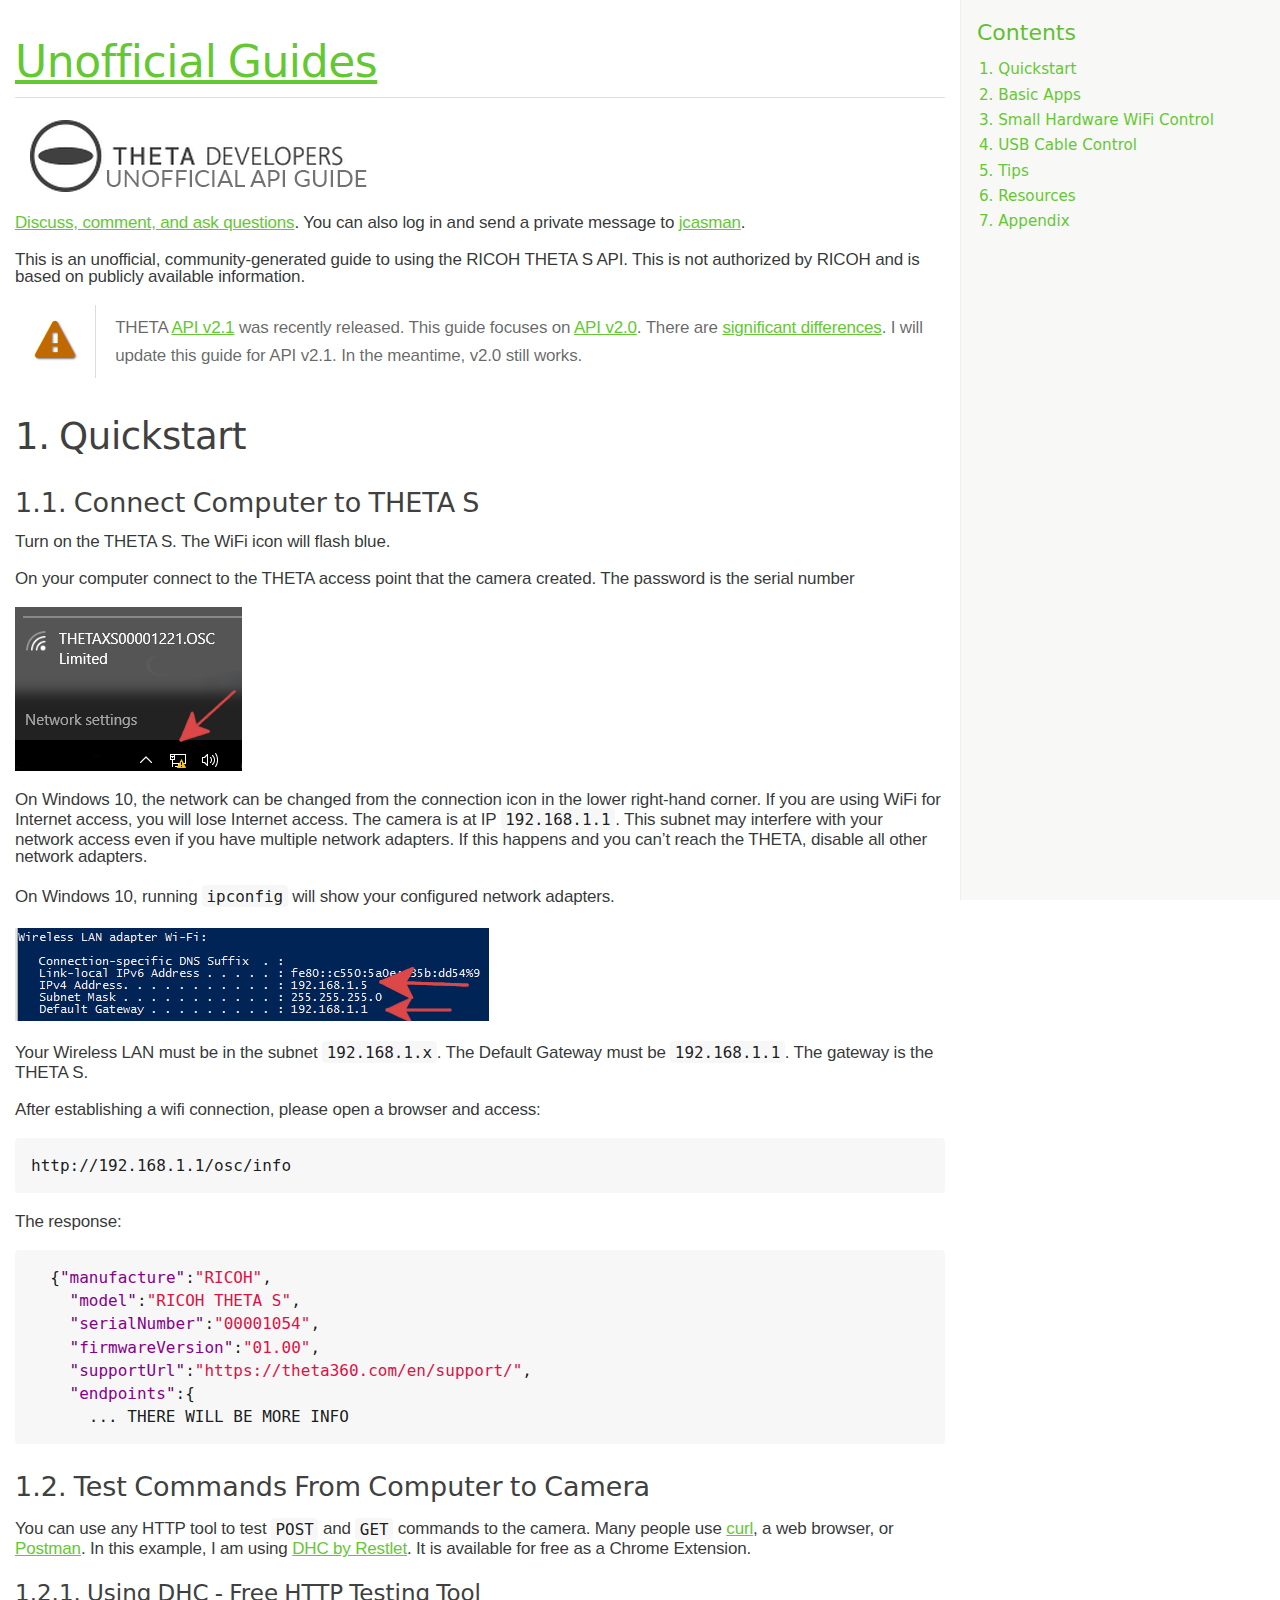
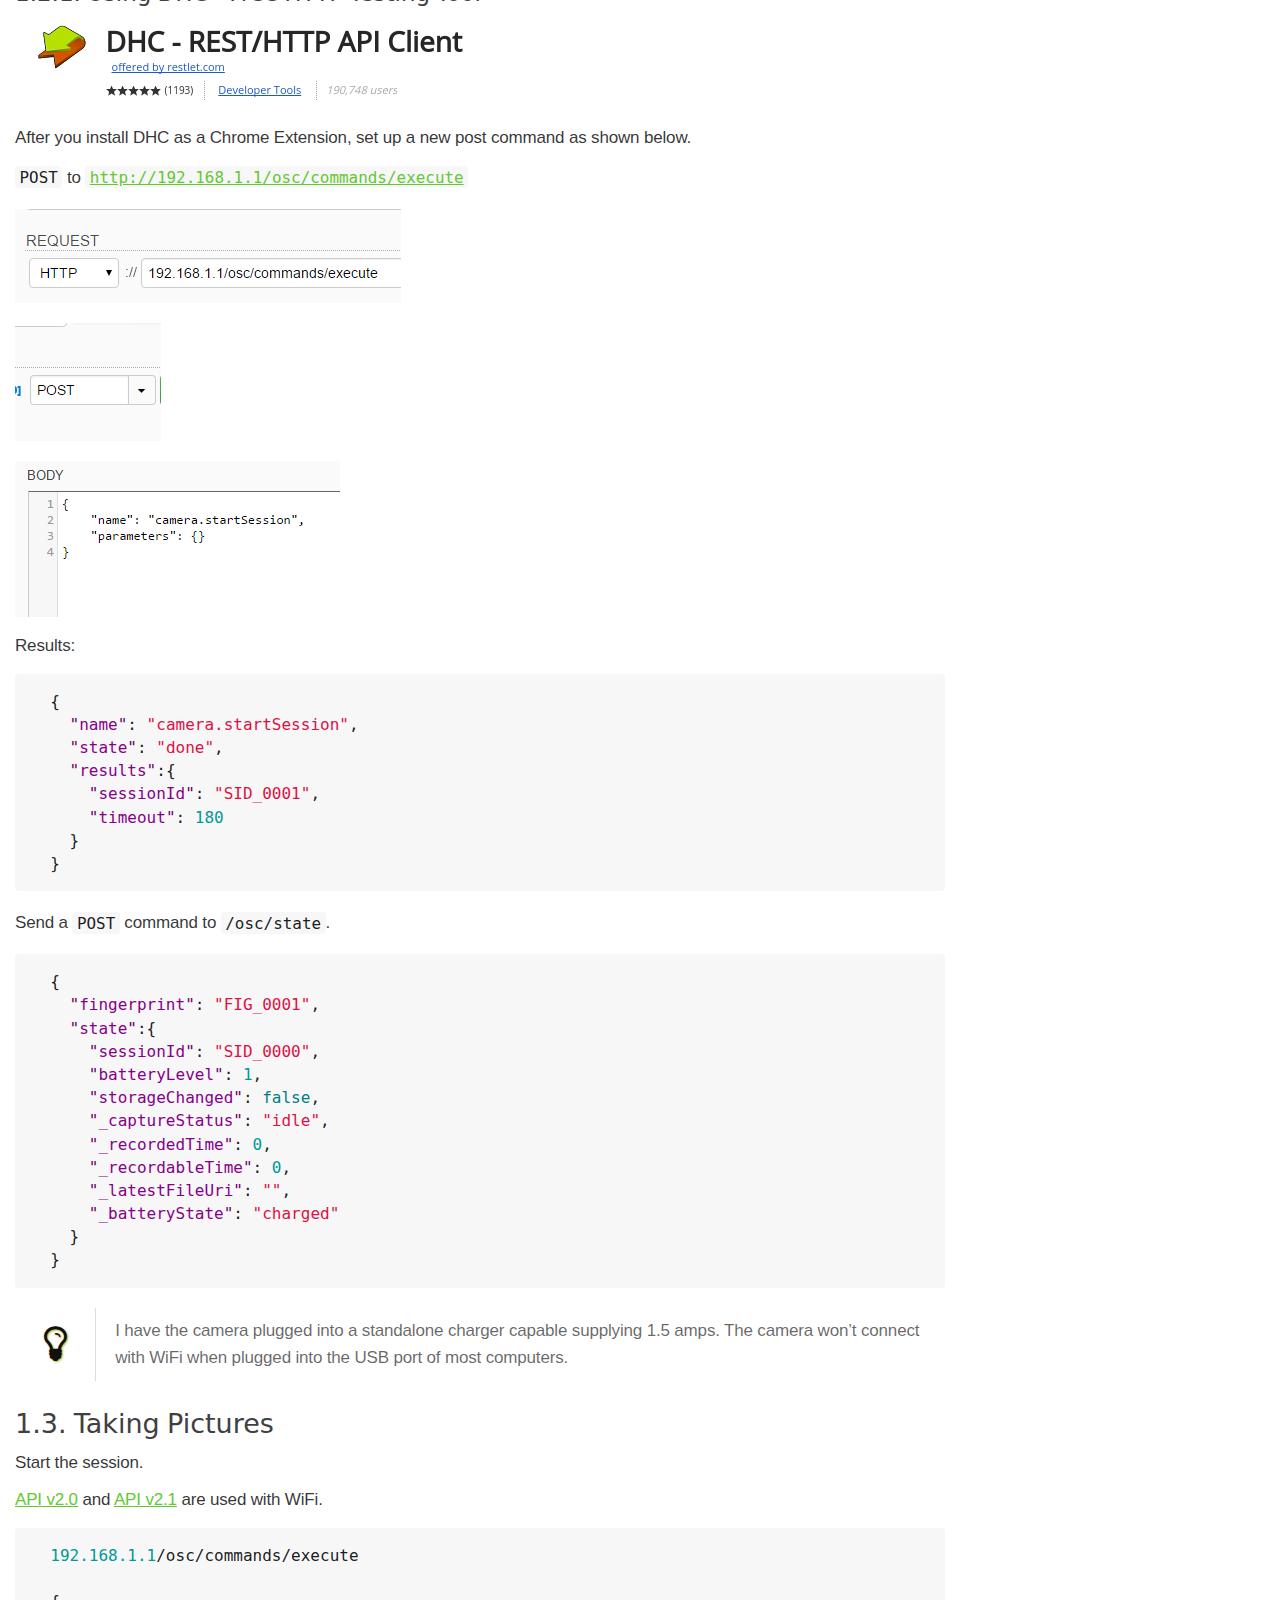
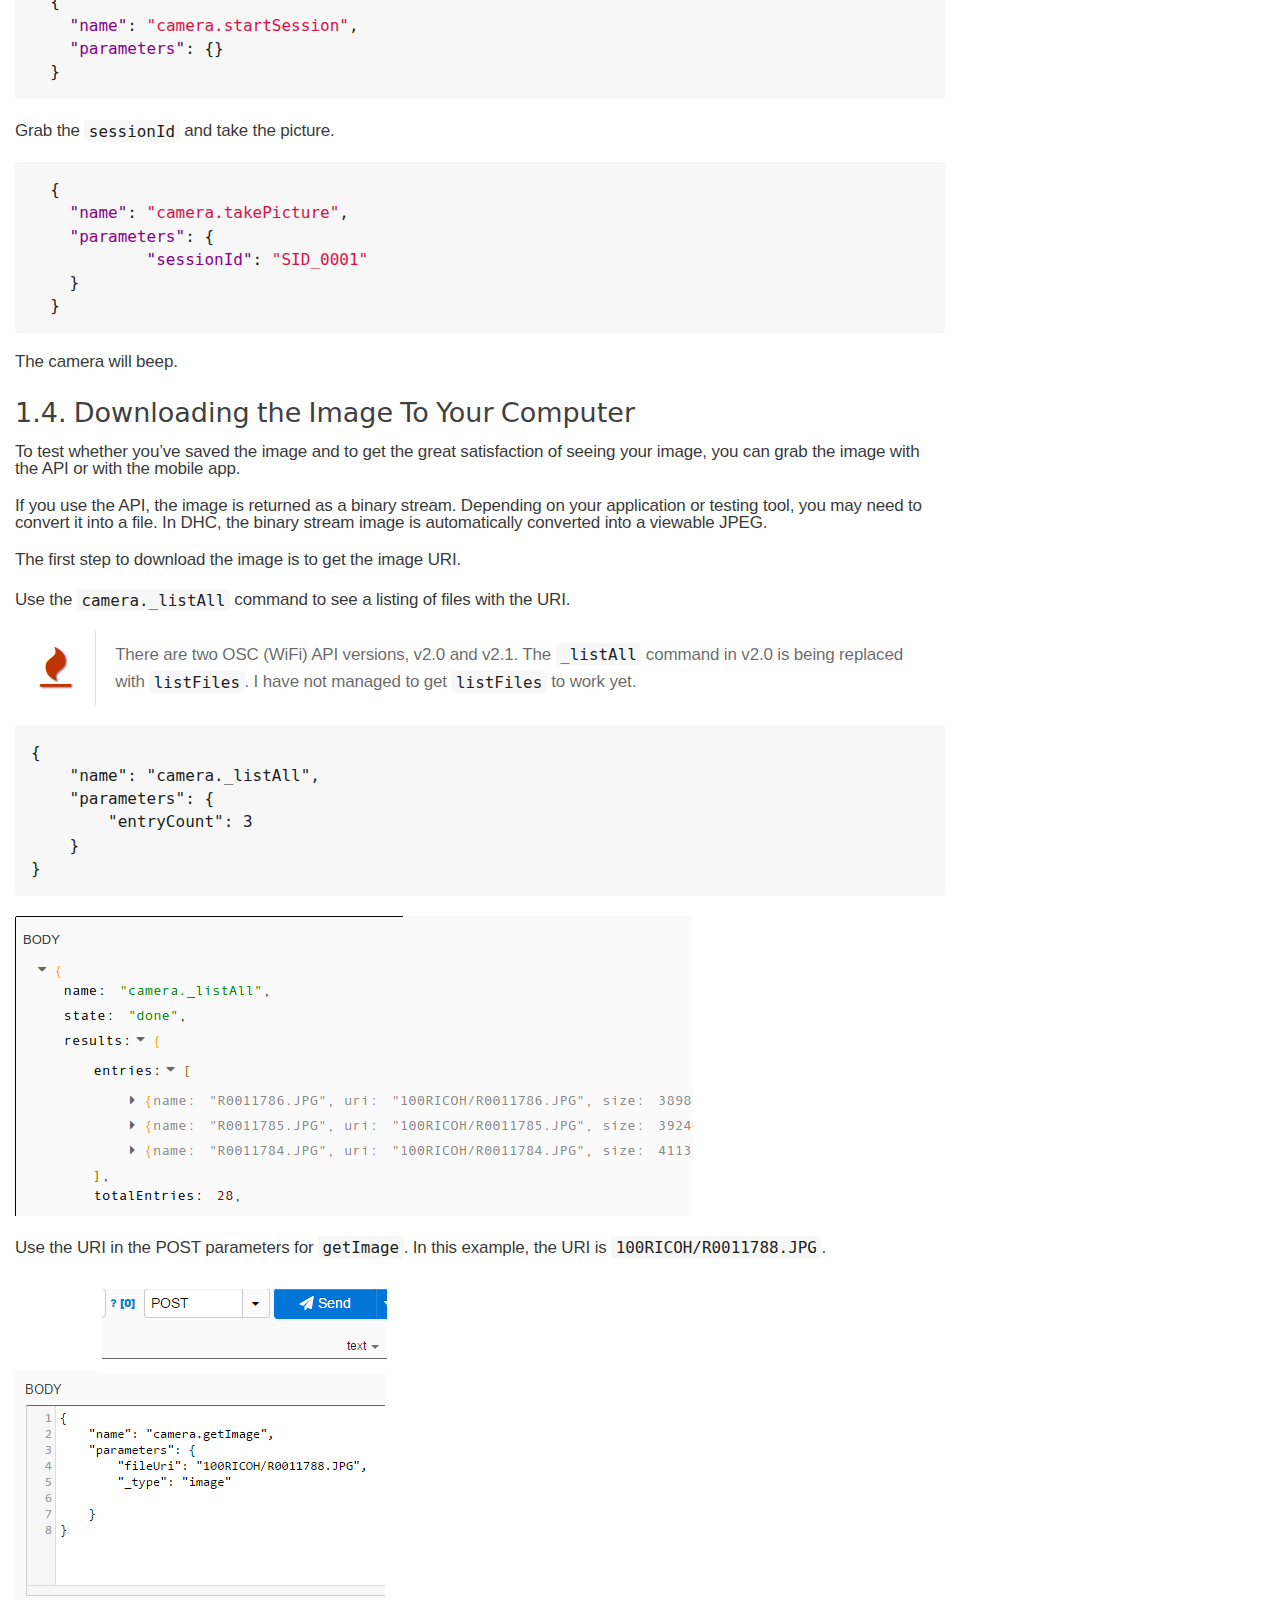
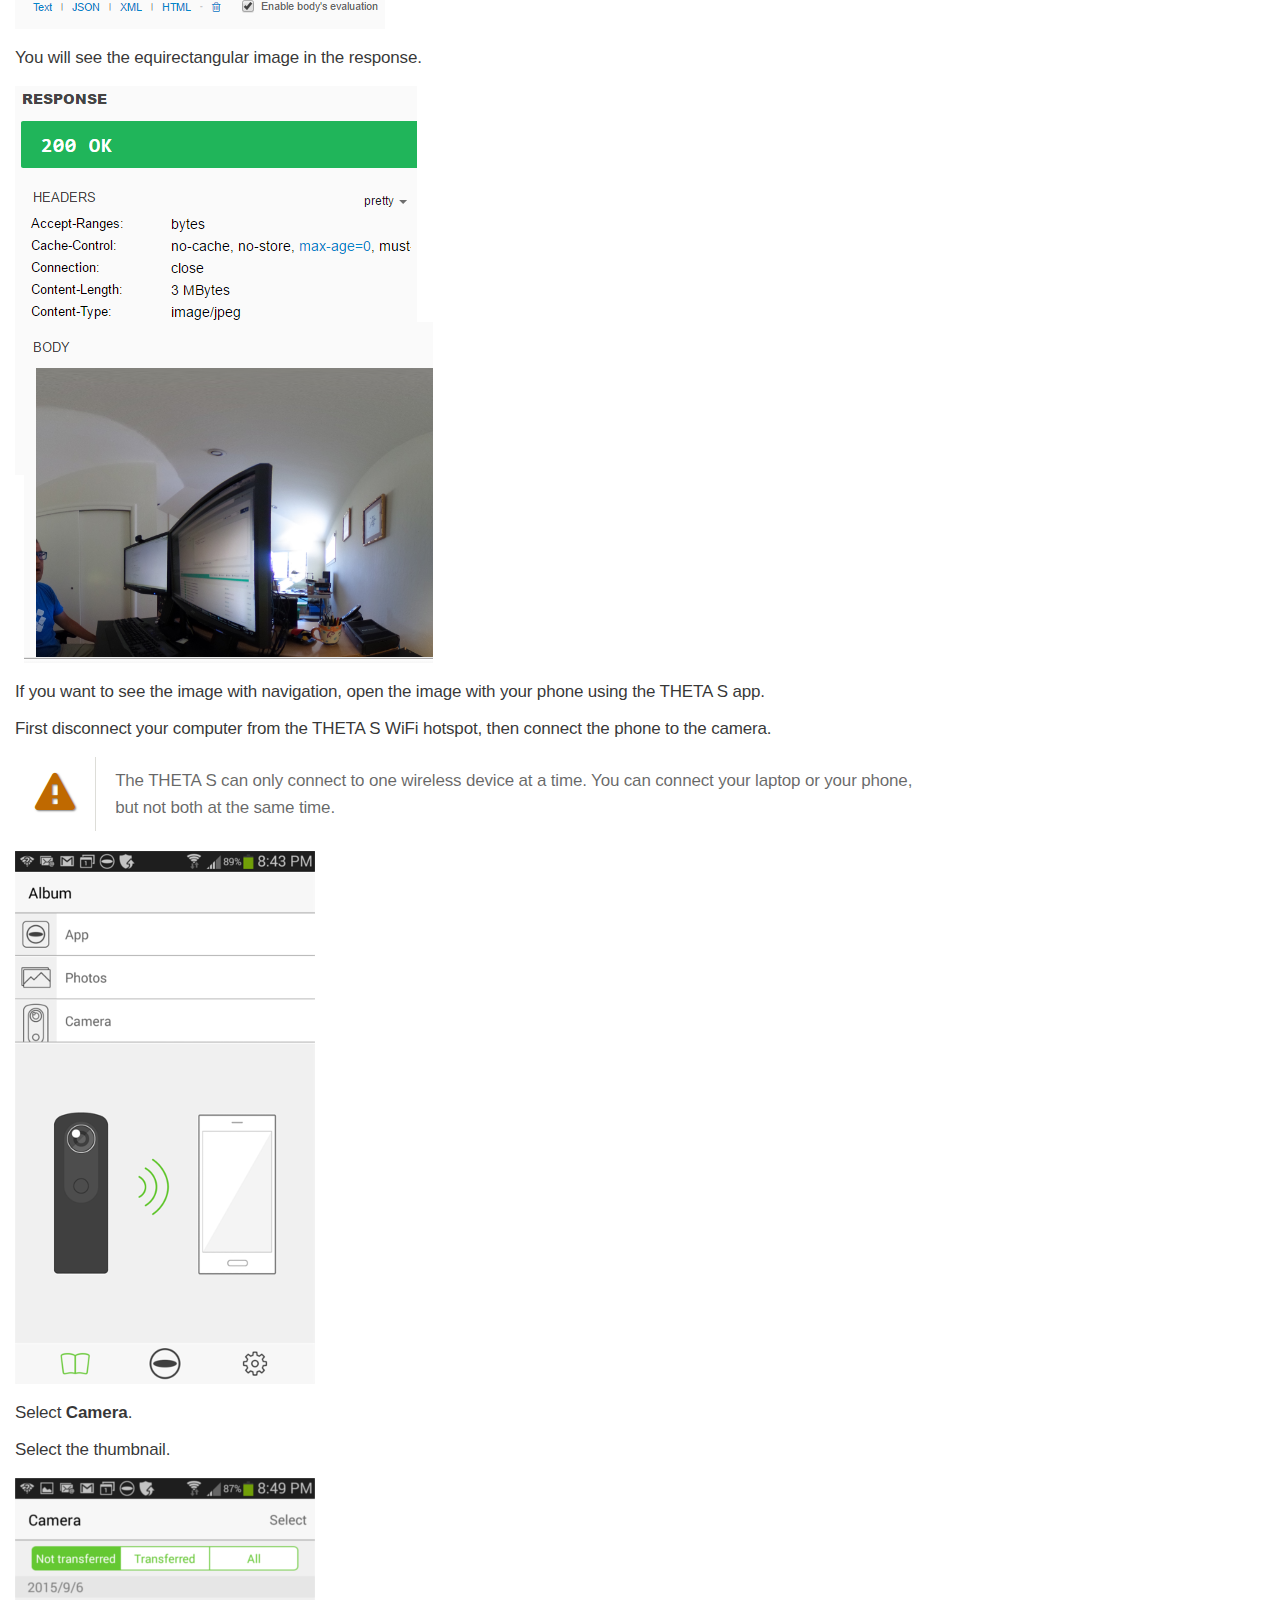
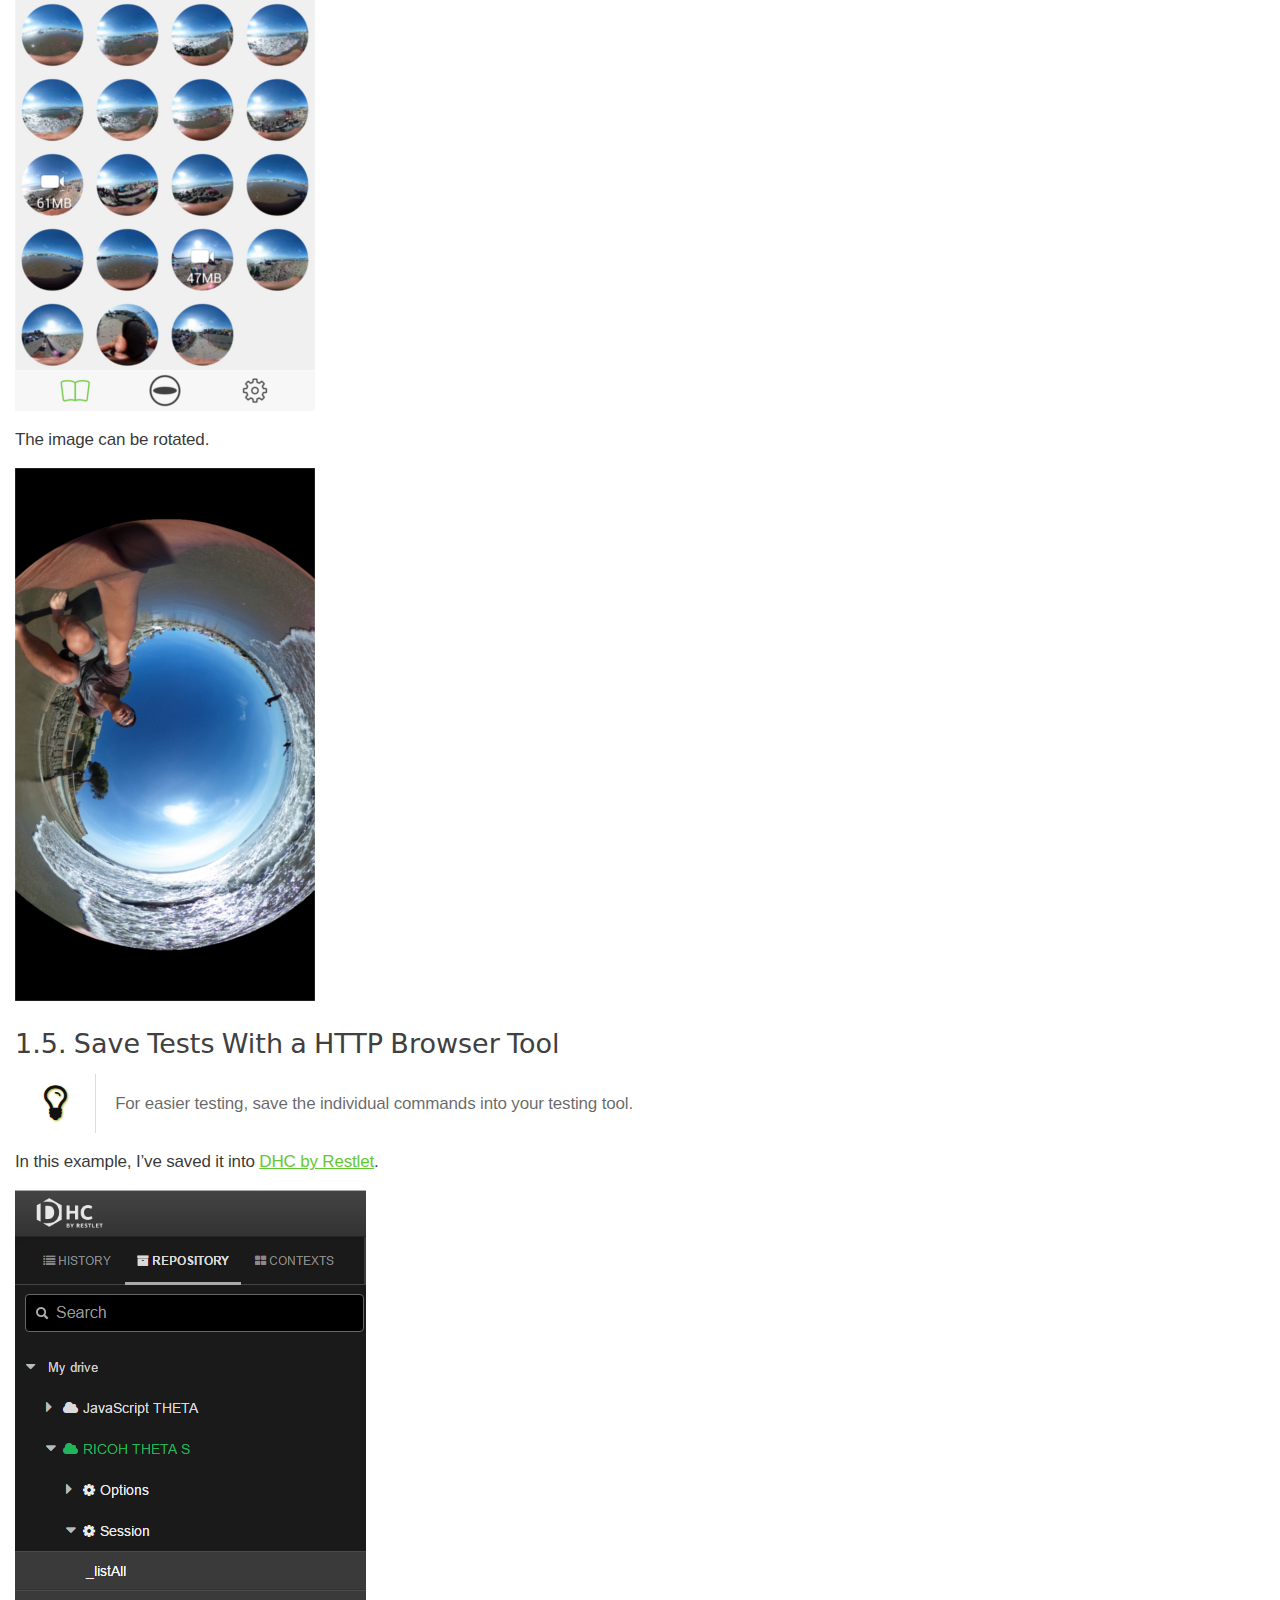
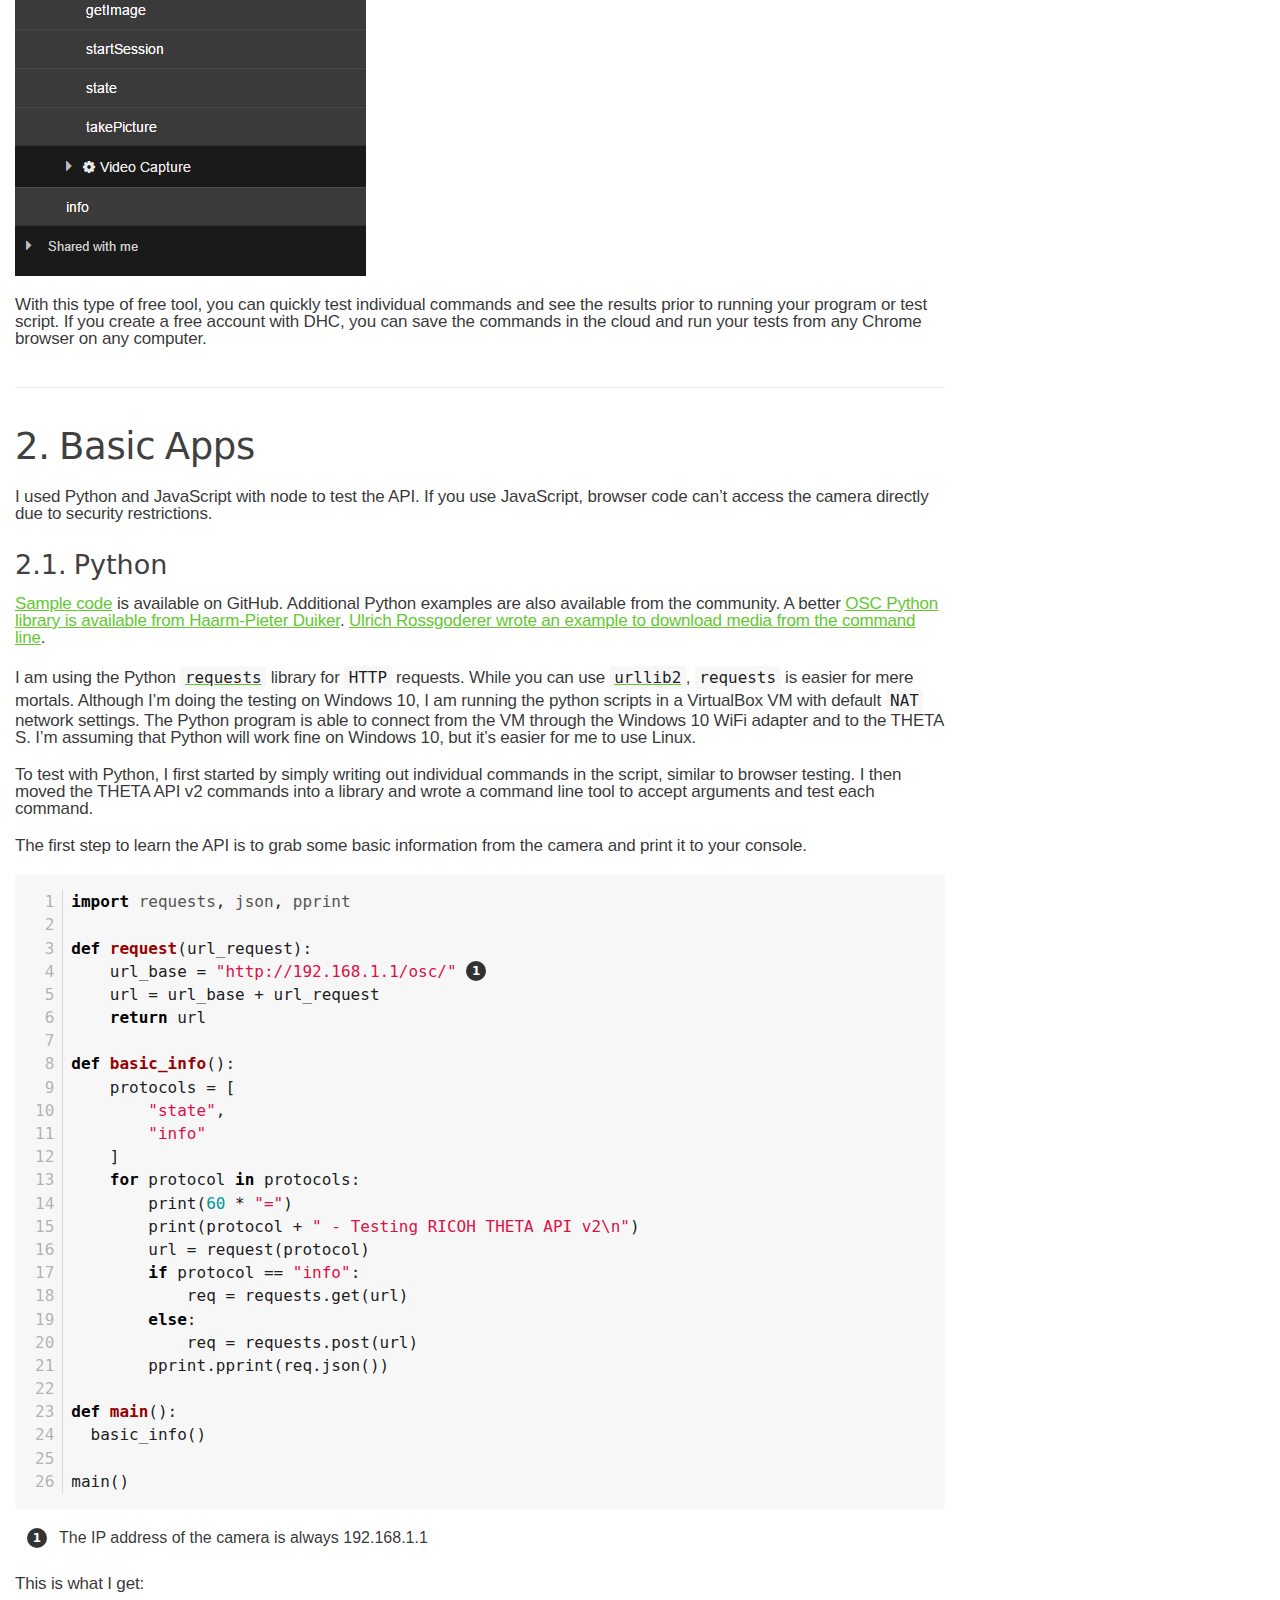
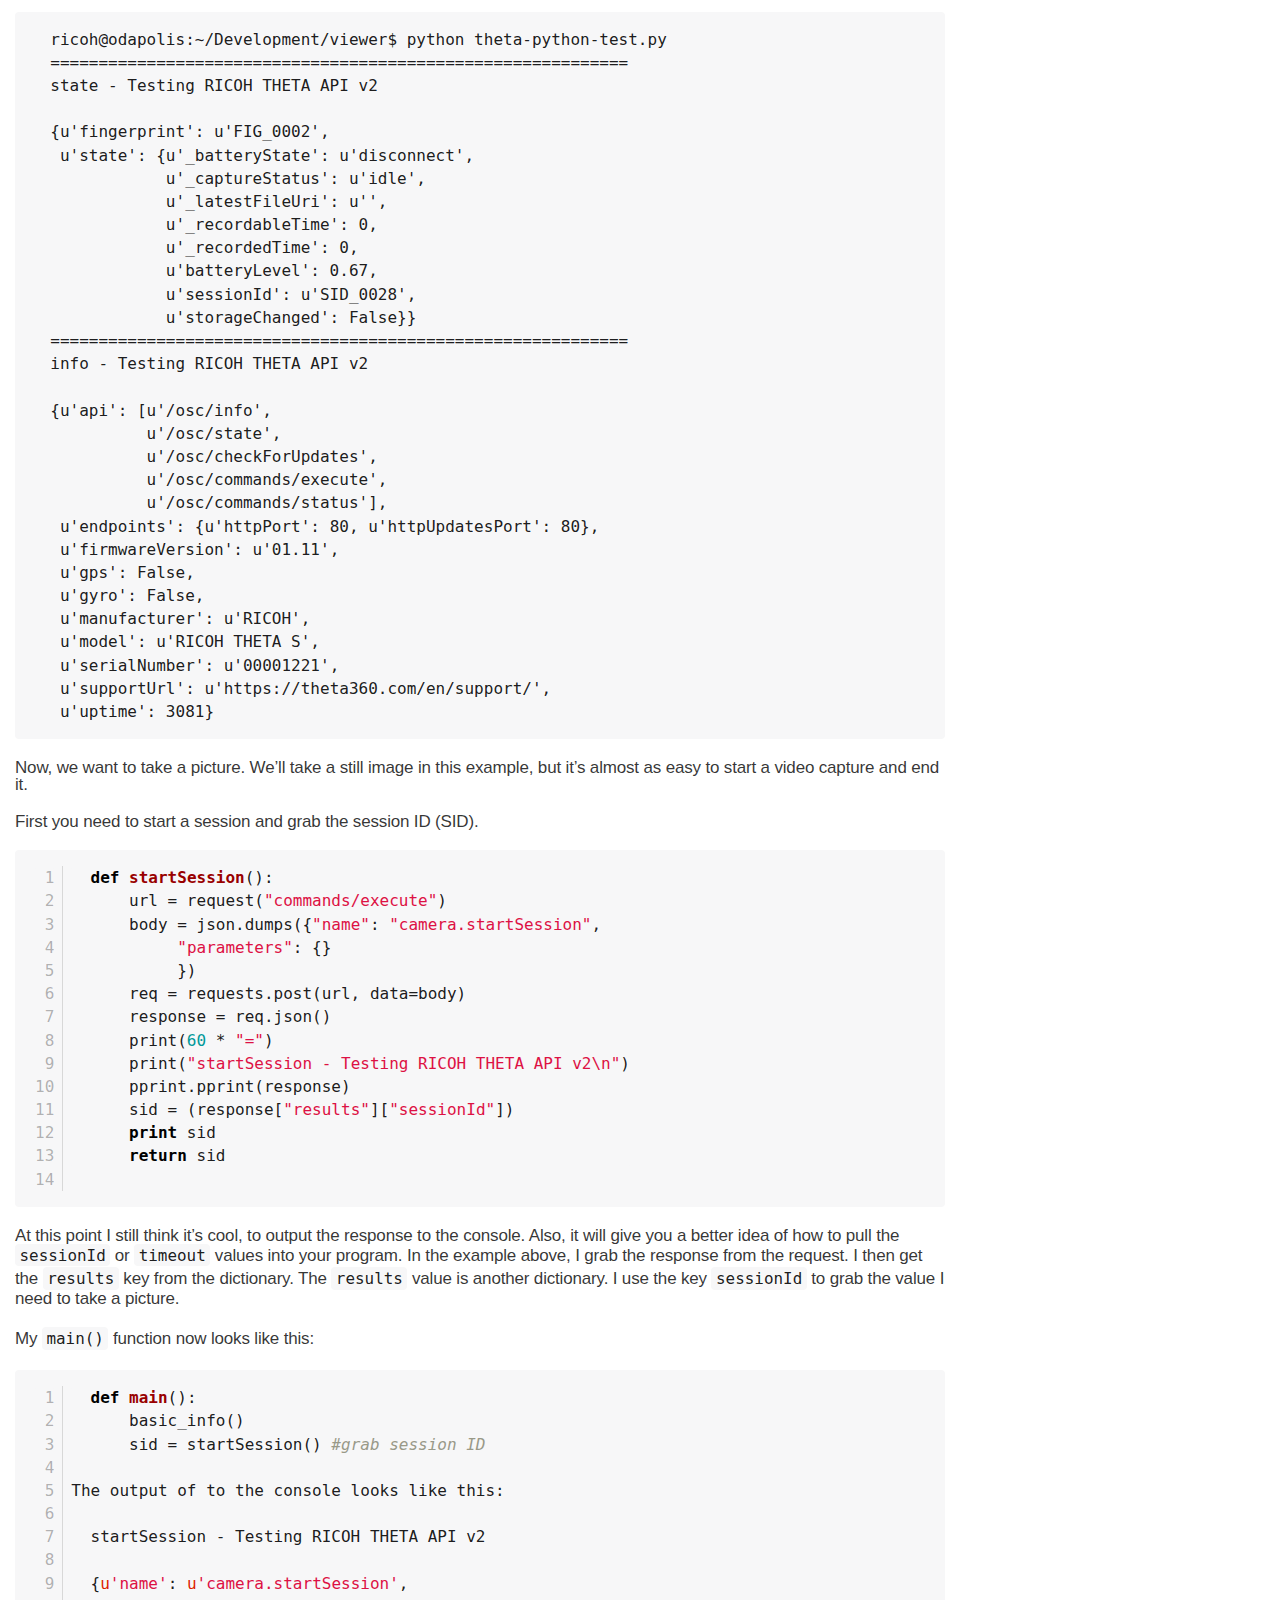
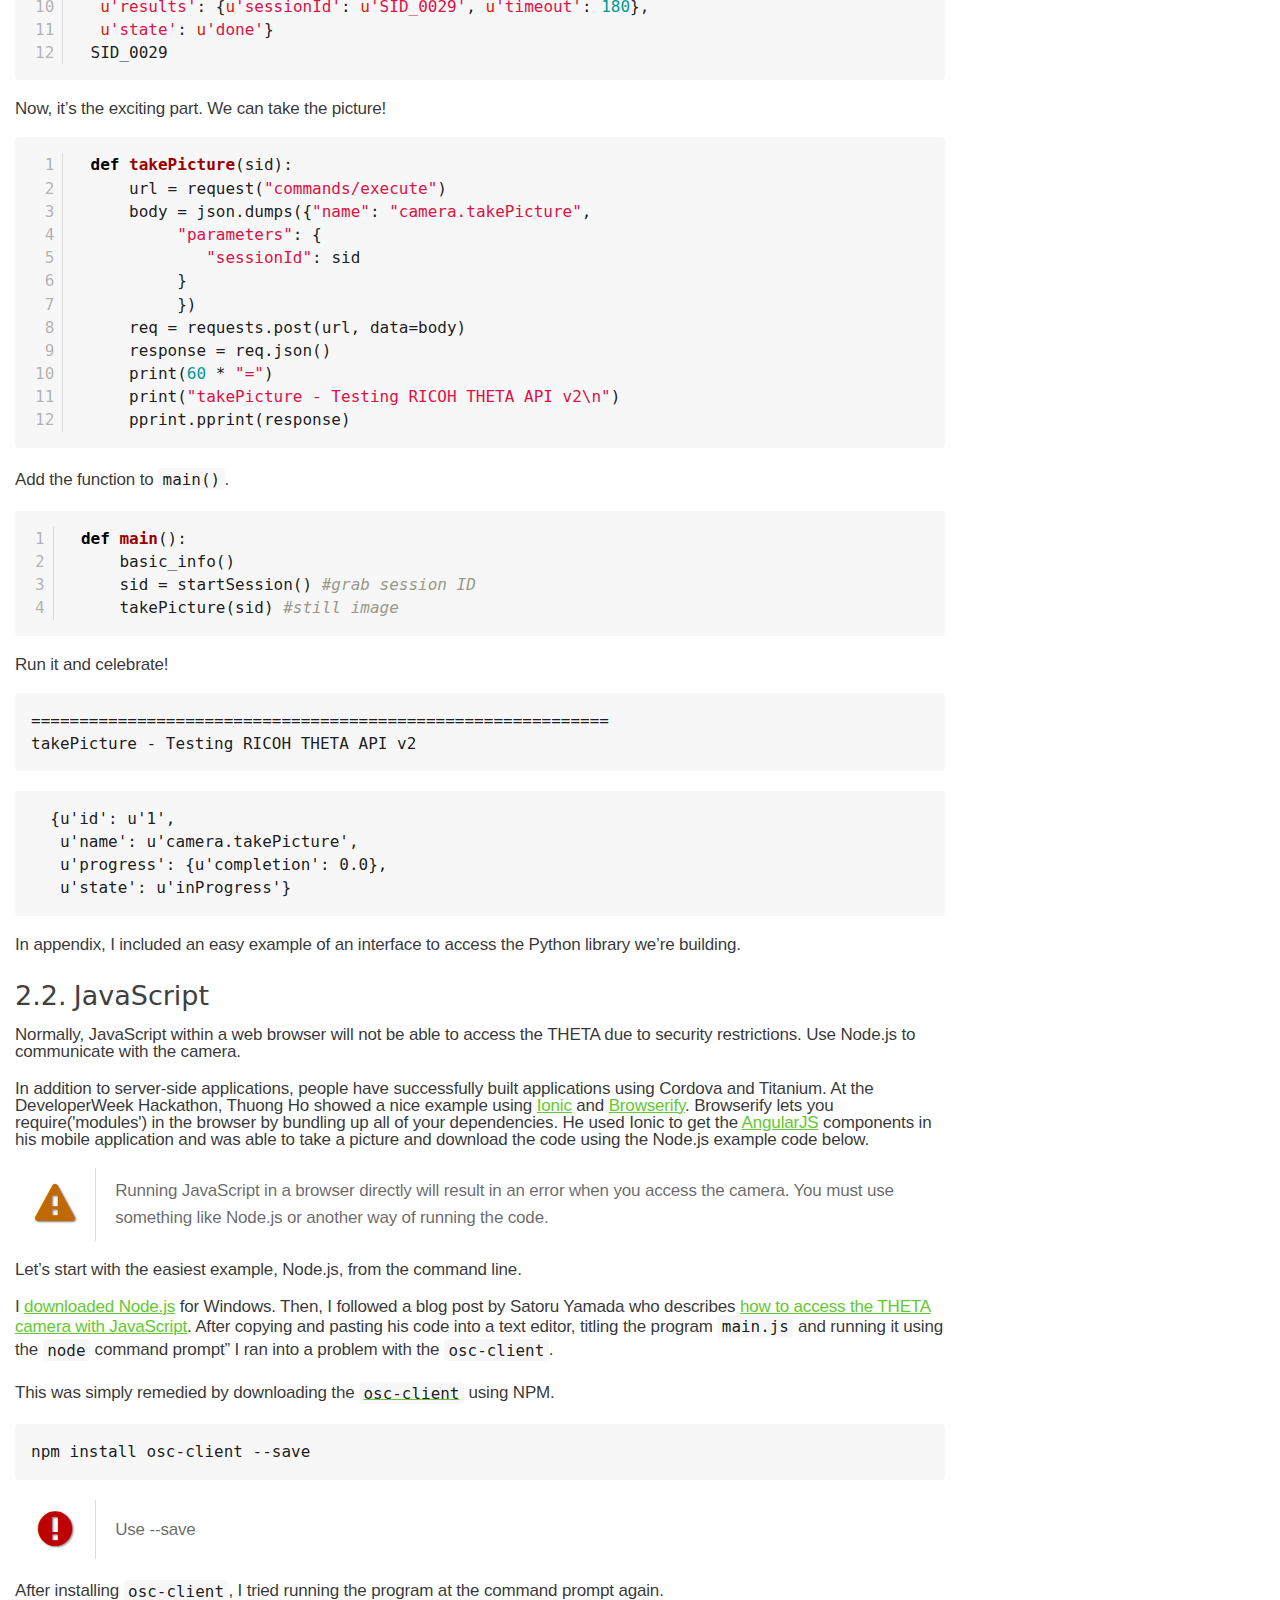
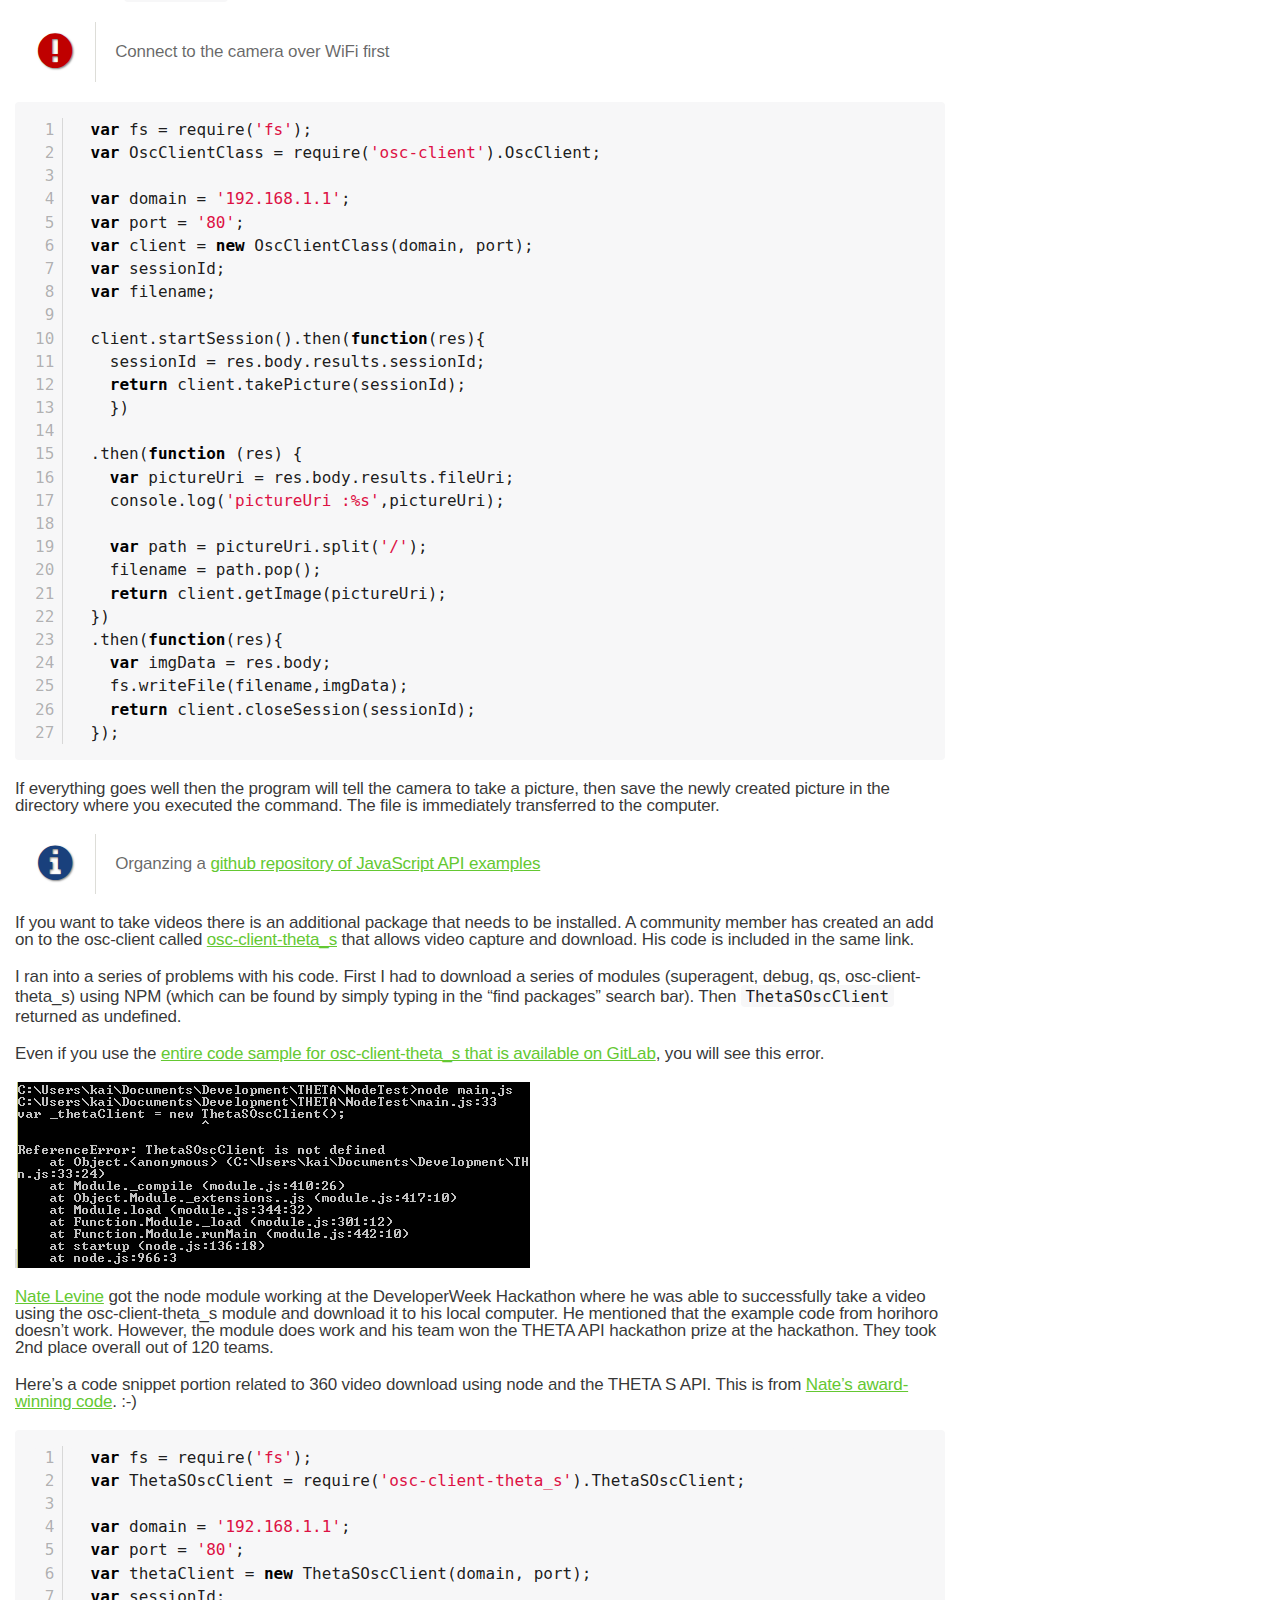
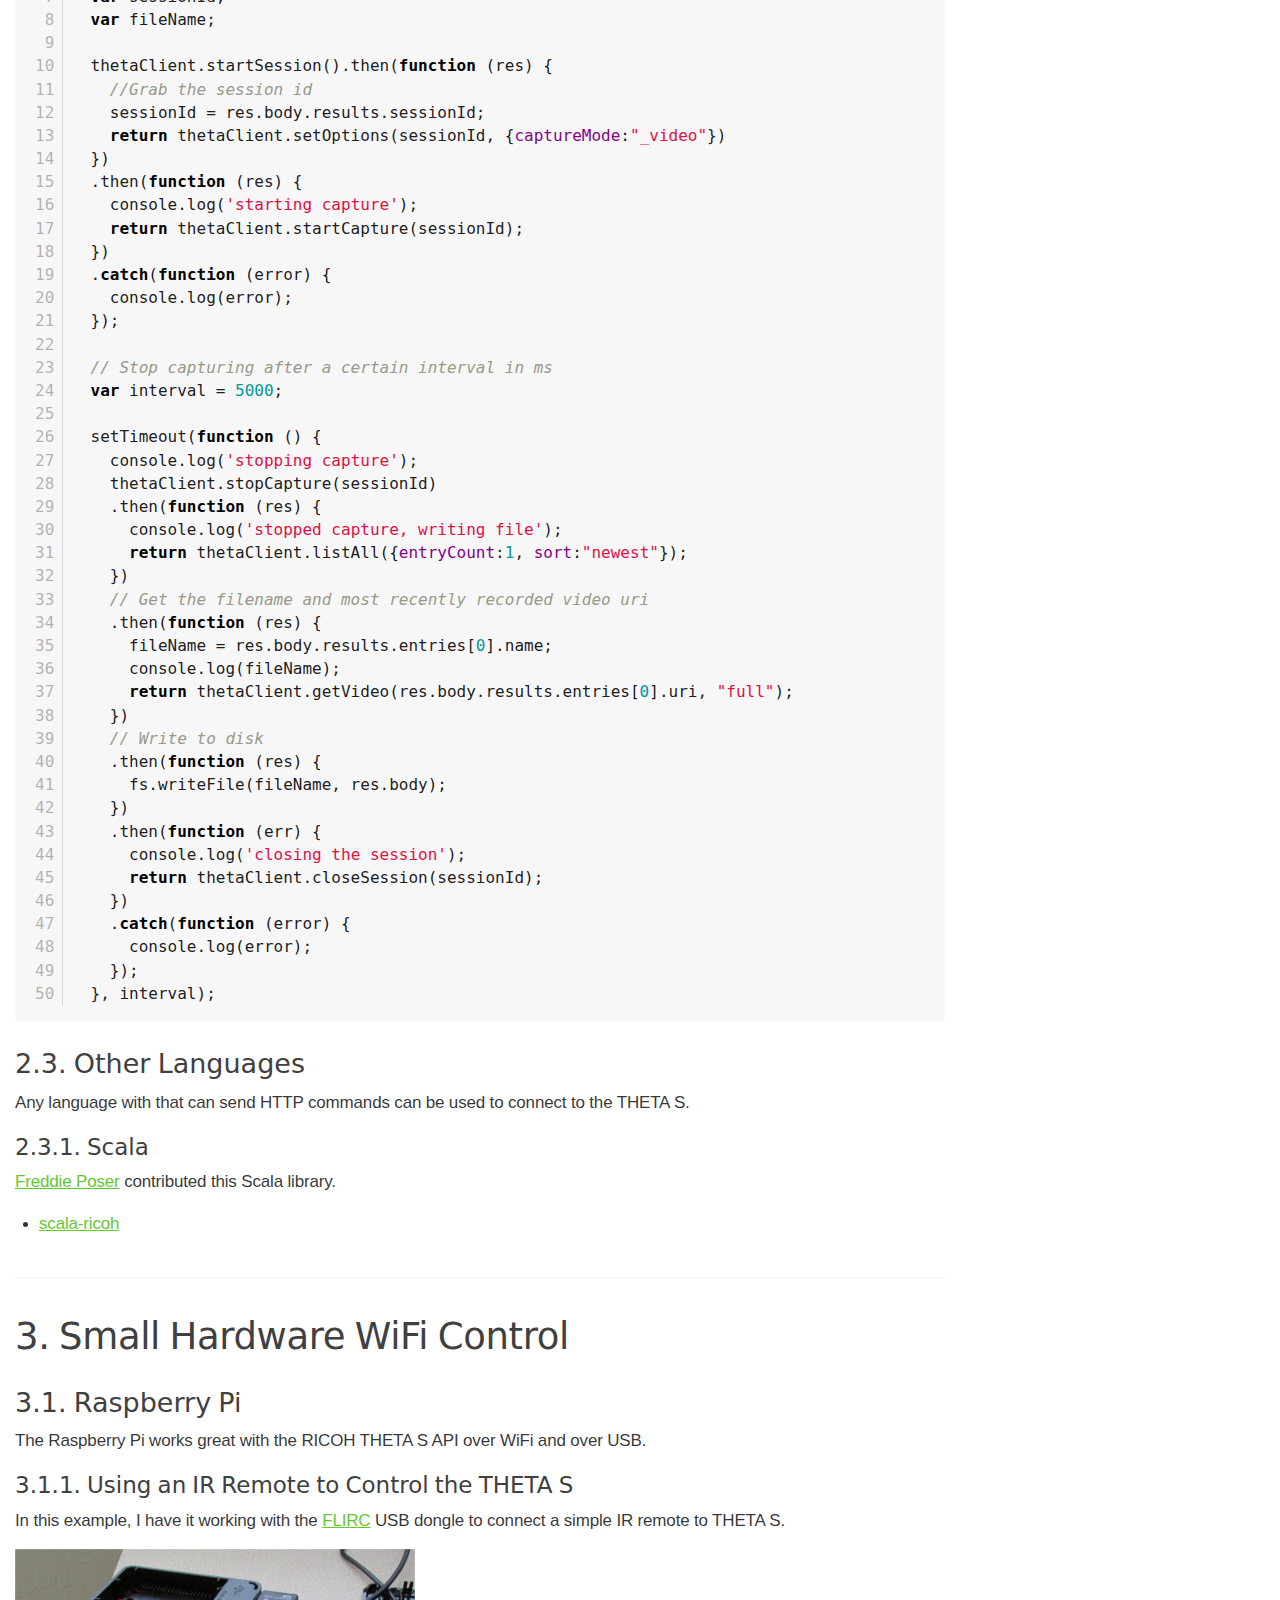
<file: index.html>
<!DOCTYPE html>
<html lang="en">
<head>
<meta charset="UTF-8">
<!--[if IE]><meta http-equiv="X-UA-Compatible" content="IE=edge"><![endif]-->
<meta name="viewport" content="width=device-width, initial-scale=1.0">
<meta name="generator" content="Asciidoctor 1.5.4">
<title>Unofficial Guides</title>
<style>
/*! normalize.css v2.1.2 | MIT License | git.io/normalize */
/* ========================================================================== HTML5 display definitions ========================================================================== */
/** Correct `block` display not defined in IE 8/9. */
article, aside, details, figcaption, figure, footer, header, hgroup, main, nav, section, summary { display: block; }

/** Correct `inline-block` display not defined in IE 8/9. */
audio, canvas, video { display: inline-block; }

/** Prevent modern browsers from displaying `audio` without controls. Remove excess height in iOS 5 devices. */
audio:not([controls]) { display: none; height: 0; }

/** Address `[hidden]` styling not present in IE 8/9. Hide the `template` element in IE, Safari, and Firefox < 22. */
[hidden], template { display: none; }

script { display: none !important; }

/* ========================================================================== Base ========================================================================== */
/** 1. Set default font family to sans-serif. 2. Prevent iOS text size adjust after orientation change, without disabling user zoom. */
html { font-family: sans-serif; /* 1 */ -ms-text-size-adjust: 100%; /* 2 */ -webkit-text-size-adjust: 100%; /* 2 */ }

/** Remove default margin. */
body { margin: 0; }

/* ========================================================================== Links ========================================================================== */
/** Remove the gray background color from active links in IE 10. */
a { background: transparent; }

/** Address `outline` inconsistency between Chrome and other browsers. */
a:focus { outline: thin dotted; }

/** Improve readability when focused and also mouse hovered in all browsers. */
a:active, a:hover { outline: 0; }

/* ========================================================================== Typography ========================================================================== */
/** Address variable `h1` font-size and margin within `section` and `article` contexts in Firefox 4+, Safari 5, and Chrome. */
h1 { font-size: 2em; margin: 0.67em 0; }

/** Address styling not present in IE 8/9, Safari 5, and Chrome. */
abbr[title] { border-bottom: 1px dotted; }

/** Address style set to `bolder` in Firefox 4+, Safari 5, and Chrome. */
b, strong { font-weight: bold; }

/** Address styling not present in Safari 5 and Chrome. */
dfn { font-style: italic; }

/** Address differences between Firefox and other browsers. */
hr { -moz-box-sizing: content-box; box-sizing: content-box; height: 0; }

/** Address styling not present in IE 8/9. */
mark { background: #ff0; color: #000; }

/** Correct font family set oddly in Safari 5 and Chrome. */
code, kbd, pre, samp { font-family: monospace, serif; font-size: 1em; }

/** Improve readability of pre-formatted text in all browsers. */
pre { white-space: pre-wrap; }

/** Set consistent quote types. */
q { quotes: "\201C" "\201D" "\2018" "\2019"; }

/** Address inconsistent and variable font size in all browsers. */
small { font-size: 80%; }

/** Prevent `sub` and `sup` affecting `line-height` in all browsers. */
sub, sup { font-size: 75%; line-height: 0; position: relative; vertical-align: baseline; }

sup { top: -0.5em; }

sub { bottom: -0.25em; }

/* ========================================================================== Embedded content ========================================================================== */
/** Remove border when inside `a` element in IE 8/9. */
img { border: 0; }

/** Correct overflow displayed oddly in IE 9. */
svg:not(:root) { overflow: hidden; }

/* ========================================================================== Figures ========================================================================== */
/** Address margin not present in IE 8/9 and Safari 5. */
figure { margin: 0; }

/* ========================================================================== Forms ========================================================================== */
/** Define consistent border, margin, and padding. */
fieldset { border: 1px solid #c0c0c0; margin: 0 2px; padding: 0.35em 0.625em 0.75em; }

/** 1. Correct `color` not being inherited in IE 8/9. 2. Remove padding so people aren't caught out if they zero out fieldsets. */
legend { border: 0; /* 1 */ padding: 0; /* 2 */ }

/** 1. Correct font family not being inherited in all browsers. 2. Correct font size not being inherited in all browsers. 3. Address margins set differently in Firefox 4+, Safari 5, and Chrome. */
button, input, select, textarea { font-family: inherit; /* 1 */ font-size: 100%; /* 2 */ margin: 0; /* 3 */ }

/** Address Firefox 4+ setting `line-height` on `input` using `!important` in the UA stylesheet. */
button, input { line-height: normal; }

/** Address inconsistent `text-transform` inheritance for `button` and `select`. All other form control elements do not inherit `text-transform` values. Correct `button` style inheritance in Chrome, Safari 5+, and IE 8+. Correct `select` style inheritance in Firefox 4+ and Opera. */
button, select { text-transform: none; }

/** 1. Avoid the WebKit bug in Android 4.0.* where (2) destroys native `audio` and `video` controls. 2. Correct inability to style clickable `input` types in iOS. 3. Improve usability and consistency of cursor style between image-type `input` and others. */
button, html input[type="button"], input[type="reset"], input[type="submit"] { -webkit-appearance: button; /* 2 */ cursor: pointer; /* 3 */ }

/** Re-set default cursor for disabled elements. */
button[disabled], html input[disabled] { cursor: default; }

/** 1. Address box sizing set to `content-box` in IE 8/9. 2. Remove excess padding in IE 8/9. */
input[type="checkbox"], input[type="radio"] { box-sizing: border-box; /* 1 */ padding: 0; /* 2 */ }

/** 1. Address `appearance` set to `searchfield` in Safari 5 and Chrome. 2. Address `box-sizing` set to `border-box` in Safari 5 and Chrome (include `-moz` to future-proof). */
input[type="search"] { -webkit-appearance: textfield; /* 1 */ -moz-box-sizing: content-box; -webkit-box-sizing: content-box; /* 2 */ box-sizing: content-box; }

/** Remove inner padding and search cancel button in Safari 5 and Chrome on OS X. */
input[type="search"]::-webkit-search-cancel-button, input[type="search"]::-webkit-search-decoration { -webkit-appearance: none; }

/** Remove inner padding and border in Firefox 4+. */
button::-moz-focus-inner, input::-moz-focus-inner { border: 0; padding: 0; }

/** 1. Remove default vertical scrollbar in IE 8/9. 2. Improve readability and alignment in all browsers. */
textarea { overflow: auto; /* 1 */ vertical-align: top; /* 2 */ }

/* ========================================================================== Tables ========================================================================== */
/** Remove most spacing between table cells. */
table { border-collapse: collapse; border-spacing: 0; }

meta.foundation-mq-small { font-family: "only screen and (min-width: 768px)"; width: 768px; }

meta.foundation-mq-medium { font-family: "only screen and (min-width:1280px)"; width: 1280px; }

meta.foundation-mq-large { font-family: "only screen and (min-width:1440px)"; width: 1440px; }

*, *:before, *:after { -moz-box-sizing: border-box; -webkit-box-sizing: border-box; box-sizing: border-box; }

html, body { font-size: 100%; }

body { background: white; color: rgba(0, 0, 0, 0.8); padding: 0; margin: 0; font-family: "Source Sans Pro", "Helvetica Neue", Helvetica, Arial, sans-serif; font-weight: normal; font-style: normal; line-height: 1; position: relative; cursor: auto; }

a:hover { cursor: pointer; }

img, object, embed { max-width: 100%; height: auto; }

object, embed { height: 100%; }

img { -ms-interpolation-mode: bicubic; }

#map_canvas img, #map_canvas embed, #map_canvas object, .map_canvas img, .map_canvas embed, .map_canvas object { max-width: none !important; }

.left { float: left !important; }

.right { float: right !important; }

.text-left { text-align: left !important; }

.text-right { text-align: right !important; }

.text-center { text-align: center !important; }

.text-justify { text-align: justify !important; }

.hide { display: none; }

.antialiased, body { -webkit-font-smoothing: antialiased; }

img { display: inline-block; vertical-align: middle; }

textarea { height: auto; min-height: 50px; }

select { width: 100%; }

object, svg { display: inline-block; vertical-align: middle; }

.center { margin-left: auto; margin-right: auto; }

.spread { width: 100%; }

p.lead, .paragraph.lead > p, #preamble > .sectionbody > .paragraph:first-of-type p { font-size: 1.21875em; line-height: 1.6; }

.subheader, .admonitionblock td.content > .title, .audioblock > .title, .exampleblock > .title, .imageblock > .title, .listingblock > .title, .literalblock > .title, .stemblock > .title, .openblock > .title, .paragraph > .title, .quoteblock > .title, table.tableblock > .title, .verseblock > .title, .videoblock > .title, .dlist > .title, .olist > .title, .ulist > .title, .qlist > .title, .hdlist > .title { line-height: 1.45; color: #7a2518; font-weight: normal; margin-top: 0; margin-bottom: 0.25em; }

/* Typography resets */
div, dl, dt, dd, ul, ol, li, h1, h2, h3, #toctitle, .sidebarblock > .content > .title, h4, h5, h6, pre, form, p, blockquote, th, td { margin: 0; padding: 0; direction: ltr; }

/* Default Link Styles */
/* a { color: #2156a5; text-decoration: underline; line-height: inherit; } */

a { color: #64c832; text-decoration: underline; line-height: inherit; }

a:hover, a:focus { color: #1d4b8f; }
a img { border: none; }

/* Default paragraph styles */
/*p { font-family: inherit; font-weight: normal; font-size: 1em; line-height: 1.6; margin-bottom: 1.25em; text-rendering: optimizeLegibility; }*/
{ font-family: "Source Sans Pro", "Helvetica Neue", Helvetica, Arial, sans-serif; font-weight: normal; font-size: 1em; line-height: 1.6; margin-bottom: 1.25em; text-rendering: optimizeLegibility; }

p aside { font-size: 0.875em; line-height: 1.35; font-style: italic; }

/* Default header styles */
h1, h2, h3, #toctitle, .sidebarblock > .content > .title, h4, h5, h6 { font-family: "Open Sans", "DejaVu Sans", sans-serif; font-weight: 300; font-style: normal; color: #404040; text-rendering: optimizeLegibility; margin-top: 1em; margin-bottom: 0.5em; line-height: 1.0125em; }
h1 small, h2 small, h3 small, #toctitle small, .sidebarblock > .content > .title small, h4 small, h5 small, h6 small { font-size: 60%; color: #b4b4b4; line-height: 0; }

h1 { font-size: 2.125em; }

h2 { font-size: 1.6875em; }

h3, #toctitle, .sidebarblock > .content > .title { font-size: 1.375em; }

h4 { font-size: 1.125em; }

h5 { font-size: 1.125em; }

h6 { font-size: 1em; }

hr { border: solid #ddddd8; border-width: 1px 0 0; clear: both; margin: 1.25em 0 1.1875em; height: 0; }

/* Helpful Typography Defaults */
em, i { font-style: italic; line-height: inherit; }

strong, b { font-weight: bold; line-height: inherit; }

small { font-size: 60%; line-height: inherit; }

code { font-family: "Droid Sans Mono", "DejaVu Sans Mono", monospace; font-weight: normal; color: rgba(0, 0, 0, 0.9); }

/* Lists */
ul, ol, dl { font-size: 1em; line-height: 1.6; margin-bottom: 1.25em; list-style-position: outside; font-family: inherit; }

ul, ol { margin-left: 1.5em; }
ul.no-bullet, ol.no-bullet { margin-left: 1.5em; }

/* Unordered Lists */
ul li ul, ul li ol { margin-left: 1.25em; margin-bottom: 0; font-size: 1em; /* Override nested font-size change */ }
ul.square li ul, ul.circle li ul, ul.disc li ul { list-style: inherit; }
ul.square { list-style-type: square; }
ul.circle { list-style-type: circle; }
ul.disc { list-style-type: disc; }
ul.no-bullet { list-style: none; }

/* Ordered Lists */
ol li ul, ol li ol { margin-left: 1.25em; margin-bottom: 0; }

/* Definition Lists */
dl dt { margin-bottom: 0.3125em; font-weight: bold; }
dl dd { margin-bottom: 1.25em; }

/* Abbreviations */
abbr, acronym { text-transform: uppercase; font-size: 90%; color: rgba(0, 0, 0, 0.8); border-bottom: 1px dotted #dddddd; cursor: help; }

abbr { text-transform: none; }

/* Blockquotes */
blockquote { margin: 0 0 1.25em; padding: 0.5625em 1.25em 0 1.1875em; border-left: 1px solid #dddddd; }
blockquote cite { display: block; font-size: 0.9375em; color: rgba(0, 0, 0, 0.6); }
blockquote cite:before { content: "\2014 \0020"; }
blockquote cite a, blockquote cite a:visited { color: rgba(0, 0, 0, 0.6); }

blockquote, blockquote p { line-height: 1.6; color: rgba(0, 0, 0, 0.85); }

/* Microformats */
.vcard { display: inline-block; margin: 0 0 1.25em 0; border: 1px solid #dddddd; padding: 0.625em 0.75em; }
.vcard li { margin: 0; display: block; }
.vcard .fn { font-weight: bold; font-size: 0.9375em; }

.vevent .summary { font-weight: bold; }
.vevent abbr { cursor: auto; text-decoration: none; font-weight: bold; border: none; padding: 0 0.0625em; }

@media only screen and (min-width: 768px) { h1, h2, h3, #toctitle, .sidebarblock > .content > .title, h4, h5, h6 { line-height: 1.2; }
  h1 { font-size: 2.75em; }
  h2 { font-size: 2.3125em; }
  h3, #toctitle, .sidebarblock > .content > .title { font-size: 1.6875em; }
  h4 { font-size: 1.4375em; } }
/* Tables */
table { background: white; margin-bottom: 1.25em; border: solid 1px #dedede; }
table thead, table tfoot { background: #f7f8f7; font-weight: bold; }
table thead tr th, table thead tr td, table tfoot tr th, table tfoot tr td { padding: 0.5em 0.625em 0.625em; font-size: inherit; color: rgba(0, 0, 0, 0.8); text-align: left; }
table tr th, table tr td { padding: 0.5625em 0.625em; font-size: inherit; color: rgba(0, 0, 0, 0.8); }
table tr.even, table tr.alt, table tr:nth-of-type(even) { background: #f8f8f7; }
table thead tr th, table tfoot tr th, table tbody tr td, table tr td, table tfoot tr td { display: table-cell; line-height: 1.6; }

body { tab-size: 4; }

h1, h2, h3, #toctitle, .sidebarblock > .content > .title, h4, h5, h6 { line-height: 1.2; word-spacing: -0.05em; }
h1 strong, h2 strong, h3 strong, #toctitle strong, .sidebarblock > .content > .title strong, h4 strong, h5 strong, h6 strong { font-weight: 400; }

.clearfix:before, .clearfix:after, .float-group:before, .float-group:after { content: " "; display: table; }
.clearfix:after, .float-group:after { clear: both; }

*:not(pre) > code { font-size: 0.9375em; font-style: normal !important; letter-spacing: 0; padding: 0.1em 0.5ex; word-spacing: -0.15em; background-color: #f7f7f8; -webkit-border-radius: 4px; border-radius: 4px; line-height: 1.45; text-rendering: optimizeSpeed; }

pre, pre > code { line-height: 1.45; color: rgba(0, 0, 0, 0.9); font-family: "Droid Sans Mono", "DejaVu Sans Mono", "Monospace", monospace; font-weight: normal; text-rendering: optimizeSpeed; }

.keyseq { color: rgba(51, 51, 51, 0.8); }

kbd { font-family: "Droid Sans Mono", "DejaVu Sans Mono", monospace; display: inline-block; color: rgba(0, 0, 0, 0.8); font-size: 0.65em; line-height: 1.45; background-color: #f7f7f7; border: 1px solid #ccc; -webkit-border-radius: 3px; border-radius: 3px; -webkit-box-shadow: 0 1px 0 rgba(0, 0, 0, 0.2), 0 0 0 0.1em white inset; box-shadow: 0 1px 0 rgba(0, 0, 0, 0.2), 0 0 0 0.1em white inset; margin: 0 0.15em; padding: 0.2em 0.5em; vertical-align: middle; position: relative; top: -0.1em; white-space: nowrap; }

.keyseq kbd:first-child { margin-left: 0; }

.keyseq kbd:last-child { margin-right: 0; }

.menuseq, .menu { color: rgba(0, 0, 0, 0.8); }

b.button:before, b.button:after { position: relative; top: -1px; font-weight: normal; }

b.button:before { content: "["; padding: 0 3px 0 2px; }

b.button:after { content: "]"; padding: 0 2px 0 3px; }

p a > code:hover { color: rgba(0, 0, 0, 0.9); }

#header, #content, #footnotes, #footer { width: 100%; margin-left: auto; margin-right: auto; margin-top: 0; margin-bottom: 0; max-width: 62.5em; *zoom: 1; position: relative; padding-left: 0.9375em; padding-right: 0.9375em; }
#header:before, #header:after, #content:before, #content:after, #footnotes:before, #footnotes:after, #footer:before, #footer:after { content: " "; display: table; }
#header:after, #content:after, #footnotes:after, #footer:after { clear: both; }

#content { margin-top: 1.25em; }

#content:before { content: none; }

#header > h1:first-child { color: rgba(0, 0, 0, 0.85); margin-top: 2.25rem; margin-bottom: 0; }
#header > h1:first-child + #toc { margin-top: 8px; border-top: 1px solid #ddddd8; }
#header > h1:only-child, body.toc2 #header > h1:nth-last-child(2) { border-bottom: 1px solid #ddddd8; padding-bottom: 8px; }
#header .details { border-bottom: 1px solid #ddddd8; line-height: 1.45; padding-top: 0.25em; padding-bottom: 0.25em; padding-left: 0.25em; color: rgba(0, 0, 0, 0.6); display: -ms-flexbox; display: -webkit-flex; display: flex; -ms-flex-flow: row wrap; -webkit-flex-flow: row wrap; flex-flow: row wrap; }
#header .details span:first-child { margin-left: -0.125em; }
#header .details span.email a { color: rgba(0, 0, 0, 0.85); }
#header .details br { display: none; }
#header .details br + span:before { content: "\00a0\2013\00a0"; }
#header .details br + span.author:before { content: "\00a0\22c5\00a0"; color: rgba(0, 0, 0, 0.85); }
#header .details br + span#revremark:before { content: "\00a0|\00a0"; }
#header #revnumber { text-transform: capitalize; }
#header #revnumber:after { content: "\00a0"; }

#content > h1:first-child:not([class]) { color: rgba(0, 0, 0, 0.85); border-bottom: 1px solid #ddddd8; padding-bottom: 8px; margin-top: 0; padding-top: 1rem; margin-bottom: 1.25rem; }

#toc { border-bottom: 1px solid #efefed; padding-bottom: 0.5em; }
#toc > ul { margin-left: 0.125em; }
#toc ul.sectlevel0 > li > a { font-style: italic; }
#toc ul.sectlevel0 ul.sectlevel1 { margin: 0.5em 0; }
#toc ul { font-family: "Open Sans", "DejaVu Sans", sans-serif; list-style-type: none; }
#toc li { line-height: 1.3334; margin-top: 0.3334em; }
#toc a { text-decoration: none; }
#toc a:active { text-decoration: underline; }

#toctitle { color: #60c030; font-size: 1.2em; }

@media only screen and (min-width: 768px) { #toctitle { font-size: 1.375em; }
  body.toc2 { padding-left: 15em; padding-right: 0; }
  #toc.toc2 { margin-top: 0 !important; background-color: #f8f8f7; position: fixed; width: 15em; left: 0; top: 0; border-right: 1px solid #efefed; border-top-width: 0 !important; border-bottom-width: 0 !important; z-index: 1000; padding: 1.25em 1em; height: 100%; overflow: auto; }
  #toc.toc2 #toctitle { margin-top: 0; margin-bottom: 0.8rem; font-size: 1.2em; }
  #toc.toc2 > ul { font-size: 0.9em; margin-bottom: 0; }
  #toc.toc2 ul ul { margin-left: 0; padding-left: 1em; }
  #toc.toc2 ul.sectlevel0 ul.sectlevel1 { padding-left: 0; margin-top: 0.5em; margin-bottom: 0.5em; }
  body.toc2.toc-right { padding-left: 0; padding-right: 15em; }
  body.toc2.toc-right #toc.toc2 { border-right-width: 0; border-left: 1px solid #efefed; left: auto; right: 0; } }
@media only screen and (min-width: 1280px) { body.toc2 { padding-left: 20em; padding-right: 0; }
  #toc.toc2 { width: 20em; }
  #toc.toc2 #toctitle { font-size: 1.375em; }
  #toc.toc2 > ul { font-size: 0.95em; }
  #toc.toc2 ul ul { padding-left: 1.25em; }
  body.toc2.toc-right { padding-left: 0; padding-right: 20em; } }
#content #toc { border-style: solid; border-width: 1px; border-color: #e0e0dc; margin-bottom: 1.25em; padding: 1.25em; background: #f8f8f7; -webkit-border-radius: 4px; border-radius: 4px; }
#content #toc > :first-child { margin-top: 0; }
#content #toc > :last-child { margin-bottom: 0; }

#footer { max-width: 100%; background-color: rgba(0, 0, 0, 0.8); padding: 1.25em; }

#footer-text { color: rgba(255, 255, 255, 0.8); line-height: 1.44; }

.sect1 { padding-bottom: 0.625em; }

@media only screen and (min-width: 768px) { .sect1 { padding-bottom: 1.25em; } }
.sect1 + .sect1 { border-top: 1px solid #efefed; }

#content h1 > a.anchor, h2 > a.anchor, h3 > a.anchor, #toctitle > a.anchor, .sidebarblock > .content > .title > a.anchor, h4 > a.anchor, h5 > a.anchor, h6 > a.anchor { position: absolute; z-index: 1001; width: 1.5ex; margin-left: -1.5ex; display: block; text-decoration: none !important; visibility: hidden; text-align: center; font-weight: normal; }
#content h1 > a.anchor:before, h2 > a.anchor:before, h3 > a.anchor:before, #toctitle > a.anchor:before, .sidebarblock > .content > .title > a.anchor:before, h4 > a.anchor:before, h5 > a.anchor:before, h6 > a.anchor:before { content: "\00A7"; font-size: 0.85em; display: block; padding-top: 0.1em; }
#content h1:hover > a.anchor, #content h1 > a.anchor:hover, h2:hover > a.anchor, h2 > a.anchor:hover, h3:hover > a.anchor, #toctitle:hover > a.anchor, .sidebarblock > .content > .title:hover > a.anchor, h3 > a.anchor:hover, #toctitle > a.anchor:hover, .sidebarblock > .content > .title > a.anchor:hover, h4:hover > a.anchor, h4 > a.anchor:hover, h5:hover > a.anchor, h5 > a.anchor:hover, h6:hover > a.anchor, h6 > a.anchor:hover { visibility: visible; }
#content h1 > a.link, h2 > a.link, h3 > a.link, #toctitle > a.link, .sidebarblock > .content > .title > a.link, h4 > a.link, h5 > a.link, h6 > a.link { color: #ba3925; text-decoration: none; }
#content h1 > a.link:hover, h2 > a.link:hover, h3 > a.link:hover, #toctitle > a.link:hover, .sidebarblock > .content > .title > a.link:hover, h4 > a.link:hover, h5 > a.link:hover, h6 > a.link:hover { color: #a53221; }

.audioblock, .imageblock, .literalblock, .listingblock, .stemblock, .videoblock { margin-bottom: 1.25em; }

.admonitionblock td.content > .title, .audioblock > .title, .exampleblock > .title, .imageblock > .title, .listingblock > .title, .literalblock > .title, .stemblock > .title, .openblock > .title, .paragraph > .title, .quoteblock > .title, table.tableblock > .title, .verseblock > .title, .videoblock > .title, .dlist > .title, .olist > .title, .ulist > .title, .qlist > .title, .hdlist > .title { text-rendering: optimizeLegibility; text-align: left; font-family: "Source Sans Pro", "Helvetica Neue", Helvetica, Arial, sans-serif; font-size: 1rem; font-style: italic; }

table.tableblock > caption.title { white-space: nowrap; overflow: visible; max-width: 0; }

.paragraph.lead > p, #preamble > .sectionbody > .paragraph:first-of-type p { color: rgba(0, 0, 0, 0.85); }

table.tableblock #preamble > .sectionbody > .paragraph:first-of-type p { font-size: inherit; }

.admonitionblock > table { border-collapse: separate; border: 0; background: none; width: 100%; }
.admonitionblock > table td.icon { text-align: center; width: 80px; }
.admonitionblock > table td.icon img { max-width: none; }
.admonitionblock > table td.icon .title { font-weight: bold; font-family: "Open Sans", "DejaVu Sans", sans-serif; text-transform: uppercase; }
.admonitionblock > table td.content { padding-left: 1.125em; padding-right: 1.25em; border-left: 1px solid #ddddd8; color: rgba(0, 0, 0, 0.6); }
.admonitionblock > table td.content > :last-child > :last-child { margin-bottom: 0; }

.exampleblock > .content { border-style: solid; border-width: 1px; border-color: #e6e6e6; margin-bottom: 1.25em; padding: 1.25em; background: white; -webkit-border-radius: 4px; border-radius: 4px; }
.exampleblock > .content > :first-child { margin-top: 0; }
.exampleblock > .content > :last-child { margin-bottom: 0; }

.sidebarblock { border-style: solid; border-width: 1px; border-color: #e0e0dc; margin-bottom: 1.25em; padding: 1.25em; background: #f8f8f7; -webkit-border-radius: 4px; border-radius: 4px; }
.sidebarblock > :first-child { margin-top: 0; }
.sidebarblock > :last-child { margin-bottom: 0; }
.sidebarblock > .content > .title { color: #7a2518; margin-top: 0; text-align: center; }

.exampleblock > .content > :last-child > :last-child, .exampleblock > .content .olist > ol > li:last-child > :last-child, .exampleblock > .content .ulist > ul > li:last-child > :last-child, .exampleblock > .content .qlist > ol > li:last-child > :last-child, .sidebarblock > .content > :last-child > :last-child, .sidebarblock > .content .olist > ol > li:last-child > :last-child, .sidebarblock > .content .ulist > ul > li:last-child > :last-child, .sidebarblock > .content .qlist > ol > li:last-child > :last-child { margin-bottom: 0; }

.literalblock pre, .listingblock pre:not(.highlight), .listingblock pre[class="highlight"], .listingblock pre[class^="highlight "], .listingblock pre.CodeRay, .listingblock pre.prettyprint { background: #f7f7f8; }
.sidebarblock .literalblock pre, .sidebarblock .listingblock pre:not(.highlight), .sidebarblock .listingblock pre[class="highlight"], .sidebarblock .listingblock pre[class^="highlight "], .sidebarblock .listingblock pre.CodeRay, .sidebarblock .listingblock pre.prettyprint { background: #f2f1f1; }

.literalblock pre, .literalblock pre[class], .listingblock pre, .listingblock pre[class] { -webkit-border-radius: 4px; border-radius: 4px; word-wrap: break-word; padding: 1em; font-size: 0.8125em; }
.literalblock pre.nowrap, .literalblock pre[class].nowrap, .listingblock pre.nowrap, .listingblock pre[class].nowrap { overflow-x: auto; white-space: pre; word-wrap: normal; }
@media only screen and (min-width: 768px) { .literalblock pre, .literalblock pre[class], .listingblock pre, .listingblock pre[class] { font-size: 0.90625em; } }
@media only screen and (min-width: 1280px) { .literalblock pre, .literalblock pre[class], .listingblock pre, .listingblock pre[class] { font-size: 1em; } }

.literalblock.output pre { color: #f7f7f8; background-color: rgba(0, 0, 0, 0.9); }

.listingblock pre.highlightjs { padding: 0; }
.listingblock pre.highlightjs > code { padding: 1em; -webkit-border-radius: 4px; border-radius: 4px; }

.listingblock pre.prettyprint { border-width: 0; }

.listingblock > .content { position: relative; }

.listingblock code[data-lang]:before { display: none; content: attr(data-lang); position: absolute; font-size: 0.75em; top: 0.425rem; right: 0.5rem; line-height: 1; text-transform: uppercase; color: #999; }

.listingblock:hover code[data-lang]:before { display: block; }

.listingblock.terminal pre .command:before { content: attr(data-prompt); padding-right: 0.5em; color: #999; }

.listingblock.terminal pre .command:not([data-prompt]):before { content: "$"; }

table.pyhltable { border-collapse: separate; border: 0; margin-bottom: 0; background: none; }

table.pyhltable td { vertical-align: top; padding-top: 0; padding-bottom: 0; line-height: 1.45; }

table.pyhltable td.code { padding-left: .75em; padding-right: 0; }

pre.pygments .lineno, table.pyhltable td:not(.code) { color: #999; padding-left: 0; padding-right: .5em; border-right: 1px solid #ddddd8; }

pre.pygments .lineno { display: inline-block; margin-right: .25em; }

table.pyhltable .linenodiv { background: none !important; padding-right: 0 !important; }

.quoteblock { margin: 0 1em 1.25em 1.5em; display: table; }
.quoteblock > .title { margin-left: -1.5em; margin-bottom: 0.75em; }
.quoteblock blockquote, .quoteblock blockquote p { color: rgba(0, 0, 0, 0.85); font-size: 1.15rem; line-height: 1.75; word-spacing: 0.1em; letter-spacing: 0; font-style: italic; text-align: justify; }
.quoteblock blockquote { margin: 0; padding: 0; border: 0; }
.quoteblock blockquote:before { content: "\201c"; float: left; font-size: 2.75em; font-weight: bold; line-height: 0.6em; margin-left: -0.6em; color: #7a2518; text-shadow: 0 1px 2px rgba(0, 0, 0, 0.1); }
.quoteblock blockquote > .paragraph:last-child p { margin-bottom: 0; }
.quoteblock .attribution { margin-top: 0.5em; margin-right: 0.5ex; text-align: right; }
.quoteblock .quoteblock { margin-left: 0; margin-right: 0; padding: 0.5em 0; border-left: 3px solid rgba(0, 0, 0, 0.6); }
.quoteblock .quoteblock blockquote { padding: 0 0 0 0.75em; }
.quoteblock .quoteblock blockquote:before { display: none; }

.verseblock { margin: 0 1em 1.25em 1em; }
.verseblock pre { font-family: "Open Sans", "DejaVu Sans", sans; font-size: 1.15rem; color: rgba(0, 0, 0, 0.85); font-weight: 300; text-rendering: optimizeLegibility; }
.verseblock pre strong { font-weight: 400; }
.verseblock .attribution { margin-top: 1.25rem; margin-left: 0.5ex; }

.quoteblock .attribution, .verseblock .attribution { font-size: 0.9375em; line-height: 1.45; font-style: italic; }
.quoteblock .attribution br, .verseblock .attribution br { display: none; }
.quoteblock .attribution cite, .verseblock .attribution cite { display: block; letter-spacing: -0.025em; color: rgba(0, 0, 0, 0.6); }

.quoteblock.abstract { margin: 0 0 1.25em 0; display: block; }
.quoteblock.abstract blockquote, .quoteblock.abstract blockquote p { text-align: left; word-spacing: 0; }
.quoteblock.abstract blockquote:before, .quoteblock.abstract blockquote p:first-of-type:before { display: none; }

table.tableblock { max-width: 100%; border-collapse: separate; }
table.tableblock td > .paragraph:last-child p > p:last-child, table.tableblock th > p:last-child, table.tableblock td > p:last-child { margin-bottom: 0; }

table.tableblock, th.tableblock, td.tableblock { border: 0 solid #dedede; }

table.grid-all th.tableblock, table.grid-all td.tableblock { border-width: 0 1px 1px 0; }

table.grid-all tfoot > tr > th.tableblock, table.grid-all tfoot > tr > td.tableblock { border-width: 1px 1px 0 0; }

table.grid-cols th.tableblock, table.grid-cols td.tableblock { border-width: 0 1px 0 0; }

table.grid-all * > tr > .tableblock:last-child, table.grid-cols * > tr > .tableblock:last-child { border-right-width: 0; }

table.grid-rows th.tableblock, table.grid-rows td.tableblock { border-width: 0 0 1px 0; }

table.grid-all tbody > tr:last-child > th.tableblock, table.grid-all tbody > tr:last-child > td.tableblock, table.grid-all thead:last-child > tr > th.tableblock, table.grid-rows tbody > tr:last-child > th.tableblock, table.grid-rows tbody > tr:last-child > td.tableblock, table.grid-rows thead:last-child > tr > th.tableblock { border-bottom-width: 0; }

table.grid-rows tfoot > tr > th.tableblock, table.grid-rows tfoot > tr > td.tableblock { border-width: 1px 0 0 0; }

table.frame-all { border-width: 1px; }

table.frame-sides { border-width: 0 1px; }

table.frame-topbot { border-width: 1px 0; }

th.halign-left, td.halign-left { text-align: left; }

th.halign-right, td.halign-right { text-align: right; }

th.halign-center, td.halign-center { text-align: center; }

th.valign-top, td.valign-top { vertical-align: top; }

th.valign-bottom, td.valign-bottom { vertical-align: bottom; }

th.valign-middle, td.valign-middle { vertical-align: middle; }

table thead th, table tfoot th { font-weight: bold; }

tbody tr th { display: table-cell; line-height: 1.6; background: #f7f8f7; }

tbody tr th, tbody tr th p, tfoot tr th, tfoot tr th p { color: rgba(0, 0, 0, 0.8); font-weight: bold; }

p.tableblock > code:only-child { background: none; padding: 0; }

p.tableblock { font-size: 1em; }

td > div.verse { white-space: pre; }

ol { margin-left: 1.75em; }

ul li ol { margin-left: 1.5em; }

dl dd { margin-left: 1.125em; }

dl dd:last-child, dl dd:last-child > :last-child { margin-bottom: 0; }

ol > li p, ul > li p, ul dd, ol dd, .olist .olist, .ulist .ulist, .ulist .olist, .olist .ulist { margin-bottom: 0.625em; }

ul.unstyled, ol.unnumbered, ul.checklist, ul.none { list-style-type: none; }

ul.unstyled, ol.unnumbered, ul.checklist { margin-left: 0.625em; }

ul.checklist li > p:first-child > .fa-square-o:first-child, ul.checklist li > p:first-child > .fa-check-square-o:first-child { width: 1em; font-size: 0.85em; }

ul.checklist li > p:first-child > input[type="checkbox"]:first-child { width: 1em; position: relative; top: 1px; }

ul.inline { margin: 0 auto 0.625em auto; margin-left: -1.375em; margin-right: 0; padding: 0; list-style: none; overflow: hidden; }
ul.inline > li { list-style: none; float: left; margin-left: 1.375em; display: block; }
ul.inline > li > * { display: block; }

.unstyled dl dt { font-weight: normal; font-style: normal; }

ol.arabic { list-style-type: decimal; }

ol.decimal { list-style-type: decimal-leading-zero; }

ol.loweralpha { list-style-type: lower-alpha; }

ol.upperalpha { list-style-type: upper-alpha; }

ol.lowerroman { list-style-type: lower-roman; }

ol.upperroman { list-style-type: upper-roman; }

ol.lowergreek { list-style-type: lower-greek; }

.hdlist > table, .colist > table { border: 0; background: none; }
.hdlist > table > tbody > tr, .colist > table > tbody > tr { background: none; }

td.hdlist1, td.hdlist2 { vertical-align: top; padding: 0 0.625em; }

td.hdlist1 { font-weight: bold; padding-bottom: 1.25em; }

.literalblock + .colist, .listingblock + .colist { margin-top: -0.5em; }

.colist > table tr > td:first-of-type { padding: 0 0.75em; line-height: 1; }
.colist > table tr > td:last-of-type { padding: 0.25em 0; }

.thumb, .th { line-height: 0; display: inline-block; border: solid 4px white; -webkit-box-shadow: 0 0 0 1px #dddddd; box-shadow: 0 0 0 1px #dddddd; }

.imageblock.left, .imageblock[style*="float: left"] { margin: 0.25em 0.625em 1.25em 0; }
.imageblock.right, .imageblock[style*="float: right"] { margin: 0.25em 0 1.25em 0.625em; }
.imageblock > .title { margin-bottom: 0; }
.imageblock.thumb, .imageblock.th { border-width: 6px; }
.imageblock.thumb > .title, .imageblock.th > .title { padding: 0 0.125em; }

.image.left, .image.right { margin-top: 0.25em; margin-bottom: 0.25em; display: inline-block; line-height: 0; }
.image.left { margin-right: 0.625em; }
.image.right { margin-left: 0.625em; }

a.image { text-decoration: none; display: inline-block; }
a.image object { pointer-events: none; }

sup.footnote, sup.footnoteref { font-size: 0.875em; position: static; vertical-align: super; }
sup.footnote a, sup.footnoteref a { text-decoration: none; }
sup.footnote a:active, sup.footnoteref a:active { text-decoration: underline; }

#footnotes { padding-top: 0.75em; padding-bottom: 0.75em; margin-bottom: 0.625em; }
#footnotes hr { width: 20%; min-width: 6.25em; margin: -0.25em 0 0.75em 0; border-width: 1px 0 0 0; }
#footnotes .footnote { padding: 0 0.375em 0 0.225em; line-height: 1.3334; font-size: 0.875em; margin-left: 1.2em; text-indent: -1.05em; margin-bottom: 0.2em; }
#footnotes .footnote a:first-of-type { font-weight: bold; text-decoration: none; }
#footnotes .footnote:last-of-type { margin-bottom: 0; }

#content #footnotes { margin-top: -0.625em; margin-bottom: 0; padding: 0.75em 0; }

.gist .file-data > table { border: 0; background: #fff; width: 100%; margin-bottom: 0; }
.gist .file-data > table td.line-data { width: 99%; }

div.unbreakable { page-break-inside: avoid; }

.big { font-size: larger; }

.small { font-size: smaller; }

.underline { text-decoration: underline; }

.overline { text-decoration: overline; }

.line-through { text-decoration: line-through; }

.aqua { color: #00bfbf; }

.aqua-background { background-color: #00fafa; }

.black { color: black; }

.black-background { background-color: black; }

.blue { color: #0000bf; }

.blue-background { background-color: #0000fa; }

.fuchsia { color: #bf00bf; }

.fuchsia-background { background-color: #fa00fa; }

.gray { color: #606060; }

.gray-background { background-color: #7d7d7d; }

.green { color: #006000; }

.green-background { background-color: #007d00; }

.lime { color: #00bf00; }

.lime-background { background-color: #00fa00; }

.maroon { color: #600000; }

.maroon-background { background-color: #7d0000; }

.navy { color: #000060; }

.navy-background { background-color: #00007d; }

.olive { color: #606000; }

.olive-background { background-color: #7d7d00; }

.purple { color: #600060; }

.purple-background { background-color: #7d007d; }

.red { color: #bf0000; }

.red-background { background-color: #fa0000; }

.silver { color: #909090; }

.silver-background { background-color: #bcbcbc; }

.teal { color: #006060; }

.teal-background { background-color: #007d7d; }

.white { color: #bfbfbf; }

.white-background { background-color: #fafafa; }

.yellow { color: #bfbf00; }

.yellow-background { background-color: #fafa00; }

span.icon > .fa { cursor: default; }

.admonitionblock td.icon [class^="fa icon-"] { font-size: 2.5em; text-shadow: 1px 1px 2px rgba(0, 0, 0, 0.5); cursor: default; }
.admonitionblock td.icon .icon-note:before { content: "\f05a"; color: #19407c; }
.admonitionblock td.icon .icon-tip:before { content: "\f0eb"; text-shadow: 1px 1px 2px rgba(155, 155, 0, 0.8); color: #111; }
.admonitionblock td.icon .icon-warning:before { content: "\f071"; color: #bf6900; }
.admonitionblock td.icon .icon-caution:before { content: "\f06d"; color: #bf3400; }
.admonitionblock td.icon .icon-important:before { content: "\f06a"; color: #bf0000; }

.conum[data-value] { display: inline-block; color: #fff !important; background-color: rgba(0, 0, 0, 0.8); -webkit-border-radius: 100px; border-radius: 100px; text-align: center; font-size: 0.75em; width: 1.67em; height: 1.67em; line-height: 1.67em; font-family: "Open Sans", "DejaVu Sans", sans-serif; font-style: normal; font-weight: bold; }
.conum[data-value] * { color: #fff !important; }
.conum[data-value] + b { display: none; }
.conum[data-value]:after { content: attr(data-value); }
pre .conum[data-value] { position: relative; top: -0.125em; }

b.conum * { color: inherit !important; }

.conum:not([data-value]):empty { display: none; }

dt, th.tableblock, td.content, div.footnote { text-rendering: optimizeLegibility; }

h1, h2, p, td.content, span.alt { letter-spacing: -0.01em; }

p strong, td.content strong, div.footnote strong { letter-spacing: -0.005em; }

p, blockquote, dt, td.content, span.alt { font-size: 1.0625rem; }

p { margin-bottom: 1.25rem; }

.sidebarblock p, .sidebarblock dt, .sidebarblock td.content, p.tableblock { font-size: 1em; }

.exampleblock > .content { background-color: #fffef7; border-color: #e0e0dc; -webkit-box-shadow: 0 1px 4px #e0e0dc; box-shadow: 0 1px 4px #e0e0dc; }

.print-only { display: none !important; }

@media print { @page { margin: 1.25cm 0.75cm; }
  * { -webkit-box-shadow: none !important; box-shadow: none !important; text-shadow: none !important; }
  a { color: inherit !important; text-decoration: underline !important; }
  a.bare, a[href^="#"], a[href^="mailto:"] { text-decoration: none !important; }
  a[href^="http:"]:not(.bare):after, a[href^="https:"]:not(.bare):after { content: "(" attr(href) ")"; display: inline-block; font-size: 0.875em; padding-left: 0.25em; }
  abbr[title]:after { content: " (" attr(title) ")"; }
  pre, blockquote, tr, img, object, svg { page-break-inside: avoid; }
  thead { display: table-header-group; }
  svg { max-width: 100%; }
  p, blockquote, dt, td.content { font-size: 1em; orphans: 3; widows: 3; }
  h2, h3, #toctitle, .sidebarblock > .content > .title, #toctitle, .sidebarblock > .content > .title { page-break-after: avoid; }
  #toc, .sidebarblock, .exampleblock > .content { background: none !important; }
  #toc { border-bottom: 1px solid #ddddd8 !important; padding-bottom: 0 !important; }
  .sect1 { padding-bottom: 0 !important; }
  .sect1 + .sect1 { border: 0 !important; }
  #header > h1:first-child { margin-top: 1.25rem; }
  body.book #header { text-align: center; }
  body.book #header > h1:first-child { border: 0 !important; margin: 2.5em 0 1em 0; }
  body.book #header .details { border: 0 !important; display: block; padding: 0 !important; }
  body.book #header .details span:first-child { margin-left: 0 !important; }
  body.book #header .details br { display: block; }
  body.book #header .details br + span:before { content: none !important; }
  body.book #toc { border: 0 !important; text-align: left !important; padding: 0 !important; margin: 0 !important; }
  body.book #toc, body.book #preamble, body.book h1.sect0, body.book .sect1 > h2 { page-break-before: always; }
  .listingblock code[data-lang]:before { display: block; }
  #footer { background: none !important; padding: 0 0.9375em; }
  #footer-text { color: rgba(0, 0, 0, 0.6) !important; font-size: 0.9em; }
  .hide-on-print { display: none !important; }
  .print-only { display: block !important; }
  .hide-for-print { display: none !important; }
  .show-for-print { display: inherit !important; } }

</style>
<link rel="stylesheet" href="https://cdnjs.cloudflare.com/ajax/libs/font-awesome/4.5.0/css/font-awesome.min.css">
<style>
/* Stylesheet for CodeRay to match GitHub theme | MIT License | http://foundation.zurb.com */
/*pre.CodeRay {background-color:#f7f7f8;}*/
.CodeRay .line-numbers{border-right:1px solid #d8d8d8;padding:0 0.5em 0 .25em}
.CodeRay span.line-numbers{display:inline-block;margin-right:.5em;color:rgba(0,0,0,.3)}
.CodeRay .line-numbers strong{color:rgba(0,0,0,.4)}
table.CodeRay{border-collapse:separate;border-spacing:0;margin-bottom:0;border:0;background:none}
table.CodeRay td{vertical-align: top;line-height:1.45}
table.CodeRay td.line-numbers{text-align:right}
table.CodeRay td.line-numbers>pre{padding:0;color:rgba(0,0,0,.3)}
table.CodeRay td.code{padding:0 0 0 .5em}
table.CodeRay td.code>pre{padding:0}
.CodeRay .debug{color:#fff !important;background:#000080 !important}
.CodeRay .annotation{color:#007}
.CodeRay .attribute-name{color:#000080}
.CodeRay .attribute-value{color:#700}
.CodeRay .binary{color:#509}
.CodeRay .comment{color:#998;font-style:italic}
.CodeRay .char{color:#04d}
.CodeRay .char .content{color:#04d}
.CodeRay .char .delimiter{color:#039}
.CodeRay .class{color:#458;font-weight:bold}
.CodeRay .complex{color:#a08}
.CodeRay .constant,.CodeRay .predefined-constant{color:#008080}
.CodeRay .color{color:#099}
.CodeRay .class-variable{color:#369}
.CodeRay .decorator{color:#b0b}
.CodeRay .definition{color:#099}
.CodeRay .delimiter{color:#000}
.CodeRay .doc{color:#970}
.CodeRay .doctype{color:#34b}
.CodeRay .doc-string{color:#d42}
.CodeRay .escape{color:#666}
.CodeRay .entity{color:#800}
.CodeRay .error{color:#808}
.CodeRay .exception{color:inherit}
.CodeRay .filename{color:#099}
.CodeRay .function{color:#900;font-weight:bold}
.CodeRay .global-variable{color:#008080}
.CodeRay .hex{color:#058}
.CodeRay .integer,.CodeRay .float{color:#099}
.CodeRay .include{color:#555}
.CodeRay .inline{color:#000}
.CodeRay .inline .inline{background:#ccc}
.CodeRay .inline .inline .inline{background:#bbb}
.CodeRay .inline .inline-delimiter{color:#d14}
.CodeRay .inline-delimiter{color:#d14}
.CodeRay .important{color:#555;font-weight:bold}
.CodeRay .interpreted{color:#b2b}
.CodeRay .instance-variable{color:#008080}
.CodeRay .label{color:#970}
.CodeRay .local-variable{color:#963}
.CodeRay .octal{color:#40e}
.CodeRay .predefined{color:#369}
.CodeRay .preprocessor{color:#579}
.CodeRay .pseudo-class{color:#555}
.CodeRay .directive{font-weight:bold}
.CodeRay .type{font-weight:bold}
.CodeRay .predefined-type{color:inherit}
.CodeRay .reserved,.CodeRay .keyword {color:#000;font-weight:bold}
.CodeRay .key{color:#808}
.CodeRay .key .delimiter{color:#606}
.CodeRay .key .char{color:#80f}
.CodeRay .value{color:#088}
.CodeRay .regexp .delimiter{color:#808}
.CodeRay .regexp .content{color:#808}
.CodeRay .regexp .modifier{color:#808}
.CodeRay .regexp .char{color:#d14}
.CodeRay .regexp .function{color:#404;font-weight:bold}
.CodeRay .string{color:#d20}
.CodeRay .string .string .string{background:#ffd0d0}
.CodeRay .string .content{color:#d14}
.CodeRay .string .char{color:#d14}
.CodeRay .string .delimiter{color:#d14}
.CodeRay .shell{color:#d14}
.CodeRay .shell .delimiter{color:#d14}
.CodeRay .symbol{color:#990073}
.CodeRay .symbol .content{color:#a60}
.CodeRay .symbol .delimiter{color:#630}
.CodeRay .tag{color:#008080}
.CodeRay .tag-special{color:#d70}
.CodeRay .variable{color:#036}
.CodeRay .insert{background:#afa}
.CodeRay .delete{background:#faa}
.CodeRay .change{color:#aaf;background:#007}
.CodeRay .head{color:#f8f;background:#505}
.CodeRay .insert .insert{color:#080}
.CodeRay .delete .delete{color:#800}
.CodeRay .change .change{color:#66f}
.CodeRay .head .head{color:#f4f}
</style>
</head>
<body class="article toc2 toc-right">
<div id="header">
<h1><a href="http://theta360developers.github.io/">Unofficial Guides</a></h1>
<div id="toc" class="toc2">
<div id="toctitle">Contents</div>
<ul class="sectlevel1">
<li><a href="#_quickstart">1. Quickstart</a></li>
<li><a href="#_basic_apps">2. Basic Apps</a></li>
<li><a href="#_small_hardware_wifi_control">3. Small Hardware WiFi Control</a></li>
<li><a href="#_usb_cable_control">4. USB Cable Control</a></li>
<li><a href="#_tips">5. Tips</a></li>
<li><a href="#_resources">6. Resources</a></li>
<li><a href="#_appendix">7. Appendix</a></li>
</ul>
</div>
</div>
<div id="content">
<div id="preamble">
<div class="sectionbody">
<script>
// page-specific analytics.
(function(i,s,o,g,r,a,m){i['GoogleAnalyticsObject']=r;i[r]=i[r]||function(){
(i[r].q=i[r].q||[]).push(arguments)},i[r].l=1*new Date();a=s.createElement(o),
m=s.getElementsByTagName(o)[0];a.async=1;a.src=g;m.parentNode.insertBefore(a,m)
})(window,document,'script','//www.google-analytics.com/analytics.js','ga');
ga('create', 'UA-73311422-2', 'auto');
ga('send', 'pageview');
ga('set', 'contentGroup1', 'All RICOH');
</script>
<div class="imageblock">
<div class="content">
<img src="img/api_guide_logo.png" alt="THETA DEVELOPERS UNOFFICIAL API GUIDE">
</div>
</div>
<div class="paragraph">
<p><a href="http://lists.theta360.guide/c/theta-api-usage">Discuss, comment, and ask questions</a>.
You can also log in and send a private message to  <a href="http://lists.theta360.guide/users/jcasman/">jcasman</a>.</p>
</div>
<div class="paragraph">
<p>This is an unofficial, community-generated guide to using the RICOH THETA S API.
This is not authorized by RICOH and is based on publicly available information.</p>
</div>
<div class="admonitionblock warning">
<table>
<tr>
<td class="icon">
<i class="fa icon-warning" title="Warning"></i>
</td>
<td class="content">
THETA <a href="https://developers.theta360.com/en/docs/v2.1/api_reference/">API v2.1</a> was recently released. This guide
focuses on <a href="https://developers.theta360.com/en/docs/v2.0/api_reference/">API v2.0</a>. There are
<a href="http://lists.theta360.guide/t/new-theta-api-version-2-1/202">significant differences</a>. I will
update this guide for API v2.1. In the meantime, v2.0 still works.
</td>
</tr>
</table>
</div>
</div>
</div>
<div class="sect1">
<h2 id="_quickstart">1. Quickstart</h2>
<div class="sectionbody">
<div class="sect2">
<h3 id="_connect_computer_to_theta_s">1.1. Connect Computer to THETA S</h3>
<div class="paragraph">
<p>Turn on the THETA S.  The WiFi icon will flash blue.</p>
</div>
<div class="paragraph">
<p>On your computer connect to the THETA access point that the camera
created. The password is the serial number</p>
</div>
<div class="imageblock">
<div class="content">
<img src="img/wifi_access.png" alt="wifi access">
</div>
</div>
<div class="paragraph">
<p>On Windows 10, the network can be changed from the connection
icon in the lower right-hand corner.  If you are using WiFi for
Internet access, you will lose Internet access.  The camera
is at IP <code>192.168.1.1</code>.  This subnet may interfere with your
network access even if you have multiple network adapters.  If this happens
and you can&#8217;t reach the THETA, disable all other network adapters.</p>
</div>
<div class="paragraph">
<p>On Windows 10, running <code>ipconfig</code> will show your configured network
adapters.</p>
</div>
<div class="imageblock">
<div class="content">
<img src="img/ipconfig_network_adapters.png" alt="ipconfig network adapters">
</div>
</div>
<div class="paragraph">
<p>Your Wireless LAN must be in the subnet <code>192.168.1.x</code>.  The Default Gateway
must be <code>192.168.1.1</code>.  The gateway is the THETA S.</p>
</div>
<div class="paragraph">
<p>After establishing a wifi connection, please open a browser and access:</p>
</div>
<div class="literalblock">
<div class="content">
<pre>http://192.168.1.1/osc/info</pre>
</div>
</div>
<div class="paragraph">
<p>The response:</p>
</div>
<div class="listingblock">
<div class="content">
<pre class="CodeRay highlight"><code data-lang="javascript">  {<span class="key"><span class="delimiter">&quot;</span><span class="content">manufacture</span><span class="delimiter">&quot;</span></span>:<span class="string"><span class="delimiter">&quot;</span><span class="content">RICOH</span><span class="delimiter">&quot;</span></span>,
    <span class="key"><span class="delimiter">&quot;</span><span class="content">model</span><span class="delimiter">&quot;</span></span>:<span class="string"><span class="delimiter">&quot;</span><span class="content">RICOH THETA S</span><span class="delimiter">&quot;</span></span>,
    <span class="key"><span class="delimiter">&quot;</span><span class="content">serialNumber</span><span class="delimiter">&quot;</span></span>:<span class="string"><span class="delimiter">&quot;</span><span class="content">00001054</span><span class="delimiter">&quot;</span></span>,
    <span class="key"><span class="delimiter">&quot;</span><span class="content">firmwareVersion</span><span class="delimiter">&quot;</span></span>:<span class="string"><span class="delimiter">&quot;</span><span class="content">01.00</span><span class="delimiter">&quot;</span></span>,
    <span class="key"><span class="delimiter">&quot;</span><span class="content">supportUrl</span><span class="delimiter">&quot;</span></span>:<span class="string"><span class="delimiter">&quot;</span><span class="content">https://theta360.com/en/support/</span><span class="delimiter">&quot;</span></span>,
    <span class="key"><span class="delimiter">&quot;</span><span class="content">endpoints</span><span class="delimiter">&quot;</span></span>:{
      ... THERE WILL BE MORE INFO</code></pre>
</div>
</div>
</div>
<div class="sect2">
<h3 id="_test_commands_from_computer_to_camera">1.2. Test Commands From Computer to Camera</h3>
<div class="paragraph">
<p>You can use any HTTP tool to test <code>POST</code> and <code>GET</code> commands to the camera.
Many people use
<a href="http://curl.haxx.se/">curl</a>, a web browser, or
<a href="https://www.getpostman.com/">Postman</a>.  In this example, I
am using
<a href="https://chrome.google.com/webstore/detail/dhc-resthttp-api-client/aejoelaoggembcahagimdiliamlcdmfm?hl=en">DHC by Restlet</a>.
It is available for free as a Chrome Extension.</p>
</div>
<div class="sect3">
<h4 id="_using_dhc_free_http_testing_tool">1.2.1. Using DHC - Free HTTP Testing Tool</h4>
<div class="imageblock">
<div class="content">
<img src="img/tools/dhc_client.png" alt="dhc client">
</div>
</div>
<div class="paragraph">
<p>After you install DHC as a Chrome Extension, set up a new post command as shown below.</p>
</div>
<div class="paragraph">
<p><code>POST</code> to <code><a href="http://192.168.1.1/osc/commands/execute" class="bare">http://192.168.1.1/osc/commands/execute</a></code></p>
</div>
<div class="imageblock">
<div class="content">
<img src="img/http_request.png" alt="http request">
</div>
</div>
<div class="imageblock">
<div class="content">
<img src="img/post.png" alt="post">
</div>
</div>
<div class="imageblock">
<div class="content">
<img src="img/start_session.png" alt="start session">
</div>
</div>
<div class="paragraph">
<p>Results:</p>
</div>
<div class="listingblock">
<div class="content">
<pre class="CodeRay highlight"><code data-lang="javascript">  {
    <span class="key"><span class="delimiter">&quot;</span><span class="content">name</span><span class="delimiter">&quot;</span></span>: <span class="string"><span class="delimiter">&quot;</span><span class="content">camera.startSession</span><span class="delimiter">&quot;</span></span>,
    <span class="key"><span class="delimiter">&quot;</span><span class="content">state</span><span class="delimiter">&quot;</span></span>: <span class="string"><span class="delimiter">&quot;</span><span class="content">done</span><span class="delimiter">&quot;</span></span>,
    <span class="key"><span class="delimiter">&quot;</span><span class="content">results</span><span class="delimiter">&quot;</span></span>:{
      <span class="key"><span class="delimiter">&quot;</span><span class="content">sessionId</span><span class="delimiter">&quot;</span></span>: <span class="string"><span class="delimiter">&quot;</span><span class="content">SID_0001</span><span class="delimiter">&quot;</span></span>,
      <span class="key"><span class="delimiter">&quot;</span><span class="content">timeout</span><span class="delimiter">&quot;</span></span>: <span class="integer">180</span>
    }
  }</code></pre>
</div>
</div>
<div class="paragraph">
<p>Send a <code>POST</code> command to <code>/osc/state</code>.</p>
</div>
<div class="listingblock">
<div class="content">
<pre class="CodeRay highlight"><code data-lang="javascript">  {
    <span class="key"><span class="delimiter">&quot;</span><span class="content">fingerprint</span><span class="delimiter">&quot;</span></span>: <span class="string"><span class="delimiter">&quot;</span><span class="content">FIG_0001</span><span class="delimiter">&quot;</span></span>,
    <span class="key"><span class="delimiter">&quot;</span><span class="content">state</span><span class="delimiter">&quot;</span></span>:{
      <span class="key"><span class="delimiter">&quot;</span><span class="content">sessionId</span><span class="delimiter">&quot;</span></span>: <span class="string"><span class="delimiter">&quot;</span><span class="content">SID_0000</span><span class="delimiter">&quot;</span></span>,
      <span class="key"><span class="delimiter">&quot;</span><span class="content">batteryLevel</span><span class="delimiter">&quot;</span></span>: <span class="integer">1</span>,
      <span class="key"><span class="delimiter">&quot;</span><span class="content">storageChanged</span><span class="delimiter">&quot;</span></span>: <span class="predefined-constant">false</span>,
      <span class="key"><span class="delimiter">&quot;</span><span class="content">_captureStatus</span><span class="delimiter">&quot;</span></span>: <span class="string"><span class="delimiter">&quot;</span><span class="content">idle</span><span class="delimiter">&quot;</span></span>,
      <span class="key"><span class="delimiter">&quot;</span><span class="content">_recordedTime</span><span class="delimiter">&quot;</span></span>: <span class="integer">0</span>,
      <span class="key"><span class="delimiter">&quot;</span><span class="content">_recordableTime</span><span class="delimiter">&quot;</span></span>: <span class="integer">0</span>,
      <span class="key"><span class="delimiter">&quot;</span><span class="content">_latestFileUri</span><span class="delimiter">&quot;</span></span>: <span class="string"><span class="delimiter">&quot;</span><span class="delimiter">&quot;</span></span>,
      <span class="key"><span class="delimiter">&quot;</span><span class="content">_batteryState</span><span class="delimiter">&quot;</span></span>: <span class="string"><span class="delimiter">&quot;</span><span class="content">charged</span><span class="delimiter">&quot;</span></span>
    }
  }</code></pre>
</div>
</div>
<div class="admonitionblock tip">
<table>
<tr>
<td class="icon">
<i class="fa icon-tip" title="Tip"></i>
</td>
<td class="content">
I have the camera plugged into a standalone charger capable supplying
1.5 amps.  The camera won&#8217;t connect with WiFi when plugged into the USB port
of most computers.
</td>
</tr>
</table>
</div>
</div>
</div>
<div class="sect2">
<h3 id="_taking_pictures">1.3. Taking Pictures</h3>
<div class="paragraph">
<p>Start the session.</p>
</div>
<div class="paragraph">
<p><a href="https://developers.theta360.com/en/docs/v2.0/api_reference/">API v2.0</a> and
<a href="https://developers.theta360.com/en/docs/v2.1/api_reference/">API v2.1</a> are used with WiFi.</p>
</div>
<div class="listingblock">
<div class="content">
<pre class="CodeRay highlight"><code data-lang="javascript">  <span class="float">192.168</span><span class="float">.1</span><span class="float">.1</span>/osc/commands/execute

  {
    <span class="key"><span class="delimiter">&quot;</span><span class="content">name</span><span class="delimiter">&quot;</span></span>: <span class="string"><span class="delimiter">&quot;</span><span class="content">camera.startSession</span><span class="delimiter">&quot;</span></span>,
    <span class="key"><span class="delimiter">&quot;</span><span class="content">parameters</span><span class="delimiter">&quot;</span></span>: {}
  }</code></pre>
</div>
</div>
<div class="paragraph">
<p>Grab the <code>sessionId</code> and take the picture.</p>
</div>
<div class="listingblock">
<div class="content">
<pre class="CodeRay highlight"><code data-lang="javascript">  {
    <span class="key"><span class="delimiter">&quot;</span><span class="content">name</span><span class="delimiter">&quot;</span></span>: <span class="string"><span class="delimiter">&quot;</span><span class="content">camera.takePicture</span><span class="delimiter">&quot;</span></span>,
    <span class="key"><span class="delimiter">&quot;</span><span class="content">parameters</span><span class="delimiter">&quot;</span></span>: {
            <span class="key"><span class="delimiter">&quot;</span><span class="content">sessionId</span><span class="delimiter">&quot;</span></span>: <span class="string"><span class="delimiter">&quot;</span><span class="content">SID_0001</span><span class="delimiter">&quot;</span></span>
    }
  }</code></pre>
</div>
</div>
<div class="paragraph">
<p>The camera will beep.</p>
</div>
</div>
<div class="sect2">
<h3 id="_downloading_the_image_to_your_computer">1.4. Downloading the Image To Your Computer</h3>
<div class="paragraph">
<p>To test whether you&#8217;ve saved the image and to get the great
satisfaction of seeing your image, you can grab the image with the API or with
the mobile app.</p>
</div>
<div class="paragraph">
<p>If you use the API, the image is returned as a binary stream. Depending on
your application or testing tool, you may need to convert it into a file.
In DHC, the binary stream image is automatically
converted into a viewable JPEG.</p>
</div>
<div class="paragraph">
<p>The first step to download the image is to get the image URI.</p>
</div>
<div class="paragraph">
<p>Use the <code>camera._listAll</code> command to see a listing of files with the URI.</p>
</div>
<div class="admonitionblock caution">
<table>
<tr>
<td class="icon">
<i class="fa icon-caution" title="Caution"></i>
</td>
<td class="content">
There are two OSC (WiFi) API versions, v2.0 and v2.1.
The <code>_listAll</code> command in v2.0 is being replaced with <code>listFiles</code>.
I have not managed to get <code>listFiles</code> to work yet.
</td>
</tr>
</table>
</div>
<div class="literalblock">
<div class="content">
<pre>{
    "name": "camera._listAll",
    "parameters": {
    	"entryCount": 3
    }
}</pre>
</div>
</div>
<div class="imageblock">
<div class="content">
<img src="img/tools/listAll.png" alt="listAll">
</div>
</div>
<div class="paragraph">
<p>Use the URI in the POST parameters for <code>getImage</code>. In this example, the URI is
<code>100RICOH/R0011788.JPG</code>.</p>
</div>
<div class="imageblock">
<div class="content">
<img src="img/tools/getimagePost.png" alt="getimagePost">
</div>
</div>
<div class="paragraph">
<p>You will see the equirectangular image in the response.</p>
</div>
<div class="imageblock">
<div class="content">
<img src="img/tools/getImageResponse.png" alt="getImageResponse">
</div>
</div>
<div class="paragraph">
<p>If you want to see the image with navigation, open the
image with your phone using the THETA S app.</p>
</div>
<div class="paragraph">
<p>First disconnect your computer from the THETA S WiFi hotspot, then connect
the phone to the camera.</p>
</div>
<div class="admonitionblock warning">
<table>
<tr>
<td class="icon">
<i class="fa icon-warning" title="Warning"></i>
</td>
<td class="content">
The THETA S can only connect to one wireless device at a time.
You can connect your laptop or your phone, but not both at the same
time.
</td>
</tr>
</table>
</div>
<div class="imageblock">
<div class="content">
<img src="img/ricoh_theta_app.png" alt="ricoh theta app">
</div>
</div>
<div class="paragraph">
<p>Select <strong>Camera</strong>.</p>
</div>
<div class="paragraph">
<p>Select the thumbnail.</p>
</div>
<div class="imageblock">
<div class="content">
<img src="img/select.png" alt="select">
</div>
</div>
<div class="paragraph">
<p>The image can be rotated.</p>
</div>
<div class="imageblock">
<div class="content">
<img src="img/beach.png" alt="beach">
</div>
</div>
</div>
<div class="sect2">
<h3 id="_save_tests_with_a_http_browser_tool">1.5. Save Tests With a HTTP Browser Tool</h3>
<div class="admonitionblock tip">
<table>
<tr>
<td class="icon">
<i class="fa icon-tip" title="Tip"></i>
</td>
<td class="content">
For easier testing, save the individual commands into your testing tool.
</td>
</tr>
</table>
</div>
<div class="paragraph">
<p>In this example, I&#8217;ve saved it into
<a href="http://restlet.com/products/dhc/">DHC by Restlet</a>.</p>
</div>
<div class="imageblock">
<div class="content">
<img src="img/tools/dhc_workflow.png" alt="dhc workflow">
</div>
</div>
<div class="paragraph">
<p>With this type of free tool, you can quickly test individual commands and see the
results prior to running your program or test script. If you create a free account
with DHC, you can save the commands in the cloud and run your tests from any
Chrome browser on any computer.</p>
</div>
</div>
</div>
</div>
<div class="sect1">
<h2 id="_basic_apps">2. Basic Apps</h2>
<div class="sectionbody">
<div class="paragraph">
<p>I used Python and JavaScript with node to test the API.
If you use JavaScript, browser code can&#8217;t access the camera directly
due to security restrictions.</p>
</div>
<div class="sect2">
<h3 id="_python">2.1. Python</h3>
<div class="paragraph">
<p><a href="https://github.com/codetricity/theta-s-api-tests">Sample code</a>
is available on GitHub. Additional Python examples are also available
 from the community. A better <a href="https://github.com/hpd/OpenSphericalCamera">OSC Python library is available
 from Haarm-Pieter Duiker</a>.
<a href="https://github.com/theta360developers/python-download-rossgoderer">Ulrich Rossgoderer wrote an example to download media from the command
line</a>.</p>
</div>
<div class="paragraph">
<p>I am using the Python <a href="http://docs.python-requests.org/en/latest/"><code>requests</code></a>
library for <code>HTTP</code> requests.  While you can use
<a href="https://docs.python.org/2/howto/urllib2.html"><code>urllib2</code></a>,
<code>requests</code> is easier for mere mortals.  Although I&#8217;m doing the testing
on Windows 10, I am running the python scripts in a VirtualBox VM with default
<code>NAT</code> network settings. The Python program is able to connect from the VM through
the Windows 10 WiFi adapter and to the THETA S. I&#8217;m assuming that Python
will work fine on Windows 10, but it&#8217;s easier for me to use Linux.</p>
</div>
<div class="paragraph">
<p>To test with Python, I first started by simply writing out individual
commands in the script, similar to browser testing.  I then
moved the THETA API v2 commands into a library and wrote a command line
tool to accept arguments and test each command.</p>
</div>
<div class="paragraph">
<p>The first step to learn the API is to grab some basic information
from the camera and print it to your console.</p>
</div>
<div class="listingblock">
<div class="content">
<pre class="CodeRay highlight"><code data-lang="python"><table class="CodeRay"><tr>
  <td class="line-numbers"><pre>1
2
3
4
5
6
7
8
9
10
11
12
13
14
15
16
17
18
19
20
21
22
23
24
25
26
</pre></td>
  <td class="code"><pre><span class="keyword">import</span> <span class="include">requests</span>, <span class="include">json</span>, <span class="include">pprint</span>

<span class="keyword">def</span> <span class="function">request</span>(url_request):
    url_base = <span class="string"><span class="delimiter">&quot;</span><span class="content">http://192.168.1.1/osc/</span><span class="delimiter">&quot;</span></span> <i class="conum" data-value="1"></i><b>(1)</b>
    url = url_base + url_request
    <span class="keyword">return</span> url

<span class="keyword">def</span> <span class="function">basic_info</span>():
    protocols = [
        <span class="string"><span class="delimiter">&quot;</span><span class="content">state</span><span class="delimiter">&quot;</span></span>,
        <span class="string"><span class="delimiter">&quot;</span><span class="content">info</span><span class="delimiter">&quot;</span></span>
    ]
    <span class="keyword">for</span> protocol <span class="keyword">in</span> protocols:
        print(<span class="integer">60</span> * <span class="string"><span class="delimiter">&quot;</span><span class="content">=</span><span class="delimiter">&quot;</span></span>)
        print(protocol + <span class="string"><span class="delimiter">&quot;</span><span class="content"> - Testing RICOH THETA API v2</span><span class="char">\n</span><span class="delimiter">&quot;</span></span>)
        url = request(protocol)
        <span class="keyword">if</span> protocol == <span class="string"><span class="delimiter">&quot;</span><span class="content">info</span><span class="delimiter">&quot;</span></span>:
            req = requests.get(url)
        <span class="keyword">else</span>:
            req = requests.post(url)
        pprint.pprint(req.json())

<span class="keyword">def</span> <span class="function">main</span>():
  basic_info()

main()</pre></td>
</tr></table></code></pre>
</div>
</div>
<div class="colist arabic">
<table>
<tr>
<td><i class="conum" data-value="1"></i><b>1</b></td>
<td>The IP address of the camera is always 192.168.1.1</td>
</tr>
</table>
</div>
<div class="paragraph">
<p>This is what I get:</p>
</div>
<div class="listingblock">
<div class="content">
<pre class="CodeRay highlight"><code data-lang="linenums">  ricoh@odapolis:~/Development/viewer$ python theta-python-test.py
  ============================================================
  state - Testing RICOH THETA API v2

  {u'fingerprint': u'FIG_0002',
   u'state': {u'_batteryState': u'disconnect',
              u'_captureStatus': u'idle',
              u'_latestFileUri': u'',
              u'_recordableTime': 0,
              u'_recordedTime': 0,
              u'batteryLevel': 0.67,
              u'sessionId': u'SID_0028',
              u'storageChanged': False}}
  ============================================================
  info - Testing RICOH THETA API v2

  {u'api': [u'/osc/info',
            u'/osc/state',
            u'/osc/checkForUpdates',
            u'/osc/commands/execute',
            u'/osc/commands/status'],
   u'endpoints': {u'httpPort': 80, u'httpUpdatesPort': 80},
   u'firmwareVersion': u'01.11',
   u'gps': False,
   u'gyro': False,
   u'manufacturer': u'RICOH',
   u'model': u'RICOH THETA S',
   u'serialNumber': u'00001221',
   u'supportUrl': u'https://theta360.com/en/support/',
   u'uptime': 3081}</code></pre>
</div>
</div>
<div class="paragraph">
<p>Now, we want to take a picture. We&#8217;ll take a still image in this example,
but it&#8217;s almost as easy to start a video capture and end it.</p>
</div>
<div class="paragraph">
<p>First you need to start a session and
grab the session ID (SID).</p>
</div>
<div class="listingblock">
<div class="content">
<pre class="CodeRay highlight"><code data-lang="python"><table class="CodeRay"><tr>
  <td class="line-numbers"><pre>1
2
3
4
5
6
7
8
9
10
11
12
13
14
</pre></td>
  <td class="code"><pre>
  <span class="keyword">def</span> <span class="function">startSession</span>():
      url = request(<span class="string"><span class="delimiter">&quot;</span><span class="content">commands/execute</span><span class="delimiter">&quot;</span></span>)
      body = json.dumps({<span class="string"><span class="delimiter">&quot;</span><span class="content">name</span><span class="delimiter">&quot;</span></span>: <span class="string"><span class="delimiter">&quot;</span><span class="content">camera.startSession</span><span class="delimiter">&quot;</span></span>,
           <span class="string"><span class="delimiter">&quot;</span><span class="content">parameters</span><span class="delimiter">&quot;</span></span>: {}
           })
      req = requests.post(url, data=body)
      response = req.json()
      print(<span class="integer">60</span> * <span class="string"><span class="delimiter">&quot;</span><span class="content">=</span><span class="delimiter">&quot;</span></span>)
      print(<span class="string"><span class="delimiter">&quot;</span><span class="content">startSession - Testing RICOH THETA API v2</span><span class="char">\n</span><span class="delimiter">&quot;</span></span>)
      pprint.pprint(response)
      sid = (response[<span class="string"><span class="delimiter">&quot;</span><span class="content">results</span><span class="delimiter">&quot;</span></span>][<span class="string"><span class="delimiter">&quot;</span><span class="content">sessionId</span><span class="delimiter">&quot;</span></span>])
      <span class="keyword">print</span> sid
      <span class="keyword">return</span> sid</pre></td>
</tr></table></code></pre>
</div>
</div>
<div class="paragraph">
<p>At this point I still think it&#8217;s cool, to output the response to the console.
Also, it will give you a better idea of how to pull the <code>sessionId</code> or
<code>timeout</code> values into your program.  In the example above, I grab
the response from the request.  I then get the <code>results</code> key from the
dictionary.  The <code>results</code> value is another dictionary.  I use the
key <code>sessionId</code> to grab the value I need to take a picture.</p>
</div>
<div class="paragraph">
<p>My <code>main()</code> function now looks like this:</p>
</div>
<div class="listingblock">
<div class="content">
<pre class="CodeRay highlight"><code data-lang="python"><table class="CodeRay"><tr>
  <td class="line-numbers"><pre>1
2
3
4
5
6
7
8
9
10
11
12
</pre></td>
  <td class="code"><pre>  <span class="keyword">def</span> <span class="function">main</span>():
      basic_info()
      sid = startSession() <span class="comment">#grab session ID</span>

The output of to the console looks like this:

  startSession - Testing RICOH THETA API v2

  {<span class="string"><span class="modifier">u</span><span class="delimiter">'</span><span class="content">name</span><span class="delimiter">'</span></span>: <span class="string"><span class="modifier">u</span><span class="delimiter">'</span><span class="content">camera.startSession</span><span class="delimiter">'</span></span>,
   <span class="string"><span class="modifier">u</span><span class="delimiter">'</span><span class="content">results</span><span class="delimiter">'</span></span>: {<span class="string"><span class="modifier">u</span><span class="delimiter">'</span><span class="content">sessionId</span><span class="delimiter">'</span></span>: <span class="string"><span class="modifier">u</span><span class="delimiter">'</span><span class="content">SID_0029</span><span class="delimiter">'</span></span>, <span class="string"><span class="modifier">u</span><span class="delimiter">'</span><span class="content">timeout</span><span class="delimiter">'</span></span>: <span class="integer">180</span>},
   <span class="string"><span class="modifier">u</span><span class="delimiter">'</span><span class="content">state</span><span class="delimiter">'</span></span>: <span class="string"><span class="modifier">u</span><span class="delimiter">'</span><span class="content">done</span><span class="delimiter">'</span></span>}
  SID_0029</pre></td>
</tr></table></code></pre>
</div>
</div>
<div class="paragraph">
<p>Now, it&#8217;s the exciting part.  We can take the picture!</p>
</div>
<div class="listingblock">
<div class="content">
<pre class="CodeRay highlight"><code data-lang="python"><table class="CodeRay"><tr>
  <td class="line-numbers"><pre>1
2
3
4
5
6
7
8
9
10
11
12
</pre></td>
  <td class="code"><pre>  <span class="keyword">def</span> <span class="function">takePicture</span>(sid):
      url = request(<span class="string"><span class="delimiter">&quot;</span><span class="content">commands/execute</span><span class="delimiter">&quot;</span></span>)
      body = json.dumps({<span class="string"><span class="delimiter">&quot;</span><span class="content">name</span><span class="delimiter">&quot;</span></span>: <span class="string"><span class="delimiter">&quot;</span><span class="content">camera.takePicture</span><span class="delimiter">&quot;</span></span>,
           <span class="string"><span class="delimiter">&quot;</span><span class="content">parameters</span><span class="delimiter">&quot;</span></span>: {
              <span class="string"><span class="delimiter">&quot;</span><span class="content">sessionId</span><span class="delimiter">&quot;</span></span>: sid
           }
           })
      req = requests.post(url, data=body)
      response = req.json()
      print(<span class="integer">60</span> * <span class="string"><span class="delimiter">&quot;</span><span class="content">=</span><span class="delimiter">&quot;</span></span>)
      print(<span class="string"><span class="delimiter">&quot;</span><span class="content">takePicture - Testing RICOH THETA API v2</span><span class="char">\n</span><span class="delimiter">&quot;</span></span>)
      pprint.pprint(response)
</pre></td>
</tr></table></code></pre>
</div>
</div>
<div class="paragraph">
<p>Add the function to <code>main()</code>.</p>
</div>
<div class="listingblock">
<div class="content">
<pre class="CodeRay highlight"><code data-lang="python"><table class="CodeRay"><tr>
  <td class="line-numbers"><pre>1
2
3
4
</pre></td>
  <td class="code"><pre>  <span class="keyword">def</span> <span class="function">main</span>():
      basic_info()
      sid = startSession() <span class="comment">#grab session ID</span>
      takePicture(sid) <span class="comment">#still image</span></pre></td>
</tr></table></code></pre>
</div>
</div>
<div class="paragraph">
<p>Run it and celebrate!</p>
</div>
<div class="literalblock">
<div class="content">
<pre>============================================================
takePicture - Testing RICOH THETA API v2</pre>
</div>
</div>
<div class="listingblock">
<div class="content">
<pre class="CodeRay highlight"><code>  {u'id': u'1',
   u'name': u'camera.takePicture',
   u'progress': {u'completion': 0.0},
   u'state': u'inProgress'}</code></pre>
</div>
</div>
<div class="paragraph">
<p>In appendix, I included an easy example of an interface
to access the Python library we&#8217;re building.</p>
</div>
</div>
<div class="sect2">
<h3 id="_javascript">2.2. JavaScript</h3>
<div class="paragraph">
<p>Normally, JavaScript within a web browser will not be able to access the
THETA due to security restrictions. Use Node.js to communicate
with the camera.</p>
</div>
<div class="paragraph">
<p>In addition to server-side applications,
people have successfully built applications using Cordova and
Titanium. At the DeveloperWeek Hackathon, Thuong Ho showed a nice
example using
<a href="http://ionicframework.com/">Ionic</a>
and
<a href="http://browserify.org/">Browserify</a>.
Browserify lets you require('modules') in the browser by bundling
up all of your dependencies. He used Ionic to get the
<a href="https://angularjs.org/">AngularJS</a> components in his mobile application and
was able to take a picture and download the code using the Node.js example code
below.</p>
</div>
<div class="admonitionblock warning">
<table>
<tr>
<td class="icon">
<i class="fa icon-warning" title="Warning"></i>
</td>
<td class="content">
Running JavaScript in a browser directly will result in an error
when you access the camera. You must use something like Node.js or
another way of running the code.
</td>
</tr>
</table>
</div>
<div class="paragraph">
<p>Let&#8217;s start with the easiest example, Node.js, from the command line.</p>
</div>
<div class="paragraph">
<p>I <a href="https://nodejs.org/en/">downloaded Node.js</a> for Windows.
Then, I followed a
blog post by Satoru Yamada who describes
<a href="http://theta360developers.github.io/blog/javascript/2015/12/17/theta-s-nodejs.html">how to
access the THETA camera with JavaScript</a>.
After copying and pasting his code into a text editor,
titling the program <code>main.js</code> and running it using the
<code>node</code> command prompt” I ran into a problem with the <code>osc-client</code>.</p>
</div>
<div class="paragraph">
<p>This was simply remedied by downloading the
<a href="https://www.npmjs.com/package/osc-client"><code>osc-client</code></a> using NPM.</p>
</div>
<div class="literalblock">
<div class="content">
<pre>npm install osc-client --save</pre>
</div>
</div>
<div class="admonitionblock important">
<table>
<tr>
<td class="icon">
<i class="fa icon-important" title="Important"></i>
</td>
<td class="content">
Use --save
</td>
</tr>
</table>
</div>
<div class="paragraph">
<p>After installing <code>osc-client</code>, I tried running the program at
the command prompt again.</p>
</div>
<div class="admonitionblock important">
<table>
<tr>
<td class="icon">
<i class="fa icon-important" title="Important"></i>
</td>
<td class="content">
Connect to the camera over WiFi first
</td>
</tr>
</table>
</div>
<div class="listingblock">
<div class="content">
<pre class="CodeRay highlight"><code data-lang="javascript"><table class="CodeRay"><tr>
  <td class="line-numbers"><pre>1
2
3
4
5
6
7
8
9
10
11
12
13
14
15
16
17
18
19
20
21
22
23
24
25
26
27
</pre></td>
  <td class="code"><pre>  <span class="keyword">var</span> fs = require(<span class="string"><span class="delimiter">'</span><span class="content">fs</span><span class="delimiter">'</span></span>);
  <span class="keyword">var</span> OscClientClass = require(<span class="string"><span class="delimiter">'</span><span class="content">osc-client</span><span class="delimiter">'</span></span>).OscClient;

  <span class="keyword">var</span> domain = <span class="string"><span class="delimiter">'</span><span class="content">192.168.1.1</span><span class="delimiter">'</span></span>;
  <span class="keyword">var</span> port = <span class="string"><span class="delimiter">'</span><span class="content">80</span><span class="delimiter">'</span></span>;
  <span class="keyword">var</span> client = <span class="keyword">new</span> OscClientClass(domain, port);
  <span class="keyword">var</span> sessionId;
  <span class="keyword">var</span> filename;

  client.startSession().then(<span class="keyword">function</span>(res){
    sessionId = res.body.results.sessionId;
    <span class="keyword">return</span> client.takePicture(sessionId);
    })

  .then(<span class="keyword">function</span> (res) {
    <span class="keyword">var</span> pictureUri = res.body.results.fileUri;
    console.log(<span class="string"><span class="delimiter">'</span><span class="content">pictureUri :%s</span><span class="delimiter">'</span></span>,pictureUri);

    <span class="keyword">var</span> path = pictureUri.split(<span class="string"><span class="delimiter">'</span><span class="content">/</span><span class="delimiter">'</span></span>);
    filename = path.pop();
    <span class="keyword">return</span> client.getImage(pictureUri);
  })
  .then(<span class="keyword">function</span>(res){
    <span class="keyword">var</span> imgData = res.body;
    fs.writeFile(filename,imgData);
    <span class="keyword">return</span> client.closeSession(sessionId);
  });</pre></td>
</tr></table></code></pre>
</div>
</div>
<div class="paragraph">
<p>If everything goes well then the program will tell the camera to
take a picture, then save the newly created picture in the directory where
you executed the command. The file is immediately transferred to the computer.</p>
</div>
<div class="admonitionblock note">
<table>
<tr>
<td class="icon">
<i class="fa icon-note" title="Note"></i>
</td>
<td class="content">
Organzing a <a href="https://github.com/theta360developers/javascript-api-samples">github repository of JavaScript API examples</a>
</td>
</tr>
</table>
</div>
<div class="paragraph">
<p>If you want to take videos there is an additional package that needs to be
installed. A community member has created an add on to the osc-client
called <a href="https://www.npmjs.com/package/osc-client-theta_s">osc-client-theta_s</a>
that allows video capture and download. His code is included in the same link.</p>
</div>
<div class="paragraph">
<p>I ran into a series of problems with his code. First I had to download a
series of modules (superagent, debug, qs, osc-client-theta_s)
using NPM (which can be found by simply typing in the “find packages”
  search bar). Then <code>ThetaSOscClient</code> returned as undefined.</p>
</div>
<div class="paragraph">
<p>Even if you use the
<a href="https://gitlab.com/horihiro/osc-client-theta_s/tree/master">entire code sample for osc-client-theta_s that is available on GitLab</a>,
you will see this error.</p>
</div>
<div class="imageblock">
<div class="content">
<img src="img/javascript/osc-client-theta-s.png" alt="osc client theta s">
</div>
</div>
<div class="paragraph">
<p><a href="https://github.com/natelevine">Nate Levine</a> got the node
module working at the DeveloperWeek Hackathon where he was
able to successfully take a video using the osc-client-theta_s module and
download it to his local computer. He mentioned that the example code
from horihoro doesn&#8217;t work. However, the module does work and his team
won the THETA API hackathon prize at the hackathon. They took 2nd place
overall out of 120 teams.</p>
</div>
<div class="paragraph">
<p>Here&#8217;s a code snippet portion related to 360 video download using
node and the THETA S API. This is from
<a href="https://github.com/natelevine/Gauger">Nate&#8217;s award-winning code</a>. :-)</p>
</div>
<div class="listingblock">
<div class="content">
<pre class="CodeRay highlight"><code data-lang="javascript"><table class="CodeRay"><tr>
  <td class="line-numbers"><pre>1
2
3
4
5
6
7
8
9
10
11
12
13
14
15
16
17
18
19
20
21
22
23
24
25
26
27
28
29
30
31
32
33
34
35
36
37
38
39
40
41
42
43
44
45
46
47
48
49
50
</pre></td>
  <td class="code"><pre>  <span class="keyword">var</span> fs = require(<span class="string"><span class="delimiter">'</span><span class="content">fs</span><span class="delimiter">'</span></span>);
  <span class="keyword">var</span> ThetaSOscClient = require(<span class="string"><span class="delimiter">'</span><span class="content">osc-client-theta_s</span><span class="delimiter">'</span></span>).ThetaSOscClient;

  <span class="keyword">var</span> domain = <span class="string"><span class="delimiter">'</span><span class="content">192.168.1.1</span><span class="delimiter">'</span></span>;
  <span class="keyword">var</span> port = <span class="string"><span class="delimiter">'</span><span class="content">80</span><span class="delimiter">'</span></span>;
  <span class="keyword">var</span> thetaClient = <span class="keyword">new</span> ThetaSOscClient(domain, port);
  <span class="keyword">var</span> sessionId;
  <span class="keyword">var</span> fileName;

  thetaClient.startSession().then(<span class="keyword">function</span> (res) {
    <span class="comment">//Grab the session id</span>
    sessionId = res.body.results.sessionId;
    <span class="keyword">return</span> thetaClient.setOptions(sessionId, {<span class="key">captureMode</span>:<span class="string"><span class="delimiter">&quot;</span><span class="content">_video</span><span class="delimiter">&quot;</span></span>})
  })
  .then(<span class="keyword">function</span> (res) {
    console.log(<span class="string"><span class="delimiter">'</span><span class="content">starting capture</span><span class="delimiter">'</span></span>);
    <span class="keyword">return</span> thetaClient.startCapture(sessionId);
  })
  .<span class="keyword">catch</span>(<span class="keyword">function</span> (error) {
    console.log(error);
  });

  <span class="comment">// Stop capturing after a certain interval in ms</span>
  <span class="keyword">var</span> interval = <span class="integer">5000</span>;

  setTimeout(<span class="keyword">function</span> () {
    console.log(<span class="string"><span class="delimiter">'</span><span class="content">stopping capture</span><span class="delimiter">'</span></span>);
    thetaClient.stopCapture(sessionId)
    .then(<span class="keyword">function</span> (res) {
      console.log(<span class="string"><span class="delimiter">'</span><span class="content">stopped capture, writing file</span><span class="delimiter">'</span></span>);
      <span class="keyword">return</span> thetaClient.listAll({<span class="key">entryCount</span>:<span class="integer">1</span>, <span class="key">sort</span>:<span class="string"><span class="delimiter">&quot;</span><span class="content">newest</span><span class="delimiter">&quot;</span></span>});
    })
    <span class="comment">// Get the filename and most recently recorded video uri</span>
    .then(<span class="keyword">function</span> (res) {
      fileName = res.body.results.entries[<span class="integer">0</span>].name;
      console.log(fileName);
      <span class="keyword">return</span> thetaClient.getVideo(res.body.results.entries[<span class="integer">0</span>].uri, <span class="string"><span class="delimiter">&quot;</span><span class="content">full</span><span class="delimiter">&quot;</span></span>);
    })
    <span class="comment">// Write to disk</span>
    .then(<span class="keyword">function</span> (res) {
      fs.writeFile(fileName, res.body);
    })
    .then(<span class="keyword">function</span> (err) {
      console.log(<span class="string"><span class="delimiter">'</span><span class="content">closing the session</span><span class="delimiter">'</span></span>);
      <span class="keyword">return</span> thetaClient.closeSession(sessionId);
    })
    .<span class="keyword">catch</span>(<span class="keyword">function</span> (error) {
      console.log(error);
    });
  }, interval);</pre></td>
</tr></table></code></pre>
</div>
</div>
</div>
<div class="sect2">
<h3 id="_other_languages">2.3. Other Languages</h3>
<div class="paragraph">
<p>Any language with that can send HTTP commands can be used to connect
to the THETA S.</p>
</div>
<div class="sect3">
<h4 id="_scala">2.3.1. Scala</h4>
<div class="paragraph">
<p><a href="https://github.com/vogon101">Freddie Poser</a> contributed this Scala library.</p>
</div>
<div class="ulist">
<ul>
<li>
<p><a href="https://github.com/vogon101/scala-ricoh">scala-ricoh</a></p>
</li>
</ul>
</div>
</div>
</div>
</div>
</div>
<div class="sect1">
<h2 id="_small_hardware_wifi_control">3. Small Hardware WiFi Control</h2>
<div class="sectionbody">
<div class="sect2">
<h3 id="_raspberry_pi">3.1. Raspberry Pi</h3>
<div class="paragraph">
<p>The Raspberry Pi works great with the RICOH THETA S API over WiFi and
over USB.</p>
</div>
<div class="sect3">
<h4 id="_using_an_ir_remote_to_control_the_theta_s">3.1.1. Using an IR Remote to Control the THETA S</h4>
<div class="paragraph">
<p>In this example, I have it working with the
<a href="https://flirc.tv/">FLIRC</a> USB dongle to connect a simple IR remote
to THETA S.</p>
</div>
<div class="imageblock">
<div class="content">
<img src="img/rpi/rpi.jpg" alt="rpi">
</div>
</div>
<div class="paragraph">
<p>This examples opens up a range of possibilities for triggering
pictures and video with motion, light, and other sensors connected
to the Raspberry Pi.</p>
</div>
<div class="paragraph">
<p>Although the picture shows USB and an HDMI cable connected to the
Raspberry Pi, you can remove the cables and connect the
Raspberry Pi to a <a href="http://www.adafruit.com/products/1566">battery</a>. The
one in the link powered an Pi for 15 hours.</p>
</div>
<div class="imageblock">
<div class="content">
<img src="img/rpi/flicr.jpg" alt="flicr">
</div>
</div>
<div class="paragraph">
<p>I have only tested the Pi with the remote control as a proof of concept
to make sure it works. I tested taking a picture, starting a video, and
stopping a video capture.  The modifications only took 15 minutes,
most of this time was spent fiddling with my WiFi routes since it was
the first time I connected the Pi to the THETA S.</p>
</div>
<div class="paragraph">
<p>I have the same GUI displayed from my deskTHETA example.  However,
you don&#8217;t need a monitor connected to run the program.  Right now,
the GUI serves no purpose other than testing from the Pi to the THETA.</p>
</div>
<div class="imageblock">
<div class="content">
<img src="img/rpi/app.jpg" alt="app">
</div>
</div>
</div>
<div class="sect3">
<h4 id="_screengrabs_over_usb_in_live_streaming_mode">3.1.2. Screengrabs Over USB in Live Streaming Mode</h4>
<div class="paragraph">
<p>The THETA S can be put into liveStreaming mode by holding down the
bottom button and turning the power on while holding the button down.</p>
</div>
<div class="paragraph">
<p>Once in liveStreaming mode, you can grab images directly from the
USB cable.</p>
</div>
<div class="paragraph">
<p>I used <code>fswebcam</code> to grab dual-fisheye shots and save it to the SD card
of the Raspberry Pi.</p>
</div>
<div class="imageblock">
<div class="content">
<img src="img/rpi/screengrab.jpg" alt="screengrab">
</div>
</div>
</div>
</div>
<div class="sect2">
<h3 id="_other_hardware">3.2. Other Hardware</h3>
<div class="paragraph">
<p>Although you can run API commands over the USB cable, you can also use
cheap boards that can handle a WiFi signal. The cheapest boards are
based on the ESP8266, which sell for between $6 and $15. Most boards can
be purchased for $10 and come with the microcontroller, WiFi components,
and flash.</p>
</div>
<div class="sect3">
<h4 id="_esp8266">3.2.1. ESP8266</h4>
<div class="paragraph">
<p>I&#8217;ve written a
<a href="http://theta360developers.github.io/blog/applications/2016/02/22/remote-shutter.html">blog post</a>
with information on using the ESP8266.</p>
</div>
<div class="paragraph">
<p>Information:</p>
</div>
<div class="ulist">
<ul>
<li>
<p><a href="http://theta360developers.github.io/blog/applications/2016/02/22/remote-shutter.html">Blog Post</a></p>
</li>
<li>
<p><a href="https://github.com/katsuya-san/ESP8266-THETA-S-FullRemoteControler">Katsuya-san&#8217;s GitHub repo of ESP8266 code</a></p>
</li>
<li>
<p><a href="https://www.sparkfun.com/products/13231">SparkFun ESP8266 Thing</a> One of the more expensive boards</p>
</li>
<li>
<p><a href="http://www.esp8266.com/">ESP8266 Community Forum</a></p>
</li>
</ul>
</div>
</div>
</div>
</div>
</div>
<div class="sect1">
<h2 id="_usb_cable_control">4. USB Cable Control</h2>
<div class="sectionbody">
<div class="imageblock thumb">
<div class="content">
<img src="img/usb/camera-usb-ready.png" alt="camera usb ready">
</div>
<div class="title">Figure 1. Ready for USB Control - Power on and unmounted</div>
</div>
<div class="paragraph">
<p>Developers can access the RICOH
<a href="https://developers.theta360.com/en/docs/v2/usb_reference/">THETA API over USB</a>.</p>
</div>
<div class="sect2">
<h3 id="_advantages_of_api_over_usb">4.1. Advantages of API Over USB</h3>
<div class="ulist">
<ul>
<li>
<p>The THETA can be left powered on indefinitely for applications such as surveillance,
map creation or time-lapse photography</p>
</li>
<li>
<p>The files download much faster from the camera to the computer</p>
</li>
<li>
<p>There are no issues with WiFi signal strength or WiFi setup</p>
</li>
</ul>
</div>
</div>
<div class="sect2">
<h3 id="_disadvantages_of_api_over_usb">4.2. Disadvantages of API Over USB</h3>
<div class="ulist">
<ul>
<li>
<p>The PTP API (the USB one) is not as complete as the THETA API v2 (the WiFi one)</p>
</li>
<li>
<p>There are less people using the USB API</p>
</li>
<li>
<p>It&#8217;s harder to work with as you need to send it hex codes, not human-readable commands</p>
</li>
<li>
<p>We may find issues with the libraries for PTP access</p>
</li>
</ul>
</div>
<div class="paragraph">
<p>If you choose to develop your application with the v2 USB API, you are a pioneer.
Please contribute your experiences with the community.</p>
</div>
</div>
<div class="sect2">
<h3 id="_controlling_the_theta_from_raspberry_pi_or_linux_with_usb">4.3. Controlling the THETA from Raspberry Pi or Linux With USB</h3>
<div class="paragraph">
<p>The community initially started connecting to the THETA from Windows with
<a href="https://msdn.microsoft.com/en-us/library/windows/desktop/ff384848(v=vs.85).aspx">MTP Extensions</a>
and
Raspberry Pi devices using
<a href="http://libptp.sourceforge.net/">libptp</a>. As I am more familiar with Linux,
I ran my tests on Ubuntu 16.04. I also know that people are using the same programs on the
Raspberry Pi with Raspian OS (similar to Ubuntu or Debian).</p>
</div>
<div class="paragraph">
<p>As far as I know, the API works fine on Windows and the
<a href="https://msdn.microsoft.com/en-us/library/windows/desktop/ff384842(v=vs.85).aspx">examples</a> on the
Microsoft site work.</p>
</div>
<div class="admonitionblock note">
<table>
<tr>
<td class="icon">
<i class="fa icon-note" title="Note"></i>
</td>
<td class="content">
In the above example for Windows, change the Op Code to 0x100e and the StorageID
</td>
</tr>
</table>
</div>
<div class="paragraph">
<p>This tutorial will focus on <code>libptp</code>, which I compiled from source.
I&#8217;ll document the installation of <code>libptp</code> in a future update. <code>libptp</code>
also installs <code>ptpcam</code>.</p>
</div>
<div class="sect3">
<h4 id="_preparing_the_camera_for_usb_control">4.3.1. Preparing the Camera for USB Control</h4>
<div class="ulist">
<ul>
<li>
<p>Camera is on, there is a blue light</p>
</li>
<li>
<p>Camera is connected with USB to Linux computer (camera is USB 2.0, but it&#8217;ll work on a USB 3.0 port)</p>
</li>
<li>
<p>Camera is not mounted as filesystem on your computer</p>
</li>
</ul>
</div>
<div class="admonitionblock tip">
<table>
<tr>
<td class="icon">
<i class="fa icon-tip" title="Tip"></i>
</td>
<td class="content">
With $3 for common nuts and a bolt, you can attach the THETA to any tripod or attach to another machine for industrial use. Use 1/4 inch, 20 TPI parts
</td>
</tr>
</table>
</div>
<div class="imageblock thumb">
<div class="content">
<img src="img/usb/usb-tripod.jpg" alt="usb tripod">
</div>
<div class="title">Figure 2. 1/4 inch, 20 TPI bolt adapter</div>
</div>
<div class="paragraph">
<p>Here&#8217;s more information on building a
<a href="http://lists.theta360.guide/t/3-tripod-modification-for-theta-live-streaming-usb-cable/64?u=codetricity">camera attachment adapter</a> that works with the USB cable plugged in.</p>
</div>
</div>
<div class="sect3">
<h4 id="_verify_computer_finds_camera_as_usb_device">4.3.2. Verify Computer finds Camera as USB Device</h4>
<div class="literalblock">
<div class="content">
<pre>$ lsusb
Bus 003 Device 009: ID 05ca:0366 Ricoh Co., Ltd</pre>
</div>
</div>
</div>
<div class="sect3">
<h4 id="_verify_ptpcam_can_connect_to_camera">4.3.3. Verify ptpcam Can Connect to Camera</h4>
<div class="paragraph">
<p>First verify that ptpcam can connect to the camera.</p>
</div>
<div class="paragraph">
<p>$ ptpcam -i</p>
</div>
<div class="literalblock">
<div class="content">
<pre>Camera information
==================
Model: RICOH THETA S
  manufacturer: Ricoh Company, Ltd.
  serial number: '00010093'
  device version: 01.42
  extension ID: 0x00000006
  extension description: (null)
  extension version: 0x006e</pre>
</div>
</div>
<div class="paragraph">
<p>Next, we&#8217;ll list all the operations that libptp can access on the camera over usb.</p>
</div>
<div class="literalblock">
<div class="content">
<pre>$ ptpcam -o</pre>
</div>
</div>
<div class="literalblock">
<div class="content">
<pre>Listing supported operations...
Camera: RICOH THETA S
  0x1001: GetDeviceInfo
  0x1002: OpenSession
  0x1003: CloseSession
  0x1004: GetStorageIDs
  0x1005: GetStorageInfo
  0x1006: GetNumObjects
  0x1007: GetObjectHandles
  0x1008: GetObjectInfo
  0x1009: GetObject
  0x100a: GetThumb
  0x100b: DeleteObject
  0x1014: GetDevicePropDesc
  0x1015: GetDevicePropValue
  0x101b: GetPartialObject
  0x9001: UNKNOWN
  0x9991: UNKNOWN
  0x9999: UNKNOWN
  0x999a: UNKNOWN
  0x999b: UNKNOWN
  0x999c: UNKNOWN
  0x999d: UNKNOWN
  0x100e: InitiateCapture
  0x1016: SetDevicePropValue
  0x101c: InitiateOpenCapture
  0x1018: TerminateOpenCapture
  0x99a2: UNKNOWN</pre>
</div>
</div>
<div class="paragraph">
<p>It&#8217;s looking very promising. Next, we&#8217;ll list the properties that can accessed.</p>
</div>
</div>
</div>
<div class="sect2">
<h3 id="_access_camera_properties_over_usb">4.4. Access Camera Properties Over USB</h3>
<div class="literalblock">
<div class="content">
<pre>$ ptpcam -p</pre>
</div>
</div>
<div class="literalblock">
<div class="content">
<pre>Listing properties...
Camera: RICOH THETA S
  0x5001: Battery Level
  0x5002: Functional Mode
  0x5003: Image Size
  0x5011: Date Time
  0x5012: Pre-Capture Delay
  0xd407: UNKNOWN
  0x5005: White Balance
  0x500e: Exposure Program Mode
  0x500f: Exposure Index (film speed ISO)
  0x5010: Exposure Bias Compensation
  0x5013: Still Capture Mode
  0x501a: Timelapse Number
  0x501b: Timelapse Interval
  0x502c: UNKNOWN
  ....</pre>
</div>
</div>
<div class="paragraph">
<p>Let&#8217;s check if I have a good battery charge.</p>
</div>
<div class="literalblock">
<div class="content">
<pre>$ ptpcam --show-property=0x5001</pre>
</div>
</div>
<div class="literalblock">
<div class="content">
<pre>Camera: RICOH THETA S
'Battery Level' is set to: 100</pre>
</div>
</div>
<div class="paragraph">
<p>It&#8217;s plugged into USB, so it makes sense that my battery is at 100%.</p>
</div>
<div class="paragraph">
<p>Next, I&#8217;ll check the image size:</p>
</div>
<div class="literalblock">
<div class="content">
<pre>$ ptpcam --show-property=0x5003</pre>
</div>
</div>
<div class="literalblock">
<div class="content">
<pre>Camera: RICOH THETA S
'Image Size' is set to: "5376x2688"</pre>
</div>
</div>
<div class="paragraph">
<p>I&#8217;ll check the time:</p>
</div>
<div class="literalblock">
<div class="content">
<pre>$ ptpcam --show-property=0x5011</pre>
</div>
</div>
<div class="literalblock">
<div class="content">
<pre>Camera: RICOH THETA S
'Date Time' is set to: "20160701T142845-0700"</pre>
</div>
</div>
<div class="paragraph">
<p>Check Capture Mode</p>
</div>
<div class="literalblock">
<div class="content">
<pre>$ ptpcam --show-property=0x5013</pre>
</div>
</div>
<div class="literalblock">
<div class="content">
<pre>Camera: RICOH THETA S
'Still Capture Mode' is set to: [Normal]</pre>
</div>
</div>
<div class="paragraph">
<p>Set Capture Mode to Video</p>
</div>
<div class="paragraph">
<p>Using the RICOH v2 USB documentation, you can find that video shooting corresponds to 0x8002.</p>
</div>
<div class="literalblock">
<div class="content">
<pre>$ ptpcam --set-property=0x5013 --val=0x8002</pre>
</div>
</div>
<div class="literalblock">
<div class="content">
<pre>Camera: RICOH THETA S
'Still Capture Mode' is set to: [Normal]
Changing property value to 0x8002 [(null)] succeeded.</pre>
</div>
</div>
<div class="paragraph">
<p>Verify that the change was saved:</p>
</div>
<div class="literalblock">
<div class="content">
<pre>$ ptpcam --show-property=0x5013</pre>
</div>
</div>
<div class="literalblock">
<div class="content">
<pre>Camera: RICOH THETA S
'Still Capture Mode' is set to: 0x8002 (-32766)</pre>
</div>
</div>
<div class="paragraph">
<p>The blue light on the THETA now shows a video icon.</p>
</div>
<div class="imageblock thumb">
<div class="content">
<img src="img/usb/video-light.png" alt="video light">
</div>
<div class="title">Figure 3. Using USB to set mode</div>
</div>
<div class="paragraph">
<p>At this stage, I boiled a pot of tea and left the camera on. When I came back, it had turned off.</p>
</div>
<div class="paragraph">
<p>I verified that the battery was still at 100%.</p>
</div>
<div class="literalblock">
<div class="content">
<pre>$ ptpcam --show-property=0x5013</pre>
</div>
</div>
<div class="literalblock">
<div class="content">
<pre>Camera: RICOH THETA S
'Still Capture Mode' is set to: 0x8002 (-32766)
craig@linux-silver:~$ ptpcam --show-property=0x5001</pre>
</div>
</div>
<div class="literalblock">
<div class="content">
<pre>Camera: RICOH THETA S
'Battery Level' is set to: 100</pre>
</div>
</div>
<div class="paragraph">
<p>I then looked at the sleepDelay</p>
</div>
<div class="literalblock">
<div class="content">
<pre>$ ptpcam --show-property=0xd803</pre>
</div>
</div>
<div class="literalblock">
<div class="content">
<pre>Camera: RICOH THETA S
'UNKNOWN' is set to: 600</pre>
</div>
</div>
<div class="paragraph">
<p>The sleepDelay is set to 600 seconds, or 10 minutes. I&#8217;m going to disable it.</p>
</div>
<div class="literalblock">
<div class="content">
<pre>$ ptpcam --set-property=0xd803 --val=0</pre>
</div>
</div>
<div class="literalblock">
<div class="content">
<pre>Camera: RICOH THETA S
'UNKNOWN' is set to: 600
Changing property value to 0 [(null)] succeeded.</pre>
</div>
</div>
<div class="paragraph">
<p>Now, hopefully, the THETA will stay on indefinitely, powered by the USB and I&#8217;ll be able to use it in an industrial application such as security surveillance.</p>
</div>
<div class="paragraph">
<p>List the files on your THETA.</p>
</div>
<div class="literalblock">
<div class="content">
<pre>$ ptpcam -L</pre>
</div>
</div>
<div class="literalblock">
<div class="content">
<pre>Listing files...
Camera: RICOH THETA S
Handler:           Size:     Captured:          name:
0x0064026e:      4000851    2016-06-03 21:11    R0010622.JPG
0x0064026f:      3953884    2016-06-09 22:52    R0010623.JPG
0x00640270:      3923907    2016-06-10 00:22    R0010624.JPG</pre>
</div>
</div>
<div class="paragraph">
<p>Download the first file from the camera to your local computer.</p>
</div>
<div class="literalblock">
<div class="content">
<pre>$ ptpcam --get-file=0x0064026e
Camera: RICOH THETA S
Saving file: "R0010622.JPG" is done.</pre>
</div>
</div>
<div class="paragraph">
<p>Boom! It&#8217;s super fast.</p>
</div>
<div class="paragraph">
<p>You can look at the image in your Linux file browser just to verify that
the image was downloaded. In this picture, I have the THETA
lying on it&#8217;s side on my desk.</p>
</div>
<div class="imageblock thumb">
<div class="content">
<img src="img/usb/image-sample.png" alt="image sample">
</div>
<div class="title">Figure 4. Sample Image Downloaded with USB API</div>
</div>
<div class="paragraph">
<p>It&#8217;s not a very nice picture, so I&#8217;ll delete it.</p>
</div>
<div class="literalblock">
<div class="content">
<pre>$ ptpcam --delete-object=0x0064026e</pre>
</div>
</div>
<div class="literalblock">
<div class="content">
<pre>Object 0x0064026e (R0010622.JPG) deleted.</pre>
</div>
</div>
<div class="paragraph">
<p>I&#8217;m going to take another shot with my
<a href="http://lists.theta360.guide/t/3-tripod-modification-for-theta-live-streaming-usb-cable/64?u=codetricity">camera in a tripod</a>.
First, I&#8217;ll set the
mode to still image as I set it to video earlier.</p>
</div>
<div class="literalblock">
<div class="content">
<pre>$ ptpcam --set-property=0x5013 --val=0x0001</pre>
</div>
</div>
<div class="literalblock">
<div class="content">
<pre>Camera: RICOH THETA S
'Still Capture Mode' is set to: 0x8002 (-32766)
Changing property value to 0x0001 [(null)] succeeded.</pre>
</div>
</div>
<div class="paragraph">
<p>Then, I take the image.</p>
</div>
<div class="literalblock">
<div class="content">
<pre>$ ptpcam -c</pre>
</div>
</div>
<div class="literalblock">
<div class="content">
<pre>Initiating captue...</pre>
</div>
</div>
<div class="paragraph">
<p>List the files on the camera:</p>
</div>
<div class="literalblock">
<div class="content">
<pre>$ ptpcam -L</pre>
</div>
</div>
<div class="literalblock">
<div class="content">
<pre>Listing files...
Camera: RICOH THETA S
Handler:           Size:     Captured:          name:
....
0x0064027e:      3930938    2016-07-01 23:22    R0010638.JPG</pre>
</div>
</div>
<div class="paragraph">
<p>Download the file to my local computer</p>
</div>
<div class="literalblock">
<div class="content">
<pre>$ ptpcam --get-file=0x0064027e
Camera: RICOH THETA S
Saving file: "R0010638.JPG" is done.</pre>
</div>
</div>
<div class="paragraph">
<p>Verify that the download worked.</p>
</div>
<div class="imageblock thumb">
<div class="content">
<img src="img/usb/sample.jpg" alt="sample">
</div>
<div class="title">Figure 5. Sample Image of My Rig Downloaded with USB API</div>
</div>
<div class="paragraph">
<p>You can now see my boss Antec case for my overclocked system and the top of
my overclocked and watercooled Linux test rig decorated with
rainbow tape by my daughter.</p>
</div>
<div class="paragraph">
<p>I then checked the battery to verify that the THETA can last indefinitely connected with USB:</p>
</div>
<div class="literalblock">
<div class="content">
<pre>$ ptpcam --show-property=0x5001</pre>
</div>
</div>
<div class="literalblock">
<div class="content">
<pre>Camera: RICOH THETA S
'Battery Level' is set to: 100</pre>
</div>
</div>
<div class="paragraph">
<p>Wait! The camera just turned off. I&#8217;m going to connect with the WiFi USB to set the offDelay.</p>
</div>
<div class="admonitionblock tip">
<table>
<tr>
<td class="icon">
<i class="fa icon-tip" title="Tip"></i>
</td>
<td class="content">
I have two network interfaces in my computer, I can access the THETA over WiFi while I am connected to the Internet.
</td>
</tr>
</table>
</div>
<div class="admonitionblock tip">
<table>
<tr>
<td class="icon">
<i class="fa icon-tip" title="Tip"></i>
</td>
<td class="content">
I use DHC to easily set the options. DHC is a tool to send, save, and organize HTTP requests. As I test the THETA frequently.
</td>
</tr>
</table>
</div>
<div class="imageblock thumb">
<div class="content">
<img src="img/usb/dhc.png" alt="dhc">
</div>
<div class="title">Figure 6. Use the free DHC Chrome App to save HTTP tests</div>
</div>
<div class="paragraph">
<p>If the image is difficult to see, the relevant POST body is</p>
</div>
<div class="literalblock">
<div class="content">
<pre>{"name": "camera.setOptions",
    "parameters":
	{
    "sessionId": "SID_0001",
    "options": {
		"offDelay": 65535
    	}
	}
}</pre>
</div>
</div>
<div class="paragraph">
<p>You can check the offDelay parameter with this:</p>
</div>
<div class="literalblock">
<div class="content">
<pre>{"name": "camera.getOptions",
    "parameters":
	{
    	"sessionId": "SID_0001",
    	"optionNames": [
            "offDelay"
    	]
	}
}</pre>
</div>
</div>
<div class="paragraph">
<p>Again, I have this template saved in DHC, so it&#8217;s easy for me to just change the optionNames.</p>
</div>
<div class="paragraph">
<p>I&#8217;m hopeful that the THETA will now stay on forever. At this point, it&#8217;s been on for
several hours and I can send it API commands.
So, it&#8217;s in a good state for surveillance or mapping. I think I can leave it on
for days. I just checked the battery again after leaving the camera on for
hours.</p>
</div>
<div class="literalblock">
<div class="content">
<pre>$ ptpcam --show-property=5001</pre>
</div>
</div>
<div class="literalblock">
<div class="content">
<pre>Camera: RICOH THETA S
'Battery Level' is set to: 100</pre>
</div>
</div>
<div class="paragraph">
<p>Bring on the industrial applications!</p>
</div>
</div>
<div class="sect2">
<h3 id="_using_raw_ptp_commands">4.5. Using Raw PTP Commands</h3>
<div class="paragraph">
<p>Your program may have to use raw PTP commands. It&#8217;s almost the same as
the examples above. I&#8217;ll include some examples using raw PTP.</p>
</div>
<div class="sect3">
<h4 id="_grabbing_info">4.5.1. Grabbing Info</h4>
<div class="paragraph">
<p>Pass the raw PTP command of <code>GetDeviceInfo</code> as a hex string, <code>0x1001</code></p>
</div>
<div class="paragraph">
<p>My gosh, this looks horrible. What does it mean? Oh wait, there&#8217;s some
human-readable text in the right-hand column next to the hex dump.</p>
</div>
<div class="literalblock">
<div class="content">
<pre>craig@linux-silver:$ ptpcam -R 0x1001
Camera: RICOH THETA S
Sending generic request: reqCode=0x1001, params=[0x00000000,0x00000000,0x00000000,0x00000000,0x00000000]
64 00 06 00 00 00 6e 00 00 01 80 1a 00 00 00 01 - d.....n.........
10 02 10 03 10 04 10 05 10 06 10 07 10 08 10 09 - ................
10 0a 10 0b 10 14 10 15 10 1b 10 01 90 91 99 99 - ................
99 9a 99 9b 99 9c 99 9d 99 0e 10 16 10 1c 10 18 - ................
10 a2 99 06 00 00 00 02 40 06 40 08 40 0a 40 0c - ........@.@.@.@.
40 0d 40 1d 00 00 00 01 50 02 50 03 50 11 50 12 - @.@.....P.P.P.P.
50 07 d4 05 50 0e 50 0f 50 10 50 13 50 1a 50 1b - P...P.P.P.P.P.P.
50 2c 50 06 d0 0f d0 01 d8 02 d8 03 d8 05 d8 06 - P,P.............
d8 07 d8 08 d8 09 d8 0a d8 0b d8 0c d8 0d d8 0e - ................
d8 00 00 00 00 04 00 00 00 01 30 01 38 02 b8 82 - ..........0.8...
b9 14 52 00 69 00 63 00 6f 00 68 00 20 00 43 00 - ..R.i.c.o.h. .C.
6f 00 6d 00 70 00 61 00 6e 00 79 00 2c 00 20 00 - o.m.p.a.n.y.,. .
4c 00 74 00 64 00 2e 00 00 00 0e 52 00 49 00 43 - L.t.d......R.I.C
00 4f 00 48 00 20 00 54 00 48 00 45 00 54 00 41 - .O.H. .T.H.E.T.A
00 20 00 53 00 00 00 06 30 00 31 00 2e 00 34 00 - . .S....0.1...4.
32 00 00 00 09 30 00 30 00 30 00 31 00 30 00 30 - 2....0.0.0.1.0.0
00 39 00 33 00 00 00 00                         - .9.3....
PTP: response OK</pre>
</div>
</div>
<div class="paragraph">
<p>Well, at least I know it works. Though, it&#8217;s a little daunting that the
responses are in hex. I&#8217;m going to power through!</p>
</div>
</div>
<div class="sect3">
<h4 id="_checking_battery_status">4.5.2. Checking Battery Status</h4>
<div class="paragraph">
<p><code>0x1015</code> is <code>GetDevicePropValue</code>. The property battery is <code>0x5001</code>.
The result is a number between 0 and 100. Hmm, 64. That doesn&#8217;t correspond
to 100%. Ahh, it&#8217;s in hex. :-(</p>
</div>
<div class="paragraph">
<p>64 in hex corresponds
to a decimal value of 100. My battery charge is 100%. It&#8217;s connected with USB,
it&#8217;s always 100% :-)</p>
</div>
<div class="literalblock">
<div class="content">
<pre>craig@linux-silver:$ ptpcam -R 0x1015,0x5001
Camera: RICOH THETA S
Sending generic request: reqCode=0x1015, params=[0x00005001,0x00000000,0x00000000,0x00000000,0x00000000]
64 00 00 00 00 00 00 00 00 00 00 00 00 00 00 00 - d...............
00 00 00 00 00 00 00 00 00 00 00 00 00 00 00 00 - ................
00 00 00 00 00 00 00 00                         - ........
PTP: response OK</pre>
</div>
</div>
<div class="paragraph">
<p>Wow, I can only imagine dealing with the response codes in C. If the connection
wasn&#8217;t so fast and so stable, it would be too much to put up with.</p>
</div>
<div class="paragraph">
<p>However, the more I look at this, the hex dump is starting to grow on me.</p>
</div>
</div>
<div class="sect3">
<h4 id="_getting_size_of_still_image">4.5.3. Getting Size of Still Image</h4>
<div class="paragraph">
<p>In this example, I look for the property ImageSize which is 0x5003. Just to refresh from the previous example, 0x1015 is GetDevicePropValue. In the right column, you can see that the image size is 5376x2688</p>
</div>
<div class="literalblock">
<div class="content">
<pre>craig@linux-silver:$ ptpcam -R 0x1015,0x5003
Camera: RICOH THETA S
Sending generic request: reqCode=0x1015, params=[0x00005003,0x00000000,0x00000000,0x00000000,0x00000000]
0a 35 00 33 00 37 00 36 00 78 00 32 00 36 00 38 - .5.3.7.6.x.2.6.8
00 38 00 00 00 00 00 00 00 00 00 00 00 00 00 00 - .8..............
00 00 00 00 00 00 00 00                         - ........
PTP: response OK</pre>
</div>
</div>
</div>
<div class="sect3">
<h4 id="_taking_a_picture">4.5.4. Taking a Picture</h4>
<div class="paragraph">
<p>I can take a picture, but get a PTP: I/O error. This doesn&#8217;t appear to
negatively impact taking a picture. I&#8217;ll take a look at this in the future. I think
it may be caused by the delay that the THETA causes when it processes the image into
equirectangular format.</p>
</div>
<div class="literalblock">
<div class="content">
<pre>$ ptpcam -R 0x100e
Camera: RICOH THETA S
Sending generic request: reqCode=0x100e, params=[0x00000000,0x00000000,0x00000000,0x00000000,0x00000000]
PTP: I/O error</pre>
</div>
</div>
</div>
<div class="sect3">
<h4 id="_get_storage_ids">4.5.5. Get Storage IDs</h4>
<div class="literalblock">
<div class="content">
<pre>$ ptpcam -R 0x1004
Camera: RICOH THETA S
Sending generic request: reqCode=0x1004, params=[0x00000000,0x00000000,0x00000000,0x00000000,0x00000000]
01 00 00 00 01 00 01 00 00 00 00 00 00 00 00 00 - ................
00 00 00 00 00 00 00 00 00 00 00 00 00 00 00 00 - ................
00 00 00 00 00 00 00 00                         - ........
PTP: response OK</pre>
</div>
</div>
<div class="paragraph">
<p>Wow, this was not pleasant to look at for the first few minutes. Eventually,
I realized that the storage ID was reversed.</p>
</div>
<div class="paragraph">
<p>Focus on the numbers in places 5-8 and reverse the order.</p>
</div>
<div class="imageblock thumb">
<div class="content">
<img src="img/usb/getstorageid.png" alt="getstorageid">
</div>
<div class="title">Figure 7. getting the storage IDs in the THETA</div>
</div>
</div>
<div class="sect3">
<h4 id="_get_object_handles">4.5.6. Get Object Handles</h4>
<div class="literalblock">
<div class="content">
<pre>$ ptpcam -R 0x1007,0x00010001
Camera: RICOH THETA S
Sending generic request: reqCode=0x1007, params=[0x00010001,0x00000000,0x00000000,0x00000000,0x00000000]
15 00 00 00 00 00 00 80 00 00 64 00 6f 02 64 00 - ..........d.o.d.
70 02 64 00 71 02 64 00 72 02 64 00 73 02 64 00 - p.d.q.d.r.d.s.d.
74 02 64 00 75 02 64 00 76 02 64 00 77 02 64 00 - t.d.u.d.v.d.w.d.
79 02 64 00 7a 02 64 00 7b 02 64 00 7c 02 64 00 - y.d.z.d.{.d.|.d.
7d 02 64 00 7e 02 64 00 7f 02 64 00 80 02 64 00 - }.d.~.d...d...d.
81 02 64 00 82 02 64 00                         - ..d...d.
PTP: response OK
$</pre>
</div>
</div>
<div class="paragraph">
<p>You&#8217;ll need to reverse the order of each file handle to get information on it
or download.</p>
</div>
</div>
<div class="sect3">
<h4 id="_get_file_information_from_camera">4.5.7. Get File Information From Camera</h4>
<div class="literalblock">
<div class="content">
<pre>$ ptpcam -R 0x1008,0x00640282
Camera: RICOH THETA S
Sending generic request: reqCode=0x1008, params=[0x00640282,0x00000000,0x00000000,0x00000000,0x00000000]
01 00 01 00 01 38 00 00 76 1f 3c 00 08 38 72 0d - .....8..v.&lt;..8r.
00 00 a0 00 00 00 78 00 00 00 00 15 00 00 80 0a - ......x.........
00 00 08 00 00 00 00 00 64 00 00 00 00 00 00 00 - ........d.......
00 00 00 00 0d 52 00 30 00 30 00 31 00 30 00 36 - .....R.0.0.1.0.6
00 34 00 32 00 2e 00 4a 00 50 00 47 00 00 00 10 - .4.2...J.P.G....
32 00 30 00 31 00 36 00 30 00 37 00 30 00 32 00 - 2.0.1.6.0.7.0.2.
54 00 30 00 37 00 30 00 38 00 33 00 33 00 00 00 - T.0.7.0.8.3.3...
10 32 00 30 00 31 00 36 00 30 00 37 00 30 00 32 - .2.0.1.6.0.7.0.2
00 54 00 30 00 37 00 30 00 38 00 33 00 33 00 00 - .T.0.7.0.8.3.3..
00 01 00 00 00 00 00 00                         - ........
PTP: response OK</pre>
</div>
</div>
</div>
<div class="sect3">
<h4 id="_download_file_as_hexdump_for_testing">4.5.8. Download File as Hexdump For Testing</h4>
<div class="paragraph">
<p>File contents below have been edited so you can see the beginning and end
of the file.</p>
</div>
<div class="literalblock">
<div class="content">
<pre>$ ptpcam -R 0x1009,0x00640282 &gt; hexdump
$ less hexdump
Camera: RICOH THETA S
Sending generic request: reqCode=0x1009, params=[0x00640282,0x00000000,0x00000000,0x00000000,0x00000000]
ff d8 ff e1 f1 fe 45 78 69 66 00 00 4d 4d 00 2a - ......Exif..MM.*
00 00 00 08 00 0d 01 0e 00 02 00 00 00 40 00 00 - .............@..
00 aa 01 0f 00 02 00 00 00 16 00 00 00 ea 01 10 - ................
....
....
00 00 00 00 00 00 00 00 00 00 00 00 00 00 00 00 - ................
00 00 00 00 00 00 00 00 00 00 00 00 00 00 00 00 - ................
PTP: response OK</pre>
</div>
</div>
<div class="paragraph">
<p>It&#8217;s possible to write a bit of code to parse the file and convert the hex
into JPG format. I decided to leave this one for someone else. I suspect
that another library may be a bit more friendly. The good news is that
it&#8217;s possible to download the image. The source code for <code>ptpcam</code> has
an example of how to download the binary file. Or, you can use
<code>ptpcam --get-file=FILE_HANDLE</code> within a script to download the image
as a JPEG file.</p>
</div>
</div>
</div>
<div class="sect2">
<h3 id="_windows_mtp_extensions">4.6. Windows MTP Extensions</h3>
<div class="paragraph">
<p>To get the API to work over USB on Windows, you just have to issue “raw” MTP/PTP commands
to get it to work. For people using Windows Portable Devices API to control the
THETA S, keep this in mind:</p>
</div>
<div class="paragraph">
<p>It looks like you can’t use the <code>WPD</code> command
<code>WPD_COMMAND_STILL_IMAGE_CAPTURE_INITIATE</code> to initiate capture. If you use this
command the driver returns an error to you.</p>
</div>
<div class="paragraph">
<p>The correct way to do this is to use <code>WPD_COMMAND_MTP_EXT_EXECUTE_COMMAND_WITHOUT_DATA_PHASE</code>
and set up all the parameters and Op Code for image capture and then send that command. Take a look at
<a href="https://msdn.microsoft.com/en-us/library/windows/desktop/ff384842(v=vs.85).aspx">this example</a>
from Microsoft for setting things up. Basically you just need to change the Op Code to
<code>0x100E</code> (for initiate capture) and change the StorageID to <code>0x0</code>
(as documented in the Theta v2 USB API) and you are ready to go.</p>
</div>
<div class="paragraph">
<p>This information was originally contributed by Matt Wymore in the RICOH developer
<a href="https://developers.theta360.com/en/forums/viewtopic.php?f=4&amp;t=626#p1815">forum</a>.</p>
</div>
<div class="admonitionblock tip">
<table>
<tr>
<td class="icon">
<i class="fa icon-tip" title="Tip"></i>
</td>
<td class="content">
Refer to Windows <a href="https://msdn.microsoft.com/en-us/library/windows/desktop/ff384848(v=vs.85).aspx">MTP Extensions documentation</a> on the Microsoft site
</td>
</tr>
</table>
</div>
</div>
<div class="sect2">
<h3 id="_gphoto2_on_linux">4.7. gphoto2 on Linux</h3>
<div class="paragraph">
<p>gphoto2 partially works without modification. It may be useful for some
applications or you can potentially get it to work fully with a bit of effort.
As it has some use and can be installed with a simple <code>apt install gphoto2</code>,
I will include some information on it. It could also help with
troubleshooting.</p>
</div>
<div class="paragraph">
<p>gphoto2 automatically detected the THETA and correctly identified the BUS and PORT.</p>
</div>
<div class="literalblock">
<div class="content">
<pre>$ gphoto2 --auto-detect
Model                          Port
----------------------------------------------------------
USB PTP Class Camera           usb:003,009</pre>
</div>
</div>
<div class="paragraph">
<p>It can list files on the THETA.</p>
</div>
<div class="literalblock">
<div class="content">
<pre># gphoto2 -L -f /store_00010001/DCIM/100RICOH
There are 8 files in folder '/store_00010001/DCIM/100RICOH'.
#1     R0010622.JPG               rd  3908 KB 5376x2688 image/jpeg
#2     R0010623.JPG               rd  3862 KB 5376x2688 image/jpeg
#3     R0010624.JPG               rd  3832 KB 5376x2688 image/jpeg</pre>
</div>
</div>
<div class="paragraph">
<p>Capture Image and Download also works</p>
</div>
<div class="literalblock">
<div class="content">
<pre>$ gphoto2 --capture-image-and-download
New file is in location /store_00010001/DCIM/100RICOH/R0010632.JPG on the camera
Saving file as R0010632.JPG
Deleting file /store_00010001/DCIM/100RICOH/R0010632.JPG on the camera
craig@linux-silver:~/Documents/tmp/img$</pre>
</div>
</div>
<div class="paragraph">
<p>In addition to using gphoto2, I also tried the Python bindings for
libgphoto2. I only got it to work partially. If you can get it to work
fully, let me know.</p>
</div>
<div class="paragraph">
<p>At this stage, I have <code>libptp</code> working almost completely with only a few
glitches with stopping video. If you get it to work fully, send me a note.
I&#8217;ll take another look at it in the future.</p>
</div>
</div>
<div class="sect2">
<h3 id="_troubleshooting_the_usb_connection">4.8. Troubleshooting the USB connection</h3>
<div class="sect3">
<h4 id="_could_not_open_session">4.8.1. Could not open session</h4>
<div class="paragraph">
<p>unmount the camera.</p>
</div>
<div class="literalblock">
<div class="content">
<pre>craig@linux-silver:~$ ptpcam -i</pre>
</div>
</div>
<div class="literalblock">
<div class="content">
<pre>Camera information
==================
ERROR: Could not open session!</pre>
</div>
</div>
<div class="imageblock thumb">
<div class="content">
<img src="img/usb/camera-mounted.png" alt="camera mounted">
</div>
<div class="title">Figure 8. You may have problems with ptpcam if your camera is mounted</div>
</div>
<div class="paragraph">
<p>After you unmount the camera, you will see this:</p>
</div>
<div class="literalblock">
<div class="content">
<pre>craig@linux-silver:~$ ptpcam -i</pre>
</div>
</div>
<div class="literalblock">
<div class="content">
<pre>Camera information
==================
Model: RICOH THETA S
  manufacturer: Ricoh Company, Ltd.
  serial number: '00010093'
  device version: 01.42
  extension ID: 0x00000006
  extension description: (null)
  extension version: 0x006e</pre>
</div>
</div>
</div>
</div>
<div class="sect2">
<h3 id="_simple_usb_control_of_camera_with_python">4.9. Simple USB Control of Camera with Python</h3>
<div class="paragraph">
<p>Using the Python subprocess module, you can simply run <code>ptpcam</code> inside
of your Python program and control the control without having to deal with
the raw PTP codes.</p>
</div>
<div class="paragraph">
<p>The example below does the following:</p>
</div>
<div class="olist arabic">
<ol class="arabic">
<li>
<p>takes a picture</p>
</li>
<li>
<p>gets camera info and manipulates it inside the Python program</p>
</li>
<li>
<p>gets list of files on camera and snips off the handle for the last image taken</p>
</li>
<li>
<p>downloads the last image to local disk</p>
<div class="literalblock">
<div class="content">
<pre>import subprocess</pre>
</div>
</div>
<div class="literalblock">
<div class="content">
<pre>## example of taking a picture
def takePicture():
    subprocess.call("ptpcam -c", shell=True)</pre>
</div>
</div>
<div class="literalblock">
<div class="content">
<pre>takePicture()</pre>
</div>
</div>
<div class="literalblock">
<div class="content">
<pre># example of grabbing device info and using it in your python program.
ptpinfo = subprocess.Popen(["ptpcam", "--info"], stdout=subprocess.PIPE)</pre>
</div>
</div>
<div class="literalblock">
<div class="content">
<pre># although this simply prints to stdout, you can parse
# the response for your program
for line in ptpinfo.stdout.readlines():
    print(line.rstrip())</pre>
</div>
</div>
<div class="literalblock">
<div class="content">
<pre># find the last picture taken. Modify to parse for date or other
files = []
listFiles = subprocess.Popen(["ptpcam", "-L"], stdout=subprocess.PIPE)
for line in listFiles.stdout.readlines():
    files.append(line.rstrip())
lastLine = files[len(files) - 2].split(" ")
lastPicture = lastLine[0][:-1]</pre>
</div>
</div>
<div class="literalblock">
<div class="content">
<pre>print("The handle for the last picture taken is " + lastPicture)</pre>
</div>
</div>
<div class="literalblock">
<div class="content">
<pre># download the picture
ptpcommand = "ptpcam --get-file=" + lastPicture</pre>
</div>
</div>
<div class="literalblock">
<div class="content">
<pre>subprocess.call(ptpcommand, shell=True)</pre>
</div>
</div>
</li>
</ol>
</div>
<div class="paragraph">
<p>I&#8217;ve saved the file as <code>pyptp.py</code></p>
</div>
<div class="literalblock">
<div class="content">
<pre>$ python pyptp.py</pre>
</div>
</div>
<div class="literalblock">
<div class="content">
<pre>Camera information
==================
Model: RICOH THETA S
  manufacturer: Ricoh Company, Ltd.
  serial number: '00010093'
  device version: 01.42
  extension ID: 0x00000006
  extension description: (null)
  extension version: 0x006e</pre>
</div>
</div>
<div class="literalblock">
<div class="content">
<pre>The handle for the last picture taken is 0x00640284
Camera: RICOH THETA S
Saving file: "R0010644.JPG" is done.</pre>
</div>
</div>
</div>
</div>
</div>
<div class="sect1">
<h2 id="_tips">5. Tips</h2>
<div class="sectionbody">
<div class="ulist">
<ul>
<li>
<p>You can&#8217;t access the WiFi API if your camera is plugged into your computer.
Plug your camera into a 1,500 mA power source that is plugged into a wall.</p>
</li>
<li>
<p>The THETA can connect to only one device at a time.  It can connect
to a phone or a computer, but not at the same time.  If you have
dual network interfaces, you can connect to the Internet and the
THETA at the same time. You may need to adjust your routes.</p>
</li>
<li>
<p>If there are multiple THETAs at an event (like a hackathon) the SSID access points
will look the same. Make sure you connect to the right THETA.  Your access point
contains the serial number on your THETA.</p>
</li>
<li>
<p>By default, the WiFi password for the THETA S
is the last eight digits of the serial number.  The serial number is in
the WiFi SSID as well as on the bottom of the camera.</p>
</li>
<li>
<p>You can&#8217;t change <code>captureMode</code> option to <code>_liveStreaming</code> with the API.
Live streaming does work manually.  You can change capture
mode to <code>image</code> or <code>_video</code> with the API.</p>
</li>
<li>
<p>Live streaming won&#8217;t work over WiFi. Live Preview mode will work
at lower resolution and lower framerates. See the
<a href="http://theta360developers.github.io/community-document/community.html">Unofficial Media Guide</a>
for video specifications.</p>
</li>
<li>
<p>There is a <a href="https://github.com/theta360developers?tab=repositories">GitHub Repository</a>
of example code from the community.</p>
</li>
<li>
<p>The WiFi signal is not strong.  Test the distance and signal strength before
you build your app.  I suggest you test a file download at different distances
so you can get a sense for how the distance affects transfer speeds.</p>
</li>
</ul>
</div>
<div class="sect2">
<h3 id="_network">5.1. Network</h3>
<div class="paragraph">
<p>If you&#8217;re connected to the THETA with WiFi, how do you
connect to the Internet at the same time?</p>
</div>
<div class="sect3">
<h4 id="_desktop_and_development_environment">5.1.1. Desktop and Development Environment</h4>
<div class="paragraph">
<p>The THETA S is always at <code>192.168.1.1</code>. You can&#8217;t change the IP address.
In my primary test environment, my Internet router from ATT is
<code>192.168.1.254</code>. Thus, I can connect to the THETA with a USB WiFi
adapter and to the Internet with Ethernet.</p>
</div>
<div class="admonitionblock important">
<table>
<tr>
<td class="icon">
<i class="fa icon-important" title="Important"></i>
</td>
<td class="content">
If your WiFi router is at 192.168.1.1, then you will need to change it.
</td>
</tr>
</table>
</div>
<div class="paragraph">
<p>If you don&#8217;t know the IP address of your gateway, you can use <code>ipconfig</code>
on Windows or <code>ifconfig</code> on Linux.</p>
</div>
<div class="paragraph">
<p>This is what I see on Windows:</p>
</div>
<div class="literalblock">
<div class="content">
<pre>C:\Users\Craig&gt;ipconfig
Windows IP Configuration
Ethernet adapter Ethernet:
   Connection-specific DNS Suffix  . : attlocal.net
   IPv4 Address. . . . . . . . . . . : 192.168.1.64
   Subnet Mask . . . . . . . . . . . : 255.255.255.0
   Default Gateway . . . . . . . . . : 192.168.1.254</pre>
</div>
</div>
<div class="paragraph">
<p>I actually have more IPv6 info, but as we&#8217;re not using IPv6 addresses
in this example, I just included the IPv4 (192.x.x.x) information.</p>
</div>
<div class="paragraph">
<p>On Windows, the connection from the desktop Windows machine to the
THETA looks like this:</p>
</div>
<div class="literalblock">
<div class="content">
<pre>Wireless LAN adapter Wi-Fi:
   Connection-specific DNS Suffix  . :
   IPv4 Address. . . . . . . . . . . : 192.168.1.5
   Subnet Mask . . . . . . . . . . . : 255.255.255.0
   Default Gateway . . . . . . . . . : 192.168.1.1</pre>
</div>
</div>
<div class="paragraph">
<p>I am using a cheap WiFi adapter that I got on Amazon for $10. I
originally bought it for my Raspberry Pi, but it works great on
Windows 10 and the connection to the THETA is solid. I have the WiFi
adapter less than a foot from my THETA for testing. There are many WiFi
adapters at the $10 price point. If you&#8217;re going
to develop apps for the THETA, it&#8217;s a good investment.</p>
</div>
<div class="imageblock thumb">
<div class="content">
<img src="img/network/wifi_dongle.png" alt="wifi dongle">
</div>
<div class="title">Figure 9. Example of a cheap WiFi adapter on Amazon.com that I use on RPi and Win 10</div>
</div>
<div class="paragraph">
<p>From the Windows 10 machine, I can connect to both the THETA and the
Internet. If I power the THETA from a 1.5A power source such as a
portable battery or wall socket, I can test the THETA for long periods.</p>
</div>
<div class="paragraph">
<p>As I normally work within a Linux VirtualBox VM running on a Windows 10
host, I set the VirtualBox Network Adapter with a single NAT adapter. With this
configuration, I can access both the Internet and the THETA
from within the guest VM.</p>
</div>
<div class="imageblock thumb">
<div class="content">
<img src="img/tools/dev_environment.png" alt="dev environment">
</div>
<div class="title">Figure 10. Accessing the THETA and Internet Simultaneously</div>
</div>
<div class="paragraph">
<p>Inside of the Linux VM, I am getting good Internet access to GitHub over the
Internet and to the THETA, which I can test using <code>curl</code>.</p>
</div>
<div class="literalblock">
<div class="content">
<pre>ricoh@odapolis: $ ping theta360developers.github.io
PING github.map.fastly.net (185.31.19.133) 56(84) bytes of data.
64 bytes from 185.31.19.133: icmp_seq=1 ttl=52 time=161 ms
64 bytes from 185.31.19.133: icmp_seq=2 ttl=52 time=161 ms
^C
--- github.map.fastly.net ping statistics ---
2 packets transmitted, 2 received, 0% packet loss, time 1001ms
rtt min/avg/max/mdev = 161.515/161.688/161.862/0.437 ms</pre>
</div>
</div>
<div class="literalblock">
<div class="content">
<pre>ricoh@odapolis: $ curl http://192.168.1.1/osc/info
{"manufacturer":"RICOH","model":"RICOH THETA S","serialNumber":"00001221",
"firmwareVersion":"01.30",
"supportUrl":"https://theta360.com/en/support/",
"endpoints":{"httpPort":80,"httpUpdatesPort":80},
"gps":false,"gyro":false,"uptime":226,
"api":["/osc/info",
"/osc/state",
"/osc/checkForUpdates",
"/osc/commands/execute",
"/osc/commands/status"]}</pre>
</div>
</div>
</div>
<div class="sect3">
<h4 id="_mobile_phone">5.1.2. Mobile Phone</h4>
<div class="paragraph">
<p>You need to manually change the WiFi connection. If you&#8217;re using
Android, we&#8217;ve heard that you can use your application to
change the WiFi connection from the phone to the Internet. Here&#8217;s a discussion
on
<a href="http://stackoverflow.com/questions/8818290/how-to-connect-to-a-specific-wifi-network-in-android-programmatically">StackOverflow</a>
about this. I have not tried to implement anything myself. If you build
an application that switches the WiFi connection from the THETA to the
Internet, send me a code snippet and I&#8217;ll put it in our repository.</p>
</div>
</div>
<div class="sect3">
<h4 id="_raspberry_pi_and_windows_tablet">5.1.3. Raspberry Pi and Windows Tablet</h4>
<div class="paragraph">
<p>If you&#8217;d like to build a standalone hardware device to give to real estate
agents or used car marketers, you can put two Wifi adapters on Raspberry Pi
or plug a WiFi adapter into the USB port of your tablet.</p>
</div>
<div class="paragraph">
<p>This is a picture of a self-contained Raspberry Pi unit powered by a
rechargeable battery.</p>
</div>
<div class="imageblock thumb">
<div class="content">
<img src="img/rpi/rpi_box.png" alt="rpi box">
</div>
<div class="title">Figure 11. Prototype used car marketing unit with dual WiFi and battery power</div>
</div>
<div class="paragraph">
<p>The Raspberry Pi is completely portable and can connect to the Internet and the
THETA at the same time. The interface is a touchscreen.</p>
</div>
<div class="imageblock thumb">
<div class="content">
<img src="img/rpi/rpi_front.png" alt="rpi front">
</div>
<div class="title">Figure 12. Touchscreen for Raspberry Pi and THETA</div>
</div>
<div class="paragraph">
<p>This is an updated version of the system with a
RPi touch interface built with Pygame.</p>
</div>
<div class="imageblock thumb">
<div class="content">
<img src="img/rpi/driver_eye.png" alt="driver eye">
</div>
<div class="title">Figure 13. DriverEye - Used Car Marketing System Prototype</div>
</div>
</div>
</div>
</div>
</div>
<div class="sect1">
<h2 id="_resources">6. Resources</h2>
<div class="sectionbody">
<div class="sect2">
<h3 id="_official_information">6.1. Official Information</h3>
<div class="ulist">
<ul>
<li>
<p><a href="https://developers.theta360.com/en/docs/v2/api_reference/">RICOH THETA API v2.1</a>,</p>
</li>
<li>
<p><a href="https://developers.theta360.com/en/forums/">THETA Developers Official Forum</a></p>
</li>
<li>
<p><a href="https://developers.theta360.com/en/docs/sdk/">Official SDK</a></p>
</li>
<li>
<p><a href="https://theta360.com/en/support/download/">Windows, Mac, iOS, Android apps</a></p>
</li>
</ul>
</div>
</div>
<div class="sect2">
<h3 id="_unofficial_information">6.2. Unofficial Information</h3>
<div class="ulist">
<ul>
<li>
<p><a href="http://theta360.guide/">THETA Unofficial Guide</a> - Articles, guides, and tutorials from the community</p>
</li>
</ul>
</div>
</div>
</div>
</div>
<div class="sect1">
<h2 id="_appendix">7. Appendix</h2>
<div class="sectionbody">
<div class="sect2">
<h3 id="_python_desktop">7.1. Python Desktop</h3>
<div class="imageblock">
<div class="content">
<img src="img/desktop/desktop_app.png" alt="desktop app">
</div>
</div>
<div class="paragraph">
<p>This example uses the same Python code from the previous command line
example and runs it from a GUI.  The example uses <a href="http://www.pygame.org/download.shtml">Pygame</a>
due to the ease with which a GUI can be built. The application can
also be <a href="https://github.com/renpytom/rapt-pygame-example">modified to run on Android phones</a>.
The source code is available on <a href="https://github.com/codetricity/theta-s-api-tests">GitHub</a>.</p>
</div>
<div class="paragraph">
<p>Modify the code in the previous example to allow running as a library.</p>
</div>
<div class="listingblock">
<div class="content">
<pre class="CodeRay highlight"><code data-lang="python"><table class="CodeRay"><tr>
  <td class="line-numbers"><pre>1
2
</pre></td>
  <td class="code"><pre>  <span class="keyword">if</span> __name__ == <span class="string"><span class="delimiter">'</span><span class="content">__main__</span><span class="delimiter">'</span></span>:
      main()</pre></td>
</tr></table></code></pre>
</div>
</div>
<div class="paragraph">
<p>The previous code is called <code>thetaPythonTest.py</code> and is in the same directory
as my new program.  The full program has two graphics purely for decoration.
You don&#8217;t need those portions and can ignore them.</p>
</div>
<div class="admonitionblock important">
<table>
<tr>
<td class="icon">
<i class="fa icon-important" title="Important"></i>
</td>
<td class="content">
I&#8217;ve changed the library name to thetapylib.py, but I have not updated
the code example below.  Suggest you look at pyTHETA.py command line tool.
The older test library thetaPythonTest.py should still be there and work.
deskTHETA.py now has more examples to start and stop video capture.  I&#8217;ll
try and get some of the file listing and transfer commands working with the
GUI prior to the Hackathon, but we&#8217;re in crunch time.
</td>
</tr>
</table>
</div>
<div class="sect3">
<h4 id="_full_program">7.1.1. Full Program</h4>
<div class="listingblock">
<div class="content">
<pre class="CodeRay highlight"><code data-lang="python"><table class="CodeRay"><tr>
  <td class="line-numbers"><pre>1
2
3
4
5
6
7
8
9
10
11
12
13
14
15
16
17
18
19
20
21
22
23
24
25
26
27
28
29
30
31
32
33
34
35
36
37
38
39
40
41
42
43
44
45
</pre></td>
  <td class="code"><pre>  <span class="keyword">import</span> <span class="include">pygame</span>, <span class="include">sys</span>
  <span class="keyword">import</span> <span class="include">requests</span>
  <span class="keyword">import</span> <span class="include">json</span>
  <span class="keyword">from</span> <span class="include">thetaPythonTest</span> <span class="keyword">import</span> <span class="include">startSession</span>, <span class="include">takePicture</span>

  WHITE = (<span class="integer">255</span>,<span class="integer">255</span>,<span class="integer">255</span>)
  GRAY = (<span class="integer">230</span>, <span class="integer">230</span>, <span class="integer">230</span>)
  GREEN = (<span class="integer">100</span>, <span class="integer">200</span>, <span class="integer">50</span>)
  DARK = (<span class="integer">64</span>, <span class="integer">64</span>, <span class="integer">64</span>)

  pygame.init()
  SCREENSIZE = (<span class="integer">800</span>, <span class="integer">600</span>)
  SCREEN = pygame.display.set_mode(SCREENSIZE)

  button = pygame.Rect(<span class="integer">100</span>, <span class="integer">120</span>, <span class="integer">140</span>, <span class="integer">80</span>)
  font = pygame.font.Font(<span class="string"><span class="delimiter">&quot;</span><span class="content">fnt/Lato-Thin.ttf</span><span class="delimiter">&quot;</span></span>, <span class="integer">20</span>)
  button_text = font.render(<span class="string"><span class="delimiter">&quot;</span><span class="content">Take Picture</span><span class="delimiter">&quot;</span></span>, <span class="predefined-constant">True</span>, DARK)
  text_box = (button.left + <span class="integer">15</span>, button.top + <span class="integer">23</span>)

  theta = pygame.image.load(<span class="string"><span class="delimiter">&quot;</span><span class="content">img/ricoh-theta-s.png</span><span class="delimiter">&quot;</span></span>)
  theta_rect = theta.get_rect()
  theta_rect.right = SCREENSIZE[<span class="integer">0</span>] - <span class="integer">50</span>
  theta_rect.top = <span class="integer">60</span>

  developers_logo = pygame.image.load(<span class="string"><span class="delimiter">&quot;</span><span class="content">img/theta_developers.png</span><span class="delimiter">&quot;</span></span>)

  <span class="keyword">while</span> <span class="predefined-constant">True</span>:
      <span class="keyword">for</span> event <span class="keyword">in</span> pygame.event.get():
          <span class="keyword">if</span> event.type == pygame.QUIT:
              pygame.quit()
              sys.exit()
          <span class="keyword">if</span> event.type == pygame.MOUSEBUTTONDOWN:
              mouse_pos = pygame.mouse.get_pos()
              <span class="keyword">if</span> button.collidepoint(mouse_pos):
                  sid = startSession()
                  takePicture(sid)

      SCREEN.fill(WHITE)
      pygame.draw.rect(SCREEN,GRAY, button)
      pygame.draw.rect(SCREEN, DARK, button, <span class="integer">1</span>)
      SCREEN.blit(button_text, text_box)
      SCREEN.blit(theta, theta_rect)
      SCREEN.blit(developers_logo, (<span class="integer">10</span>, <span class="integer">10</span>))

      pygame.display.update()
</pre></td>
</tr></table></code></pre>
</div>
</div>
</div>
<div class="sect3">
<h4 id="_code_walkthrough">7.1.2. Code Walkthrough</h4>
<div class="paragraph">
<p>Import the <code>pygame</code> and <code>sys</code> libraries and set up a blank window.</p>
</div>
<div class="listingblock">
<div class="content">
<pre class="CodeRay highlight"><code data-lang="python">  <span class="keyword">import</span> <span class="include">pygame</span>, <span class="include">sys</span>

  pygame.init()
  SCREENSIZE = (<span class="integer">800</span>, <span class="integer">600</span>)
  SCREEN = pygame.display.set_mode(SCREENSIZE)

  <span class="keyword">while</span> <span class="predefined-constant">True</span>:
      <span class="keyword">for</span> event <span class="keyword">in</span> pygame.event.get():
          <span class="keyword">if</span> event.type == pygame.QUIT:
              pygame.quit()
              sys.exit()
      pygame.display.update()</code></pre>
</div>
</div>
<div class="paragraph">
<p>Load your fonts and colors above the main <code>while</code> loop.</p>
</div>
<div class="listingblock">
<div class="content">
<pre class="CodeRay highlight"><code data-lang="python">  WHITE = (<span class="integer">255</span>,<span class="integer">255</span>,<span class="integer">255</span>)
  GRAY = (<span class="integer">230</span>, <span class="integer">230</span>, <span class="integer">230</span>)
  GREEN = (<span class="integer">100</span>, <span class="integer">200</span>, <span class="integer">50</span>)
  DARK = (<span class="integer">64</span>, <span class="integer">64</span>, <span class="integer">64</span>)
  font = pygame.font.Font(<span class="string"><span class="delimiter">&quot;</span><span class="content">fnt/Lato-Thin.ttf</span><span class="delimiter">&quot;</span></span>, <span class="integer">20</span>)</code></pre>
</div>
</div>
<div class="paragraph">
<p>Build the button to press to take a picture.  This code also goes above
the main <code>while</code> loop.</p>
</div>
<div class="listingblock">
<div class="content">
<pre class="CodeRay highlight"><code data-lang="python">  button = pygame.Rect(<span class="integer">100</span>, <span class="integer">120</span>, <span class="integer">140</span>, <span class="integer">80</span>)
  button_text = font.render(<span class="string"><span class="delimiter">&quot;</span><span class="content">Take Picture</span><span class="delimiter">&quot;</span></span>, <span class="predefined-constant">True</span>, DARK)
  text_box = (button.left + <span class="integer">15</span>, button.top + <span class="integer">23</span>)</code></pre>
</div>
</div>
<div class="paragraph">
<p>Import your previous functions, close to the top of your program.</p>
</div>
<div class="listingblock">
<div class="content">
<pre class="CodeRay highlight"><code data-lang="python">  <span class="keyword">from</span> <span class="include">thetaPythonTest</span> <span class="keyword">import</span> <span class="include">startSession</span>, <span class="include">takePicture</span></code></pre>
</div>
</div>
<div class="paragraph">
<p>Draw the button inside of the main <code>while</code> loop above the <code>display.update</code>
statement.</p>
</div>
<div class="listingblock">
<div class="content">
<pre class="CodeRay highlight"><code data-lang="python">  SCREEN.fill(WHITE)
  pygame.draw.rect(SCREEN,GRAY, button)
  pygame.draw.rect(SCREEN, DARK, button, <span class="integer">1</span>)
  SCREEN.blit(button_text, text_box)</code></pre>
</div>
</div>
<div class="paragraph">
<p>In the event queue loop, check for a button press. If there is a button
press, then start a new camera session and take the picture. The button press is
detected by first checking for an event <code>MOUSEBUTTONDOWN</code>.  If the mouse or
touchscreen is down, then get the position of the mouse or finger. If the
point of the mouse is inside of the button, then take the picture.</p>
</div>
<div class="listingblock">
<div class="content">
<pre class="CodeRay highlight"><code data-lang="python">  <span class="keyword">if</span> event.type == pygame.MOUSEBUTTONDOWN:
      mouse_pos = pygame.mouse.get_pos()
      <span class="keyword">if</span> button.collidepoint(mouse_pos):
          sid = startSession()
          takePicture(sid)</code></pre>
</div>
</div>
</div>
</div>
<div class="sect2">
<h3 id="_thetapylib">7.2. thetapylib</h3>
<div class="paragraph">
<p>The sample Python library is included purely as an example of some of the
core commands that the THETA API v2 provides.  It is not intended for
use in applications.</p>
</div>
<div class="paragraph">
<p>Documentation is included below so that you can quickly get an overview
of using some of the
commands before you build your own library.</p>
</div>
<div class="literalblock">
<div class="content">
<pre>thetapylib
/home/ricoh/Development/viewer/thetapylib.py</pre>
</div>
</div>
<div class="literalblock">
<div class="content">
<pre>Example library for RICOH THETA S hacking with Python.  The new
API is compliant with the Open Spherical Camera specification.
This is intended to show how the THETA S API works.  It is
not intended for use in your program.  There is no error
checking and this example library only handles a handful
of commands.</pre>
</div>
</div>
<div class="literalblock">
<div class="content">
<pre>There are three example programs that use this library.
At the top of your Python script, use</pre>
</div>
</div>
<div class="literalblock">
<div class="content">
<pre>from thetapylib import *</pre>
</div>
</div>
<div class="literalblock">
<div class="content">
<pre>After you import the library, you can use the commands like this:</pre>
</div>
</div>
<div class="literalblock">
<div class="content">
<pre>state()</pre>
</div>
</div>
<div class="literalblock">
<div class="content">
<pre>That will return the state of the camera, which is great to
get the sessionId.</pre>
</div>
</div>
<div class="literalblock">
<div class="content">
<pre>You can also get the sessionId when you start a new session:</pre>
</div>
</div>
<div class="literalblock">
<div class="content">
<pre>startSession()</pre>
</div>
</div>
<div class="literalblock">
<div class="content">
<pre>In fact, the startSession() function will return the
sessionId.</pre>
</div>
</div>
<div class="literalblock">
<div class="content">
<pre>Example use of the library with Pygame to detect the
button press.</pre>
</div>
</div>
<div class="literalblock">
<div class="content">
<pre>if event.type == pygame.MOUSEBUTTONDOWN:
    mouse_pos = pygame.mouse.get_pos()
    if pictureButton.collidepoint(mouse_pos):
        sid = startSession()
        takePicture(sid)
    if captureStartButton.collidepoint(mouse_pos):
        sid = startSession()
        startCapture(sid)
    if captureStopButton.collidepoint(mouse_pos):
        stopCapture(sid)</pre>
</div>
</div>
<div class="literalblock">
<div class="content">
<pre>Example use of library from the command line:</pre>
</div>
</div>
<div class="literalblock">
<div class="content">
<pre>if sys.argv[1] == "startCapture":
    if len(sys.argv) &lt; 3:
        print("Usage: pyTHETA.py startCapture SID_000X")
        print("Use 'state' to get sessionId")</pre>
</div>
</div>
<div class="literalblock">
<div class="content">
<pre>    else:
        sid = sys.argv[2]
        response = startCapture(sid)
        pprint.pprint(response)
elif sys.argv[1] == "stopCapture":
    if len(sys.argv) &lt; 3:
        print("Usage: pyTHETA.py stopCapture SID_000X")
        print("Use 'state' to get sessionId")
    else:
        sid = sys.argv[2]
        response = stopCapture(sid)
        pprint.pprint(response)</pre>
</div>
</div>
<hr>
<div class="literalblock">
<div class="content">
<pre>Functions</pre>
</div>
</div>
<div class="literalblock">
<div class="content">
<pre>getImage(fileUri, imageType='image')
    Transfer the file from the camera to computer and save the
    binary data to local storage.  This works, but is clunky.
    There are easier ways to do this. The __type parameter
    can be set to "thumb" for a thumbnail or "image" for the
    full-size image.  The default is "image".</pre>
</div>
</div>
<div class="literalblock">
<div class="content">
<pre>info()
    Get basic information ont he camera.  Note that this is a GET call
    and not a POST.  Most of the calls are POST.</pre>
</div>
</div>
<div class="literalblock">
<div class="content">
<pre>latestFileUri()
    This will only work if you've just taken a picture.  The state
    will include the attribute latestFileUri.  You need this to
    transfer the file from the camera to your computer or phone.</pre>
</div>
</div>
<div class="literalblock">
<div class="content">
<pre>listAll(entryCount=3, detail=False, sortType='newest')
    entryCount:
            Integer     No. of still images and video files
                        to be acquired
    detail:
            Boolean     (Optional)  Whether or not file details are
                        acquired true is acquired by default.
                        Only values that can be acquired
                        when false is specified are "name", "uri",
                        "size" and "dateTime"
    sort:
            String      (Optional) Specify the sort order
                        newest (dateTime descending order)/ oldest
                        (dateTime ascending order)
                        Default is newest</pre>
</div>
</div>
<div class="literalblock">
<div class="content">
<pre>request(url_request)
    Generate the URI to send to the THETA S.  The THETA IP address is
    192.168.1.1
    All calls start with /osc/</pre>
</div>
</div>
<div class="literalblock">
<div class="content">
<pre>startCapture(sid)
    Begin video capture if the captureMode is _video.  If the
    captureMode is set to image, the camera will take multiple
    still images.  The captureMode can be set in the options.
    Note that this will not work with streaming video using the
    HDMI or USB cable.</pre>
</div>
</div>
<div class="literalblock">
<div class="content">
<pre>startSession()
    Start a new session.  Grab the sessionId number and
    return it.
    You'll need the sessionId to take a video or image.</pre>
</div>
</div>
<div class="literalblock">
<div class="content">
<pre>state()
    Get the state of the camera, which will include the sessionsId and also the
    latestFileUri if you've just taken a picture.</pre>
</div>
</div>
<div class="literalblock">
<div class="content">
<pre>stopCapture(sid)
    Stop video capture.  If in image mode, will stop
    automatic image taking.</pre>
</div>
</div>
<div class="literalblock">
<div class="content">
<pre>takePicture(sid)
    Take a still image.  The sessionId is either taken from
    startSession or from state.  You can change the mode
    from video to image with captureMode in the options.</pre>
</div>
</div>
</div>
<div class="sect2">
<h3 id="_python_file_transfer">7.3. Python File Transfer</h3>
<div class="paragraph">
<p>Here&#8217;s an example of getting the file from the camera to a computer
or Android phone.  There&#8217;s easier ways to get the file from the camera,
but this method works with the <code>requests</code> library.</p>
</div>
<div class="paragraph">
<p>There are two main parts. First grab the latest file URI from the
camera.  The second part is to transfer the file over and save it to
<code>output.jpg</code></p>
</div>
<div class="paragraph">
<p>Set up the URL base.</p>
</div>
<div class="literalblock">
<div class="content">
<pre>def request(url_request):
    url_base = "http://192.168.1.1/osc/"
    url = url_base + url_request
    return url</pre>
</div>
</div>
<div class="paragraph">
<p>Grab the state information from the camera.</p>
</div>
<div class="literalblock">
<div class="content">
<pre>def state():
    url = request("state")
    req = requests.post(url)
    response = req.json()
    return response</pre>
</div>
</div>
<div class="paragraph">
<p>Assuming that you&#8217;ve just taken a picture, the camera will have the
attribute <code>_latestFileUri</code>.  If you haven&#8217;t taken a picture in
the session, take a picture now for this test.</p>
</div>
<div class="literalblock">
<div class="content">
<pre>def latestFileUri():
    state_data = state()["state"]
    latestFileUri = state_data["_latestFileUri"]
    return latestFileUri</pre>
</div>
</div>
<div class="paragraph">
<p>Once you know the URI, you can grab the file and write it to
your local storage.</p>
</div>
<div class="literalblock">
<div class="content">
<pre>def getImage(fileUri):
    url = request("commands/execute")
    body = json.dumps({"name": "camera.getImage",
         "parameters": {
            "fileUri": fileUri,
#            "_type": "thumb"
            "_type": "image"
         }
         })
    with open('output.jpg', 'wb') as handle:
        response = requests.post(url, data=body, stream=True)
        for block in response.iter_content(1024):
            handle.write(block)</pre>
</div>
</div>
<div class="sect3">
<h4 id="_other_command_line_python_tools">7.3.1. Other Command Line Python Tools</h4>
<div class="ulist">
<ul>
<li>
<p><a href="https://github.com/theta360developers/python-download-rossgoderer">Python script downloader</a>
from Ulrich Rossgoderer. Community.</p>
</li>
</ul>
</div>
</div>
</div>
</div>
</div>
</div>
<div id="footer">
<div id="footer-text">
Last updated 2016-08-18 17:38:58 PDT
</div>
</div>
</body>
</html>
</file>
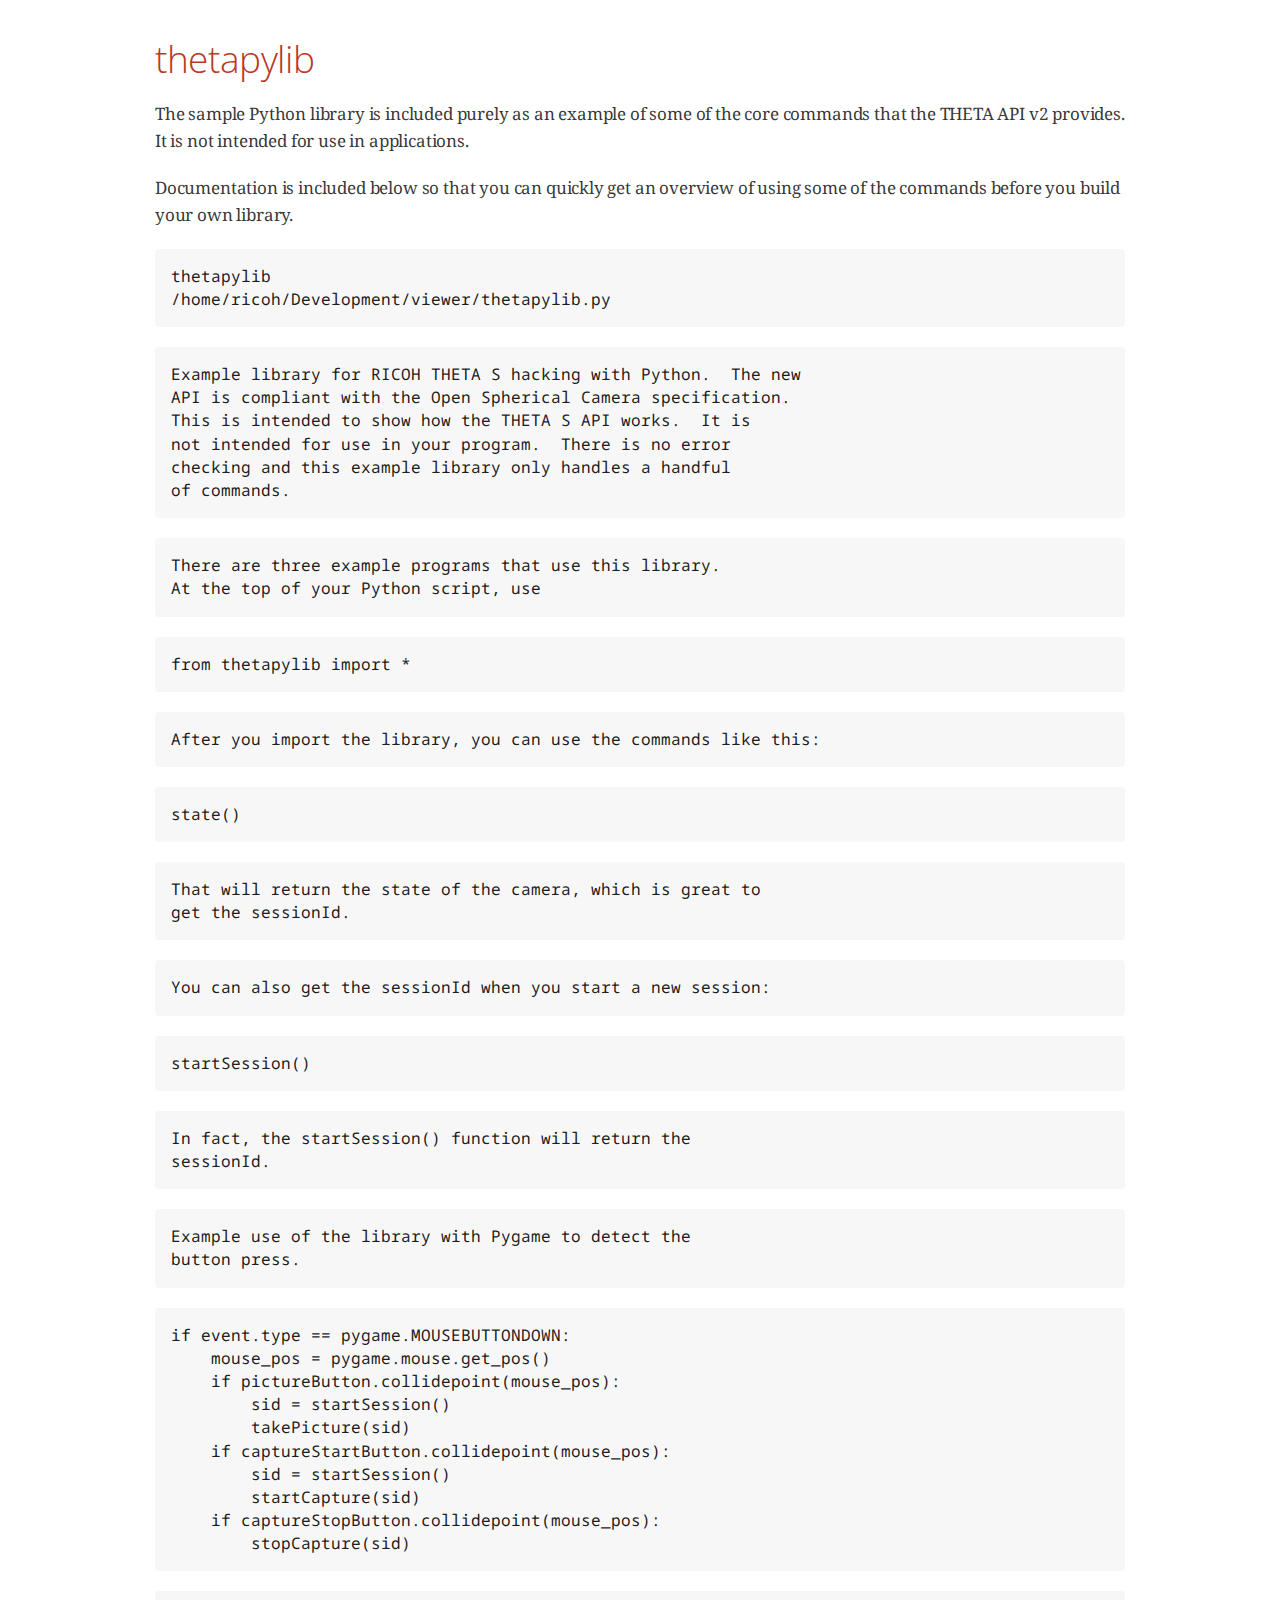
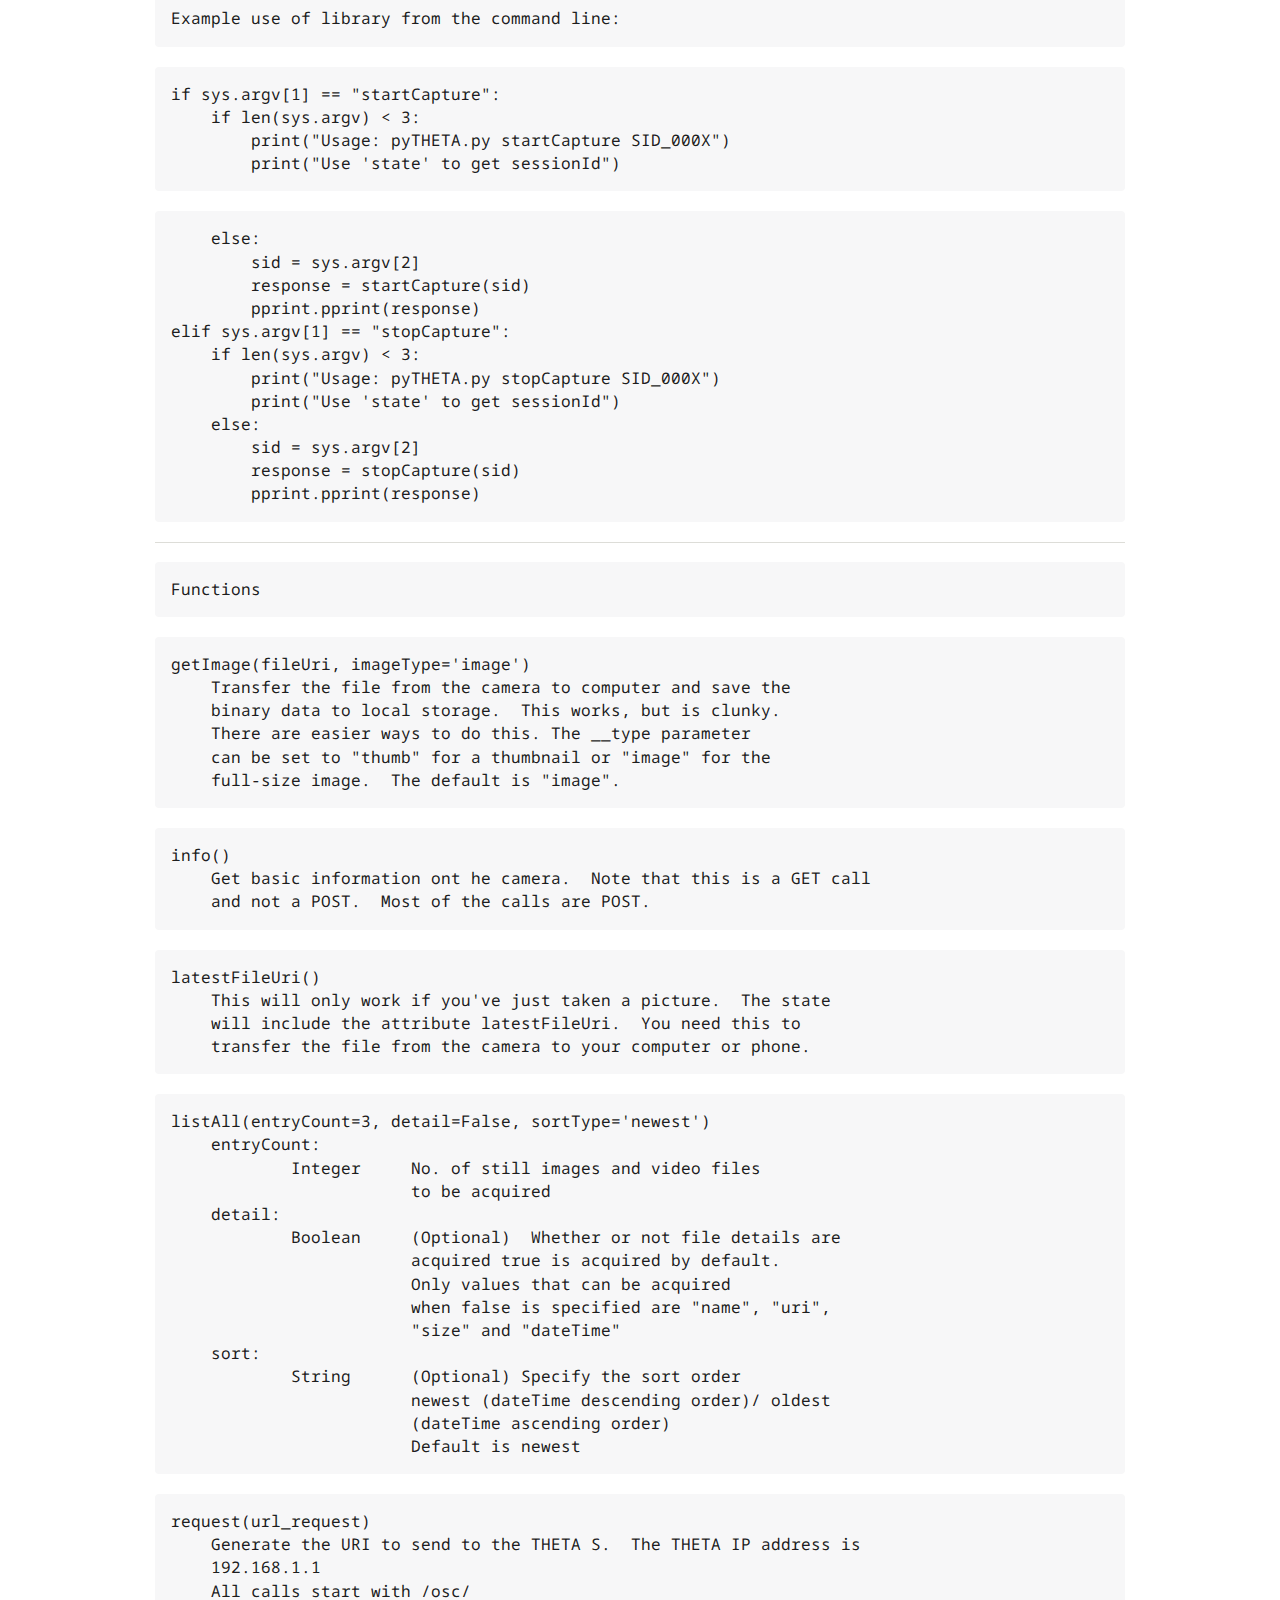
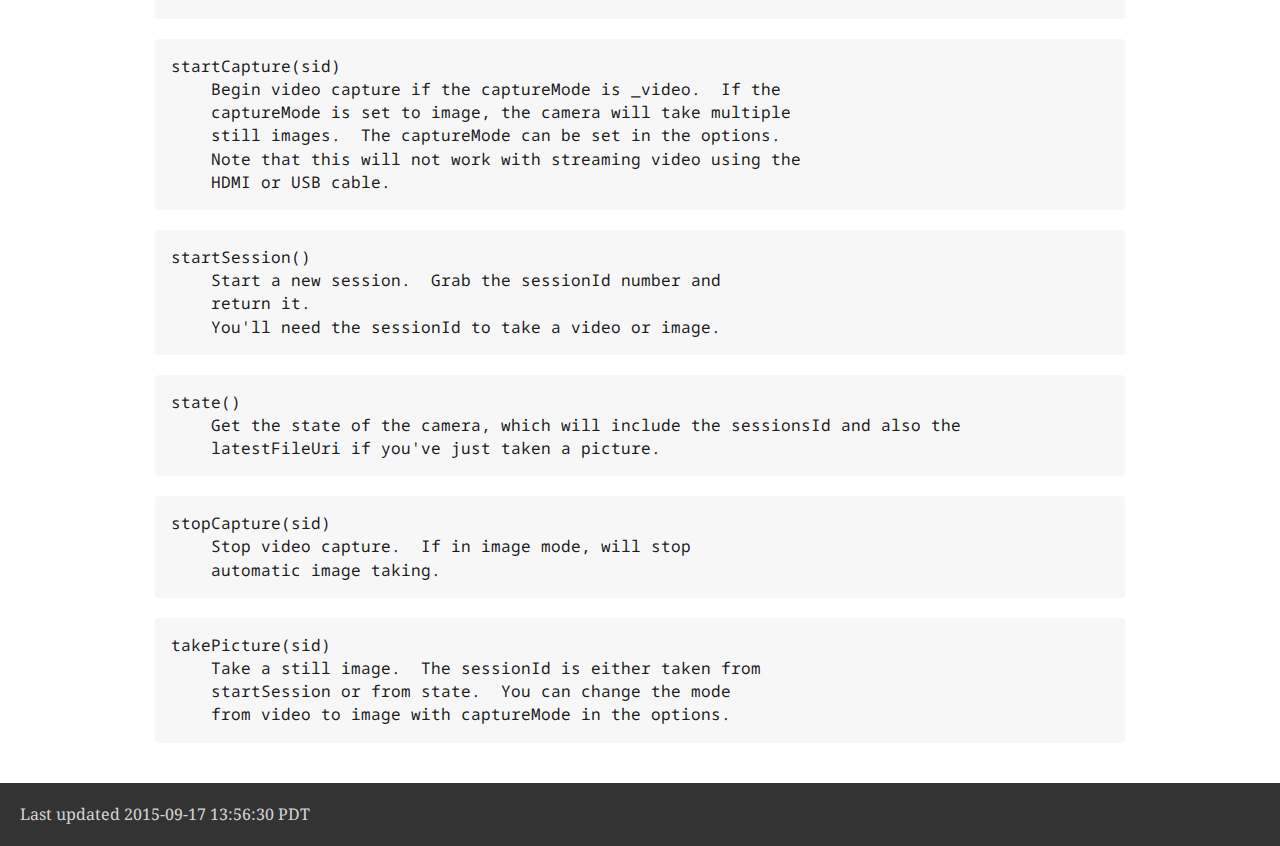
<file: thetapylib.html>
<!DOCTYPE html>
<html lang="en">
<head>
<meta charset="UTF-8">
<!--[if IE]><meta http-equiv="X-UA-Compatible" content="IE=edge"><![endif]-->
<meta name="viewport" content="width=device-width, initial-scale=1.0">
<meta name="generator" content="Asciidoctor 1.5.2">
<title>thetapylib</title>
<link rel="stylesheet" href="https://fonts.googleapis.com/css?family=Open+Sans:300,300italic,400,400italic,600,600italic%7CNoto+Serif:400,400italic,700,700italic%7CDroid+Sans+Mono:400">
<style>
/* Asciidoctor default stylesheet | MIT License | http://asciidoctor.org */
/* Remove the comments around the @import statement below when using this as a custom stylesheet */
/*@import "https://fonts.googleapis.com/css?family=Open+Sans:300,300italic,400,400italic,600,600italic%7CNoto+Serif:400,400italic,700,700italic%7CDroid+Sans+Mono:400";*/
article,aside,details,figcaption,figure,footer,header,hgroup,main,nav,section,summary{display:block}
audio,canvas,video{display:inline-block}
audio:not([controls]){display:none;height:0}
[hidden],template{display:none}
script{display:none!important}
html{font-family:sans-serif;-ms-text-size-adjust:100%;-webkit-text-size-adjust:100%}
body{margin:0}
a{background:transparent}
a:focus{outline:thin dotted}
a:active,a:hover{outline:0}
h1{font-size:2em;margin:.67em 0}
abbr[title]{border-bottom:1px dotted}
b,strong{font-weight:bold}
dfn{font-style:italic}
hr{-moz-box-sizing:content-box;box-sizing:content-box;height:0}
mark{background:#ff0;color:#000}
code,kbd,pre,samp{font-family:monospace;font-size:1em}
pre{white-space:pre-wrap}
q{quotes:"\201C" "\201D" "\2018" "\2019"}
small{font-size:80%}
sub,sup{font-size:75%;line-height:0;position:relative;vertical-align:baseline}
sup{top:-.5em}
sub{bottom:-.25em}
img{border:0}
svg:not(:root){overflow:hidden}
figure{margin:0}
fieldset{border:1px solid silver;margin:0 2px;padding:.35em .625em .75em}
legend{border:0;padding:0}
button,input,select,textarea{font-family:inherit;font-size:100%;margin:0}
button,input{line-height:normal}
button,select{text-transform:none}
button,html input[type="button"],input[type="reset"],input[type="submit"]{-webkit-appearance:button;cursor:pointer}
button[disabled],html input[disabled]{cursor:default}
input[type="checkbox"],input[type="radio"]{box-sizing:border-box;padding:0}
input[type="search"]{-webkit-appearance:textfield;-moz-box-sizing:content-box;-webkit-box-sizing:content-box;box-sizing:content-box}
input[type="search"]::-webkit-search-cancel-button,input[type="search"]::-webkit-search-decoration{-webkit-appearance:none}
button::-moz-focus-inner,input::-moz-focus-inner{border:0;padding:0}
textarea{overflow:auto;vertical-align:top}
table{border-collapse:collapse;border-spacing:0}
*,*:before,*:after{-moz-box-sizing:border-box;-webkit-box-sizing:border-box;box-sizing:border-box}
html,body{font-size:100%}
body{background:#fff;color:rgba(0,0,0,.8);padding:0;margin:0;font-family:"Noto Serif","DejaVu Serif",serif;font-weight:400;font-style:normal;line-height:1;position:relative;cursor:auto}
a:hover{cursor:pointer}
img,object,embed{max-width:100%;height:auto}
object,embed{height:100%}
img{-ms-interpolation-mode:bicubic}
#map_canvas img,#map_canvas embed,#map_canvas object,.map_canvas img,.map_canvas embed,.map_canvas object{max-width:none!important}
.left{float:left!important}
.right{float:right!important}
.text-left{text-align:left!important}
.text-right{text-align:right!important}
.text-center{text-align:center!important}
.text-justify{text-align:justify!important}
.hide{display:none}
.antialiased,body{-webkit-font-smoothing:antialiased}
img{display:inline-block;vertical-align:middle}
textarea{height:auto;min-height:50px}
select{width:100%}
p.lead,.paragraph.lead>p,#preamble>.sectionbody>.paragraph:first-of-type p{font-size:1.21875em;line-height:1.6}
.subheader,.admonitionblock td.content>.title,.audioblock>.title,.exampleblock>.title,.imageblock>.title,.listingblock>.title,.literalblock>.title,.stemblock>.title,.openblock>.title,.paragraph>.title,.quoteblock>.title,table.tableblock>.title,.verseblock>.title,.videoblock>.title,.dlist>.title,.olist>.title,.ulist>.title,.qlist>.title,.hdlist>.title{line-height:1.45;color:#7a2518;font-weight:400;margin-top:0;margin-bottom:.25em}
div,dl,dt,dd,ul,ol,li,h1,h2,h3,#toctitle,.sidebarblock>.content>.title,h4,h5,h6,pre,form,p,blockquote,th,td{margin:0;padding:0;direction:ltr}
a{color:#2156a5;text-decoration:underline;line-height:inherit}
a:hover,a:focus{color:#1d4b8f}
a img{border:none}
p{font-family:inherit;font-weight:400;font-size:1em;line-height:1.6;margin-bottom:1.25em;text-rendering:optimizeLegibility}
p aside{font-size:.875em;line-height:1.35;font-style:italic}
h1,h2,h3,#toctitle,.sidebarblock>.content>.title,h4,h5,h6{font-family:"Open Sans","DejaVu Sans",sans-serif;font-weight:300;font-style:normal;color:#ba3925;text-rendering:optimizeLegibility;margin-top:1em;margin-bottom:.5em;line-height:1.0125em}
h1 small,h2 small,h3 small,#toctitle small,.sidebarblock>.content>.title small,h4 small,h5 small,h6 small{font-size:60%;color:#e99b8f;line-height:0}
h1{font-size:2.125em}
h2{font-size:1.6875em}
h3,#toctitle,.sidebarblock>.content>.title{font-size:1.375em}
h4,h5{font-size:1.125em}
h6{font-size:1em}
hr{border:solid #ddddd8;border-width:1px 0 0;clear:both;margin:1.25em 0 1.1875em;height:0}
em,i{font-style:italic;line-height:inherit}
strong,b{font-weight:bold;line-height:inherit}
small{font-size:60%;line-height:inherit}
code{font-family:"Droid Sans Mono","DejaVu Sans Mono",monospace;font-weight:400;color:rgba(0,0,0,.9)}
ul,ol,dl{font-size:1em;line-height:1.6;margin-bottom:1.25em;list-style-position:outside;font-family:inherit}
ul,ol,ul.no-bullet,ol.no-bullet{margin-left:1.5em}
ul li ul,ul li ol{margin-left:1.25em;margin-bottom:0;font-size:1em}
ul.square li ul,ul.circle li ul,ul.disc li ul{list-style:inherit}
ul.square{list-style-type:square}
ul.circle{list-style-type:circle}
ul.disc{list-style-type:disc}
ul.no-bullet{list-style:none}
ol li ul,ol li ol{margin-left:1.25em;margin-bottom:0}
dl dt{margin-bottom:.3125em;font-weight:bold}
dl dd{margin-bottom:1.25em}
abbr,acronym{text-transform:uppercase;font-size:90%;color:rgba(0,0,0,.8);border-bottom:1px dotted #ddd;cursor:help}
abbr{text-transform:none}
blockquote{margin:0 0 1.25em;padding:.5625em 1.25em 0 1.1875em;border-left:1px solid #ddd}
blockquote cite{display:block;font-size:.9375em;color:rgba(0,0,0,.6)}
blockquote cite:before{content:"\2014 \0020"}
blockquote cite a,blockquote cite a:visited{color:rgba(0,0,0,.6)}
blockquote,blockquote p{line-height:1.6;color:rgba(0,0,0,.85)}
@media only screen and (min-width:768px){h1,h2,h3,#toctitle,.sidebarblock>.content>.title,h4,h5,h6{line-height:1.2}
h1{font-size:2.75em}
h2{font-size:2.3125em}
h3,#toctitle,.sidebarblock>.content>.title{font-size:1.6875em}
h4{font-size:1.4375em}}table{background:#fff;margin-bottom:1.25em;border:solid 1px #dedede}
table thead,table tfoot{background:#f7f8f7;font-weight:bold}
table thead tr th,table thead tr td,table tfoot tr th,table tfoot tr td{padding:.5em .625em .625em;font-size:inherit;color:rgba(0,0,0,.8);text-align:left}
table tr th,table tr td{padding:.5625em .625em;font-size:inherit;color:rgba(0,0,0,.8)}
table tr.even,table tr.alt,table tr:nth-of-type(even){background:#f8f8f7}
table thead tr th,table tfoot tr th,table tbody tr td,table tr td,table tfoot tr td{display:table-cell;line-height:1.6}
h1,h2,h3,#toctitle,.sidebarblock>.content>.title,h4,h5,h6{line-height:1.2;word-spacing:-.05em}
h1 strong,h2 strong,h3 strong,#toctitle strong,.sidebarblock>.content>.title strong,h4 strong,h5 strong,h6 strong{font-weight:400}
.clearfix:before,.clearfix:after,.float-group:before,.float-group:after{content:" ";display:table}
.clearfix:after,.float-group:after{clear:both}
*:not(pre)>code{font-size:.9375em;font-style:normal!important;letter-spacing:0;padding:.1em .5ex;word-spacing:-.15em;background-color:#f7f7f8;-webkit-border-radius:4px;border-radius:4px;line-height:1.45;text-rendering:optimizeSpeed}
pre,pre>code{line-height:1.45;color:rgba(0,0,0,.9);font-family:"Droid Sans Mono","DejaVu Sans Mono",monospace;font-weight:400;text-rendering:optimizeSpeed}
.keyseq{color:rgba(51,51,51,.8)}
kbd{display:inline-block;color:rgba(0,0,0,.8);font-size:.75em;line-height:1.4;background-color:#f7f7f7;border:1px solid #ccc;-webkit-border-radius:3px;border-radius:3px;-webkit-box-shadow:0 1px 0 rgba(0,0,0,.2),0 0 0 .1em white inset;box-shadow:0 1px 0 rgba(0,0,0,.2),0 0 0 .1em #fff inset;margin:-.15em .15em 0 .15em;padding:.2em .6em .2em .5em;vertical-align:middle;white-space:nowrap}
.keyseq kbd:first-child{margin-left:0}
.keyseq kbd:last-child{margin-right:0}
.menuseq,.menu{color:rgba(0,0,0,.8)}
b.button:before,b.button:after{position:relative;top:-1px;font-weight:400}
b.button:before{content:"[";padding:0 3px 0 2px}
b.button:after{content:"]";padding:0 2px 0 3px}
p a>code:hover{color:rgba(0,0,0,.9)}
#header,#content,#footnotes,#footer{width:100%;margin-left:auto;margin-right:auto;margin-top:0;margin-bottom:0;max-width:62.5em;*zoom:1;position:relative;padding-left:.9375em;padding-right:.9375em}
#header:before,#header:after,#content:before,#content:after,#footnotes:before,#footnotes:after,#footer:before,#footer:after{content:" ";display:table}
#header:after,#content:after,#footnotes:after,#footer:after{clear:both}
#content{margin-top:1.25em}
#content:before{content:none}
#header>h1:first-child{color:rgba(0,0,0,.85);margin-top:2.25rem;margin-bottom:0}
#header>h1:first-child+#toc{margin-top:8px;border-top:1px solid #ddddd8}
#header>h1:only-child,body.toc2 #header>h1:nth-last-child(2){border-bottom:1px solid #ddddd8;padding-bottom:8px}
#header .details{border-bottom:1px solid #ddddd8;line-height:1.45;padding-top:.25em;padding-bottom:.25em;padding-left:.25em;color:rgba(0,0,0,.6);display:-ms-flexbox;display:-webkit-flex;display:flex;-ms-flex-flow:row wrap;-webkit-flex-flow:row wrap;flex-flow:row wrap}
#header .details span:first-child{margin-left:-.125em}
#header .details span.email a{color:rgba(0,0,0,.85)}
#header .details br{display:none}
#header .details br+span:before{content:"\00a0\2013\00a0"}
#header .details br+span.author:before{content:"\00a0\22c5\00a0";color:rgba(0,0,0,.85)}
#header .details br+span#revremark:before{content:"\00a0|\00a0"}
#header #revnumber{text-transform:capitalize}
#header #revnumber:after{content:"\00a0"}
#content>h1:first-child:not([class]){color:rgba(0,0,0,.85);border-bottom:1px solid #ddddd8;padding-bottom:8px;margin-top:0;padding-top:1rem;margin-bottom:1.25rem}
#toc{border-bottom:1px solid #efefed;padding-bottom:.5em}
#toc>ul{margin-left:.125em}
#toc ul.sectlevel0>li>a{font-style:italic}
#toc ul.sectlevel0 ul.sectlevel1{margin:.5em 0}
#toc ul{font-family:"Open Sans","DejaVu Sans",sans-serif;list-style-type:none}
#toc a{text-decoration:none}
#toc a:active{text-decoration:underline}
#toctitle{color:#7a2518;font-size:1.2em}
@media only screen and (min-width:768px){#toctitle{font-size:1.375em}
body.toc2{padding-left:15em;padding-right:0}
#toc.toc2{margin-top:0!important;background-color:#f8f8f7;position:fixed;width:15em;left:0;top:0;border-right:1px solid #efefed;border-top-width:0!important;border-bottom-width:0!important;z-index:1000;padding:1.25em 1em;height:100%;overflow:auto}
#toc.toc2 #toctitle{margin-top:0;font-size:1.2em}
#toc.toc2>ul{font-size:.9em;margin-bottom:0}
#toc.toc2 ul ul{margin-left:0;padding-left:1em}
#toc.toc2 ul.sectlevel0 ul.sectlevel1{padding-left:0;margin-top:.5em;margin-bottom:.5em}
body.toc2.toc-right{padding-left:0;padding-right:15em}
body.toc2.toc-right #toc.toc2{border-right-width:0;border-left:1px solid #efefed;left:auto;right:0}}@media only screen and (min-width:1280px){body.toc2{padding-left:20em;padding-right:0}
#toc.toc2{width:20em}
#toc.toc2 #toctitle{font-size:1.375em}
#toc.toc2>ul{font-size:.95em}
#toc.toc2 ul ul{padding-left:1.25em}
body.toc2.toc-right{padding-left:0;padding-right:20em}}#content #toc{border-style:solid;border-width:1px;border-color:#e0e0dc;margin-bottom:1.25em;padding:1.25em;background:#f8f8f7;-webkit-border-radius:4px;border-radius:4px}
#content #toc>:first-child{margin-top:0}
#content #toc>:last-child{margin-bottom:0}
#footer{max-width:100%;background-color:rgba(0,0,0,.8);padding:1.25em}
#footer-text{color:rgba(255,255,255,.8);line-height:1.44}
.sect1{padding-bottom:.625em}
@media only screen and (min-width:768px){.sect1{padding-bottom:1.25em}}.sect1+.sect1{border-top:1px solid #efefed}
#content h1>a.anchor,h2>a.anchor,h3>a.anchor,#toctitle>a.anchor,.sidebarblock>.content>.title>a.anchor,h4>a.anchor,h5>a.anchor,h6>a.anchor{position:absolute;z-index:1001;width:1.5ex;margin-left:-1.5ex;display:block;text-decoration:none!important;visibility:hidden;text-align:center;font-weight:400}
#content h1>a.anchor:before,h2>a.anchor:before,h3>a.anchor:before,#toctitle>a.anchor:before,.sidebarblock>.content>.title>a.anchor:before,h4>a.anchor:before,h5>a.anchor:before,h6>a.anchor:before{content:"\00A7";font-size:.85em;display:block;padding-top:.1em}
#content h1:hover>a.anchor,#content h1>a.anchor:hover,h2:hover>a.anchor,h2>a.anchor:hover,h3:hover>a.anchor,#toctitle:hover>a.anchor,.sidebarblock>.content>.title:hover>a.anchor,h3>a.anchor:hover,#toctitle>a.anchor:hover,.sidebarblock>.content>.title>a.anchor:hover,h4:hover>a.anchor,h4>a.anchor:hover,h5:hover>a.anchor,h5>a.anchor:hover,h6:hover>a.anchor,h6>a.anchor:hover{visibility:visible}
#content h1>a.link,h2>a.link,h3>a.link,#toctitle>a.link,.sidebarblock>.content>.title>a.link,h4>a.link,h5>a.link,h6>a.link{color:#ba3925;text-decoration:none}
#content h1>a.link:hover,h2>a.link:hover,h3>a.link:hover,#toctitle>a.link:hover,.sidebarblock>.content>.title>a.link:hover,h4>a.link:hover,h5>a.link:hover,h6>a.link:hover{color:#a53221}
.audioblock,.imageblock,.literalblock,.listingblock,.stemblock,.videoblock{margin-bottom:1.25em}
.admonitionblock td.content>.title,.audioblock>.title,.exampleblock>.title,.imageblock>.title,.listingblock>.title,.literalblock>.title,.stemblock>.title,.openblock>.title,.paragraph>.title,.quoteblock>.title,table.tableblock>.title,.verseblock>.title,.videoblock>.title,.dlist>.title,.olist>.title,.ulist>.title,.qlist>.title,.hdlist>.title{text-rendering:optimizeLegibility;text-align:left;font-family:"Noto Serif","DejaVu Serif",serif;font-size:1rem;font-style:italic}
table.tableblock>caption.title{white-space:nowrap;overflow:visible;max-width:0}
.paragraph.lead>p,#preamble>.sectionbody>.paragraph:first-of-type p{color:rgba(0,0,0,.85)}
table.tableblock #preamble>.sectionbody>.paragraph:first-of-type p{font-size:inherit}
.admonitionblock>table{border-collapse:separate;border:0;background:none;width:100%}
.admonitionblock>table td.icon{text-align:center;width:80px}
.admonitionblock>table td.icon img{max-width:none}
.admonitionblock>table td.icon .title{font-weight:bold;font-family:"Open Sans","DejaVu Sans",sans-serif;text-transform:uppercase}
.admonitionblock>table td.content{padding-left:1.125em;padding-right:1.25em;border-left:1px solid #ddddd8;color:rgba(0,0,0,.6)}
.admonitionblock>table td.content>:last-child>:last-child{margin-bottom:0}
.exampleblock>.content{border-style:solid;border-width:1px;border-color:#e6e6e6;margin-bottom:1.25em;padding:1.25em;background:#fff;-webkit-border-radius:4px;border-radius:4px}
.exampleblock>.content>:first-child{margin-top:0}
.exampleblock>.content>:last-child{margin-bottom:0}
.sidebarblock{border-style:solid;border-width:1px;border-color:#e0e0dc;margin-bottom:1.25em;padding:1.25em;background:#f8f8f7;-webkit-border-radius:4px;border-radius:4px}
.sidebarblock>:first-child{margin-top:0}
.sidebarblock>:last-child{margin-bottom:0}
.sidebarblock>.content>.title{color:#7a2518;margin-top:0;text-align:center}
.exampleblock>.content>:last-child>:last-child,.exampleblock>.content .olist>ol>li:last-child>:last-child,.exampleblock>.content .ulist>ul>li:last-child>:last-child,.exampleblock>.content .qlist>ol>li:last-child>:last-child,.sidebarblock>.content>:last-child>:last-child,.sidebarblock>.content .olist>ol>li:last-child>:last-child,.sidebarblock>.content .ulist>ul>li:last-child>:last-child,.sidebarblock>.content .qlist>ol>li:last-child>:last-child{margin-bottom:0}
.literalblock pre,.listingblock pre:not(.highlight),.listingblock pre[class="highlight"],.listingblock pre[class^="highlight "],.listingblock pre.CodeRay,.listingblock pre.prettyprint{background:#f7f7f8}
.sidebarblock .literalblock pre,.sidebarblock .listingblock pre:not(.highlight),.sidebarblock .listingblock pre[class="highlight"],.sidebarblock .listingblock pre[class^="highlight "],.sidebarblock .listingblock pre.CodeRay,.sidebarblock .listingblock pre.prettyprint{background:#f2f1f1}
.literalblock pre,.literalblock pre[class],.listingblock pre,.listingblock pre[class]{-webkit-border-radius:4px;border-radius:4px;word-wrap:break-word;padding:1em;font-size:.8125em}
.literalblock pre.nowrap,.literalblock pre[class].nowrap,.listingblock pre.nowrap,.listingblock pre[class].nowrap{overflow-x:auto;white-space:pre;word-wrap:normal}
@media only screen and (min-width:768px){.literalblock pre,.literalblock pre[class],.listingblock pre,.listingblock pre[class]{font-size:.90625em}}@media only screen and (min-width:1280px){.literalblock pre,.literalblock pre[class],.listingblock pre,.listingblock pre[class]{font-size:1em}}.literalblock.output pre{color:#f7f7f8;background-color:rgba(0,0,0,.9)}
.listingblock pre.highlightjs{padding:0}
.listingblock pre.highlightjs>code{padding:1em;-webkit-border-radius:4px;border-radius:4px}
.listingblock pre.prettyprint{border-width:0}
.listingblock>.content{position:relative}
.listingblock code[data-lang]:before{display:none;content:attr(data-lang);position:absolute;font-size:.75em;top:.425rem;right:.5rem;line-height:1;text-transform:uppercase;color:#999}
.listingblock:hover code[data-lang]:before{display:block}
.listingblock.terminal pre .command:before{content:attr(data-prompt);padding-right:.5em;color:#999}
.listingblock.terminal pre .command:not([data-prompt]):before{content:"$"}
table.pyhltable{border-collapse:separate;border:0;margin-bottom:0;background:none}
table.pyhltable td{vertical-align:top;padding-top:0;padding-bottom:0}
table.pyhltable td.code{padding-left:.75em;padding-right:0}
pre.pygments .lineno,table.pyhltable td:not(.code){color:#999;padding-left:0;padding-right:.5em;border-right:1px solid #ddddd8}
pre.pygments .lineno{display:inline-block;margin-right:.25em}
table.pyhltable .linenodiv{background:none!important;padding-right:0!important}
.quoteblock{margin:0 1em 1.25em 1.5em;display:table}
.quoteblock>.title{margin-left:-1.5em;margin-bottom:.75em}
.quoteblock blockquote,.quoteblock blockquote p{color:rgba(0,0,0,.85);font-size:1.15rem;line-height:1.75;word-spacing:.1em;letter-spacing:0;font-style:italic;text-align:justify}
.quoteblock blockquote{margin:0;padding:0;border:0}
.quoteblock blockquote:before{content:"\201c";float:left;font-size:2.75em;font-weight:bold;line-height:.6em;margin-left:-.6em;color:#7a2518;text-shadow:0 1px 2px rgba(0,0,0,.1)}
.quoteblock blockquote>.paragraph:last-child p{margin-bottom:0}
.quoteblock .attribution{margin-top:.5em;margin-right:.5ex;text-align:right}
.quoteblock .quoteblock{margin-left:0;margin-right:0;padding:.5em 0;border-left:3px solid rgba(0,0,0,.6)}
.quoteblock .quoteblock blockquote{padding:0 0 0 .75em}
.quoteblock .quoteblock blockquote:before{display:none}
.verseblock{margin:0 1em 1.25em 1em}
.verseblock pre{font-family:"Open Sans","DejaVu Sans",sans;font-size:1.15rem;color:rgba(0,0,0,.85);font-weight:300;text-rendering:optimizeLegibility}
.verseblock pre strong{font-weight:400}
.verseblock .attribution{margin-top:1.25rem;margin-left:.5ex}
.quoteblock .attribution,.verseblock .attribution{font-size:.9375em;line-height:1.45;font-style:italic}
.quoteblock .attribution br,.verseblock .attribution br{display:none}
.quoteblock .attribution cite,.verseblock .attribution cite{display:block;letter-spacing:-.05em;color:rgba(0,0,0,.6)}
.quoteblock.abstract{margin:0 0 1.25em 0;display:block}
.quoteblock.abstract blockquote,.quoteblock.abstract blockquote p{text-align:left;word-spacing:0}
.quoteblock.abstract blockquote:before,.quoteblock.abstract blockquote p:first-of-type:before{display:none}
table.tableblock{max-width:100%;border-collapse:separate}
table.tableblock td>.paragraph:last-child p>p:last-child,table.tableblock th>p:last-child,table.tableblock td>p:last-child{margin-bottom:0}
table.spread{width:100%}
table.tableblock,th.tableblock,td.tableblock{border:0 solid #dedede}
table.grid-all th.tableblock,table.grid-all td.tableblock{border-width:0 1px 1px 0}
table.grid-all tfoot>tr>th.tableblock,table.grid-all tfoot>tr>td.tableblock{border-width:1px 1px 0 0}
table.grid-cols th.tableblock,table.grid-cols td.tableblock{border-width:0 1px 0 0}
table.grid-all *>tr>.tableblock:last-child,table.grid-cols *>tr>.tableblock:last-child{border-right-width:0}
table.grid-rows th.tableblock,table.grid-rows td.tableblock{border-width:0 0 1px 0}
table.grid-all tbody>tr:last-child>th.tableblock,table.grid-all tbody>tr:last-child>td.tableblock,table.grid-all thead:last-child>tr>th.tableblock,table.grid-rows tbody>tr:last-child>th.tableblock,table.grid-rows tbody>tr:last-child>td.tableblock,table.grid-rows thead:last-child>tr>th.tableblock{border-bottom-width:0}
table.grid-rows tfoot>tr>th.tableblock,table.grid-rows tfoot>tr>td.tableblock{border-width:1px 0 0 0}
table.frame-all{border-width:1px}
table.frame-sides{border-width:0 1px}
table.frame-topbot{border-width:1px 0}
th.halign-left,td.halign-left{text-align:left}
th.halign-right,td.halign-right{text-align:right}
th.halign-center,td.halign-center{text-align:center}
th.valign-top,td.valign-top{vertical-align:top}
th.valign-bottom,td.valign-bottom{vertical-align:bottom}
th.valign-middle,td.valign-middle{vertical-align:middle}
table thead th,table tfoot th{font-weight:bold}
tbody tr th{display:table-cell;line-height:1.6;background:#f7f8f7}
tbody tr th,tbody tr th p,tfoot tr th,tfoot tr th p{color:rgba(0,0,0,.8);font-weight:bold}
p.tableblock>code:only-child{background:none;padding:0}
p.tableblock{font-size:1em}
td>div.verse{white-space:pre}
ol{margin-left:1.75em}
ul li ol{margin-left:1.5em}
dl dd{margin-left:1.125em}
dl dd:last-child,dl dd:last-child>:last-child{margin-bottom:0}
ol>li p,ul>li p,ul dd,ol dd,.olist .olist,.ulist .ulist,.ulist .olist,.olist .ulist{margin-bottom:.625em}
ul.unstyled,ol.unnumbered,ul.checklist,ul.none{list-style-type:none}
ul.unstyled,ol.unnumbered,ul.checklist{margin-left:.625em}
ul.checklist li>p:first-child>.fa-square-o:first-child,ul.checklist li>p:first-child>.fa-check-square-o:first-child{width:1em;font-size:.85em}
ul.checklist li>p:first-child>input[type="checkbox"]:first-child{width:1em;position:relative;top:1px}
ul.inline{margin:0 auto .625em auto;margin-left:-1.375em;margin-right:0;padding:0;list-style:none;overflow:hidden}
ul.inline>li{list-style:none;float:left;margin-left:1.375em;display:block}
ul.inline>li>*{display:block}
.unstyled dl dt{font-weight:400;font-style:normal}
ol.arabic{list-style-type:decimal}
ol.decimal{list-style-type:decimal-leading-zero}
ol.loweralpha{list-style-type:lower-alpha}
ol.upperalpha{list-style-type:upper-alpha}
ol.lowerroman{list-style-type:lower-roman}
ol.upperroman{list-style-type:upper-roman}
ol.lowergreek{list-style-type:lower-greek}
.hdlist>table,.colist>table{border:0;background:none}
.hdlist>table>tbody>tr,.colist>table>tbody>tr{background:none}
td.hdlist1{padding-right:.75em;font-weight:bold}
td.hdlist1,td.hdlist2{vertical-align:top}
.literalblock+.colist,.listingblock+.colist{margin-top:-.5em}
.colist>table tr>td:first-of-type{padding:0 .75em;line-height:1}
.colist>table tr>td:last-of-type{padding:.25em 0}
.thumb,.th{line-height:0;display:inline-block;border:solid 4px #fff;-webkit-box-shadow:0 0 0 1px #ddd;box-shadow:0 0 0 1px #ddd}
.imageblock.left,.imageblock[style*="float: left"]{margin:.25em .625em 1.25em 0}
.imageblock.right,.imageblock[style*="float: right"]{margin:.25em 0 1.25em .625em}
.imageblock>.title{margin-bottom:0}
.imageblock.thumb,.imageblock.th{border-width:6px}
.imageblock.thumb>.title,.imageblock.th>.title{padding:0 .125em}
.image.left,.image.right{margin-top:.25em;margin-bottom:.25em;display:inline-block;line-height:0}
.image.left{margin-right:.625em}
.image.right{margin-left:.625em}
a.image{text-decoration:none}
span.footnote,span.footnoteref{vertical-align:super;font-size:.875em}
span.footnote a,span.footnoteref a{text-decoration:none}
span.footnote a:active,span.footnoteref a:active{text-decoration:underline}
#footnotes{padding-top:.75em;padding-bottom:.75em;margin-bottom:.625em}
#footnotes hr{width:20%;min-width:6.25em;margin:-.25em 0 .75em 0;border-width:1px 0 0 0}
#footnotes .footnote{padding:0 .375em;line-height:1.3;font-size:.875em;margin-left:1.2em;text-indent:-1.2em;margin-bottom:.2em}
#footnotes .footnote a:first-of-type{font-weight:bold;text-decoration:none}
#footnotes .footnote:last-of-type{margin-bottom:0}
#content #footnotes{margin-top:-.625em;margin-bottom:0;padding:.75em 0}
.gist .file-data>table{border:0;background:#fff;width:100%;margin-bottom:0}
.gist .file-data>table td.line-data{width:99%}
div.unbreakable{page-break-inside:avoid}
.big{font-size:larger}
.small{font-size:smaller}
.underline{text-decoration:underline}
.overline{text-decoration:overline}
.line-through{text-decoration:line-through}
.aqua{color:#00bfbf}
.aqua-background{background-color:#00fafa}
.black{color:#000}
.black-background{background-color:#000}
.blue{color:#0000bf}
.blue-background{background-color:#0000fa}
.fuchsia{color:#bf00bf}
.fuchsia-background{background-color:#fa00fa}
.gray{color:#606060}
.gray-background{background-color:#7d7d7d}
.green{color:#006000}
.green-background{background-color:#007d00}
.lime{color:#00bf00}
.lime-background{background-color:#00fa00}
.maroon{color:#600000}
.maroon-background{background-color:#7d0000}
.navy{color:#000060}
.navy-background{background-color:#00007d}
.olive{color:#606000}
.olive-background{background-color:#7d7d00}
.purple{color:#600060}
.purple-background{background-color:#7d007d}
.red{color:#bf0000}
.red-background{background-color:#fa0000}
.silver{color:#909090}
.silver-background{background-color:#bcbcbc}
.teal{color:#006060}
.teal-background{background-color:#007d7d}
.white{color:#bfbfbf}
.white-background{background-color:#fafafa}
.yellow{color:#bfbf00}
.yellow-background{background-color:#fafa00}
span.icon>.fa{cursor:default}
.admonitionblock td.icon [class^="fa icon-"]{font-size:2.5em;text-shadow:1px 1px 2px rgba(0,0,0,.5);cursor:default}
.admonitionblock td.icon .icon-note:before{content:"\f05a";color:#19407c}
.admonitionblock td.icon .icon-tip:before{content:"\f0eb";text-shadow:1px 1px 2px rgba(155,155,0,.8);color:#111}
.admonitionblock td.icon .icon-warning:before{content:"\f071";color:#bf6900}
.admonitionblock td.icon .icon-caution:before{content:"\f06d";color:#bf3400}
.admonitionblock td.icon .icon-important:before{content:"\f06a";color:#bf0000}
.conum[data-value]{display:inline-block;color:#fff!important;background-color:rgba(0,0,0,.8);-webkit-border-radius:100px;border-radius:100px;text-align:center;font-size:.75em;width:1.67em;height:1.67em;line-height:1.67em;font-family:"Open Sans","DejaVu Sans",sans-serif;font-style:normal;font-weight:bold}
.conum[data-value] *{color:#fff!important}
.conum[data-value]+b{display:none}
.conum[data-value]:after{content:attr(data-value)}
pre .conum[data-value]{position:relative;top:-.125em}
b.conum *{color:inherit!important}
.conum:not([data-value]):empty{display:none}
h1,h2{letter-spacing:-.01em}
dt,th.tableblock,td.content{text-rendering:optimizeLegibility}
p,td.content{letter-spacing:-.01em}
p strong,td.content strong{letter-spacing:-.005em}
p,blockquote,dt,td.content{font-size:1.0625rem}
p{margin-bottom:1.25rem}
.sidebarblock p,.sidebarblock dt,.sidebarblock td.content,p.tableblock{font-size:1em}
.exampleblock>.content{background-color:#fffef7;border-color:#e0e0dc;-webkit-box-shadow:0 1px 4px #e0e0dc;box-shadow:0 1px 4px #e0e0dc}
.print-only{display:none!important}
@media print{@page{margin:1.25cm .75cm}
*{-webkit-box-shadow:none!important;box-shadow:none!important;text-shadow:none!important}
a{color:inherit!important;text-decoration:underline!important}
a.bare,a[href^="#"],a[href^="mailto:"]{text-decoration:none!important}
a[href^="http:"]:not(.bare):after,a[href^="https:"]:not(.bare):after{content:"(" attr(href) ")";display:inline-block;font-size:.875em;padding-left:.25em}
abbr[title]:after{content:" (" attr(title) ")"}
pre,blockquote,tr,img{page-break-inside:avoid}
thead{display:table-header-group}
img{max-width:100%!important}
p,blockquote,dt,td.content{font-size:1em;orphans:3;widows:3}
h2,h3,#toctitle,.sidebarblock>.content>.title{page-break-after:avoid}
#toc,.sidebarblock,.exampleblock>.content{background:none!important}
#toc{border-bottom:1px solid #ddddd8!important;padding-bottom:0!important}
.sect1{padding-bottom:0!important}
.sect1+.sect1{border:0!important}
#header>h1:first-child{margin-top:1.25rem}
body.book #header{text-align:center}
body.book #header>h1:first-child{border:0!important;margin:2.5em 0 1em 0}
body.book #header .details{border:0!important;display:block;padding:0!important}
body.book #header .details span:first-child{margin-left:0!important}
body.book #header .details br{display:block}
body.book #header .details br+span:before{content:none!important}
body.book #toc{border:0!important;text-align:left!important;padding:0!important;margin:0!important}
body.book #toc,body.book #preamble,body.book h1.sect0,body.book .sect1>h2{page-break-before:always}
.listingblock code[data-lang]:before{display:block}
#footer{background:none!important;padding:0 .9375em}
#footer-text{color:rgba(0,0,0,.6)!important;font-size:.9em}
.hide-on-print{display:none!important}
.print-only{display:block!important}
.hide-for-print{display:none!important}
.show-for-print{display:inherit!important}}
</style>
</head>
<body class="article">
<div id="header">
</div>
<div id="content">
<div class="sect1">
<h2 id="_thetapylib">thetapylib</h2>
<div class="sectionbody">
<div class="paragraph">
<p>The sample Python library is included purely as an example of some of the
core commands that the THETA API v2 provides.  It is not intended for
use in applications.</p>
</div>
<div class="paragraph">
<p>Documentation is included below so that you can quickly get an overview
of using some of the
commands before you build your own library.</p>
</div>
<div class="literalblock">
<div class="content">
<pre>thetapylib
/home/ricoh/Development/viewer/thetapylib.py</pre>
</div>
</div>
<div class="literalblock">
<div class="content">
<pre>Example library for RICOH THETA S hacking with Python.  The new
API is compliant with the Open Spherical Camera specification.
This is intended to show how the THETA S API works.  It is
not intended for use in your program.  There is no error
checking and this example library only handles a handful
of commands.</pre>
</div>
</div>
<div class="literalblock">
<div class="content">
<pre>There are three example programs that use this library.
At the top of your Python script, use</pre>
</div>
</div>
<div class="literalblock">
<div class="content">
<pre>from thetapylib import *</pre>
</div>
</div>
<div class="literalblock">
<div class="content">
<pre>After you import the library, you can use the commands like this:</pre>
</div>
</div>
<div class="literalblock">
<div class="content">
<pre>state()</pre>
</div>
</div>
<div class="literalblock">
<div class="content">
<pre>That will return the state of the camera, which is great to
get the sessionId.</pre>
</div>
</div>
<div class="literalblock">
<div class="content">
<pre>You can also get the sessionId when you start a new session:</pre>
</div>
</div>
<div class="literalblock">
<div class="content">
<pre>startSession()</pre>
</div>
</div>
<div class="literalblock">
<div class="content">
<pre>In fact, the startSession() function will return the
sessionId.</pre>
</div>
</div>
<div class="literalblock">
<div class="content">
<pre>Example use of the library with Pygame to detect the
button press.</pre>
</div>
</div>
<div class="literalblock">
<div class="content">
<pre>if event.type == pygame.MOUSEBUTTONDOWN:
    mouse_pos = pygame.mouse.get_pos()
    if pictureButton.collidepoint(mouse_pos):
        sid = startSession()
        takePicture(sid)
    if captureStartButton.collidepoint(mouse_pos):
        sid = startSession()
        startCapture(sid)
    if captureStopButton.collidepoint(mouse_pos):
        stopCapture(sid)</pre>
</div>
</div>
<div class="literalblock">
<div class="content">
<pre>Example use of library from the command line:</pre>
</div>
</div>
<div class="literalblock">
<div class="content">
<pre>if sys.argv[1] == "startCapture":
    if len(sys.argv) &lt; 3:
        print("Usage: pyTHETA.py startCapture SID_000X")
        print("Use 'state' to get sessionId")</pre>
</div>
</div>
<div class="literalblock">
<div class="content">
<pre>    else:
        sid = sys.argv[2]
        response = startCapture(sid)
        pprint.pprint(response)
elif sys.argv[1] == "stopCapture":
    if len(sys.argv) &lt; 3:
        print("Usage: pyTHETA.py stopCapture SID_000X")
        print("Use 'state' to get sessionId")
    else:
        sid = sys.argv[2]
        response = stopCapture(sid)
        pprint.pprint(response)</pre>
</div>
</div>
<hr>
<div class="literalblock">
<div class="content">
<pre>Functions</pre>
</div>
</div>
<div class="literalblock">
<div class="content">
<pre>getImage(fileUri, imageType='image')
    Transfer the file from the camera to computer and save the
    binary data to local storage.  This works, but is clunky.
    There are easier ways to do this. The __type parameter
    can be set to "thumb" for a thumbnail or "image" for the
    full-size image.  The default is "image".</pre>
</div>
</div>
<div class="literalblock">
<div class="content">
<pre>info()
    Get basic information ont he camera.  Note that this is a GET call
    and not a POST.  Most of the calls are POST.</pre>
</div>
</div>
<div class="literalblock">
<div class="content">
<pre>latestFileUri()
    This will only work if you've just taken a picture.  The state
    will include the attribute latestFileUri.  You need this to
    transfer the file from the camera to your computer or phone.</pre>
</div>
</div>
<div class="literalblock">
<div class="content">
<pre>listAll(entryCount=3, detail=False, sortType='newest')
    entryCount:
            Integer     No. of still images and video files
                        to be acquired
    detail:
            Boolean     (Optional)  Whether or not file details are
                        acquired true is acquired by default.
                        Only values that can be acquired
                        when false is specified are "name", "uri",
                        "size" and "dateTime"
    sort:
            String      (Optional) Specify the sort order
                        newest (dateTime descending order)/ oldest
                        (dateTime ascending order)
                        Default is newest</pre>
</div>
</div>
<div class="literalblock">
<div class="content">
<pre>request(url_request)
    Generate the URI to send to the THETA S.  The THETA IP address is
    192.168.1.1
    All calls start with /osc/</pre>
</div>
</div>
<div class="literalblock">
<div class="content">
<pre>startCapture(sid)
    Begin video capture if the captureMode is _video.  If the
    captureMode is set to image, the camera will take multiple
    still images.  The captureMode can be set in the options.
    Note that this will not work with streaming video using the
    HDMI or USB cable.</pre>
</div>
</div>
<div class="literalblock">
<div class="content">
<pre>startSession()
    Start a new session.  Grab the sessionId number and
    return it.
    You'll need the sessionId to take a video or image.</pre>
</div>
</div>
<div class="literalblock">
<div class="content">
<pre>state()
    Get the state of the camera, which will include the sessionsId and also the
    latestFileUri if you've just taken a picture.</pre>
</div>
</div>
<div class="literalblock">
<div class="content">
<pre>stopCapture(sid)
    Stop video capture.  If in image mode, will stop
    automatic image taking.</pre>
</div>
</div>
<div class="literalblock">
<div class="content">
<pre>takePicture(sid)
    Take a still image.  The sessionId is either taken from
    startSession or from state.  You can change the mode
    from video to image with captureMode in the options.</pre>
</div>
</div>
</div>
</div>
</div>
<div id="footer">
<div id="footer-text">
Last updated 2015-09-17 13:56:30 PDT
</div>
</div>
</body>
</html>
</file>
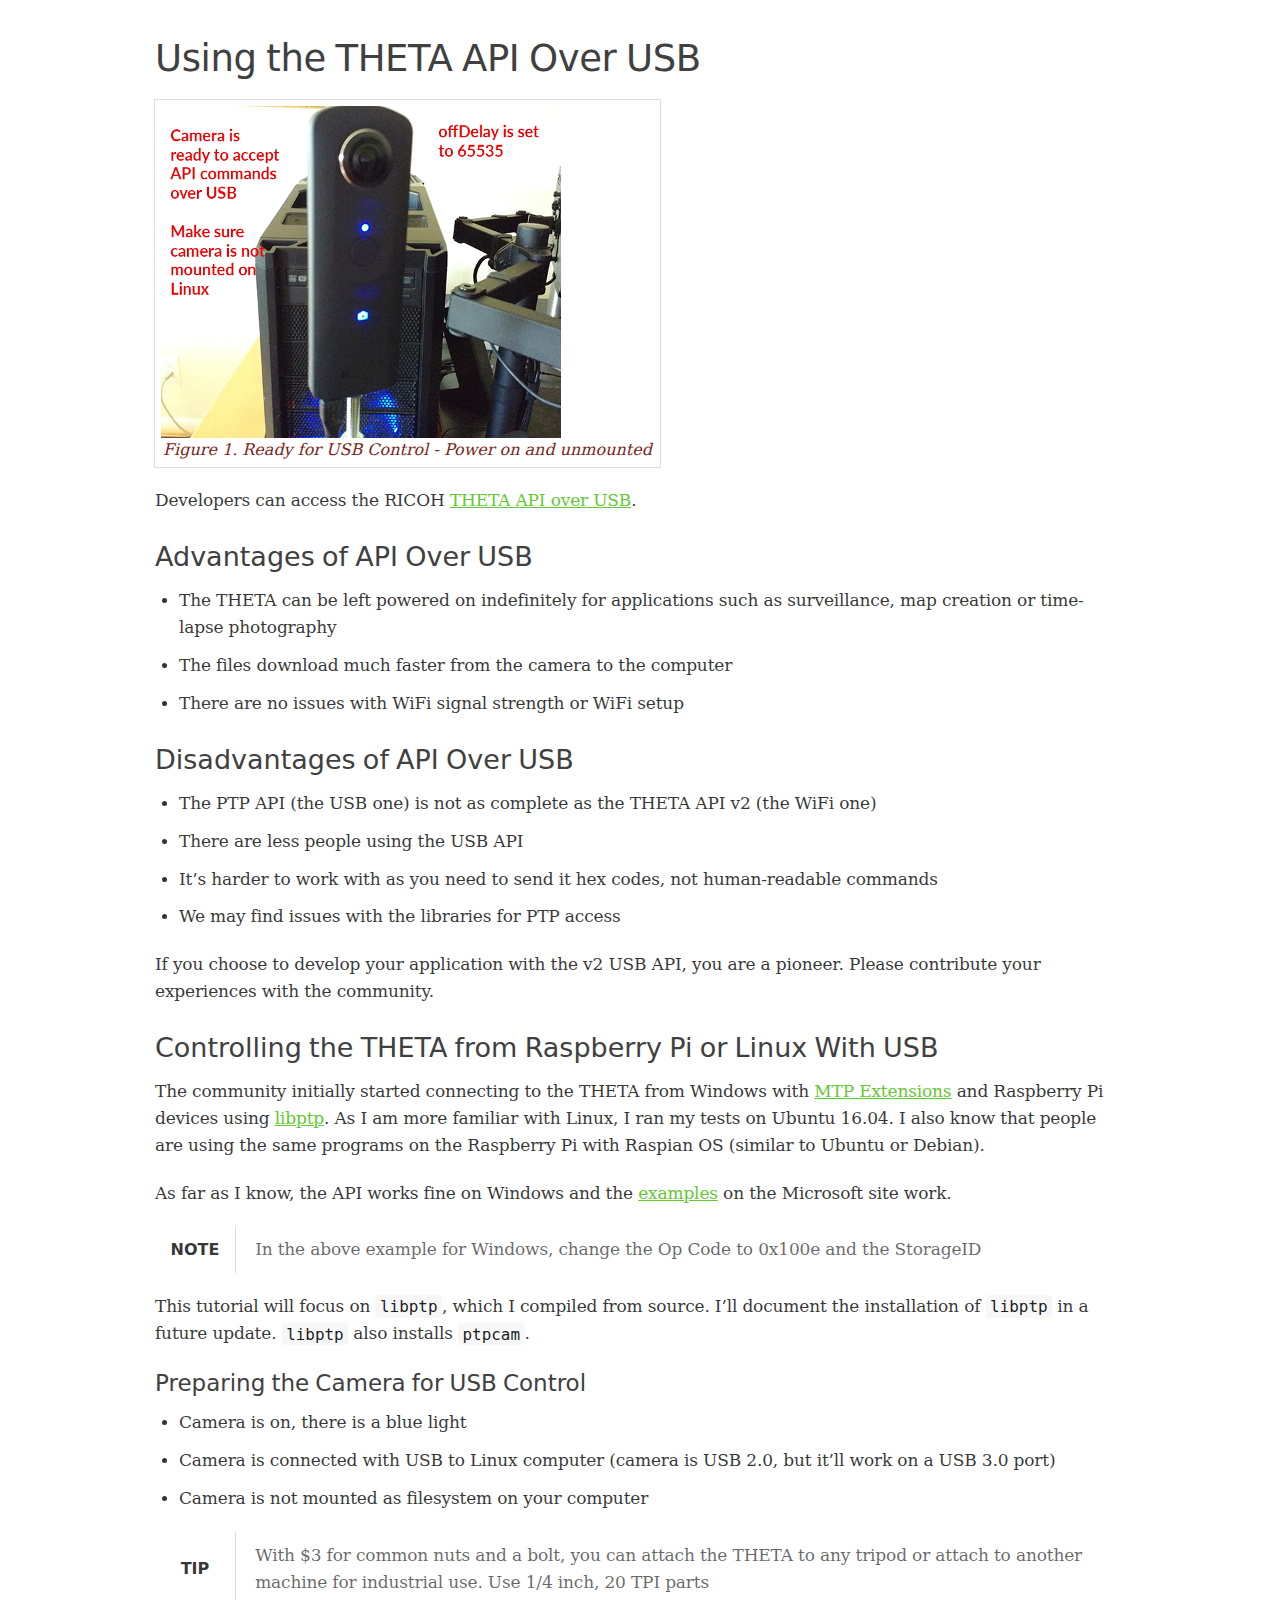
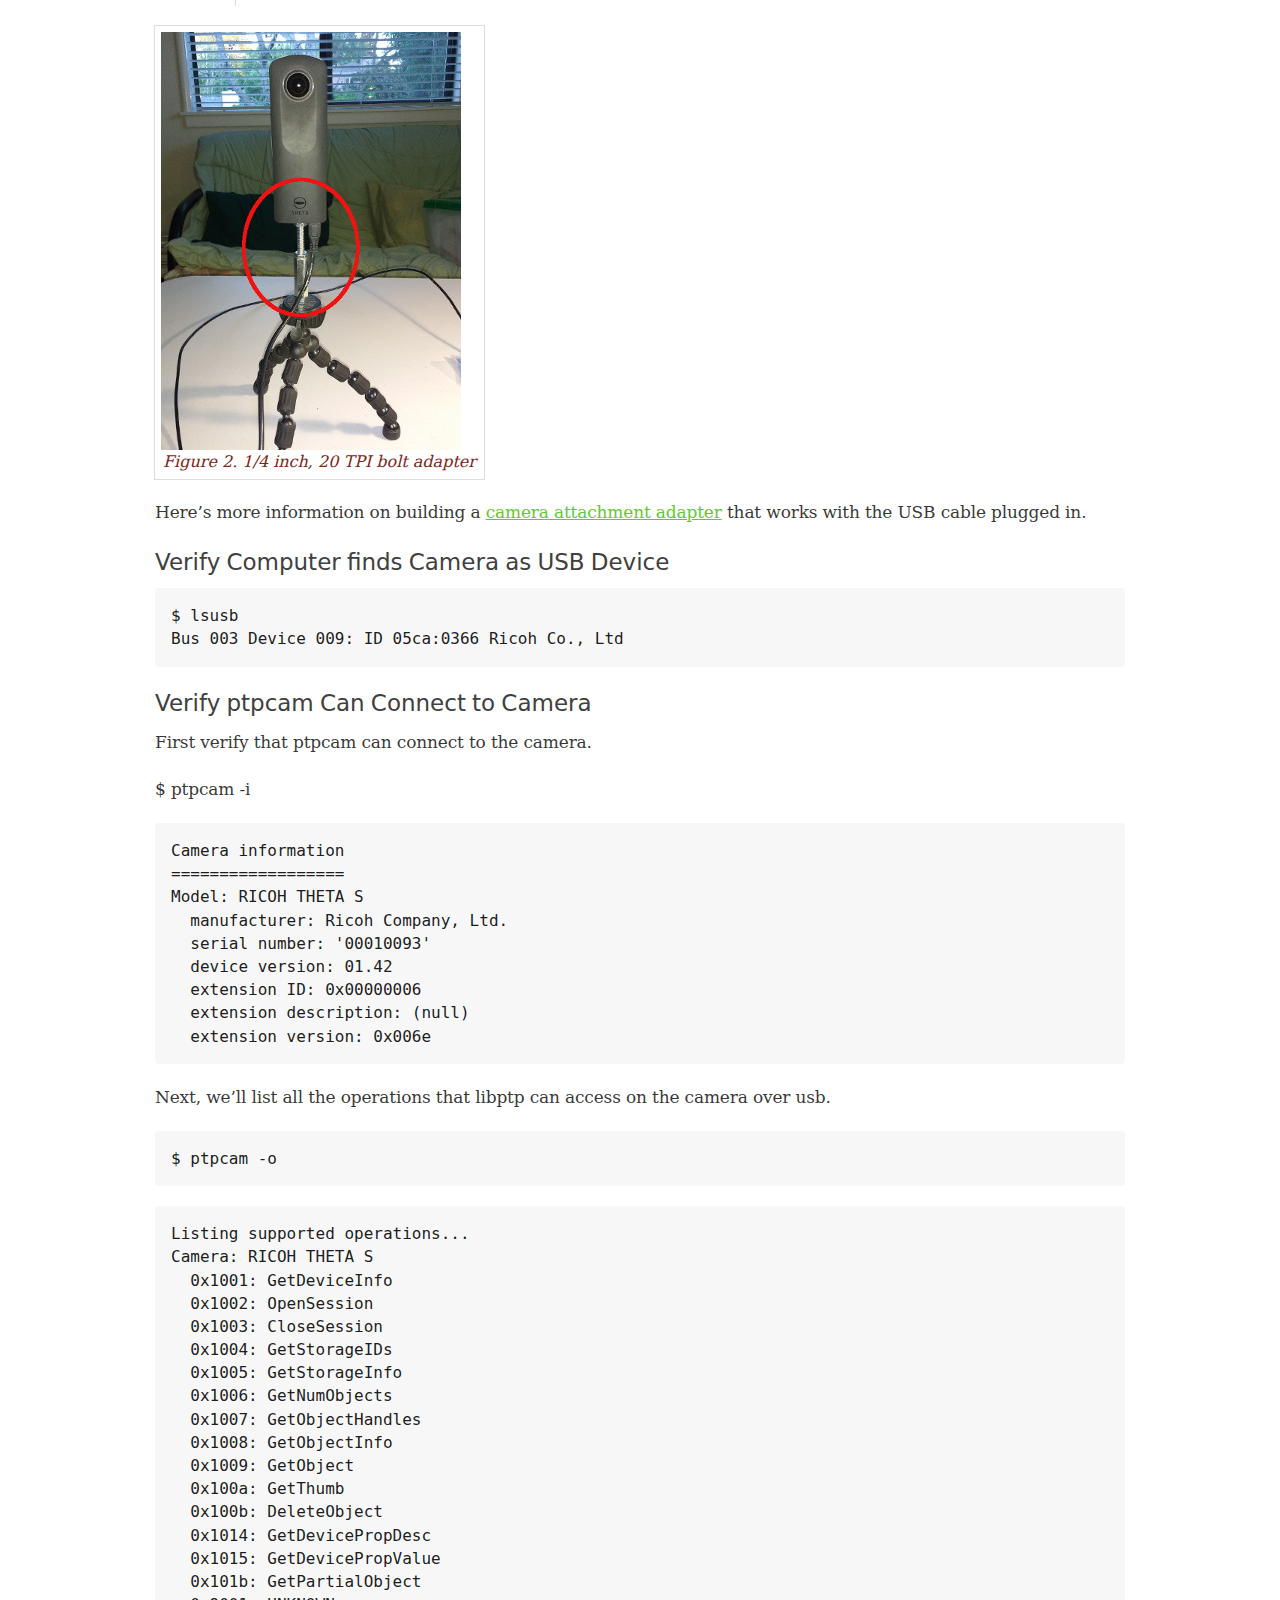
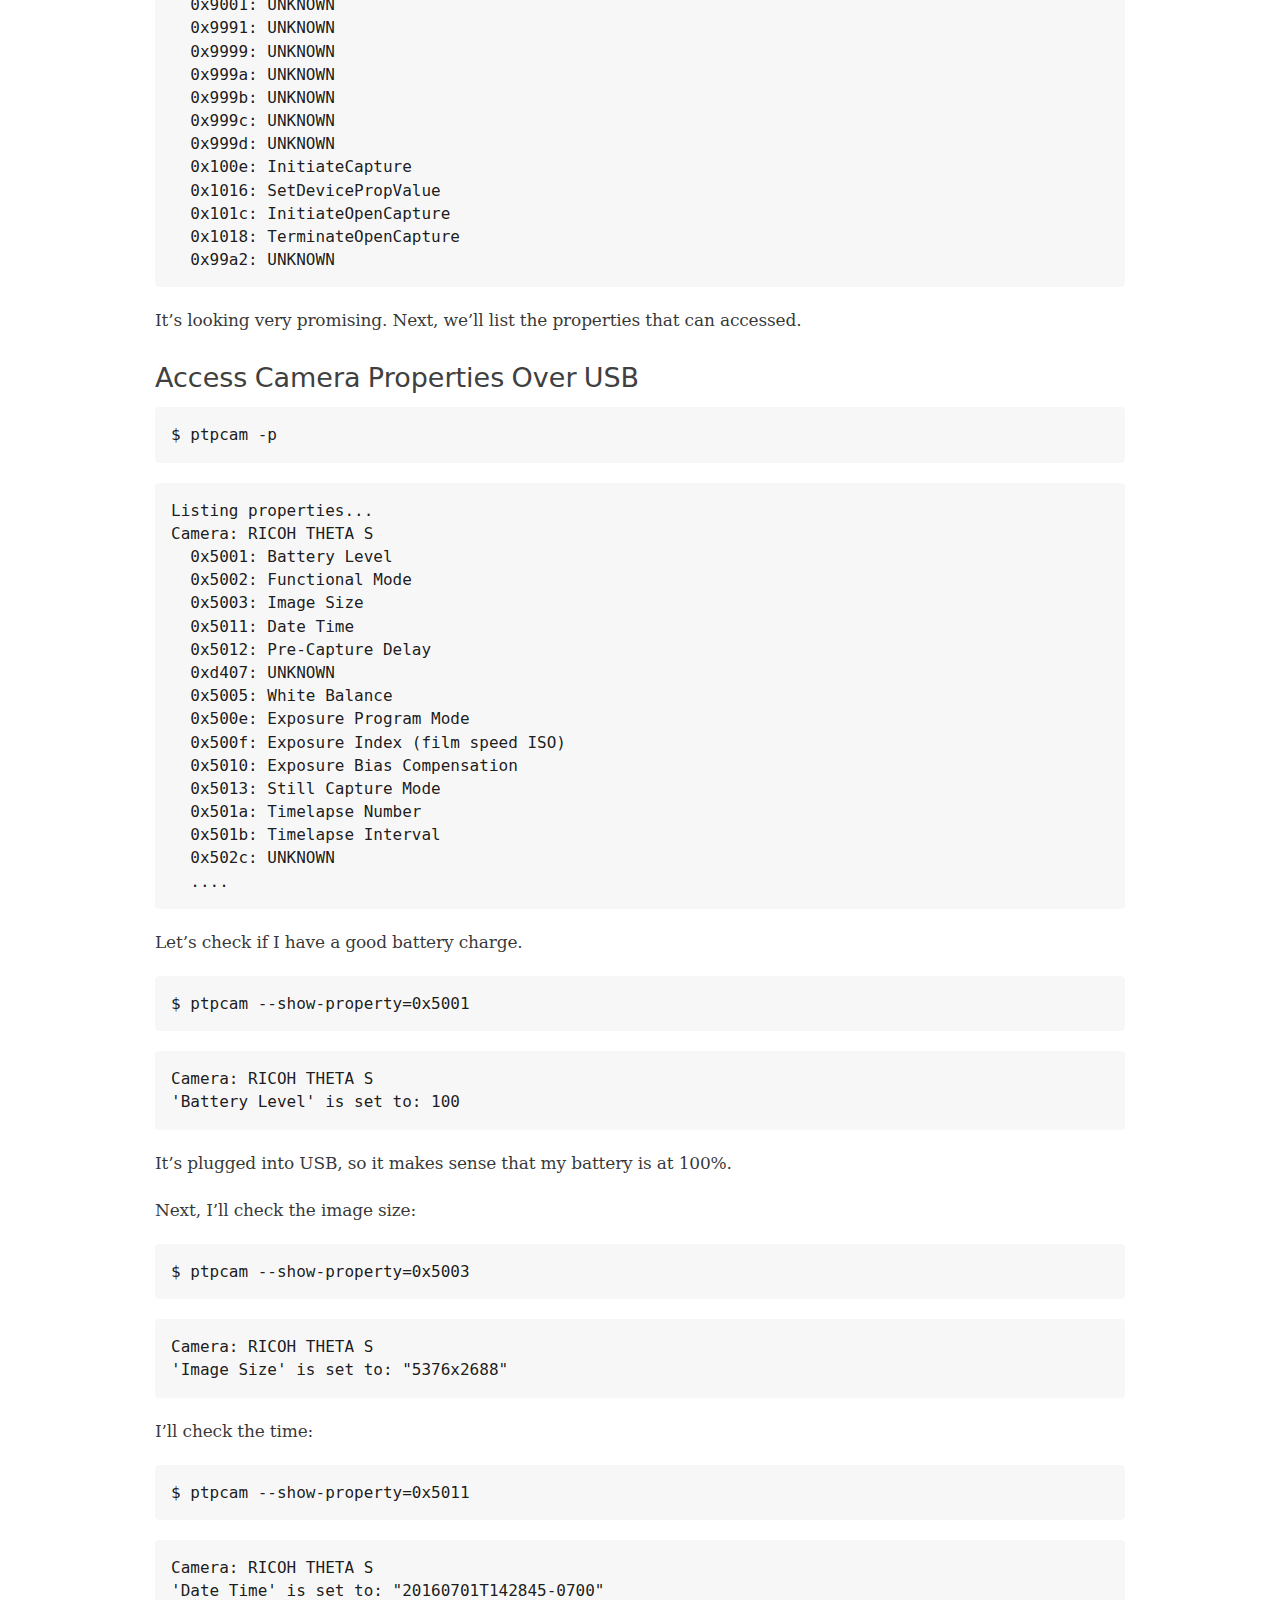
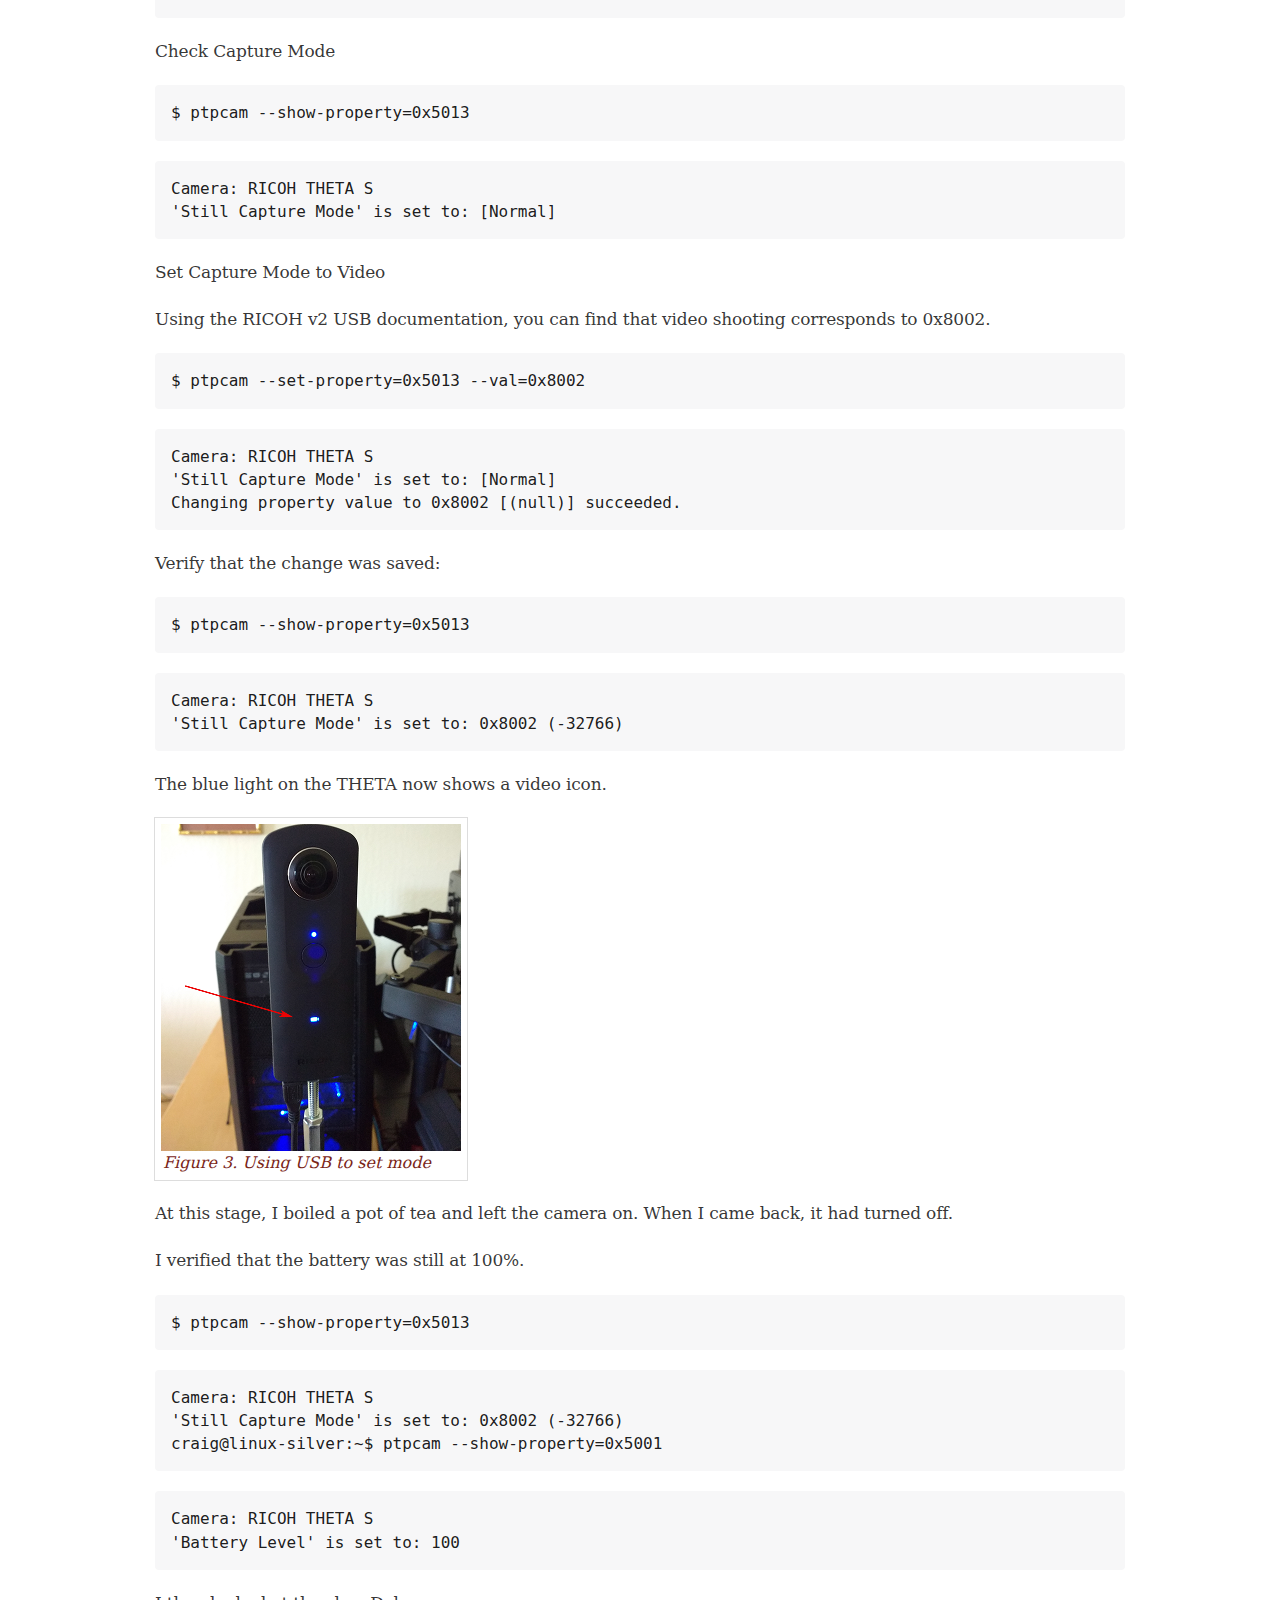
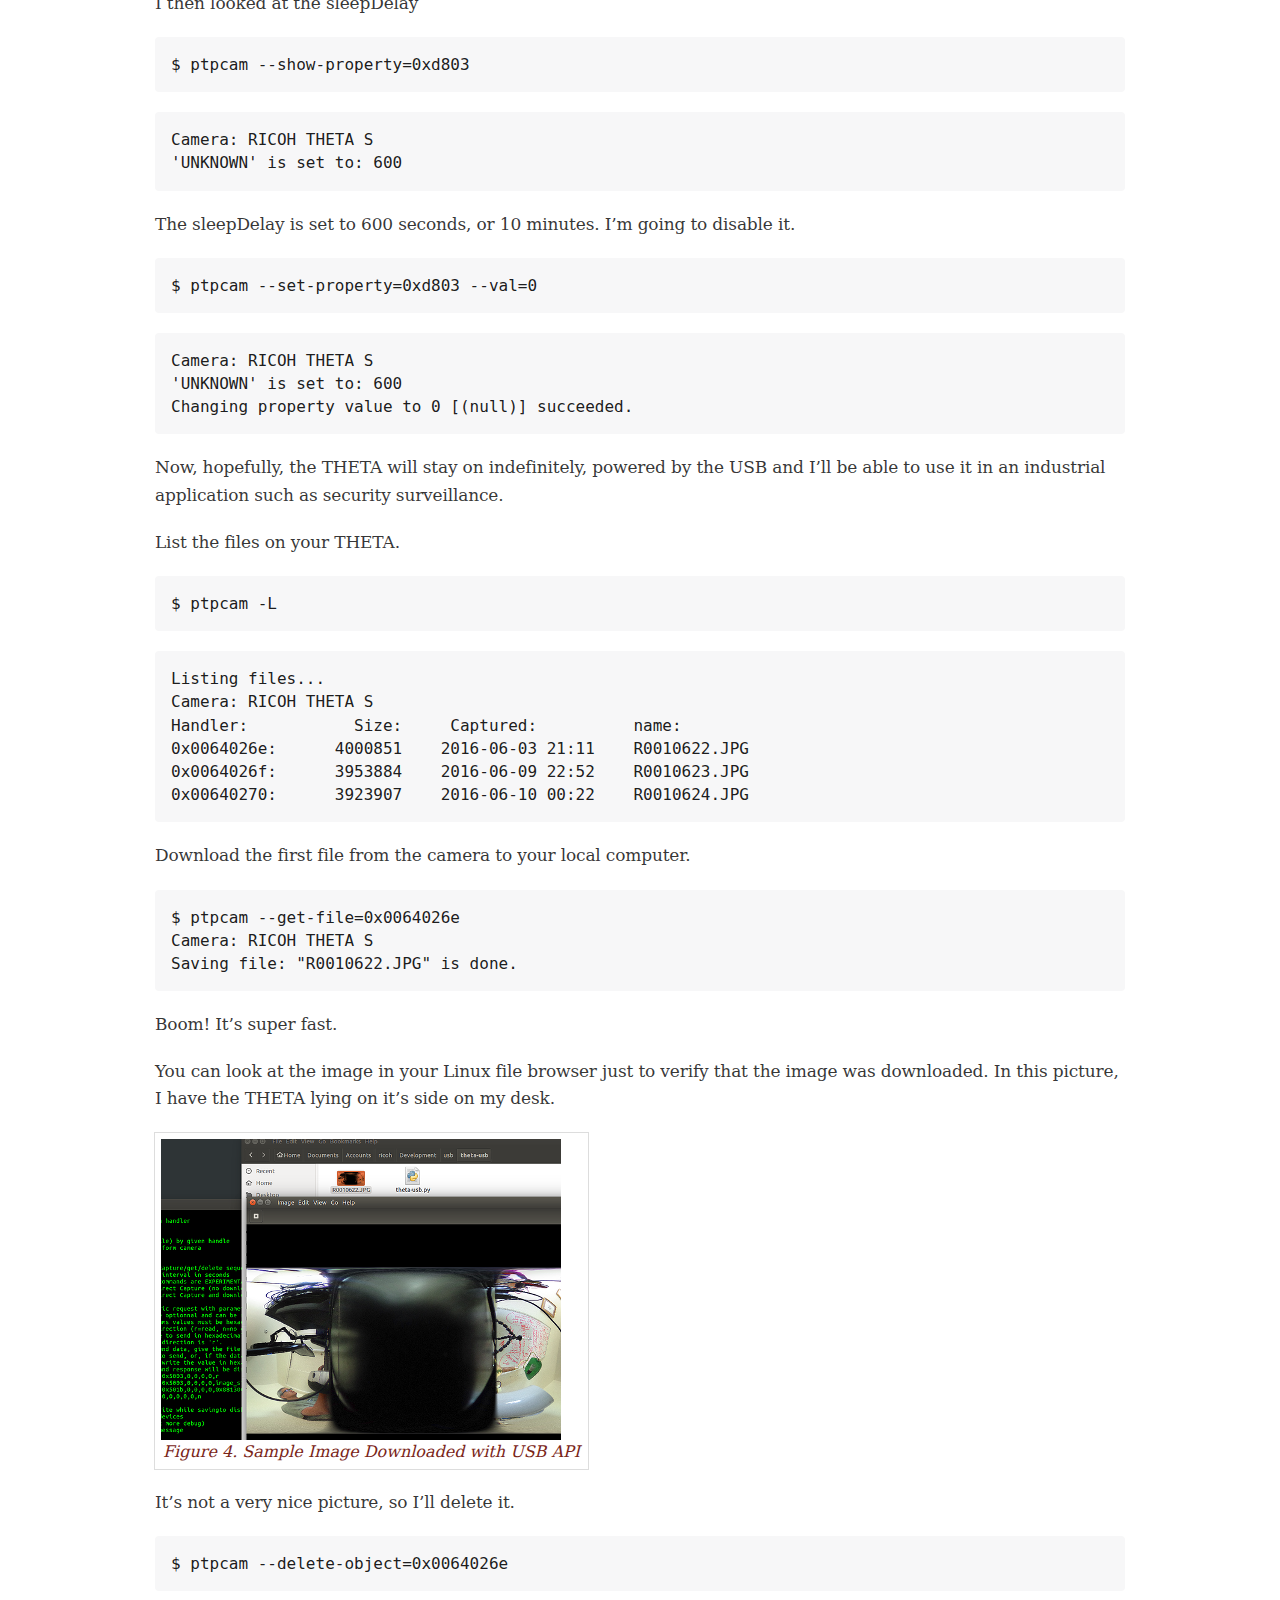
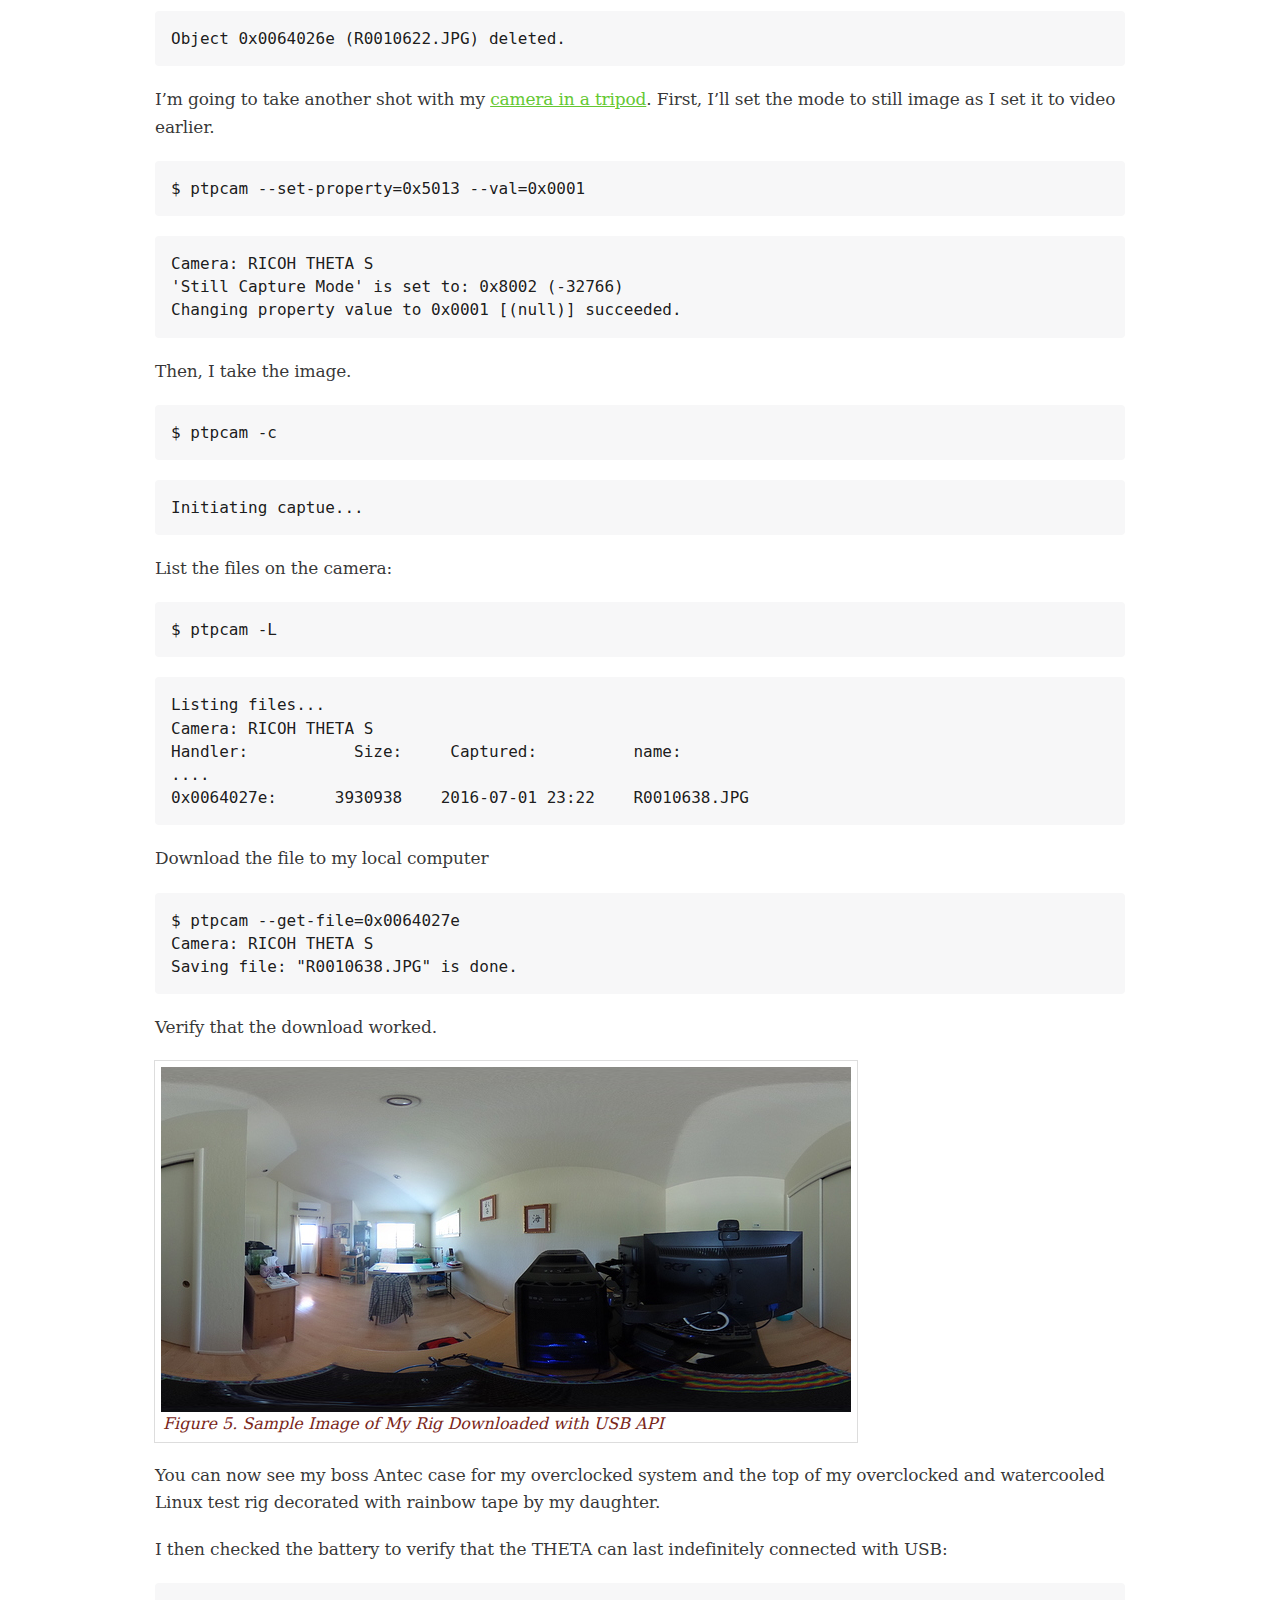
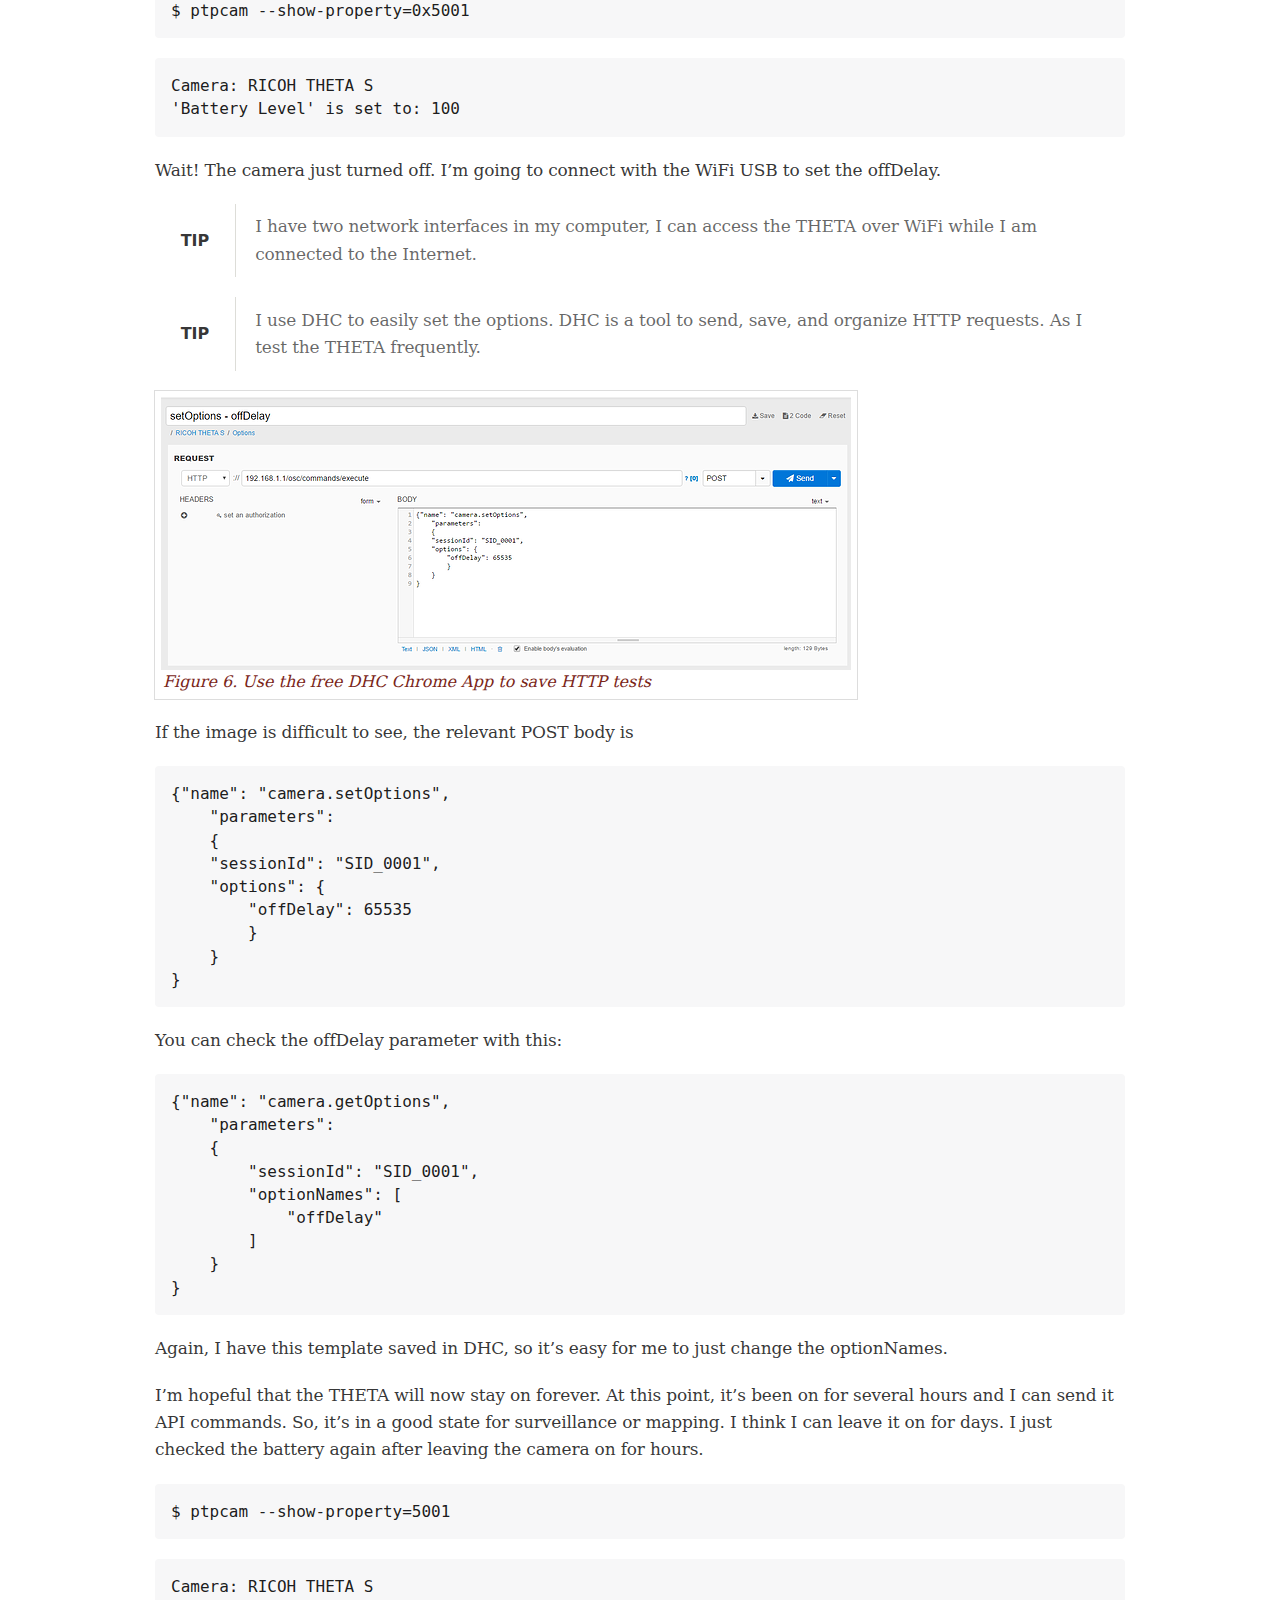
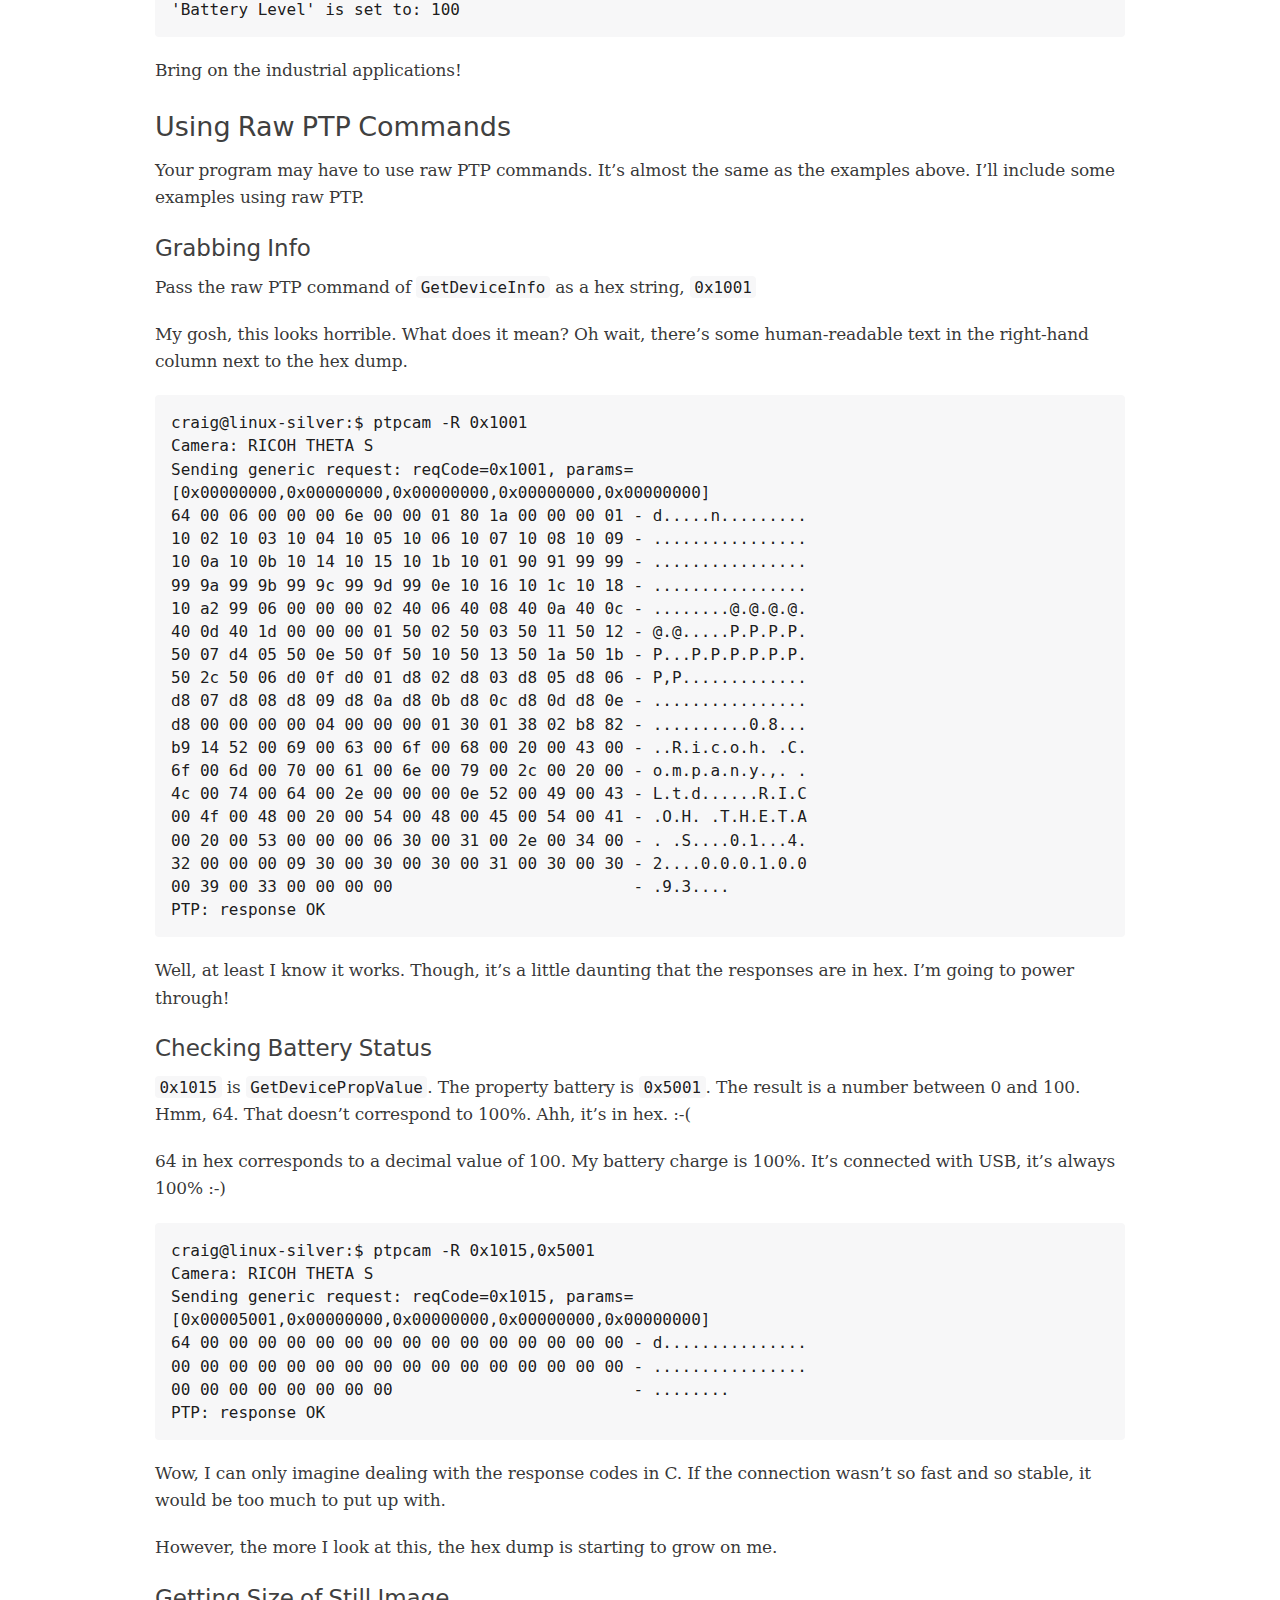
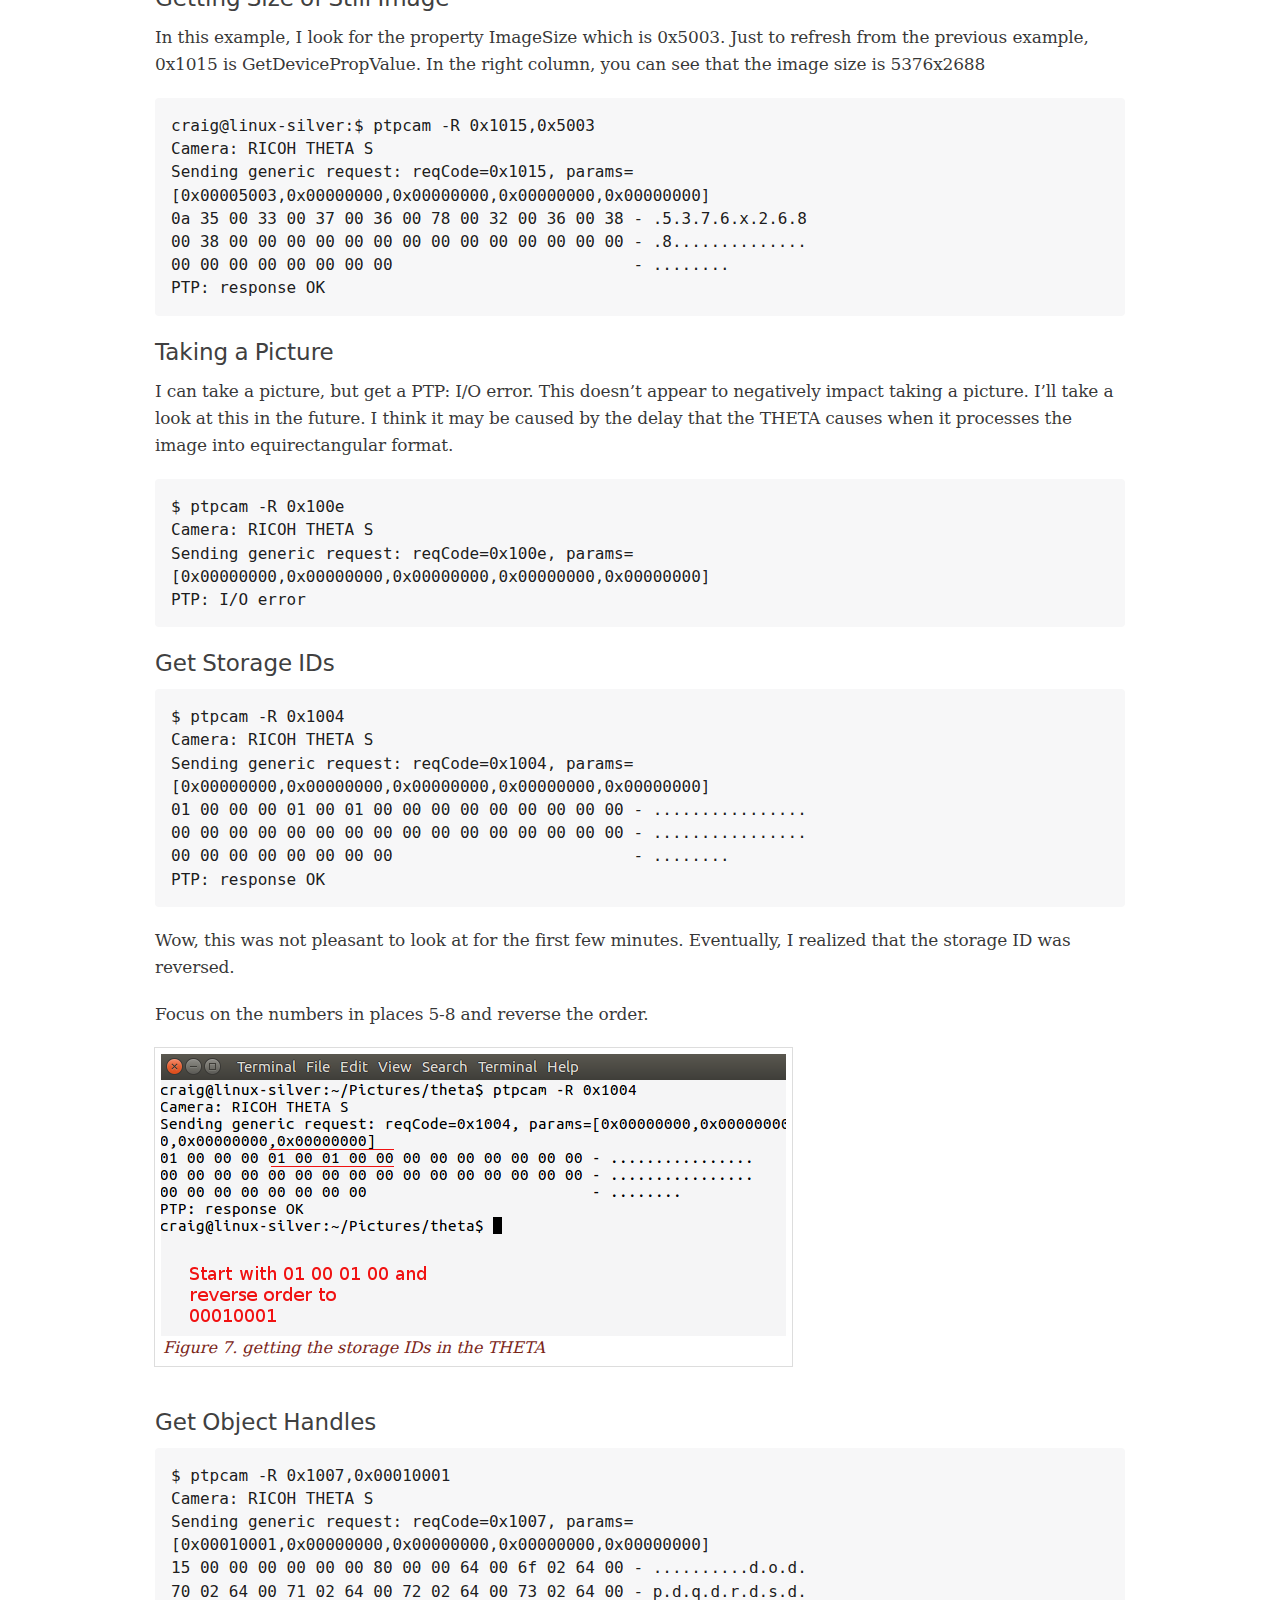
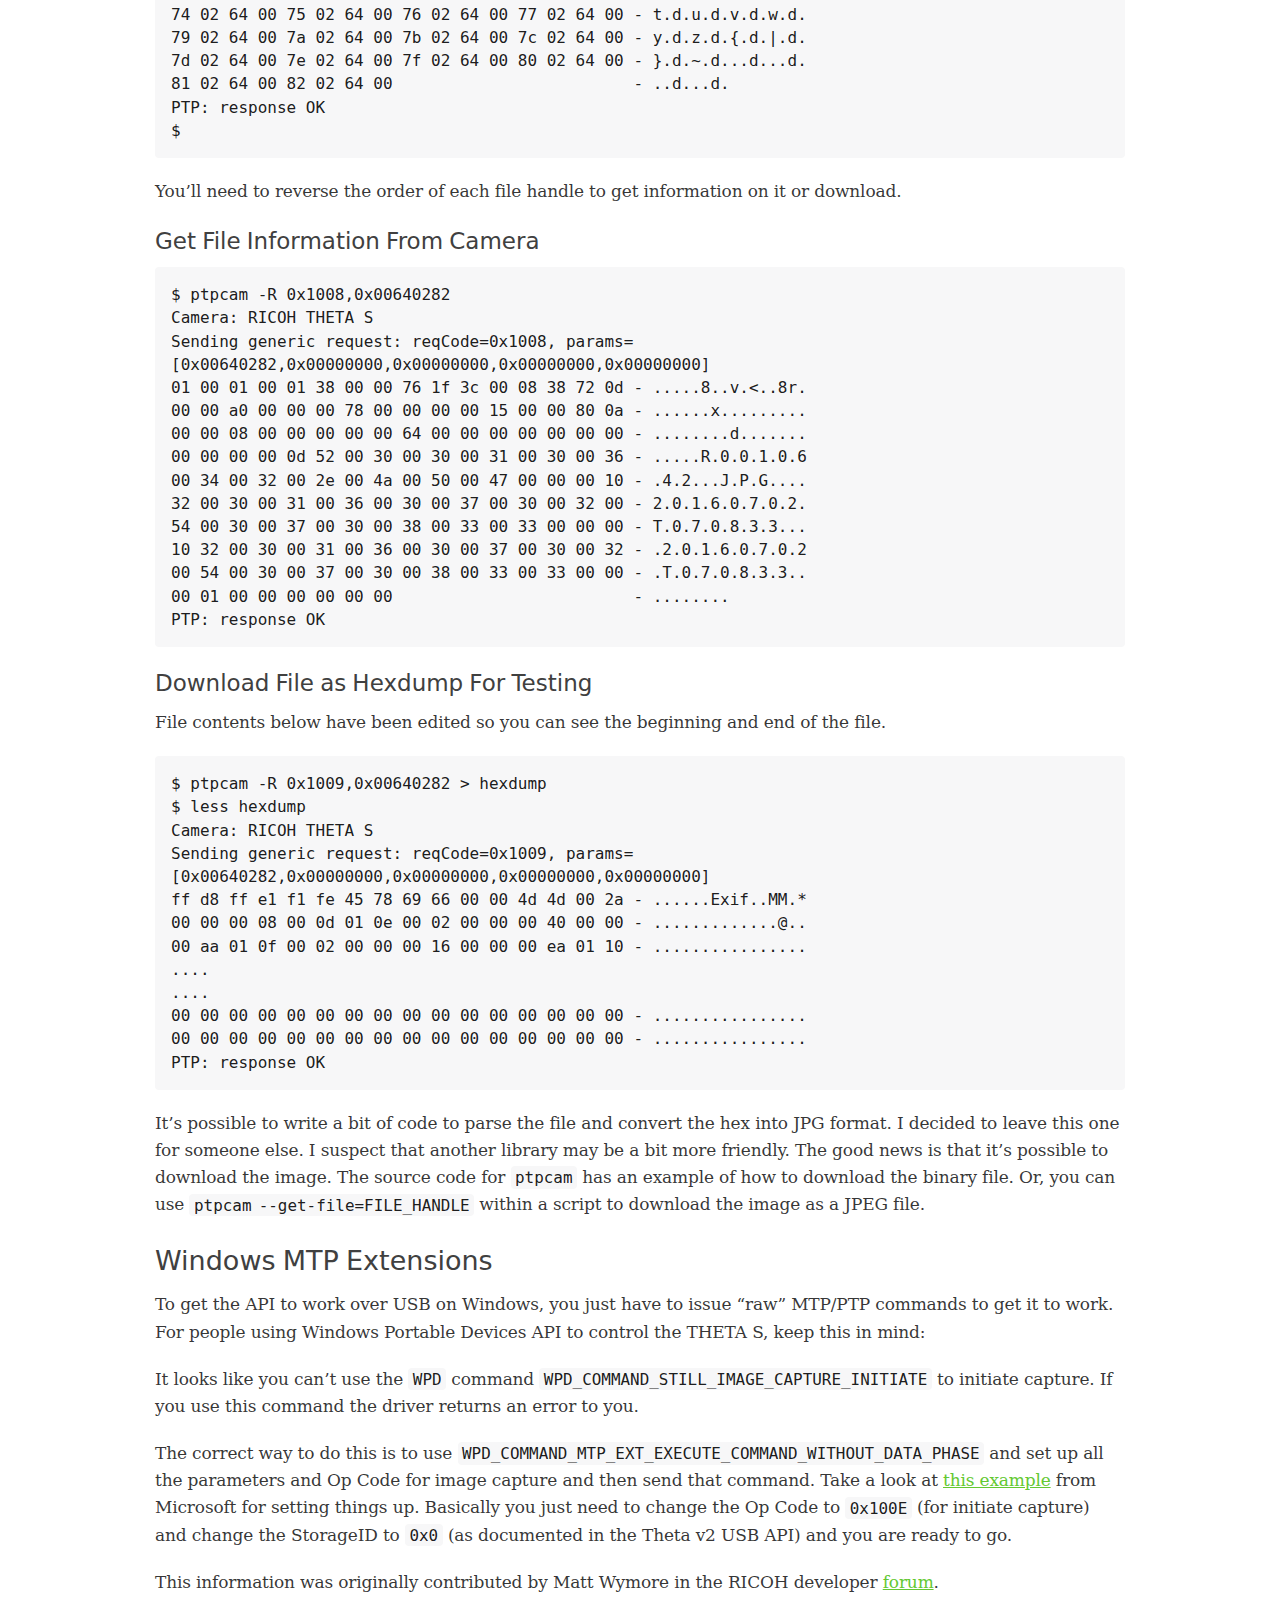
<file: usb.html>
<!DOCTYPE html>
<html lang="en">
<head>
<meta charset="UTF-8">
<!--[if IE]><meta http-equiv="X-UA-Compatible" content="IE=edge"><![endif]-->
<meta name="viewport" content="width=device-width, initial-scale=1.0">
<meta name="generator" content="Asciidoctor 1.5.4">
<title>Using the THETA API Over USB</title>
<style>
/*! normalize.css v2.1.2 | MIT License | git.io/normalize */
/* ========================================================================== HTML5 display definitions ========================================================================== */
/** Correct `block` display not defined in IE 8/9. */
article, aside, details, figcaption, figure, footer, header, hgroup, main, nav, section, summary { display: block; }

/** Correct `inline-block` display not defined in IE 8/9. */
audio, canvas, video { display: inline-block; }

/** Prevent modern browsers from displaying `audio` without controls. Remove excess height in iOS 5 devices. */
audio:not([controls]) { display: none; height: 0; }

/** Address `[hidden]` styling not present in IE 8/9. Hide the `template` element in IE, Safari, and Firefox < 22. */
[hidden], template { display: none; }

script { display: none !important; }

/* ========================================================================== Base ========================================================================== */
/** 1. Set default font family to sans-serif. 2. Prevent iOS text size adjust after orientation change, without disabling user zoom. */
html { font-family: sans-serif; /* 1 */ -ms-text-size-adjust: 100%; /* 2 */ -webkit-text-size-adjust: 100%; /* 2 */ }

/** Remove default margin. */
body { margin: 0; }

/* ========================================================================== Links ========================================================================== */
/** Remove the gray background color from active links in IE 10. */
a { background: transparent; }

/** Address `outline` inconsistency between Chrome and other browsers. */
a:focus { outline: thin dotted; }

/** Improve readability when focused and also mouse hovered in all browsers. */
a:active, a:hover { outline: 0; }

/* ========================================================================== Typography ========================================================================== */
/** Address variable `h1` font-size and margin within `section` and `article` contexts in Firefox 4+, Safari 5, and Chrome. */
h1 { font-size: 2em; margin: 0.67em 0; }

/** Address styling not present in IE 8/9, Safari 5, and Chrome. */
abbr[title] { border-bottom: 1px dotted; }

/** Address style set to `bolder` in Firefox 4+, Safari 5, and Chrome. */
b, strong { font-weight: bold; }

/** Address styling not present in Safari 5 and Chrome. */
dfn { font-style: italic; }

/** Address differences between Firefox and other browsers. */
hr { -moz-box-sizing: content-box; box-sizing: content-box; height: 0; }

/** Address styling not present in IE 8/9. */
mark { background: #ff0; color: #000; }

/** Correct font family set oddly in Safari 5 and Chrome. */
code, kbd, pre, samp { font-family: monospace, serif; font-size: 1em; }

/** Improve readability of pre-formatted text in all browsers. */
pre { white-space: pre-wrap; }

/** Set consistent quote types. */
q { quotes: "\201C" "\201D" "\2018" "\2019"; }

/** Address inconsistent and variable font size in all browsers. */
small { font-size: 80%; }

/** Prevent `sub` and `sup` affecting `line-height` in all browsers. */
sub, sup { font-size: 75%; line-height: 0; position: relative; vertical-align: baseline; }

sup { top: -0.5em; }

sub { bottom: -0.25em; }

/* ========================================================================== Embedded content ========================================================================== */
/** Remove border when inside `a` element in IE 8/9. */
img { border: 0; }

/** Correct overflow displayed oddly in IE 9. */
svg:not(:root) { overflow: hidden; }

/* ========================================================================== Figures ========================================================================== */
/** Address margin not present in IE 8/9 and Safari 5. */
figure { margin: 0; }

/* ========================================================================== Forms ========================================================================== */
/** Define consistent border, margin, and padding. */
fieldset { border: 1px solid #c0c0c0; margin: 0 2px; padding: 0.35em 0.625em 0.75em; }

/** 1. Correct `color` not being inherited in IE 8/9. 2. Remove padding so people aren't caught out if they zero out fieldsets. */
legend { border: 0; /* 1 */ padding: 0; /* 2 */ }

/** 1. Correct font family not being inherited in all browsers. 2. Correct font size not being inherited in all browsers. 3. Address margins set differently in Firefox 4+, Safari 5, and Chrome. */
button, input, select, textarea { font-family: inherit; /* 1 */ font-size: 100%; /* 2 */ margin: 0; /* 3 */ }

/** Address Firefox 4+ setting `line-height` on `input` using `!important` in the UA stylesheet. */
button, input { line-height: normal; }

/** Address inconsistent `text-transform` inheritance for `button` and `select`. All other form control elements do not inherit `text-transform` values. Correct `button` style inheritance in Chrome, Safari 5+, and IE 8+. Correct `select` style inheritance in Firefox 4+ and Opera. */
button, select { text-transform: none; }

/** 1. Avoid the WebKit bug in Android 4.0.* where (2) destroys native `audio` and `video` controls. 2. Correct inability to style clickable `input` types in iOS. 3. Improve usability and consistency of cursor style between image-type `input` and others. */
button, html input[type="button"], input[type="reset"], input[type="submit"] { -webkit-appearance: button; /* 2 */ cursor: pointer; /* 3 */ }

/** Re-set default cursor for disabled elements. */
button[disabled], html input[disabled] { cursor: default; }

/** 1. Address box sizing set to `content-box` in IE 8/9. 2. Remove excess padding in IE 8/9. */
input[type="checkbox"], input[type="radio"] { box-sizing: border-box; /* 1 */ padding: 0; /* 2 */ }

/** 1. Address `appearance` set to `searchfield` in Safari 5 and Chrome. 2. Address `box-sizing` set to `border-box` in Safari 5 and Chrome (include `-moz` to future-proof). */
input[type="search"] { -webkit-appearance: textfield; /* 1 */ -moz-box-sizing: content-box; -webkit-box-sizing: content-box; /* 2 */ box-sizing: content-box; }

/** Remove inner padding and search cancel button in Safari 5 and Chrome on OS X. */
input[type="search"]::-webkit-search-cancel-button, input[type="search"]::-webkit-search-decoration { -webkit-appearance: none; }

/** Remove inner padding and border in Firefox 4+. */
button::-moz-focus-inner, input::-moz-focus-inner { border: 0; padding: 0; }

/** 1. Remove default vertical scrollbar in IE 8/9. 2. Improve readability and alignment in all browsers. */
textarea { overflow: auto; /* 1 */ vertical-align: top; /* 2 */ }

/* ========================================================================== Tables ========================================================================== */
/** Remove most spacing between table cells. */
table { border-collapse: collapse; border-spacing: 0; }

meta.foundation-mq-small { font-family: "only screen and (min-width: 768px)"; width: 768px; }

meta.foundation-mq-medium { font-family: "only screen and (min-width:1280px)"; width: 1280px; }

meta.foundation-mq-large { font-family: "only screen and (min-width:1440px)"; width: 1440px; }

*, *:before, *:after { -moz-box-sizing: border-box; -webkit-box-sizing: border-box; box-sizing: border-box; }

html, body { font-size: 100%; }

body { background: white; color: rgba(0, 0, 0, 0.8); padding: 0; margin: 0; font-family: "Noto Serif", "DejaVu Serif", serif; font-weight: normal; font-style: normal; line-height: 1; position: relative; cursor: auto; }

a:hover { cursor: pointer; }

img, object, embed { max-width: 100%; height: auto; }

object, embed { height: 100%; }

img { -ms-interpolation-mode: bicubic; }

#map_canvas img, #map_canvas embed, #map_canvas object, .map_canvas img, .map_canvas embed, .map_canvas object { max-width: none !important; }

.left { float: left !important; }

.right { float: right !important; }

.text-left { text-align: left !important; }

.text-right { text-align: right !important; }

.text-center { text-align: center !important; }

.text-justify { text-align: justify !important; }

.hide { display: none; }

.antialiased, body { -webkit-font-smoothing: antialiased; }

img { display: inline-block; vertical-align: middle; }

textarea { height: auto; min-height: 50px; }

select { width: 100%; }

object, svg { display: inline-block; vertical-align: middle; }

.center { margin-left: auto; margin-right: auto; }

.spread { width: 100%; }

p.lead, .paragraph.lead > p, #preamble > .sectionbody > .paragraph:first-of-type p { font-size: 1.21875em; line-height: 1.6; }

.subheader, .admonitionblock td.content > .title, .audioblock > .title, .exampleblock > .title, .imageblock > .title, .listingblock > .title, .literalblock > .title, .stemblock > .title, .openblock > .title, .paragraph > .title, .quoteblock > .title, table.tableblock > .title, .verseblock > .title, .videoblock > .title, .dlist > .title, .olist > .title, .ulist > .title, .qlist > .title, .hdlist > .title { line-height: 1.45; color: #7a2518; font-weight: normal; margin-top: 0; margin-bottom: 0.25em; }

/* Typography resets */
div, dl, dt, dd, ul, ol, li, h1, h2, h3, #toctitle, .sidebarblock > .content > .title, h4, h5, h6, pre, form, p, blockquote, th, td { margin: 0; padding: 0; direction: ltr; }

/* Default Link Styles */
/* a { color: #2156a5; text-decoration: underline; line-height: inherit; } */

a { color: #64c832; text-decoration: underline; line-height: inherit; }

a:hover, a:focus { color: #1d4b8f; }
a img { border: none; }

/* Default paragraph styles */
p { font-family: inherit; font-weight: normal; font-size: 1em; line-height: 1.6; margin-bottom: 1.25em; text-rendering: optimizeLegibility; }
p aside { font-size: 0.875em; line-height: 1.35; font-style: italic; }

/* Default header styles */
h1, h2, h3, #toctitle, .sidebarblock > .content > .title, h4, h5, h6 { font-family: "Open Sans", "DejaVu Sans", sans-serif; font-weight: 300; font-style: normal; color: #404040; text-rendering: optimizeLegibility; margin-top: 1em; margin-bottom: 0.5em; line-height: 1.0125em; }
h1 small, h2 small, h3 small, #toctitle small, .sidebarblock > .content > .title small, h4 small, h5 small, h6 small { font-size: 60%; color: #b4b4b4; line-height: 0; }

h1 { font-size: 2.125em; }

h2 { font-size: 1.6875em; }

h3, #toctitle, .sidebarblock > .content > .title { font-size: 1.375em; }

h4 { font-size: 1.125em; }

h5 { font-size: 1.125em; }

h6 { font-size: 1em; }

hr { border: solid #ddddd8; border-width: 1px 0 0; clear: both; margin: 1.25em 0 1.1875em; height: 0; }

/* Helpful Typography Defaults */
em, i { font-style: italic; line-height: inherit; }

strong, b { font-weight: bold; line-height: inherit; }

small { font-size: 60%; line-height: inherit; }

code { font-family: "Droid Sans Mono", "DejaVu Sans Mono", monospace; font-weight: normal; color: rgba(0, 0, 0, 0.9); }

/* Lists */
ul, ol, dl { font-size: 1em; line-height: 1.6; margin-bottom: 1.25em; list-style-position: outside; font-family: inherit; }

ul, ol { margin-left: 1.5em; }
ul.no-bullet, ol.no-bullet { margin-left: 1.5em; }

/* Unordered Lists */
ul li ul, ul li ol { margin-left: 1.25em; margin-bottom: 0; font-size: 1em; /* Override nested font-size change */ }
ul.square li ul, ul.circle li ul, ul.disc li ul { list-style: inherit; }
ul.square { list-style-type: square; }
ul.circle { list-style-type: circle; }
ul.disc { list-style-type: disc; }
ul.no-bullet { list-style: none; }

/* Ordered Lists */
ol li ul, ol li ol { margin-left: 1.25em; margin-bottom: 0; }

/* Definition Lists */
dl dt { margin-bottom: 0.3125em; font-weight: bold; }
dl dd { margin-bottom: 1.25em; }

/* Abbreviations */
abbr, acronym { text-transform: uppercase; font-size: 90%; color: rgba(0, 0, 0, 0.8); border-bottom: 1px dotted #dddddd; cursor: help; }

abbr { text-transform: none; }

/* Blockquotes */
blockquote { margin: 0 0 1.25em; padding: 0.5625em 1.25em 0 1.1875em; border-left: 1px solid #dddddd; }
blockquote cite { display: block; font-size: 0.9375em; color: rgba(0, 0, 0, 0.6); }
blockquote cite:before { content: "\2014 \0020"; }
blockquote cite a, blockquote cite a:visited { color: rgba(0, 0, 0, 0.6); }

blockquote, blockquote p { line-height: 1.6; color: rgba(0, 0, 0, 0.85); }

/* Microformats */
.vcard { display: inline-block; margin: 0 0 1.25em 0; border: 1px solid #dddddd; padding: 0.625em 0.75em; }
.vcard li { margin: 0; display: block; }
.vcard .fn { font-weight: bold; font-size: 0.9375em; }

.vevent .summary { font-weight: bold; }
.vevent abbr { cursor: auto; text-decoration: none; font-weight: bold; border: none; padding: 0 0.0625em; }

@media only screen and (min-width: 768px) { h1, h2, h3, #toctitle, .sidebarblock > .content > .title, h4, h5, h6 { line-height: 1.2; }
  h1 { font-size: 2.75em; }
  h2 { font-size: 2.3125em; }
  h3, #toctitle, .sidebarblock > .content > .title { font-size: 1.6875em; }
  h4 { font-size: 1.4375em; } }
/* Tables */
table { background: white; margin-bottom: 1.25em; border: solid 1px #dedede; }
table thead, table tfoot { background: #f7f8f7; font-weight: bold; }
table thead tr th, table thead tr td, table tfoot tr th, table tfoot tr td { padding: 0.5em 0.625em 0.625em; font-size: inherit; color: rgba(0, 0, 0, 0.8); text-align: left; }
table tr th, table tr td { padding: 0.5625em 0.625em; font-size: inherit; color: rgba(0, 0, 0, 0.8); }
table tr.even, table tr.alt, table tr:nth-of-type(even) { background: #f8f8f7; }
table thead tr th, table tfoot tr th, table tbody tr td, table tr td, table tfoot tr td { display: table-cell; line-height: 1.6; }

body { tab-size: 4; }

h1, h2, h3, #toctitle, .sidebarblock > .content > .title, h4, h5, h6 { line-height: 1.2; word-spacing: -0.05em; }
h1 strong, h2 strong, h3 strong, #toctitle strong, .sidebarblock > .content > .title strong, h4 strong, h5 strong, h6 strong { font-weight: 400; }

.clearfix:before, .clearfix:after, .float-group:before, .float-group:after { content: " "; display: table; }
.clearfix:after, .float-group:after { clear: both; }

*:not(pre) > code { font-size: 0.9375em; font-style: normal !important; letter-spacing: 0; padding: 0.1em 0.5ex; word-spacing: -0.15em; background-color: #f7f7f8; -webkit-border-radius: 4px; border-radius: 4px; line-height: 1.45; text-rendering: optimizeSpeed; }

pre, pre > code { line-height: 1.45; color: rgba(0, 0, 0, 0.9); font-family: "Droid Sans Mono", "DejaVu Sans Mono", "Monospace", monospace; font-weight: normal; text-rendering: optimizeSpeed; }

.keyseq { color: rgba(51, 51, 51, 0.8); }

kbd { font-family: "Droid Sans Mono", "DejaVu Sans Mono", monospace; display: inline-block; color: rgba(0, 0, 0, 0.8); font-size: 0.65em; line-height: 1.45; background-color: #f7f7f7; border: 1px solid #ccc; -webkit-border-radius: 3px; border-radius: 3px; -webkit-box-shadow: 0 1px 0 rgba(0, 0, 0, 0.2), 0 0 0 0.1em white inset; box-shadow: 0 1px 0 rgba(0, 0, 0, 0.2), 0 0 0 0.1em white inset; margin: 0 0.15em; padding: 0.2em 0.5em; vertical-align: middle; position: relative; top: -0.1em; white-space: nowrap; }

.keyseq kbd:first-child { margin-left: 0; }

.keyseq kbd:last-child { margin-right: 0; }

.menuseq, .menu { color: rgba(0, 0, 0, 0.8); }

b.button:before, b.button:after { position: relative; top: -1px; font-weight: normal; }

b.button:before { content: "["; padding: 0 3px 0 2px; }

b.button:after { content: "]"; padding: 0 2px 0 3px; }

p a > code:hover { color: rgba(0, 0, 0, 0.9); }

#header, #content, #footnotes, #footer { width: 100%; margin-left: auto; margin-right: auto; margin-top: 0; margin-bottom: 0; max-width: 62.5em; *zoom: 1; position: relative; padding-left: 0.9375em; padding-right: 0.9375em; }
#header:before, #header:after, #content:before, #content:after, #footnotes:before, #footnotes:after, #footer:before, #footer:after { content: " "; display: table; }
#header:after, #content:after, #footnotes:after, #footer:after { clear: both; }

#content { margin-top: 1.25em; }

#content:before { content: none; }

#header > h1:first-child { color: rgba(0, 0, 0, 0.85); margin-top: 2.25rem; margin-bottom: 0; }
#header > h1:first-child + #toc { margin-top: 8px; border-top: 1px solid #ddddd8; }
#header > h1:only-child, body.toc2 #header > h1:nth-last-child(2) { border-bottom: 1px solid #ddddd8; padding-bottom: 8px; }
#header .details { border-bottom: 1px solid #ddddd8; line-height: 1.45; padding-top: 0.25em; padding-bottom: 0.25em; padding-left: 0.25em; color: rgba(0, 0, 0, 0.6); display: -ms-flexbox; display: -webkit-flex; display: flex; -ms-flex-flow: row wrap; -webkit-flex-flow: row wrap; flex-flow: row wrap; }
#header .details span:first-child { margin-left: -0.125em; }
#header .details span.email a { color: rgba(0, 0, 0, 0.85); }
#header .details br { display: none; }
#header .details br + span:before { content: "\00a0\2013\00a0"; }
#header .details br + span.author:before { content: "\00a0\22c5\00a0"; color: rgba(0, 0, 0, 0.85); }
#header .details br + span#revremark:before { content: "\00a0|\00a0"; }
#header #revnumber { text-transform: capitalize; }
#header #revnumber:after { content: "\00a0"; }

#content > h1:first-child:not([class]) { color: rgba(0, 0, 0, 0.85); border-bottom: 1px solid #ddddd8; padding-bottom: 8px; margin-top: 0; padding-top: 1rem; margin-bottom: 1.25rem; }

#toc { border-bottom: 1px solid #efefed; padding-bottom: 0.5em; }
#toc > ul { margin-left: 0.125em; }
#toc ul.sectlevel0 > li > a { font-style: italic; }
#toc ul.sectlevel0 ul.sectlevel1 { margin: 0.5em 0; }
#toc ul { font-family: "Open Sans", "DejaVu Sans", sans-serif; list-style-type: none; }
#toc li { line-height: 1.3334; margin-top: 0.3334em; }
#toc a { text-decoration: none; }
#toc a:active { text-decoration: underline; }

#toctitle { color: #7a2518; font-size: 1.2em; }

@media only screen and (min-width: 768px) { #toctitle { font-size: 1.375em; }
  body.toc2 { padding-left: 15em; padding-right: 0; }
  #toc.toc2 { margin-top: 0 !important; background-color: #f8f8f7; position: fixed; width: 15em; left: 0; top: 0; border-right: 1px solid #efefed; border-top-width: 0 !important; border-bottom-width: 0 !important; z-index: 1000; padding: 1.25em 1em; height: 100%; overflow: auto; }
  #toc.toc2 #toctitle { margin-top: 0; margin-bottom: 0.8rem; font-size: 1.2em; }
  #toc.toc2 > ul { font-size: 0.9em; margin-bottom: 0; }
  #toc.toc2 ul ul { margin-left: 0; padding-left: 1em; }
  #toc.toc2 ul.sectlevel0 ul.sectlevel1 { padding-left: 0; margin-top: 0.5em; margin-bottom: 0.5em; }
  body.toc2.toc-right { padding-left: 0; padding-right: 15em; }
  body.toc2.toc-right #toc.toc2 { border-right-width: 0; border-left: 1px solid #efefed; left: auto; right: 0; } }
@media only screen and (min-width: 1280px) { body.toc2 { padding-left: 20em; padding-right: 0; }
  #toc.toc2 { width: 20em; }
  #toc.toc2 #toctitle { font-size: 1.375em; }
  #toc.toc2 > ul { font-size: 0.95em; }
  #toc.toc2 ul ul { padding-left: 1.25em; }
  body.toc2.toc-right { padding-left: 0; padding-right: 20em; } }
#content #toc { border-style: solid; border-width: 1px; border-color: #e0e0dc; margin-bottom: 1.25em; padding: 1.25em; background: #f8f8f7; -webkit-border-radius: 4px; border-radius: 4px; }
#content #toc > :first-child { margin-top: 0; }
#content #toc > :last-child { margin-bottom: 0; }

#footer { max-width: 100%; background-color: rgba(0, 0, 0, 0.8); padding: 1.25em; }

#footer-text { color: rgba(255, 255, 255, 0.8); line-height: 1.44; }

.sect1 { padding-bottom: 0.625em; }

@media only screen and (min-width: 768px) { .sect1 { padding-bottom: 1.25em; } }
.sect1 + .sect1 { border-top: 1px solid #efefed; }

#content h1 > a.anchor, h2 > a.anchor, h3 > a.anchor, #toctitle > a.anchor, .sidebarblock > .content > .title > a.anchor, h4 > a.anchor, h5 > a.anchor, h6 > a.anchor { position: absolute; z-index: 1001; width: 1.5ex; margin-left: -1.5ex; display: block; text-decoration: none !important; visibility: hidden; text-align: center; font-weight: normal; }
#content h1 > a.anchor:before, h2 > a.anchor:before, h3 > a.anchor:before, #toctitle > a.anchor:before, .sidebarblock > .content > .title > a.anchor:before, h4 > a.anchor:before, h5 > a.anchor:before, h6 > a.anchor:before { content: "\00A7"; font-size: 0.85em; display: block; padding-top: 0.1em; }
#content h1:hover > a.anchor, #content h1 > a.anchor:hover, h2:hover > a.anchor, h2 > a.anchor:hover, h3:hover > a.anchor, #toctitle:hover > a.anchor, .sidebarblock > .content > .title:hover > a.anchor, h3 > a.anchor:hover, #toctitle > a.anchor:hover, .sidebarblock > .content > .title > a.anchor:hover, h4:hover > a.anchor, h4 > a.anchor:hover, h5:hover > a.anchor, h5 > a.anchor:hover, h6:hover > a.anchor, h6 > a.anchor:hover { visibility: visible; }
#content h1 > a.link, h2 > a.link, h3 > a.link, #toctitle > a.link, .sidebarblock > .content > .title > a.link, h4 > a.link, h5 > a.link, h6 > a.link { color: #ba3925; text-decoration: none; }
#content h1 > a.link:hover, h2 > a.link:hover, h3 > a.link:hover, #toctitle > a.link:hover, .sidebarblock > .content > .title > a.link:hover, h4 > a.link:hover, h5 > a.link:hover, h6 > a.link:hover { color: #a53221; }

.audioblock, .imageblock, .literalblock, .listingblock, .stemblock, .videoblock { margin-bottom: 1.25em; }

.admonitionblock td.content > .title, .audioblock > .title, .exampleblock > .title, .imageblock > .title, .listingblock > .title, .literalblock > .title, .stemblock > .title, .openblock > .title, .paragraph > .title, .quoteblock > .title, table.tableblock > .title, .verseblock > .title, .videoblock > .title, .dlist > .title, .olist > .title, .ulist > .title, .qlist > .title, .hdlist > .title { text-rendering: optimizeLegibility; text-align: left; font-family: "Noto Serif", "DejaVu Serif", serif; font-size: 1rem; font-style: italic; }

table.tableblock > caption.title { white-space: nowrap; overflow: visible; max-width: 0; }

.paragraph.lead > p, #preamble > .sectionbody > .paragraph:first-of-type p { color: rgba(0, 0, 0, 0.85); }

table.tableblock #preamble > .sectionbody > .paragraph:first-of-type p { font-size: inherit; }

.admonitionblock > table { border-collapse: separate; border: 0; background: none; width: 100%; }
.admonitionblock > table td.icon { text-align: center; width: 80px; }
.admonitionblock > table td.icon img { max-width: none; }
.admonitionblock > table td.icon .title { font-weight: bold; font-family: "Open Sans", "DejaVu Sans", sans-serif; text-transform: uppercase; }
.admonitionblock > table td.content { padding-left: 1.125em; padding-right: 1.25em; border-left: 1px solid #ddddd8; color: rgba(0, 0, 0, 0.6); }
.admonitionblock > table td.content > :last-child > :last-child { margin-bottom: 0; }

.exampleblock > .content { border-style: solid; border-width: 1px; border-color: #e6e6e6; margin-bottom: 1.25em; padding: 1.25em; background: white; -webkit-border-radius: 4px; border-radius: 4px; }
.exampleblock > .content > :first-child { margin-top: 0; }
.exampleblock > .content > :last-child { margin-bottom: 0; }

.sidebarblock { border-style: solid; border-width: 1px; border-color: #e0e0dc; margin-bottom: 1.25em; padding: 1.25em; background: #f8f8f7; -webkit-border-radius: 4px; border-radius: 4px; }
.sidebarblock > :first-child { margin-top: 0; }
.sidebarblock > :last-child { margin-bottom: 0; }
.sidebarblock > .content > .title { color: #7a2518; margin-top: 0; text-align: center; }

.exampleblock > .content > :last-child > :last-child, .exampleblock > .content .olist > ol > li:last-child > :last-child, .exampleblock > .content .ulist > ul > li:last-child > :last-child, .exampleblock > .content .qlist > ol > li:last-child > :last-child, .sidebarblock > .content > :last-child > :last-child, .sidebarblock > .content .olist > ol > li:last-child > :last-child, .sidebarblock > .content .ulist > ul > li:last-child > :last-child, .sidebarblock > .content .qlist > ol > li:last-child > :last-child { margin-bottom: 0; }

.literalblock pre, .listingblock pre:not(.highlight), .listingblock pre[class="highlight"], .listingblock pre[class^="highlight "], .listingblock pre.CodeRay, .listingblock pre.prettyprint { background: #f7f7f8; }
.sidebarblock .literalblock pre, .sidebarblock .listingblock pre:not(.highlight), .sidebarblock .listingblock pre[class="highlight"], .sidebarblock .listingblock pre[class^="highlight "], .sidebarblock .listingblock pre.CodeRay, .sidebarblock .listingblock pre.prettyprint { background: #f2f1f1; }

.literalblock pre, .literalblock pre[class], .listingblock pre, .listingblock pre[class] { -webkit-border-radius: 4px; border-radius: 4px; word-wrap: break-word; padding: 1em; font-size: 0.8125em; }
.literalblock pre.nowrap, .literalblock pre[class].nowrap, .listingblock pre.nowrap, .listingblock pre[class].nowrap { overflow-x: auto; white-space: pre; word-wrap: normal; }
@media only screen and (min-width: 768px) { .literalblock pre, .literalblock pre[class], .listingblock pre, .listingblock pre[class] { font-size: 0.90625em; } }
@media only screen and (min-width: 1280px) { .literalblock pre, .literalblock pre[class], .listingblock pre, .listingblock pre[class] { font-size: 1em; } }

.literalblock.output pre { color: #f7f7f8; background-color: rgba(0, 0, 0, 0.9); }

.listingblock pre.highlightjs { padding: 0; }
.listingblock pre.highlightjs > code { padding: 1em; -webkit-border-radius: 4px; border-radius: 4px; }

.listingblock pre.prettyprint { border-width: 0; }

.listingblock > .content { position: relative; }

.listingblock code[data-lang]:before { display: none; content: attr(data-lang); position: absolute; font-size: 0.75em; top: 0.425rem; right: 0.5rem; line-height: 1; text-transform: uppercase; color: #999; }

.listingblock:hover code[data-lang]:before { display: block; }

.listingblock.terminal pre .command:before { content: attr(data-prompt); padding-right: 0.5em; color: #999; }

.listingblock.terminal pre .command:not([data-prompt]):before { content: "$"; }

table.pyhltable { border-collapse: separate; border: 0; margin-bottom: 0; background: none; }

table.pyhltable td { vertical-align: top; padding-top: 0; padding-bottom: 0; line-height: 1.45; }

table.pyhltable td.code { padding-left: .75em; padding-right: 0; }

pre.pygments .lineno, table.pyhltable td:not(.code) { color: #999; padding-left: 0; padding-right: .5em; border-right: 1px solid #ddddd8; }

pre.pygments .lineno { display: inline-block; margin-right: .25em; }

table.pyhltable .linenodiv { background: none !important; padding-right: 0 !important; }

.quoteblock { margin: 0 1em 1.25em 1.5em; display: table; }
.quoteblock > .title { margin-left: -1.5em; margin-bottom: 0.75em; }
.quoteblock blockquote, .quoteblock blockquote p { color: rgba(0, 0, 0, 0.85); font-size: 1.15rem; line-height: 1.75; word-spacing: 0.1em; letter-spacing: 0; font-style: italic; text-align: justify; }
.quoteblock blockquote { margin: 0; padding: 0; border: 0; }
.quoteblock blockquote:before { content: "\201c"; float: left; font-size: 2.75em; font-weight: bold; line-height: 0.6em; margin-left: -0.6em; color: #7a2518; text-shadow: 0 1px 2px rgba(0, 0, 0, 0.1); }
.quoteblock blockquote > .paragraph:last-child p { margin-bottom: 0; }
.quoteblock .attribution { margin-top: 0.5em; margin-right: 0.5ex; text-align: right; }
.quoteblock .quoteblock { margin-left: 0; margin-right: 0; padding: 0.5em 0; border-left: 3px solid rgba(0, 0, 0, 0.6); }
.quoteblock .quoteblock blockquote { padding: 0 0 0 0.75em; }
.quoteblock .quoteblock blockquote:before { display: none; }

.verseblock { margin: 0 1em 1.25em 1em; }
.verseblock pre { font-family: "Open Sans", "DejaVu Sans", sans; font-size: 1.15rem; color: rgba(0, 0, 0, 0.85); font-weight: 300; text-rendering: optimizeLegibility; }
.verseblock pre strong { font-weight: 400; }
.verseblock .attribution { margin-top: 1.25rem; margin-left: 0.5ex; }

.quoteblock .attribution, .verseblock .attribution { font-size: 0.9375em; line-height: 1.45; font-style: italic; }
.quoteblock .attribution br, .verseblock .attribution br { display: none; }
.quoteblock .attribution cite, .verseblock .attribution cite { display: block; letter-spacing: -0.025em; color: rgba(0, 0, 0, 0.6); }

.quoteblock.abstract { margin: 0 0 1.25em 0; display: block; }
.quoteblock.abstract blockquote, .quoteblock.abstract blockquote p { text-align: left; word-spacing: 0; }
.quoteblock.abstract blockquote:before, .quoteblock.abstract blockquote p:first-of-type:before { display: none; }

table.tableblock { max-width: 100%; border-collapse: separate; }
table.tableblock td > .paragraph:last-child p > p:last-child, table.tableblock th > p:last-child, table.tableblock td > p:last-child { margin-bottom: 0; }

table.tableblock, th.tableblock, td.tableblock { border: 0 solid #dedede; }

table.grid-all th.tableblock, table.grid-all td.tableblock { border-width: 0 1px 1px 0; }

table.grid-all tfoot > tr > th.tableblock, table.grid-all tfoot > tr > td.tableblock { border-width: 1px 1px 0 0; }

table.grid-cols th.tableblock, table.grid-cols td.tableblock { border-width: 0 1px 0 0; }

table.grid-all * > tr > .tableblock:last-child, table.grid-cols * > tr > .tableblock:last-child { border-right-width: 0; }

table.grid-rows th.tableblock, table.grid-rows td.tableblock { border-width: 0 0 1px 0; }

table.grid-all tbody > tr:last-child > th.tableblock, table.grid-all tbody > tr:last-child > td.tableblock, table.grid-all thead:last-child > tr > th.tableblock, table.grid-rows tbody > tr:last-child > th.tableblock, table.grid-rows tbody > tr:last-child > td.tableblock, table.grid-rows thead:last-child > tr > th.tableblock { border-bottom-width: 0; }

table.grid-rows tfoot > tr > th.tableblock, table.grid-rows tfoot > tr > td.tableblock { border-width: 1px 0 0 0; }

table.frame-all { border-width: 1px; }

table.frame-sides { border-width: 0 1px; }

table.frame-topbot { border-width: 1px 0; }

th.halign-left, td.halign-left { text-align: left; }

th.halign-right, td.halign-right { text-align: right; }

th.halign-center, td.halign-center { text-align: center; }

th.valign-top, td.valign-top { vertical-align: top; }

th.valign-bottom, td.valign-bottom { vertical-align: bottom; }

th.valign-middle, td.valign-middle { vertical-align: middle; }

table thead th, table tfoot th { font-weight: bold; }

tbody tr th { display: table-cell; line-height: 1.6; background: #f7f8f7; }

tbody tr th, tbody tr th p, tfoot tr th, tfoot tr th p { color: rgba(0, 0, 0, 0.8); font-weight: bold; }

p.tableblock > code:only-child { background: none; padding: 0; }

p.tableblock { font-size: 1em; }

td > div.verse { white-space: pre; }

ol { margin-left: 1.75em; }

ul li ol { margin-left: 1.5em; }

dl dd { margin-left: 1.125em; }

dl dd:last-child, dl dd:last-child > :last-child { margin-bottom: 0; }

ol > li p, ul > li p, ul dd, ol dd, .olist .olist, .ulist .ulist, .ulist .olist, .olist .ulist { margin-bottom: 0.625em; }

ul.unstyled, ol.unnumbered, ul.checklist, ul.none { list-style-type: none; }

ul.unstyled, ol.unnumbered, ul.checklist { margin-left: 0.625em; }

ul.checklist li > p:first-child > .fa-square-o:first-child, ul.checklist li > p:first-child > .fa-check-square-o:first-child { width: 1em; font-size: 0.85em; }

ul.checklist li > p:first-child > input[type="checkbox"]:first-child { width: 1em; position: relative; top: 1px; }

ul.inline { margin: 0 auto 0.625em auto; margin-left: -1.375em; margin-right: 0; padding: 0; list-style: none; overflow: hidden; }
ul.inline > li { list-style: none; float: left; margin-left: 1.375em; display: block; }
ul.inline > li > * { display: block; }

.unstyled dl dt { font-weight: normal; font-style: normal; }

ol.arabic { list-style-type: decimal; }

ol.decimal { list-style-type: decimal-leading-zero; }

ol.loweralpha { list-style-type: lower-alpha; }

ol.upperalpha { list-style-type: upper-alpha; }

ol.lowerroman { list-style-type: lower-roman; }

ol.upperroman { list-style-type: upper-roman; }

ol.lowergreek { list-style-type: lower-greek; }

.hdlist > table, .colist > table { border: 0; background: none; }
.hdlist > table > tbody > tr, .colist > table > tbody > tr { background: none; }

td.hdlist1, td.hdlist2 { vertical-align: top; padding: 0 0.625em; }

td.hdlist1 { font-weight: bold; padding-bottom: 1.25em; }

.literalblock + .colist, .listingblock + .colist { margin-top: -0.5em; }

.colist > table tr > td:first-of-type { padding: 0 0.75em; line-height: 1; }
.colist > table tr > td:last-of-type { padding: 0.25em 0; }

.thumb, .th { line-height: 0; display: inline-block; border: solid 4px white; -webkit-box-shadow: 0 0 0 1px #dddddd; box-shadow: 0 0 0 1px #dddddd; }

.imageblock.left, .imageblock[style*="float: left"] { margin: 0.25em 0.625em 1.25em 0; }
.imageblock.right, .imageblock[style*="float: right"] { margin: 0.25em 0 1.25em 0.625em; }
.imageblock > .title { margin-bottom: 0; }
.imageblock.thumb, .imageblock.th { border-width: 6px; }
.imageblock.thumb > .title, .imageblock.th > .title { padding: 0 0.125em; }

.image.left, .image.right { margin-top: 0.25em; margin-bottom: 0.25em; display: inline-block; line-height: 0; }
.image.left { margin-right: 0.625em; }
.image.right { margin-left: 0.625em; }

a.image { text-decoration: none; display: inline-block; }
a.image object { pointer-events: none; }

sup.footnote, sup.footnoteref { font-size: 0.875em; position: static; vertical-align: super; }
sup.footnote a, sup.footnoteref a { text-decoration: none; }
sup.footnote a:active, sup.footnoteref a:active { text-decoration: underline; }

#footnotes { padding-top: 0.75em; padding-bottom: 0.75em; margin-bottom: 0.625em; }
#footnotes hr { width: 20%; min-width: 6.25em; margin: -0.25em 0 0.75em 0; border-width: 1px 0 0 0; }
#footnotes .footnote { padding: 0 0.375em 0 0.225em; line-height: 1.3334; font-size: 0.875em; margin-left: 1.2em; text-indent: -1.05em; margin-bottom: 0.2em; }
#footnotes .footnote a:first-of-type { font-weight: bold; text-decoration: none; }
#footnotes .footnote:last-of-type { margin-bottom: 0; }

#content #footnotes { margin-top: -0.625em; margin-bottom: 0; padding: 0.75em 0; }

.gist .file-data > table { border: 0; background: #fff; width: 100%; margin-bottom: 0; }
.gist .file-data > table td.line-data { width: 99%; }

div.unbreakable { page-break-inside: avoid; }

.big { font-size: larger; }

.small { font-size: smaller; }

.underline { text-decoration: underline; }

.overline { text-decoration: overline; }

.line-through { text-decoration: line-through; }

.aqua { color: #00bfbf; }

.aqua-background { background-color: #00fafa; }

.black { color: black; }

.black-background { background-color: black; }

.blue { color: #0000bf; }

.blue-background { background-color: #0000fa; }

.fuchsia { color: #bf00bf; }

.fuchsia-background { background-color: #fa00fa; }

.gray { color: #606060; }

.gray-background { background-color: #7d7d7d; }

.green { color: #006000; }

.green-background { background-color: #007d00; }

.lime { color: #00bf00; }

.lime-background { background-color: #00fa00; }

.maroon { color: #600000; }

.maroon-background { background-color: #7d0000; }

.navy { color: #000060; }

.navy-background { background-color: #00007d; }

.olive { color: #606000; }

.olive-background { background-color: #7d7d00; }

.purple { color: #600060; }

.purple-background { background-color: #7d007d; }

.red { color: #bf0000; }

.red-background { background-color: #fa0000; }

.silver { color: #909090; }

.silver-background { background-color: #bcbcbc; }

.teal { color: #006060; }

.teal-background { background-color: #007d7d; }

.white { color: #bfbfbf; }

.white-background { background-color: #fafafa; }

.yellow { color: #bfbf00; }

.yellow-background { background-color: #fafa00; }

span.icon > .fa { cursor: default; }

.admonitionblock td.icon [class^="fa icon-"] { font-size: 2.5em; text-shadow: 1px 1px 2px rgba(0, 0, 0, 0.5); cursor: default; }
.admonitionblock td.icon .icon-note:before { content: "\f05a"; color: #19407c; }
.admonitionblock td.icon .icon-tip:before { content: "\f0eb"; text-shadow: 1px 1px 2px rgba(155, 155, 0, 0.8); color: #111; }
.admonitionblock td.icon .icon-warning:before { content: "\f071"; color: #bf6900; }
.admonitionblock td.icon .icon-caution:before { content: "\f06d"; color: #bf3400; }
.admonitionblock td.icon .icon-important:before { content: "\f06a"; color: #bf0000; }

.conum[data-value] { display: inline-block; color: #fff !important; background-color: rgba(0, 0, 0, 0.8); -webkit-border-radius: 100px; border-radius: 100px; text-align: center; font-size: 0.75em; width: 1.67em; height: 1.67em; line-height: 1.67em; font-family: "Open Sans", "DejaVu Sans", sans-serif; font-style: normal; font-weight: bold; }
.conum[data-value] * { color: #fff !important; }
.conum[data-value] + b { display: none; }
.conum[data-value]:after { content: attr(data-value); }
pre .conum[data-value] { position: relative; top: -0.125em; }

b.conum * { color: inherit !important; }

.conum:not([data-value]):empty { display: none; }

dt, th.tableblock, td.content, div.footnote { text-rendering: optimizeLegibility; }

h1, h2, p, td.content, span.alt { letter-spacing: -0.01em; }

p strong, td.content strong, div.footnote strong { letter-spacing: -0.005em; }

p, blockquote, dt, td.content, span.alt { font-size: 1.0625rem; }

p { margin-bottom: 1.25rem; }

.sidebarblock p, .sidebarblock dt, .sidebarblock td.content, p.tableblock { font-size: 1em; }

.exampleblock > .content { background-color: #fffef7; border-color: #e0e0dc; -webkit-box-shadow: 0 1px 4px #e0e0dc; box-shadow: 0 1px 4px #e0e0dc; }

.print-only { display: none !important; }

@media print { @page { margin: 1.25cm 0.75cm; }
  * { -webkit-box-shadow: none !important; box-shadow: none !important; text-shadow: none !important; }
  a { color: inherit !important; text-decoration: underline !important; }
  a.bare, a[href^="#"], a[href^="mailto:"] { text-decoration: none !important; }
  a[href^="http:"]:not(.bare):after, a[href^="https:"]:not(.bare):after { content: "(" attr(href) ")"; display: inline-block; font-size: 0.875em; padding-left: 0.25em; }
  abbr[title]:after { content: " (" attr(title) ")"; }
  pre, blockquote, tr, img, object, svg { page-break-inside: avoid; }
  thead { display: table-header-group; }
  svg { max-width: 100%; }
  p, blockquote, dt, td.content { font-size: 1em; orphans: 3; widows: 3; }
  h2, h3, #toctitle, .sidebarblock > .content > .title, #toctitle, .sidebarblock > .content > .title { page-break-after: avoid; }
  #toc, .sidebarblock, .exampleblock > .content { background: none !important; }
  #toc { border-bottom: 1px solid #ddddd8 !important; padding-bottom: 0 !important; }
  .sect1 { padding-bottom: 0 !important; }
  .sect1 + .sect1 { border: 0 !important; }
  #header > h1:first-child { margin-top: 1.25rem; }
  body.book #header { text-align: center; }
  body.book #header > h1:first-child { border: 0 !important; margin: 2.5em 0 1em 0; }
  body.book #header .details { border: 0 !important; display: block; padding: 0 !important; }
  body.book #header .details span:first-child { margin-left: 0 !important; }
  body.book #header .details br { display: block; }
  body.book #header .details br + span:before { content: none !important; }
  body.book #toc { border: 0 !important; text-align: left !important; padding: 0 !important; margin: 0 !important; }
  body.book #toc, body.book #preamble, body.book h1.sect0, body.book .sect1 > h2 { page-break-before: always; }
  .listingblock code[data-lang]:before { display: block; }
  #footer { background: none !important; padding: 0 0.9375em; }
  #footer-text { color: rgba(0, 0, 0, 0.6) !important; font-size: 0.9em; }
  .hide-on-print { display: none !important; }
  .print-only { display: block !important; }
  .hide-for-print { display: none !important; }
  .show-for-print { display: inherit !important; } }

</style>
</head>
<body class="article">
<div id="header">
</div>
<div id="content">
<script>
  (function(i,s,o,g,r,a,m){i['GoogleAnalyticsObject']=r;i[r]=i[r]||function(){
  (i[r].q=i[r].q||[]).push(arguments)},i[r].l=1*new Date();a=s.createElement(o),
  m=s.getElementsByTagName(o)[0];a.async=1;a.src=g;m.parentNode.insertBefore(a,m)
  })(window,document,'script','https://www.google-analytics.com/analytics.js','ga');

  ga('create', 'UA-73311422-2', 'auto');
  ga('send', 'pageview');

</script>
<div class="sect1">
<h2 id="_using_the_theta_api_over_usb">Using the THETA API Over USB</h2>
<div class="sectionbody">
<div class="imageblock thumb">
<div class="content">
<img src="img/usb/camera-usb-ready.png" alt="camera usb ready">
</div>
<div class="title">Figure 1. Ready for USB Control - Power on and unmounted</div>
</div>
<div class="paragraph">
<p>Developers can access the RICOH
<a href="https://developers.theta360.com/en/docs/v2/usb_reference/">THETA API over USB</a>.</p>
</div>
<div class="sect2">
<h3 id="_advantages_of_api_over_usb">Advantages of API Over USB</h3>
<div class="ulist">
<ul>
<li>
<p>The THETA can be left powered on indefinitely for applications such as surveillance,
map creation or time-lapse photography</p>
</li>
<li>
<p>The files download much faster from the camera to the computer</p>
</li>
<li>
<p>There are no issues with WiFi signal strength or WiFi setup</p>
</li>
</ul>
</div>
</div>
<div class="sect2">
<h3 id="_disadvantages_of_api_over_usb">Disadvantages of API Over USB</h3>
<div class="ulist">
<ul>
<li>
<p>The PTP API (the USB one) is not as complete as the THETA API v2 (the WiFi one)</p>
</li>
<li>
<p>There are less people using the USB API</p>
</li>
<li>
<p>It&#8217;s harder to work with as you need to send it hex codes, not human-readable commands</p>
</li>
<li>
<p>We may find issues with the libraries for PTP access</p>
</li>
</ul>
</div>
<div class="paragraph">
<p>If you choose to develop your application with the v2 USB API, you are a pioneer.
Please contribute your experiences with the community.</p>
</div>
</div>
<div class="sect2">
<h3 id="_controlling_the_theta_from_raspberry_pi_or_linux_with_usb">Controlling the THETA from Raspberry Pi or Linux With USB</h3>
<div class="paragraph">
<p>The community initially started connecting to the THETA from Windows with
<a href="https://msdn.microsoft.com/en-us/library/windows/desktop/ff384848(v=vs.85).aspx">MTP Extensions</a>
and
Raspberry Pi devices using
<a href="http://libptp.sourceforge.net/">libptp</a>. As I am more familiar with Linux,
I ran my tests on Ubuntu 16.04. I also know that people are using the same programs on the
Raspberry Pi with Raspian OS (similar to Ubuntu or Debian).</p>
</div>
<div class="paragraph">
<p>As far as I know, the API works fine on Windows and the
<a href="https://msdn.microsoft.com/en-us/library/windows/desktop/ff384842(v=vs.85).aspx">examples</a> on the
Microsoft site work.</p>
</div>
<div class="admonitionblock note">
<table>
<tr>
<td class="icon">
<div class="title">Note</div>
</td>
<td class="content">
In the above example for Windows, change the Op Code to 0x100e and the StorageID
</td>
</tr>
</table>
</div>
<div class="paragraph">
<p>This tutorial will focus on <code>libptp</code>, which I compiled from source.
I&#8217;ll document the installation of <code>libptp</code> in a future update. <code>libptp</code>
also installs <code>ptpcam</code>.</p>
</div>
<div class="sect3">
<h4 id="_preparing_the_camera_for_usb_control">Preparing the Camera for USB Control</h4>
<div class="ulist">
<ul>
<li>
<p>Camera is on, there is a blue light</p>
</li>
<li>
<p>Camera is connected with USB to Linux computer (camera is USB 2.0, but it&#8217;ll work on a USB 3.0 port)</p>
</li>
<li>
<p>Camera is not mounted as filesystem on your computer</p>
</li>
</ul>
</div>
<div class="admonitionblock tip">
<table>
<tr>
<td class="icon">
<div class="title">Tip</div>
</td>
<td class="content">
With $3 for common nuts and a bolt, you can attach the THETA to any tripod or attach to another machine for industrial use. Use 1/4 inch, 20 TPI parts
</td>
</tr>
</table>
</div>
<div class="imageblock thumb">
<div class="content">
<img src="img/usb/usb-tripod.jpg" alt="usb tripod">
</div>
<div class="title">Figure 2. 1/4 inch, 20 TPI bolt adapter</div>
</div>
<div class="paragraph">
<p>Here&#8217;s more information on building a
<a href="http://lists.theta360.guide/t/3-tripod-modification-for-theta-live-streaming-usb-cable/64?u=codetricity">camera attachment adapter</a> that works with the USB cable plugged in.</p>
</div>
</div>
<div class="sect3">
<h4 id="_verify_computer_finds_camera_as_usb_device">Verify Computer finds Camera as USB Device</h4>
<div class="literalblock">
<div class="content">
<pre>$ lsusb
Bus 003 Device 009: ID 05ca:0366 Ricoh Co., Ltd</pre>
</div>
</div>
</div>
<div class="sect3">
<h4 id="_verify_ptpcam_can_connect_to_camera">Verify ptpcam Can Connect to Camera</h4>
<div class="paragraph">
<p>First verify that ptpcam can connect to the camera.</p>
</div>
<div class="paragraph">
<p>$ ptpcam -i</p>
</div>
<div class="literalblock">
<div class="content">
<pre>Camera information
==================
Model: RICOH THETA S
  manufacturer: Ricoh Company, Ltd.
  serial number: '00010093'
  device version: 01.42
  extension ID: 0x00000006
  extension description: (null)
  extension version: 0x006e</pre>
</div>
</div>
<div class="paragraph">
<p>Next, we&#8217;ll list all the operations that libptp can access on the camera over usb.</p>
</div>
<div class="literalblock">
<div class="content">
<pre>$ ptpcam -o</pre>
</div>
</div>
<div class="literalblock">
<div class="content">
<pre>Listing supported operations...
Camera: RICOH THETA S
  0x1001: GetDeviceInfo
  0x1002: OpenSession
  0x1003: CloseSession
  0x1004: GetStorageIDs
  0x1005: GetStorageInfo
  0x1006: GetNumObjects
  0x1007: GetObjectHandles
  0x1008: GetObjectInfo
  0x1009: GetObject
  0x100a: GetThumb
  0x100b: DeleteObject
  0x1014: GetDevicePropDesc
  0x1015: GetDevicePropValue
  0x101b: GetPartialObject
  0x9001: UNKNOWN
  0x9991: UNKNOWN
  0x9999: UNKNOWN
  0x999a: UNKNOWN
  0x999b: UNKNOWN
  0x999c: UNKNOWN
  0x999d: UNKNOWN
  0x100e: InitiateCapture
  0x1016: SetDevicePropValue
  0x101c: InitiateOpenCapture
  0x1018: TerminateOpenCapture
  0x99a2: UNKNOWN</pre>
</div>
</div>
<div class="paragraph">
<p>It&#8217;s looking very promising. Next, we&#8217;ll list the properties that can accessed.</p>
</div>
</div>
</div>
<div class="sect2">
<h3 id="_access_camera_properties_over_usb">Access Camera Properties Over USB</h3>
<div class="literalblock">
<div class="content">
<pre>$ ptpcam -p</pre>
</div>
</div>
<div class="literalblock">
<div class="content">
<pre>Listing properties...
Camera: RICOH THETA S
  0x5001: Battery Level
  0x5002: Functional Mode
  0x5003: Image Size
  0x5011: Date Time
  0x5012: Pre-Capture Delay
  0xd407: UNKNOWN
  0x5005: White Balance
  0x500e: Exposure Program Mode
  0x500f: Exposure Index (film speed ISO)
  0x5010: Exposure Bias Compensation
  0x5013: Still Capture Mode
  0x501a: Timelapse Number
  0x501b: Timelapse Interval
  0x502c: UNKNOWN
  ....</pre>
</div>
</div>
<div class="paragraph">
<p>Let&#8217;s check if I have a good battery charge.</p>
</div>
<div class="literalblock">
<div class="content">
<pre>$ ptpcam --show-property=0x5001</pre>
</div>
</div>
<div class="literalblock">
<div class="content">
<pre>Camera: RICOH THETA S
'Battery Level' is set to: 100</pre>
</div>
</div>
<div class="paragraph">
<p>It&#8217;s plugged into USB, so it makes sense that my battery is at 100%.</p>
</div>
<div class="paragraph">
<p>Next, I&#8217;ll check the image size:</p>
</div>
<div class="literalblock">
<div class="content">
<pre>$ ptpcam --show-property=0x5003</pre>
</div>
</div>
<div class="literalblock">
<div class="content">
<pre>Camera: RICOH THETA S
'Image Size' is set to: "5376x2688"</pre>
</div>
</div>
<div class="paragraph">
<p>I&#8217;ll check the time:</p>
</div>
<div class="literalblock">
<div class="content">
<pre>$ ptpcam --show-property=0x5011</pre>
</div>
</div>
<div class="literalblock">
<div class="content">
<pre>Camera: RICOH THETA S
'Date Time' is set to: "20160701T142845-0700"</pre>
</div>
</div>
<div class="paragraph">
<p>Check Capture Mode</p>
</div>
<div class="literalblock">
<div class="content">
<pre>$ ptpcam --show-property=0x5013</pre>
</div>
</div>
<div class="literalblock">
<div class="content">
<pre>Camera: RICOH THETA S
'Still Capture Mode' is set to: [Normal]</pre>
</div>
</div>
<div class="paragraph">
<p>Set Capture Mode to Video</p>
</div>
<div class="paragraph">
<p>Using the RICOH v2 USB documentation, you can find that video shooting corresponds to 0x8002.</p>
</div>
<div class="literalblock">
<div class="content">
<pre>$ ptpcam --set-property=0x5013 --val=0x8002</pre>
</div>
</div>
<div class="literalblock">
<div class="content">
<pre>Camera: RICOH THETA S
'Still Capture Mode' is set to: [Normal]
Changing property value to 0x8002 [(null)] succeeded.</pre>
</div>
</div>
<div class="paragraph">
<p>Verify that the change was saved:</p>
</div>
<div class="literalblock">
<div class="content">
<pre>$ ptpcam --show-property=0x5013</pre>
</div>
</div>
<div class="literalblock">
<div class="content">
<pre>Camera: RICOH THETA S
'Still Capture Mode' is set to: 0x8002 (-32766)</pre>
</div>
</div>
<div class="paragraph">
<p>The blue light on the THETA now shows a video icon.</p>
</div>
<div class="imageblock thumb">
<div class="content">
<img src="img/usb/video-light.png" alt="video light">
</div>
<div class="title">Figure 3. Using USB to set mode</div>
</div>
<div class="paragraph">
<p>At this stage, I boiled a pot of tea and left the camera on. When I came back, it had turned off.</p>
</div>
<div class="paragraph">
<p>I verified that the battery was still at 100%.</p>
</div>
<div class="literalblock">
<div class="content">
<pre>$ ptpcam --show-property=0x5013</pre>
</div>
</div>
<div class="literalblock">
<div class="content">
<pre>Camera: RICOH THETA S
'Still Capture Mode' is set to: 0x8002 (-32766)
craig@linux-silver:~$ ptpcam --show-property=0x5001</pre>
</div>
</div>
<div class="literalblock">
<div class="content">
<pre>Camera: RICOH THETA S
'Battery Level' is set to: 100</pre>
</div>
</div>
<div class="paragraph">
<p>I then looked at the sleepDelay</p>
</div>
<div class="literalblock">
<div class="content">
<pre>$ ptpcam --show-property=0xd803</pre>
</div>
</div>
<div class="literalblock">
<div class="content">
<pre>Camera: RICOH THETA S
'UNKNOWN' is set to: 600</pre>
</div>
</div>
<div class="paragraph">
<p>The sleepDelay is set to 600 seconds, or 10 minutes. I&#8217;m going to disable it.</p>
</div>
<div class="literalblock">
<div class="content">
<pre>$ ptpcam --set-property=0xd803 --val=0</pre>
</div>
</div>
<div class="literalblock">
<div class="content">
<pre>Camera: RICOH THETA S
'UNKNOWN' is set to: 600
Changing property value to 0 [(null)] succeeded.</pre>
</div>
</div>
<div class="paragraph">
<p>Now, hopefully, the THETA will stay on indefinitely, powered by the USB and I&#8217;ll be able to use it in an industrial application such as security surveillance.</p>
</div>
<div class="paragraph">
<p>List the files on your THETA.</p>
</div>
<div class="literalblock">
<div class="content">
<pre>$ ptpcam -L</pre>
</div>
</div>
<div class="literalblock">
<div class="content">
<pre>Listing files...
Camera: RICOH THETA S
Handler:           Size:     Captured:          name:
0x0064026e:      4000851    2016-06-03 21:11    R0010622.JPG
0x0064026f:      3953884    2016-06-09 22:52    R0010623.JPG
0x00640270:      3923907    2016-06-10 00:22    R0010624.JPG</pre>
</div>
</div>
<div class="paragraph">
<p>Download the first file from the camera to your local computer.</p>
</div>
<div class="literalblock">
<div class="content">
<pre>$ ptpcam --get-file=0x0064026e
Camera: RICOH THETA S
Saving file: "R0010622.JPG" is done.</pre>
</div>
</div>
<div class="paragraph">
<p>Boom! It&#8217;s super fast.</p>
</div>
<div class="paragraph">
<p>You can look at the image in your Linux file browser just to verify that
the image was downloaded. In this picture, I have the THETA
lying on it&#8217;s side on my desk.</p>
</div>
<div class="imageblock thumb">
<div class="content">
<img src="img/usb/image-sample.png" alt="image sample">
</div>
<div class="title">Figure 4. Sample Image Downloaded with USB API</div>
</div>
<div class="paragraph">
<p>It&#8217;s not a very nice picture, so I&#8217;ll delete it.</p>
</div>
<div class="literalblock">
<div class="content">
<pre>$ ptpcam --delete-object=0x0064026e</pre>
</div>
</div>
<div class="literalblock">
<div class="content">
<pre>Object 0x0064026e (R0010622.JPG) deleted.</pre>
</div>
</div>
<div class="paragraph">
<p>I&#8217;m going to take another shot with my
<a href="http://lists.theta360.guide/t/3-tripod-modification-for-theta-live-streaming-usb-cable/64?u=codetricity">camera in a tripod</a>.
First, I&#8217;ll set the
mode to still image as I set it to video earlier.</p>
</div>
<div class="literalblock">
<div class="content">
<pre>$ ptpcam --set-property=0x5013 --val=0x0001</pre>
</div>
</div>
<div class="literalblock">
<div class="content">
<pre>Camera: RICOH THETA S
'Still Capture Mode' is set to: 0x8002 (-32766)
Changing property value to 0x0001 [(null)] succeeded.</pre>
</div>
</div>
<div class="paragraph">
<p>Then, I take the image.</p>
</div>
<div class="literalblock">
<div class="content">
<pre>$ ptpcam -c</pre>
</div>
</div>
<div class="literalblock">
<div class="content">
<pre>Initiating captue...</pre>
</div>
</div>
<div class="paragraph">
<p>List the files on the camera:</p>
</div>
<div class="literalblock">
<div class="content">
<pre>$ ptpcam -L</pre>
</div>
</div>
<div class="literalblock">
<div class="content">
<pre>Listing files...
Camera: RICOH THETA S
Handler:           Size:     Captured:          name:
....
0x0064027e:      3930938    2016-07-01 23:22    R0010638.JPG</pre>
</div>
</div>
<div class="paragraph">
<p>Download the file to my local computer</p>
</div>
<div class="literalblock">
<div class="content">
<pre>$ ptpcam --get-file=0x0064027e
Camera: RICOH THETA S
Saving file: "R0010638.JPG" is done.</pre>
</div>
</div>
<div class="paragraph">
<p>Verify that the download worked.</p>
</div>
<div class="imageblock thumb">
<div class="content">
<img src="img/usb/sample.jpg" alt="sample">
</div>
<div class="title">Figure 5. Sample Image of My Rig Downloaded with USB API</div>
</div>
<div class="paragraph">
<p>You can now see my boss Antec case for my overclocked system and the top of
my overclocked and watercooled Linux test rig decorated with
rainbow tape by my daughter.</p>
</div>
<div class="paragraph">
<p>I then checked the battery to verify that the THETA can last indefinitely connected with USB:</p>
</div>
<div class="literalblock">
<div class="content">
<pre>$ ptpcam --show-property=0x5001</pre>
</div>
</div>
<div class="literalblock">
<div class="content">
<pre>Camera: RICOH THETA S
'Battery Level' is set to: 100</pre>
</div>
</div>
<div class="paragraph">
<p>Wait! The camera just turned off. I&#8217;m going to connect with the WiFi USB to set the offDelay.</p>
</div>
<div class="admonitionblock tip">
<table>
<tr>
<td class="icon">
<div class="title">Tip</div>
</td>
<td class="content">
I have two network interfaces in my computer, I can access the THETA over WiFi while I am connected to the Internet.
</td>
</tr>
</table>
</div>
<div class="admonitionblock tip">
<table>
<tr>
<td class="icon">
<div class="title">Tip</div>
</td>
<td class="content">
I use DHC to easily set the options. DHC is a tool to send, save, and organize HTTP requests. As I test the THETA frequently.
</td>
</tr>
</table>
</div>
<div class="imageblock thumb">
<div class="content">
<img src="img/usb/dhc.png" alt="dhc">
</div>
<div class="title">Figure 6. Use the free DHC Chrome App to save HTTP tests</div>
</div>
<div class="paragraph">
<p>If the image is difficult to see, the relevant POST body is</p>
</div>
<div class="literalblock">
<div class="content">
<pre>{"name": "camera.setOptions",
    "parameters":
	{
    "sessionId": "SID_0001",
    "options": {
		"offDelay": 65535
    	}
	}
}</pre>
</div>
</div>
<div class="paragraph">
<p>You can check the offDelay parameter with this:</p>
</div>
<div class="literalblock">
<div class="content">
<pre>{"name": "camera.getOptions",
    "parameters":
	{
    	"sessionId": "SID_0001",
    	"optionNames": [
            "offDelay"
    	]
	}
}</pre>
</div>
</div>
<div class="paragraph">
<p>Again, I have this template saved in DHC, so it&#8217;s easy for me to just change the optionNames.</p>
</div>
<div class="paragraph">
<p>I&#8217;m hopeful that the THETA will now stay on forever. At this point, it&#8217;s been on for
several hours and I can send it API commands.
So, it&#8217;s in a good state for surveillance or mapping. I think I can leave it on
for days. I just checked the battery again after leaving the camera on for
hours.</p>
</div>
<div class="literalblock">
<div class="content">
<pre>$ ptpcam --show-property=5001</pre>
</div>
</div>
<div class="literalblock">
<div class="content">
<pre>Camera: RICOH THETA S
'Battery Level' is set to: 100</pre>
</div>
</div>
<div class="paragraph">
<p>Bring on the industrial applications!</p>
</div>
</div>
<div class="sect2">
<h3 id="_using_raw_ptp_commands">Using Raw PTP Commands</h3>
<div class="paragraph">
<p>Your program may have to use raw PTP commands. It&#8217;s almost the same as
the examples above. I&#8217;ll include some examples using raw PTP.</p>
</div>
<div class="sect3">
<h4 id="_grabbing_info">Grabbing Info</h4>
<div class="paragraph">
<p>Pass the raw PTP command of <code>GetDeviceInfo</code> as a hex string, <code>0x1001</code></p>
</div>
<div class="paragraph">
<p>My gosh, this looks horrible. What does it mean? Oh wait, there&#8217;s some
human-readable text in the right-hand column next to the hex dump.</p>
</div>
<div class="literalblock">
<div class="content">
<pre>craig@linux-silver:$ ptpcam -R 0x1001
Camera: RICOH THETA S
Sending generic request: reqCode=0x1001, params=[0x00000000,0x00000000,0x00000000,0x00000000,0x00000000]
64 00 06 00 00 00 6e 00 00 01 80 1a 00 00 00 01 - d.....n.........
10 02 10 03 10 04 10 05 10 06 10 07 10 08 10 09 - ................
10 0a 10 0b 10 14 10 15 10 1b 10 01 90 91 99 99 - ................
99 9a 99 9b 99 9c 99 9d 99 0e 10 16 10 1c 10 18 - ................
10 a2 99 06 00 00 00 02 40 06 40 08 40 0a 40 0c - ........@.@.@.@.
40 0d 40 1d 00 00 00 01 50 02 50 03 50 11 50 12 - @.@.....P.P.P.P.
50 07 d4 05 50 0e 50 0f 50 10 50 13 50 1a 50 1b - P...P.P.P.P.P.P.
50 2c 50 06 d0 0f d0 01 d8 02 d8 03 d8 05 d8 06 - P,P.............
d8 07 d8 08 d8 09 d8 0a d8 0b d8 0c d8 0d d8 0e - ................
d8 00 00 00 00 04 00 00 00 01 30 01 38 02 b8 82 - ..........0.8...
b9 14 52 00 69 00 63 00 6f 00 68 00 20 00 43 00 - ..R.i.c.o.h. .C.
6f 00 6d 00 70 00 61 00 6e 00 79 00 2c 00 20 00 - o.m.p.a.n.y.,. .
4c 00 74 00 64 00 2e 00 00 00 0e 52 00 49 00 43 - L.t.d......R.I.C
00 4f 00 48 00 20 00 54 00 48 00 45 00 54 00 41 - .O.H. .T.H.E.T.A
00 20 00 53 00 00 00 06 30 00 31 00 2e 00 34 00 - . .S....0.1...4.
32 00 00 00 09 30 00 30 00 30 00 31 00 30 00 30 - 2....0.0.0.1.0.0
00 39 00 33 00 00 00 00                         - .9.3....
PTP: response OK</pre>
</div>
</div>
<div class="paragraph">
<p>Well, at least I know it works. Though, it&#8217;s a little daunting that the
responses are in hex. I&#8217;m going to power through!</p>
</div>
</div>
<div class="sect3">
<h4 id="_checking_battery_status">Checking Battery Status</h4>
<div class="paragraph">
<p><code>0x1015</code> is <code>GetDevicePropValue</code>. The property battery is <code>0x5001</code>.
The result is a number between 0 and 100. Hmm, 64. That doesn&#8217;t correspond
to 100%. Ahh, it&#8217;s in hex. :-(</p>
</div>
<div class="paragraph">
<p>64 in hex corresponds
to a decimal value of 100. My battery charge is 100%. It&#8217;s connected with USB,
it&#8217;s always 100% :-)</p>
</div>
<div class="literalblock">
<div class="content">
<pre>craig@linux-silver:$ ptpcam -R 0x1015,0x5001
Camera: RICOH THETA S
Sending generic request: reqCode=0x1015, params=[0x00005001,0x00000000,0x00000000,0x00000000,0x00000000]
64 00 00 00 00 00 00 00 00 00 00 00 00 00 00 00 - d...............
00 00 00 00 00 00 00 00 00 00 00 00 00 00 00 00 - ................
00 00 00 00 00 00 00 00                         - ........
PTP: response OK</pre>
</div>
</div>
<div class="paragraph">
<p>Wow, I can only imagine dealing with the response codes in C. If the connection
wasn&#8217;t so fast and so stable, it would be too much to put up with.</p>
</div>
<div class="paragraph">
<p>However, the more I look at this, the hex dump is starting to grow on me.</p>
</div>
</div>
<div class="sect3">
<h4 id="_getting_size_of_still_image">Getting Size of Still Image</h4>
<div class="paragraph">
<p>In this example, I look for the property ImageSize which is 0x5003. Just to refresh from the previous example, 0x1015 is GetDevicePropValue. In the right column, you can see that the image size is 5376x2688</p>
</div>
<div class="literalblock">
<div class="content">
<pre>craig@linux-silver:$ ptpcam -R 0x1015,0x5003
Camera: RICOH THETA S
Sending generic request: reqCode=0x1015, params=[0x00005003,0x00000000,0x00000000,0x00000000,0x00000000]
0a 35 00 33 00 37 00 36 00 78 00 32 00 36 00 38 - .5.3.7.6.x.2.6.8
00 38 00 00 00 00 00 00 00 00 00 00 00 00 00 00 - .8..............
00 00 00 00 00 00 00 00                         - ........
PTP: response OK</pre>
</div>
</div>
</div>
<div class="sect3">
<h4 id="_taking_a_picture">Taking a Picture</h4>
<div class="paragraph">
<p>I can take a picture, but get a PTP: I/O error. This doesn&#8217;t appear to
negatively impact taking a picture. I&#8217;ll take a look at this in the future. I think
it may be caused by the delay that the THETA causes when it processes the image into
equirectangular format.</p>
</div>
<div class="literalblock">
<div class="content">
<pre>$ ptpcam -R 0x100e
Camera: RICOH THETA S
Sending generic request: reqCode=0x100e, params=[0x00000000,0x00000000,0x00000000,0x00000000,0x00000000]
PTP: I/O error</pre>
</div>
</div>
</div>
<div class="sect3">
<h4 id="_get_storage_ids">Get Storage IDs</h4>
<div class="literalblock">
<div class="content">
<pre>$ ptpcam -R 0x1004
Camera: RICOH THETA S
Sending generic request: reqCode=0x1004, params=[0x00000000,0x00000000,0x00000000,0x00000000,0x00000000]
01 00 00 00 01 00 01 00 00 00 00 00 00 00 00 00 - ................
00 00 00 00 00 00 00 00 00 00 00 00 00 00 00 00 - ................
00 00 00 00 00 00 00 00                         - ........
PTP: response OK</pre>
</div>
</div>
<div class="paragraph">
<p>Wow, this was not pleasant to look at for the first few minutes. Eventually,
I realized that the storage ID was reversed.</p>
</div>
<div class="paragraph">
<p>Focus on the numbers in places 5-8 and reverse the order.</p>
</div>
<div class="imageblock thumb">
<div class="content">
<img src="img/usb/getstorageid.png" alt="getstorageid">
</div>
<div class="title">Figure 7. getting the storage IDs in the THETA</div>
</div>
</div>
<div class="sect3">
<h4 id="_get_object_handles">Get Object Handles</h4>
<div class="literalblock">
<div class="content">
<pre>$ ptpcam -R 0x1007,0x00010001
Camera: RICOH THETA S
Sending generic request: reqCode=0x1007, params=[0x00010001,0x00000000,0x00000000,0x00000000,0x00000000]
15 00 00 00 00 00 00 80 00 00 64 00 6f 02 64 00 - ..........d.o.d.
70 02 64 00 71 02 64 00 72 02 64 00 73 02 64 00 - p.d.q.d.r.d.s.d.
74 02 64 00 75 02 64 00 76 02 64 00 77 02 64 00 - t.d.u.d.v.d.w.d.
79 02 64 00 7a 02 64 00 7b 02 64 00 7c 02 64 00 - y.d.z.d.{.d.|.d.
7d 02 64 00 7e 02 64 00 7f 02 64 00 80 02 64 00 - }.d.~.d...d...d.
81 02 64 00 82 02 64 00                         - ..d...d.
PTP: response OK
$</pre>
</div>
</div>
<div class="paragraph">
<p>You&#8217;ll need to reverse the order of each file handle to get information on it
or download.</p>
</div>
</div>
<div class="sect3">
<h4 id="_get_file_information_from_camera">Get File Information From Camera</h4>
<div class="literalblock">
<div class="content">
<pre>$ ptpcam -R 0x1008,0x00640282
Camera: RICOH THETA S
Sending generic request: reqCode=0x1008, params=[0x00640282,0x00000000,0x00000000,0x00000000,0x00000000]
01 00 01 00 01 38 00 00 76 1f 3c 00 08 38 72 0d - .....8..v.&lt;..8r.
00 00 a0 00 00 00 78 00 00 00 00 15 00 00 80 0a - ......x.........
00 00 08 00 00 00 00 00 64 00 00 00 00 00 00 00 - ........d.......
00 00 00 00 0d 52 00 30 00 30 00 31 00 30 00 36 - .....R.0.0.1.0.6
00 34 00 32 00 2e 00 4a 00 50 00 47 00 00 00 10 - .4.2...J.P.G....
32 00 30 00 31 00 36 00 30 00 37 00 30 00 32 00 - 2.0.1.6.0.7.0.2.
54 00 30 00 37 00 30 00 38 00 33 00 33 00 00 00 - T.0.7.0.8.3.3...
10 32 00 30 00 31 00 36 00 30 00 37 00 30 00 32 - .2.0.1.6.0.7.0.2
00 54 00 30 00 37 00 30 00 38 00 33 00 33 00 00 - .T.0.7.0.8.3.3..
00 01 00 00 00 00 00 00                         - ........
PTP: response OK</pre>
</div>
</div>
</div>
<div class="sect3">
<h4 id="_download_file_as_hexdump_for_testing">Download File as Hexdump For Testing</h4>
<div class="paragraph">
<p>File contents below have been edited so you can see the beginning and end
of the file.</p>
</div>
<div class="literalblock">
<div class="content">
<pre>$ ptpcam -R 0x1009,0x00640282 &gt; hexdump
$ less hexdump
Camera: RICOH THETA S
Sending generic request: reqCode=0x1009, params=[0x00640282,0x00000000,0x00000000,0x00000000,0x00000000]
ff d8 ff e1 f1 fe 45 78 69 66 00 00 4d 4d 00 2a - ......Exif..MM.*
00 00 00 08 00 0d 01 0e 00 02 00 00 00 40 00 00 - .............@..
00 aa 01 0f 00 02 00 00 00 16 00 00 00 ea 01 10 - ................
....
....
00 00 00 00 00 00 00 00 00 00 00 00 00 00 00 00 - ................
00 00 00 00 00 00 00 00 00 00 00 00 00 00 00 00 - ................
PTP: response OK</pre>
</div>
</div>
<div class="paragraph">
<p>It&#8217;s possible to write a bit of code to parse the file and convert the hex
into JPG format. I decided to leave this one for someone else. I suspect
that another library may be a bit more friendly. The good news is that
it&#8217;s possible to download the image. The source code for <code>ptpcam</code> has
an example of how to download the binary file. Or, you can use
<code>ptpcam --get-file=FILE_HANDLE</code> within a script to download the image
as a JPEG file.</p>
</div>
</div>
</div>
<div class="sect2">
<h3 id="_windows_mtp_extensions">Windows MTP Extensions</h3>
<div class="paragraph">
<p>To get the API to work over USB on Windows, you just have to issue “raw” MTP/PTP commands
to get it to work. For people using Windows Portable Devices API to control the
THETA S, keep this in mind:</p>
</div>
<div class="paragraph">
<p>It looks like you can’t use the <code>WPD</code> command
<code>WPD_COMMAND_STILL_IMAGE_CAPTURE_INITIATE</code> to initiate capture. If you use this
command the driver returns an error to you.</p>
</div>
<div class="paragraph">
<p>The correct way to do this is to use <code>WPD_COMMAND_MTP_EXT_EXECUTE_COMMAND_WITHOUT_DATA_PHASE</code>
and set up all the parameters and Op Code for image capture and then send that command. Take a look at
<a href="https://msdn.microsoft.com/en-us/library/windows/desktop/ff384842(v=vs.85).aspx">this example</a>
from Microsoft for setting things up. Basically you just need to change the Op Code to
<code>0x100E</code> (for initiate capture) and change the StorageID to <code>0x0</code>
(as documented in the Theta v2 USB API) and you are ready to go.</p>
</div>
<div class="paragraph">
<p>This information was originally contributed by Matt Wymore in the RICOH developer
<a href="https://developers.theta360.com/en/forums/viewtopic.php?f=4&amp;t=626#p1815">forum</a>.</p>
</div>
<div class="admonitionblock tip">
<table>
<tr>
<td class="icon">
<div class="title">Tip</div>
</td>
<td class="content">
Refer to Windows <a href="https://msdn.microsoft.com/en-us/library/windows/desktop/ff384848(v=vs.85).aspx">MTP Extensions documentation</a> on the Microsoft site
</td>
</tr>
</table>
</div>
</div>
<div class="sect2">
<h3 id="_gphoto2_on_linux">gphoto2 on Linux</h3>
<div class="paragraph">
<p>gphoto2 partially works without modification. It may be useful for some
applications or you can potentially get it to work fully with a bit of effort.
As it has some use and can be installed with a simple <code>apt install gphoto2</code>,
I will include some information on it. It could also help with
troubleshooting.</p>
</div>
<div class="paragraph">
<p>gphoto2 automatically detected the THETA and correctly identified the BUS and PORT.</p>
</div>
<div class="literalblock">
<div class="content">
<pre>$ gphoto2 --auto-detect
Model                          Port
----------------------------------------------------------
USB PTP Class Camera           usb:003,009</pre>
</div>
</div>
<div class="paragraph">
<p>It can list files on the THETA.</p>
</div>
<div class="literalblock">
<div class="content">
<pre># gphoto2 -L -f /store_00010001/DCIM/100RICOH
There are 8 files in folder '/store_00010001/DCIM/100RICOH'.
#1     R0010622.JPG               rd  3908 KB 5376x2688 image/jpeg
#2     R0010623.JPG               rd  3862 KB 5376x2688 image/jpeg
#3     R0010624.JPG               rd  3832 KB 5376x2688 image/jpeg</pre>
</div>
</div>
<div class="paragraph">
<p>Capture Image and Download also works</p>
</div>
<div class="literalblock">
<div class="content">
<pre>$ gphoto2 --capture-image-and-download
New file is in location /store_00010001/DCIM/100RICOH/R0010632.JPG on the camera
Saving file as R0010632.JPG
Deleting file /store_00010001/DCIM/100RICOH/R0010632.JPG on the camera
craig@linux-silver:~/Documents/tmp/img$</pre>
</div>
</div>
<div class="paragraph">
<p>In addition to using gphoto2, I also tried the Python bindings for
libgphoto2. I only got it to work partially. If you can get it to work
fully, let me know.</p>
</div>
<div class="paragraph">
<p>At this stage, I have <code>libptp</code> working almost completely with only a few
glitches with stopping video. If you get it to work fully, send me a note.
I&#8217;ll take another look at it in the future.</p>
</div>
</div>
<div class="sect2">
<h3 id="_troubleshooting_the_usb_connection">Troubleshooting the USB connection</h3>
<div class="sect3">
<h4 id="_could_not_open_session">Could not open session</h4>
<div class="paragraph">
<p>unmount the camera.</p>
</div>
<div class="literalblock">
<div class="content">
<pre>craig@linux-silver:~$ ptpcam -i</pre>
</div>
</div>
<div class="literalblock">
<div class="content">
<pre>Camera information
==================
ERROR: Could not open session!</pre>
</div>
</div>
<div class="imageblock thumb">
<div class="content">
<img src="img/usb/camera-mounted.png" alt="camera mounted">
</div>
<div class="title">Figure 8. You may have problems with ptpcam if your camera is mounted</div>
</div>
<div class="paragraph">
<p>After you unmount the camera, you will see this:</p>
</div>
<div class="literalblock">
<div class="content">
<pre>craig@linux-silver:~$ ptpcam -i</pre>
</div>
</div>
<div class="literalblock">
<div class="content">
<pre>Camera information
==================
Model: RICOH THETA S
  manufacturer: Ricoh Company, Ltd.
  serial number: '00010093'
  device version: 01.42
  extension ID: 0x00000006
  extension description: (null)
  extension version: 0x006e</pre>
</div>
</div>
</div>
</div>
<div class="sect2">
<h3 id="_simple_usb_control_of_camera_with_python">Simple USB Control of Camera with Python</h3>
<div class="paragraph">
<p>Using the Python subprocess module, you can simply run <code>ptpcam</code> inside
of your Python program and control the control without having to deal with
the raw PTP codes.</p>
</div>
<div class="paragraph">
<p>The example below does the following:</p>
</div>
<div class="olist arabic">
<ol class="arabic">
<li>
<p>takes a picture</p>
</li>
<li>
<p>gets camera info and manipulates it inside the Python program</p>
</li>
<li>
<p>gets list of files on camera and snips off the handle for the last image taken</p>
</li>
<li>
<p>downloads the last image to local disk</p>
<div class="literalblock">
<div class="content">
<pre>import subprocess</pre>
</div>
</div>
<div class="literalblock">
<div class="content">
<pre>## example of taking a picture
def takePicture():
    subprocess.call("ptpcam -c", shell=True)</pre>
</div>
</div>
<div class="literalblock">
<div class="content">
<pre>takePicture()</pre>
</div>
</div>
<div class="literalblock">
<div class="content">
<pre># example of grabbing device info and using it in your python program.
ptpinfo = subprocess.Popen(["ptpcam", "--info"], stdout=subprocess.PIPE)</pre>
</div>
</div>
<div class="literalblock">
<div class="content">
<pre># although this simply prints to stdout, you can parse
# the response for your program
for line in ptpinfo.stdout.readlines():
    print(line.rstrip())</pre>
</div>
</div>
<div class="literalblock">
<div class="content">
<pre># find the last picture taken. Modify to parse for date or other
files = []
listFiles = subprocess.Popen(["ptpcam", "-L"], stdout=subprocess.PIPE)
for line in listFiles.stdout.readlines():
    files.append(line.rstrip())
lastLine = files[len(files) - 2].split(" ")
lastPicture = lastLine[0][:-1]</pre>
</div>
</div>
<div class="literalblock">
<div class="content">
<pre>print("The handle for the last picture taken is " + lastPicture)</pre>
</div>
</div>
<div class="literalblock">
<div class="content">
<pre># download the picture
ptpcommand = "ptpcam --get-file=" + lastPicture</pre>
</div>
</div>
<div class="literalblock">
<div class="content">
<pre>subprocess.call(ptpcommand, shell=True)</pre>
</div>
</div>
</li>
</ol>
</div>
<div class="paragraph">
<p>I&#8217;ve saved the file as <code>pyptp.py</code></p>
</div>
<div class="literalblock">
<div class="content">
<pre>$ python pyptp.py</pre>
</div>
</div>
<div class="literalblock">
<div class="content">
<pre>Camera information
==================
Model: RICOH THETA S
  manufacturer: Ricoh Company, Ltd.
  serial number: '00010093'
  device version: 01.42
  extension ID: 0x00000006
  extension description: (null)
  extension version: 0x006e</pre>
</div>
</div>
<div class="literalblock">
<div class="content">
<pre>The handle for the last picture taken is 0x00640284
Camera: RICOH THETA S
Saving file: "R0010644.JPG" is done.</pre>
</div>
</div>
</div>
</div>
</div>
</div>
<div id="footer">
<div id="footer-text">
Last updated 2016-07-08 10:39:59 PDT
</div>
</div>
</body>
</html>
</file>
